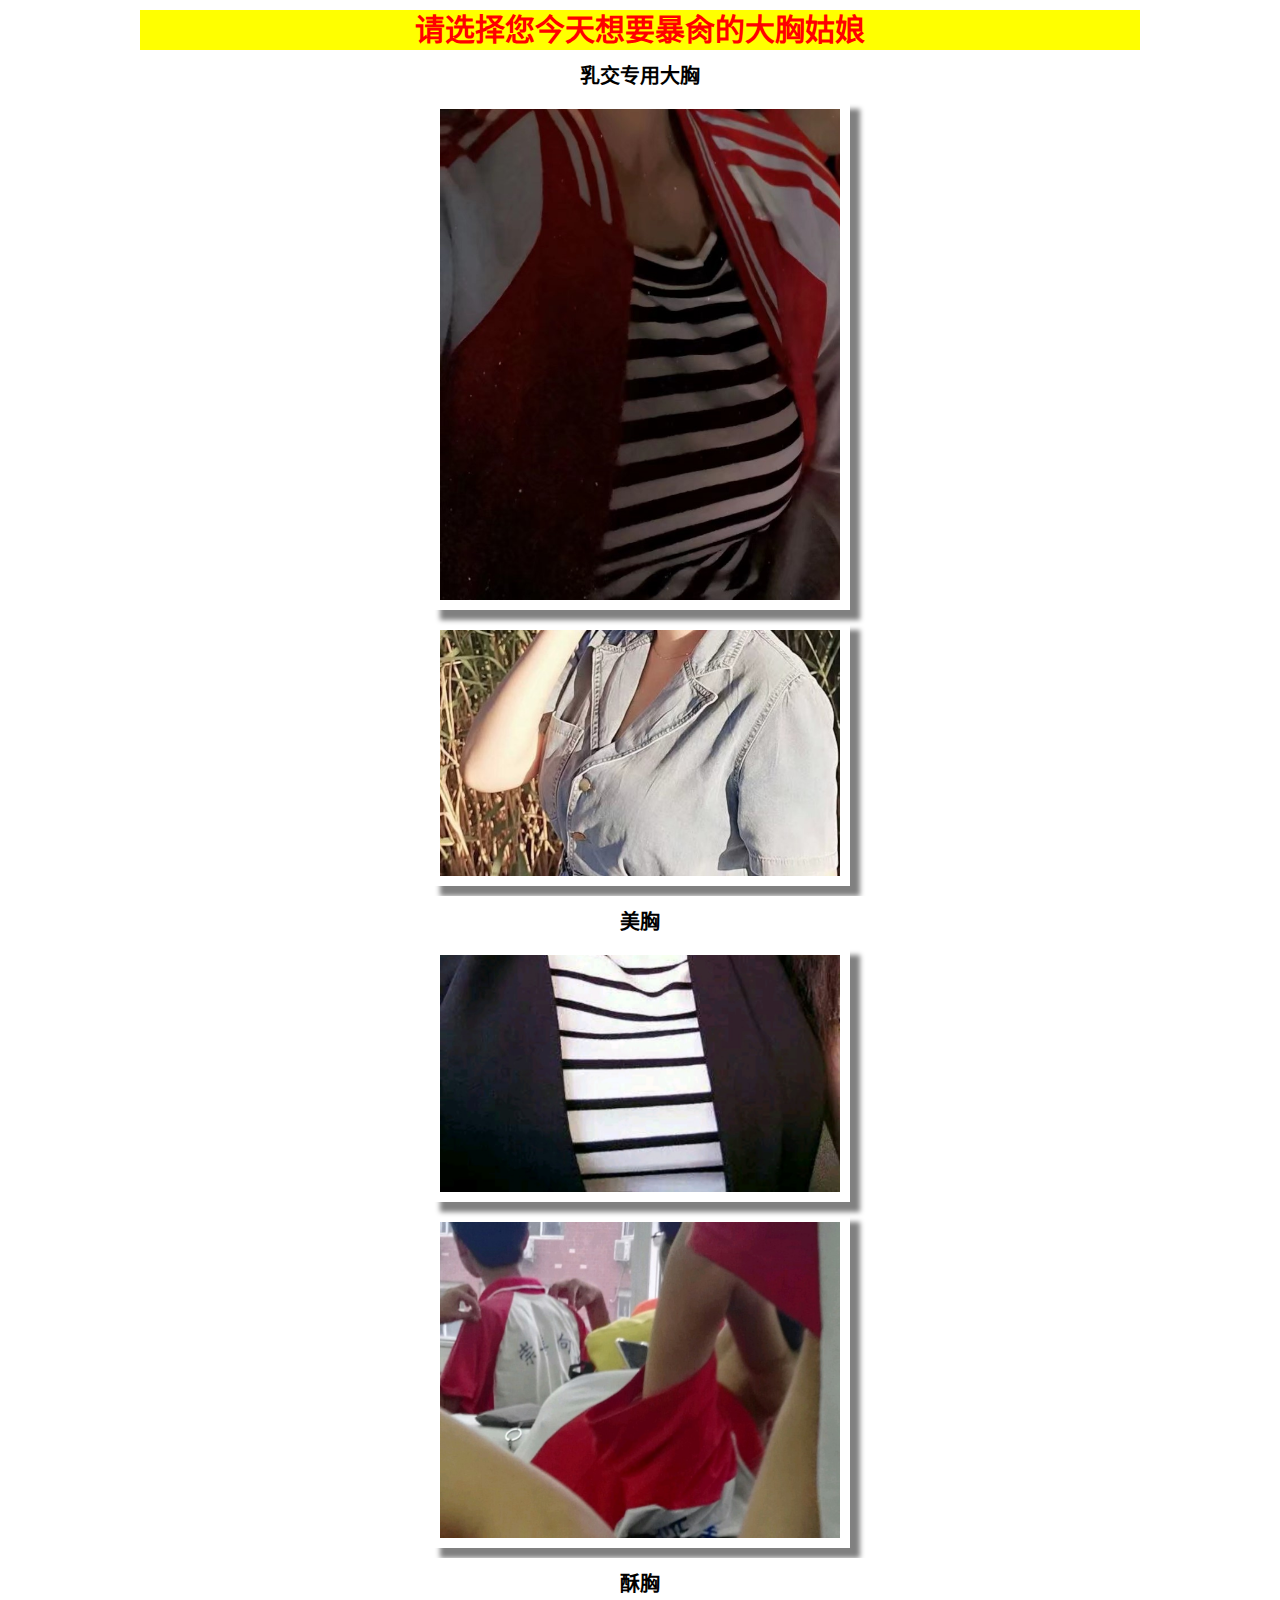
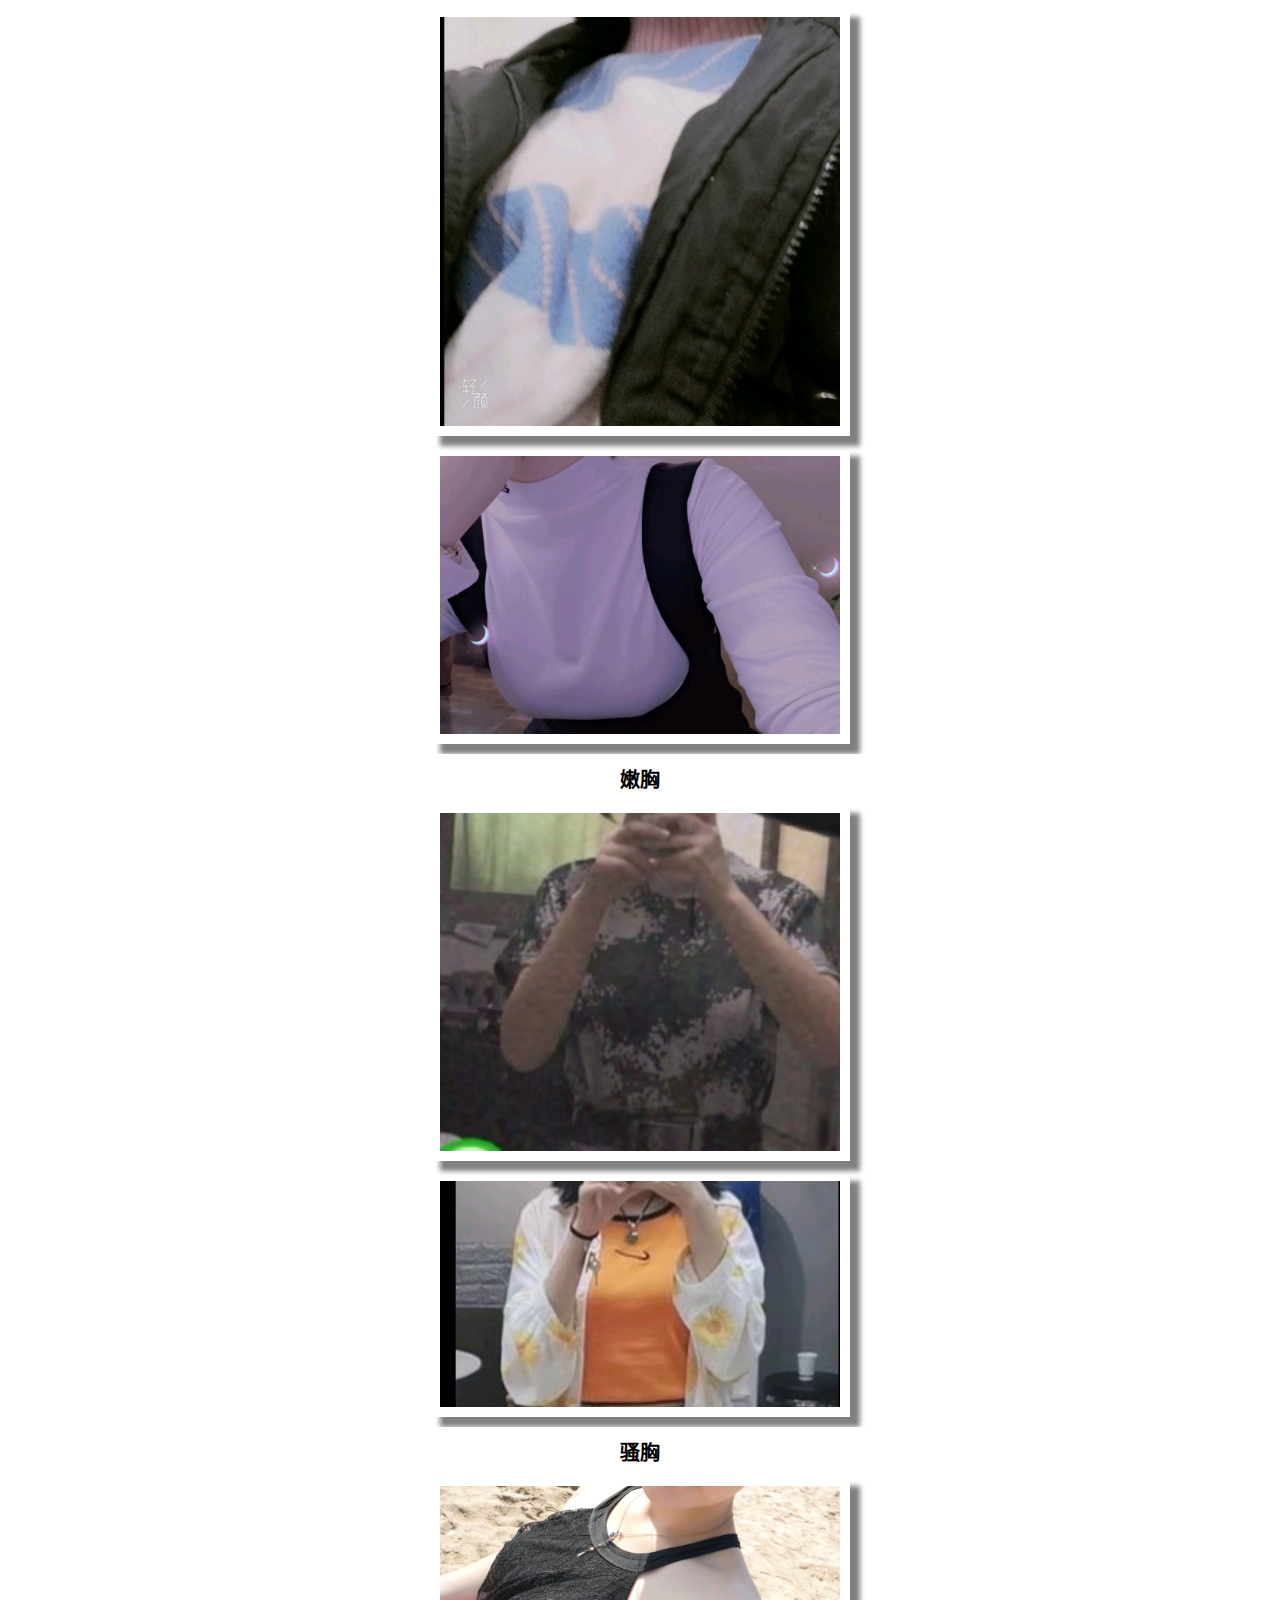
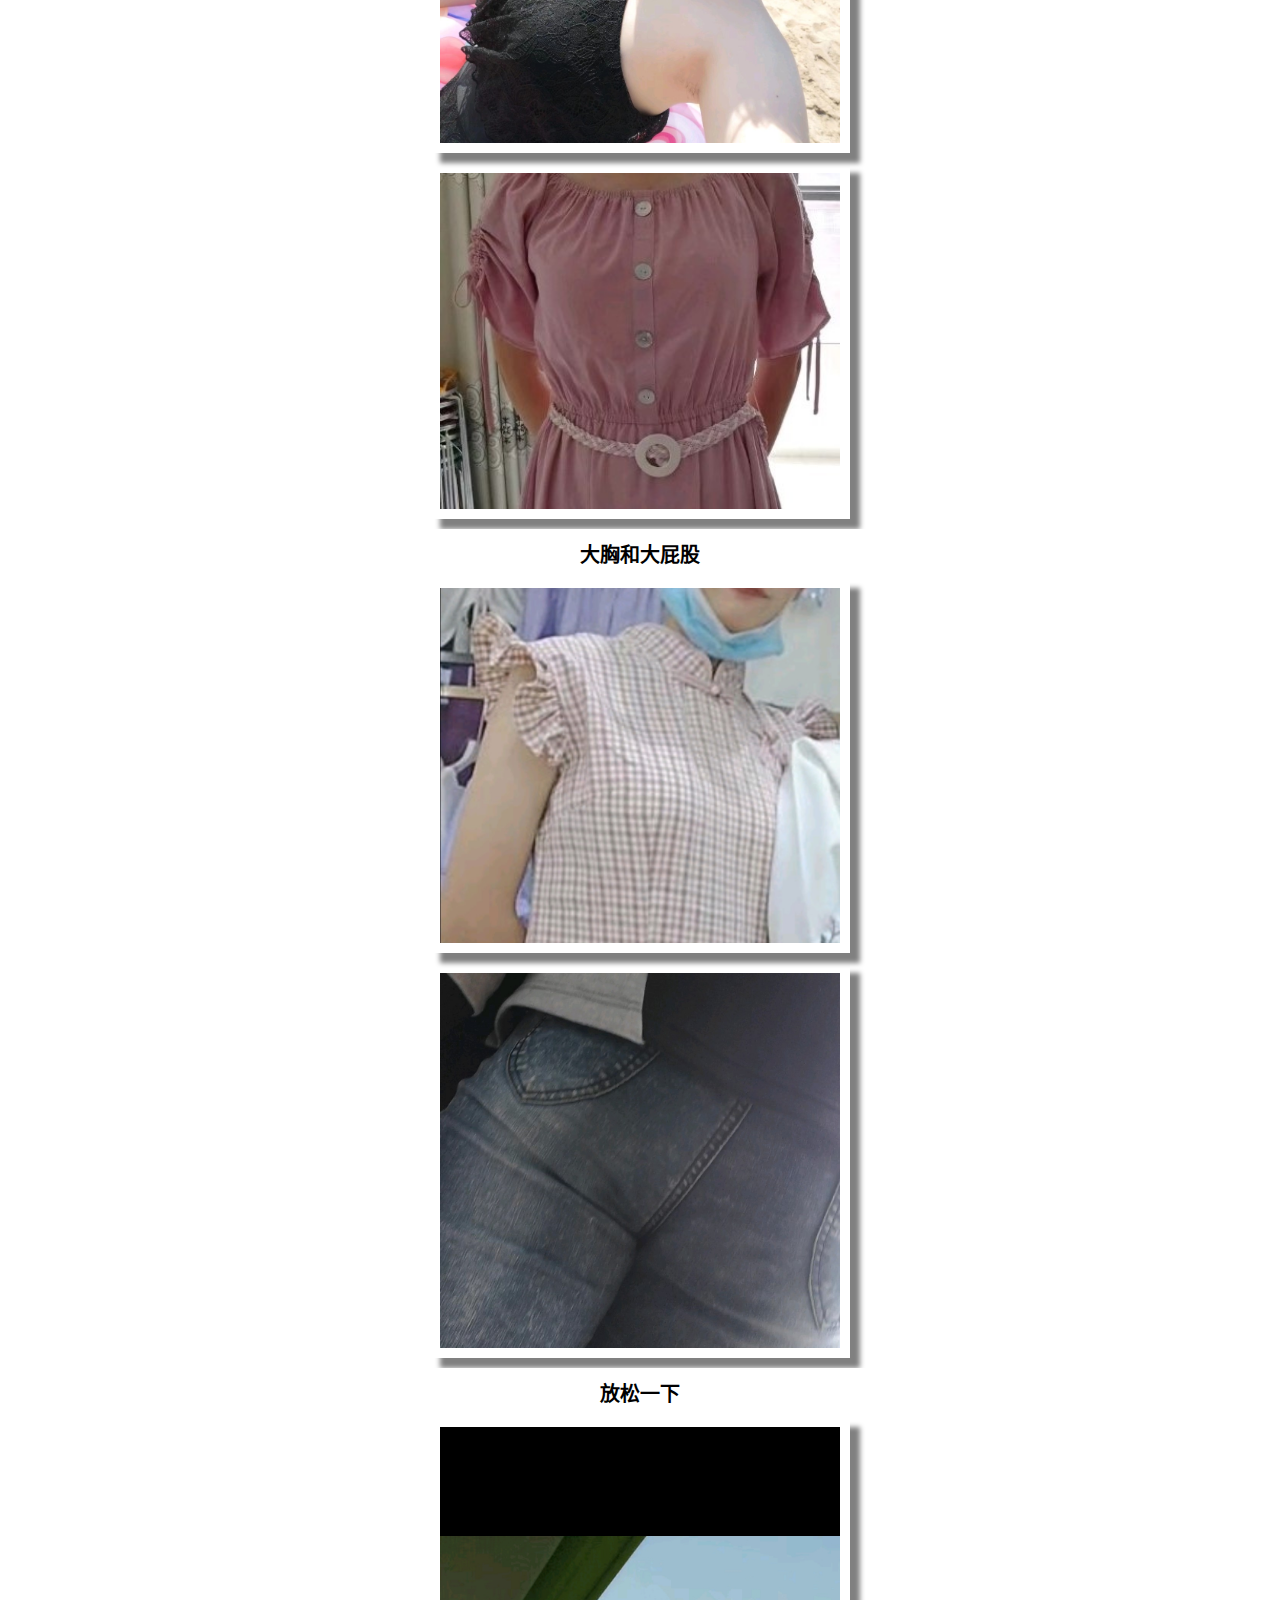
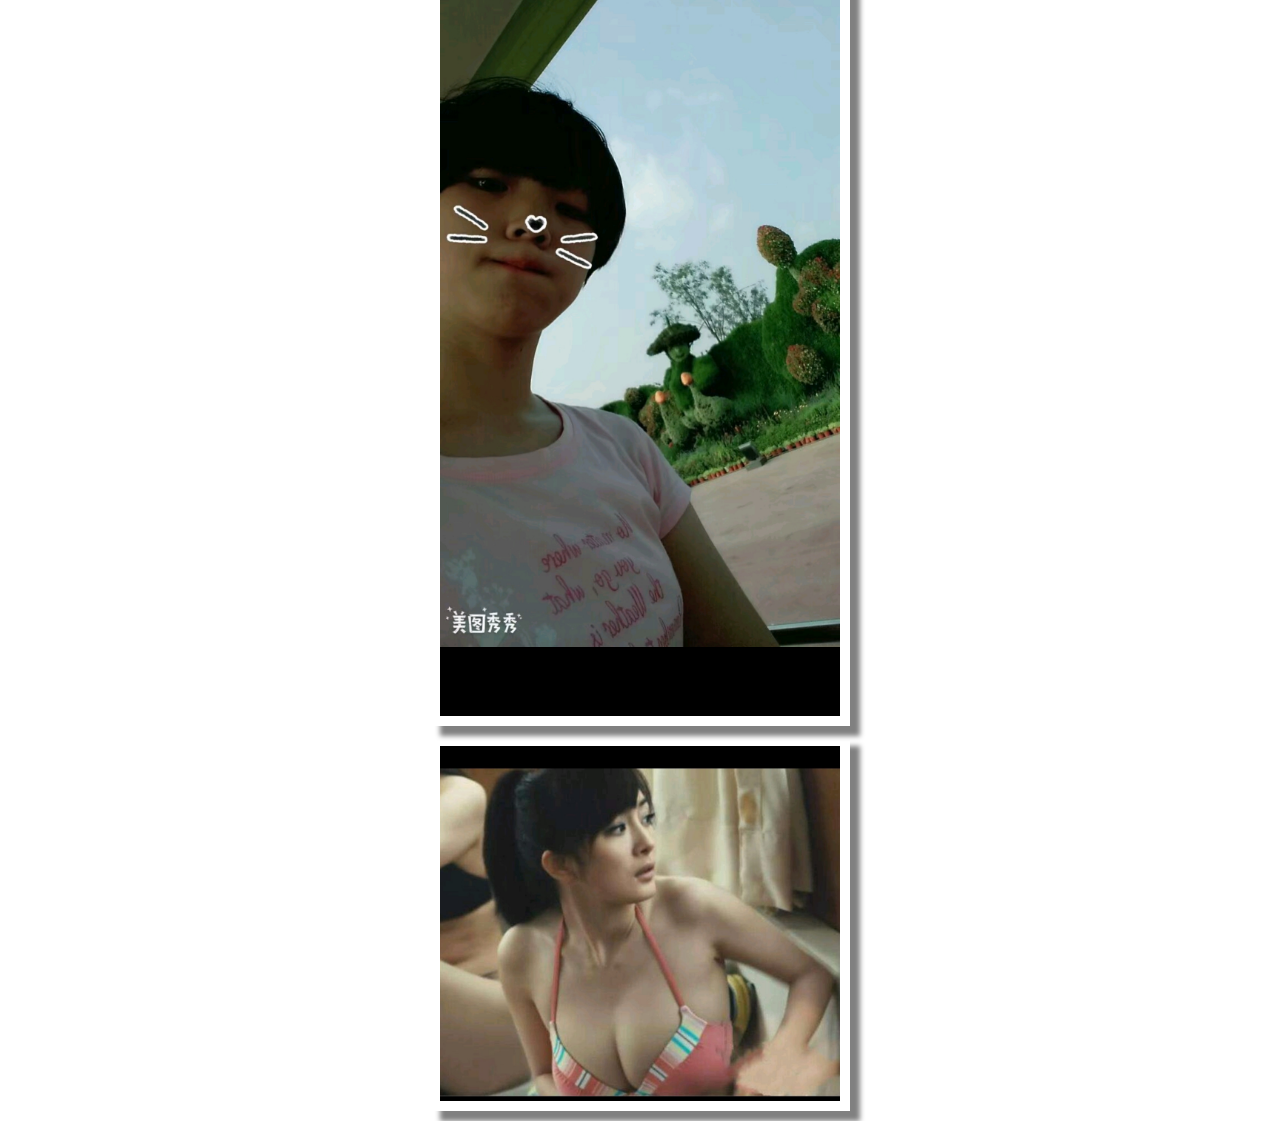
<file: index.html>
<!--
 * @Description: 
 * @version: 1.0
 * @Author: 
 * @Date: 2021-01-10 12:43:28
 * @LastEditors: Please set LastEditors
 * @LastEditTime: 2021-01-21 15:56:22
-->

<!DOCTYPE html>
<html lang="zh-CN">

<head>
    <meta charset="UTF-8">
    <meta name="viewport" content="width=device-width, initial-scale=1.0">
    <meta name="keywords" content="冯艳新,王佳琪,齐英芳,张雅宁,柴立微,郭慧">
    <meta name="description" content="自建简易黄色小网站">
    <title>大胸选择页面-自建颜色小网站</title>
    <link rel="stylesheet" href="style.css">
</head>

<body>
    <div class="header w">
        请选择您今天想要暴肏的大胸姑娘
    </div>

    <div class="rol w">
        <h4>乳交专用大胸</h4>
        <a href="1.html" target="_blank"><img class="left" src="images/冯艳新/index.webp" alt="大胸冯艳新 乳交专用" title="大胸冯艳新"></a>
        <a href="2.html" target="_blank"><img class="right" src="images/王佳琪/index.webp" alt="大胸王佳琪 乳交专用" title="大胸王佳琪"></a>
    </div>
    <div class="rol w">
        <h4>美胸</h4>
        <a href="3.html" target="_blank"><img class="left" src="images/齐英芳/inde.webp" alt="美胸齐英芳" title="美胸齐英芳"></a>
        <a href="4.html" target="_blank"><img class="right" src="images/郭晓洁/inde.webp" alt="美胸郭晓洁" title="美胸郭晓洁"></a>
    </div>
    <div class="rol w">
        <h4>酥胸</h4>
        <a href="5.html" target="_blank"><img class="left" src="images/张雅宁/inde.webp" alt="酥胸张雅宁" title="酥胸张雅宁"></a>
        <a href="6.html" target="_blank"><img class="right" src="images/路坤月/inde.webp" alt="酥胸路坤月" title="酥胸路坤月"></a>
    </div>
    <div class="rol w">
        <h4>嫩胸</h4>
        <a href="7.html" target="_blank"><img class="left" src="images/柴立微/inde.webp" alt="嫩胸柴立微"></a>
        <a href="8.html" target="_blank"><img class="right" src="images/张珈童/inde.webp" alt="嫩胸张珈童"></a>
    </div>
    <div class="rol w">
        <h4>骚胸</h4>
        <a href="9.html" target="_blank"><img class="left" src="images/郭慧/inde.webp" alt="骚胸郭慧"></a>
        <a href="10.html" target="_blank"><img class="right" src="images/张玉琪/inde.webp" alt="骚胸张宇琪"></a>
    </div>
    <div class="rol w">
        <h4>大胸和大屁股</h4>
        <a href="11.html" target="_blank"><img class="left" src="images/张晓楠/inde.webp" alt="大胸张晓楠"></a>
        <a href="12.html" target="_blank"><img class="right" src="images/吴珊垿/inde.webp" alt="大屁股吴珊垿"></a>
    </div>
    <div class="rol w">
        <h4>放松一下</h4>
        <a href="13.html" target="_blank"><img class="left" src="images/李清铄/index.webp" alt=""></a>
        <a href="14.html" target="_blank"><img class="right" src="images/明星/inde.webp" alt=""></a>
    </div>
</body>

</html>
</file>
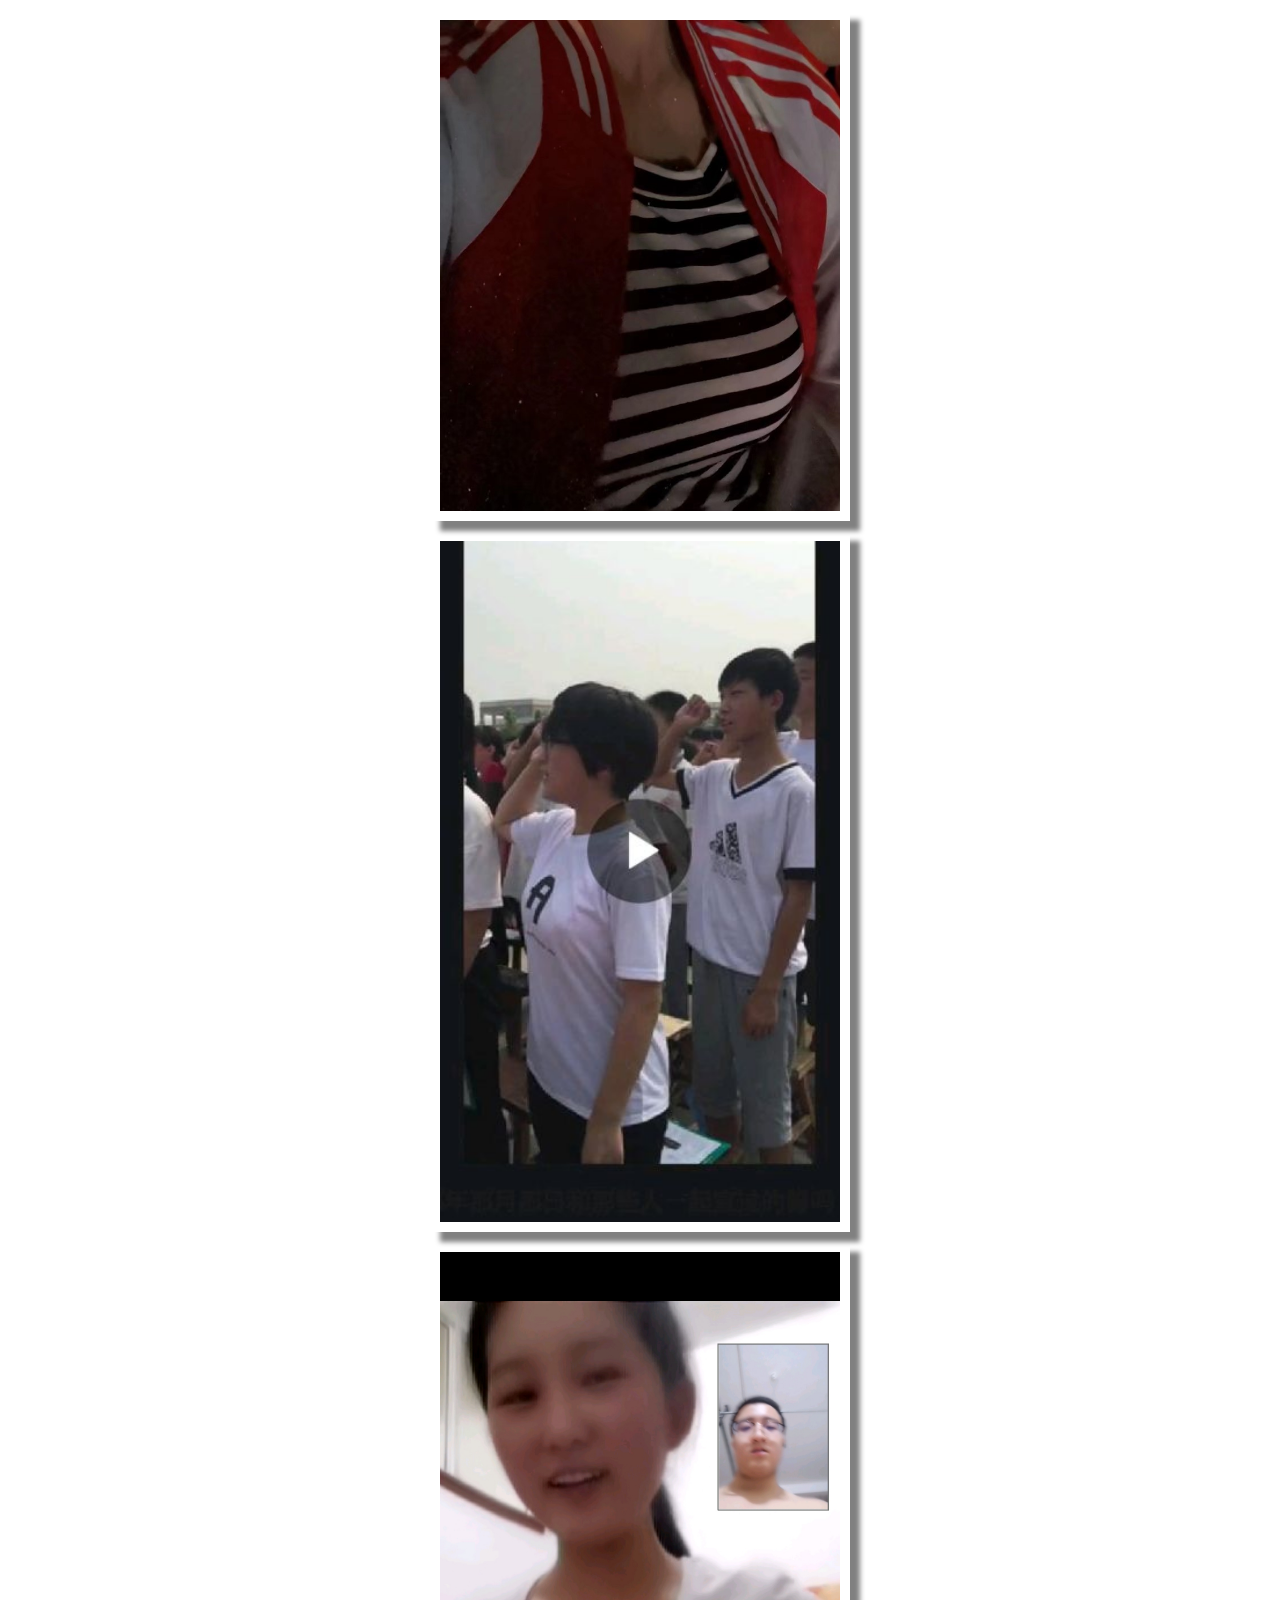
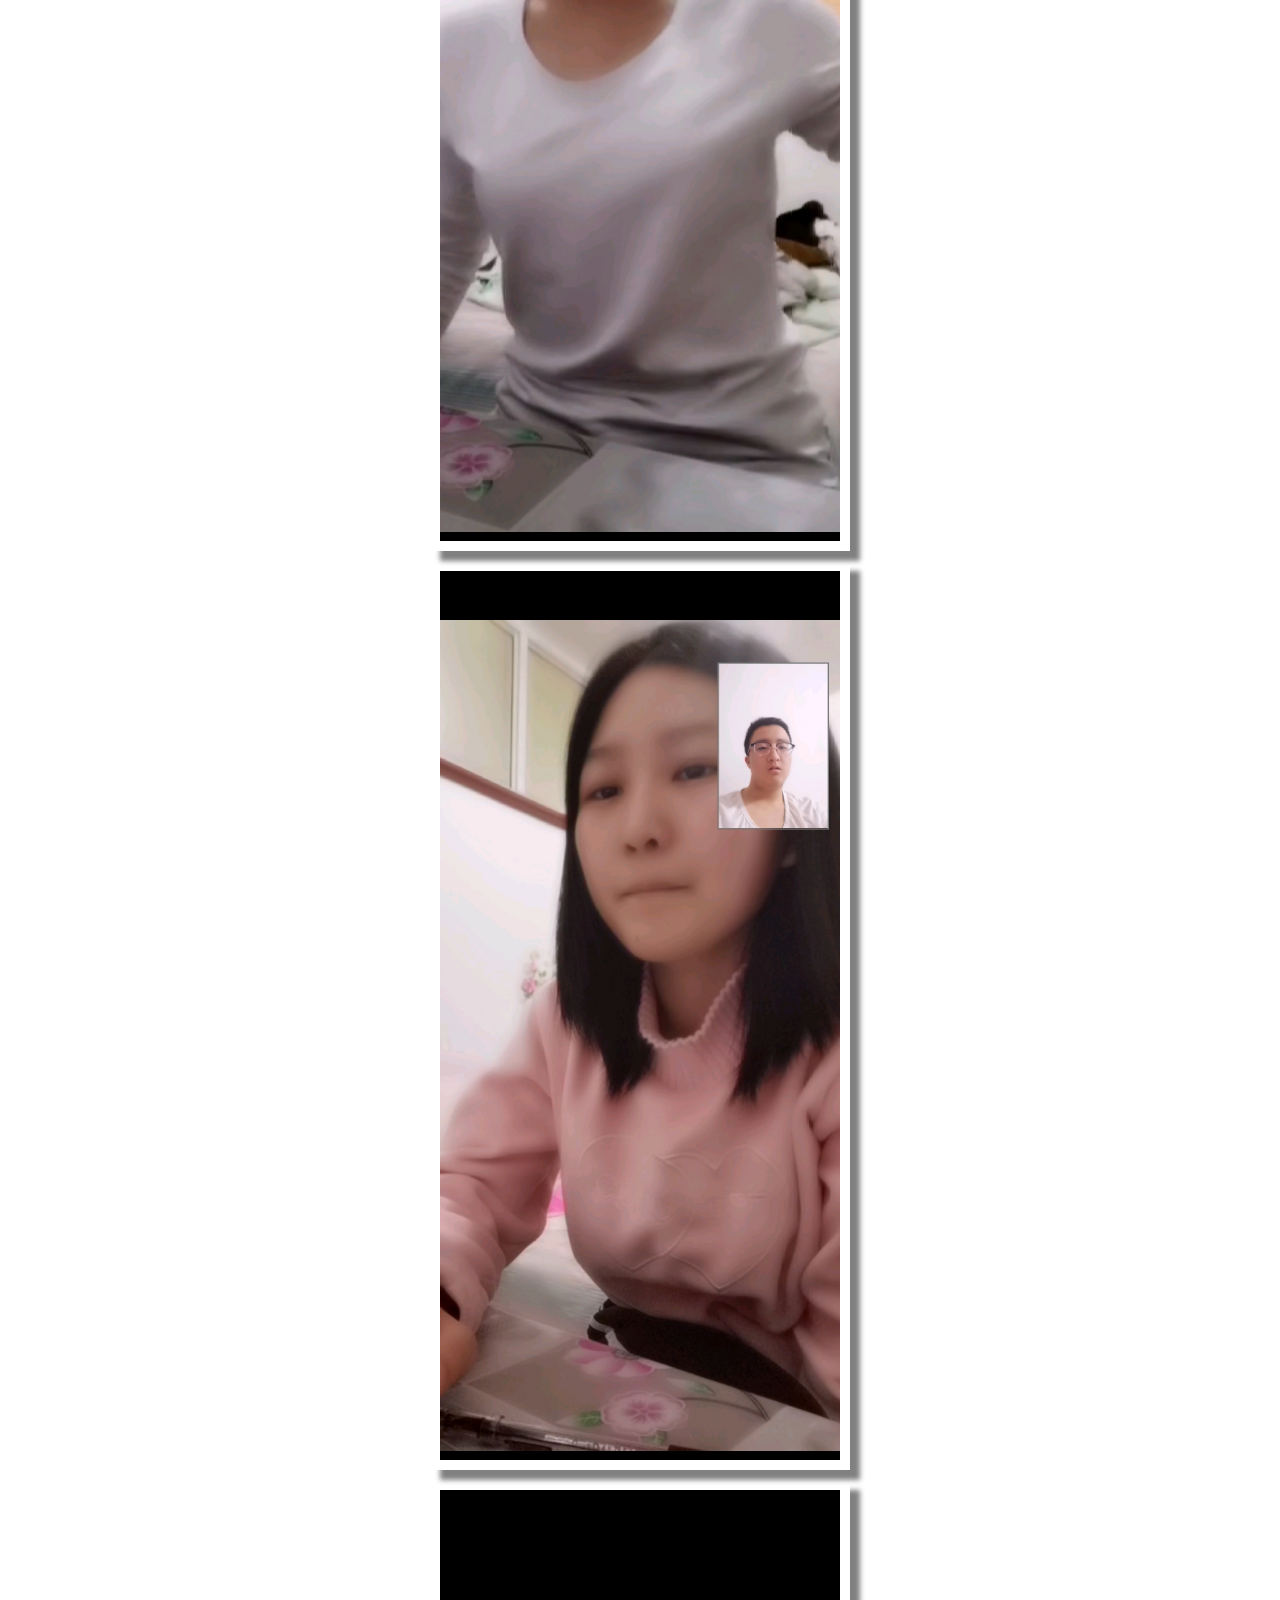
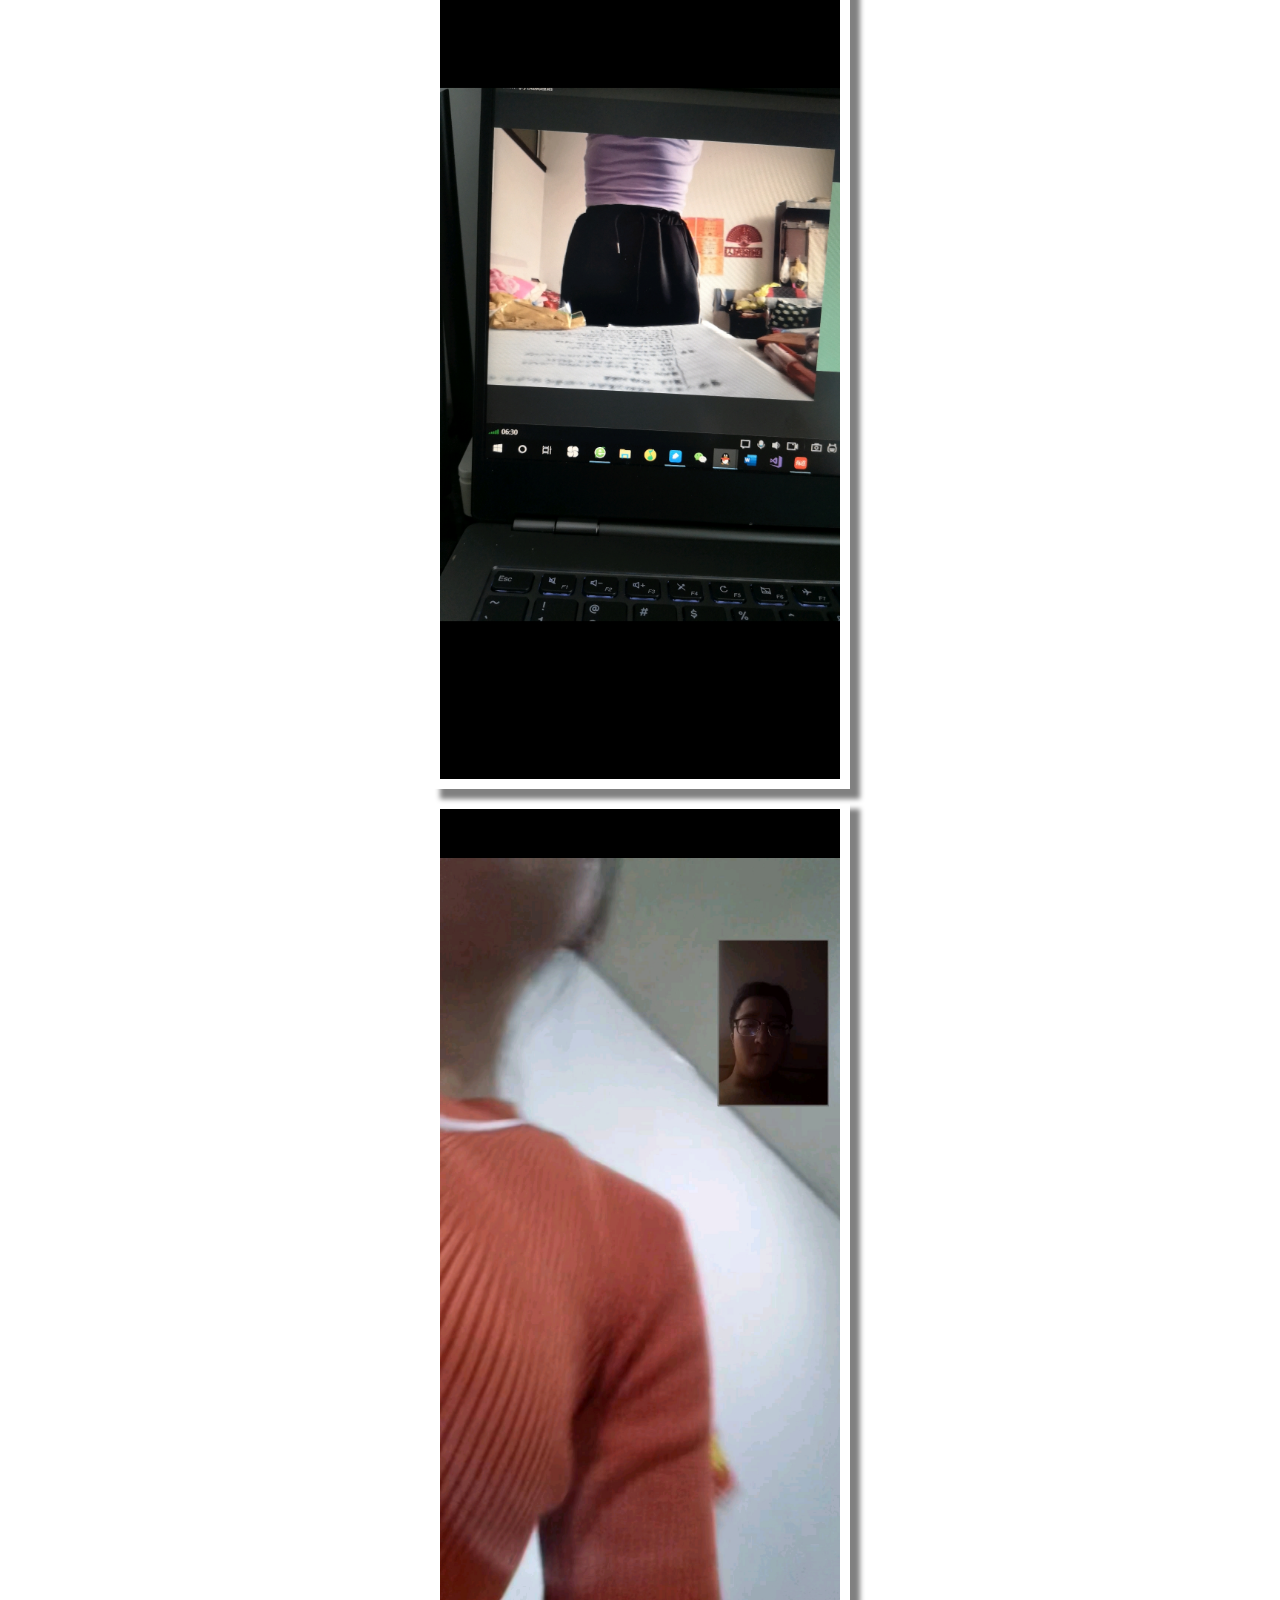
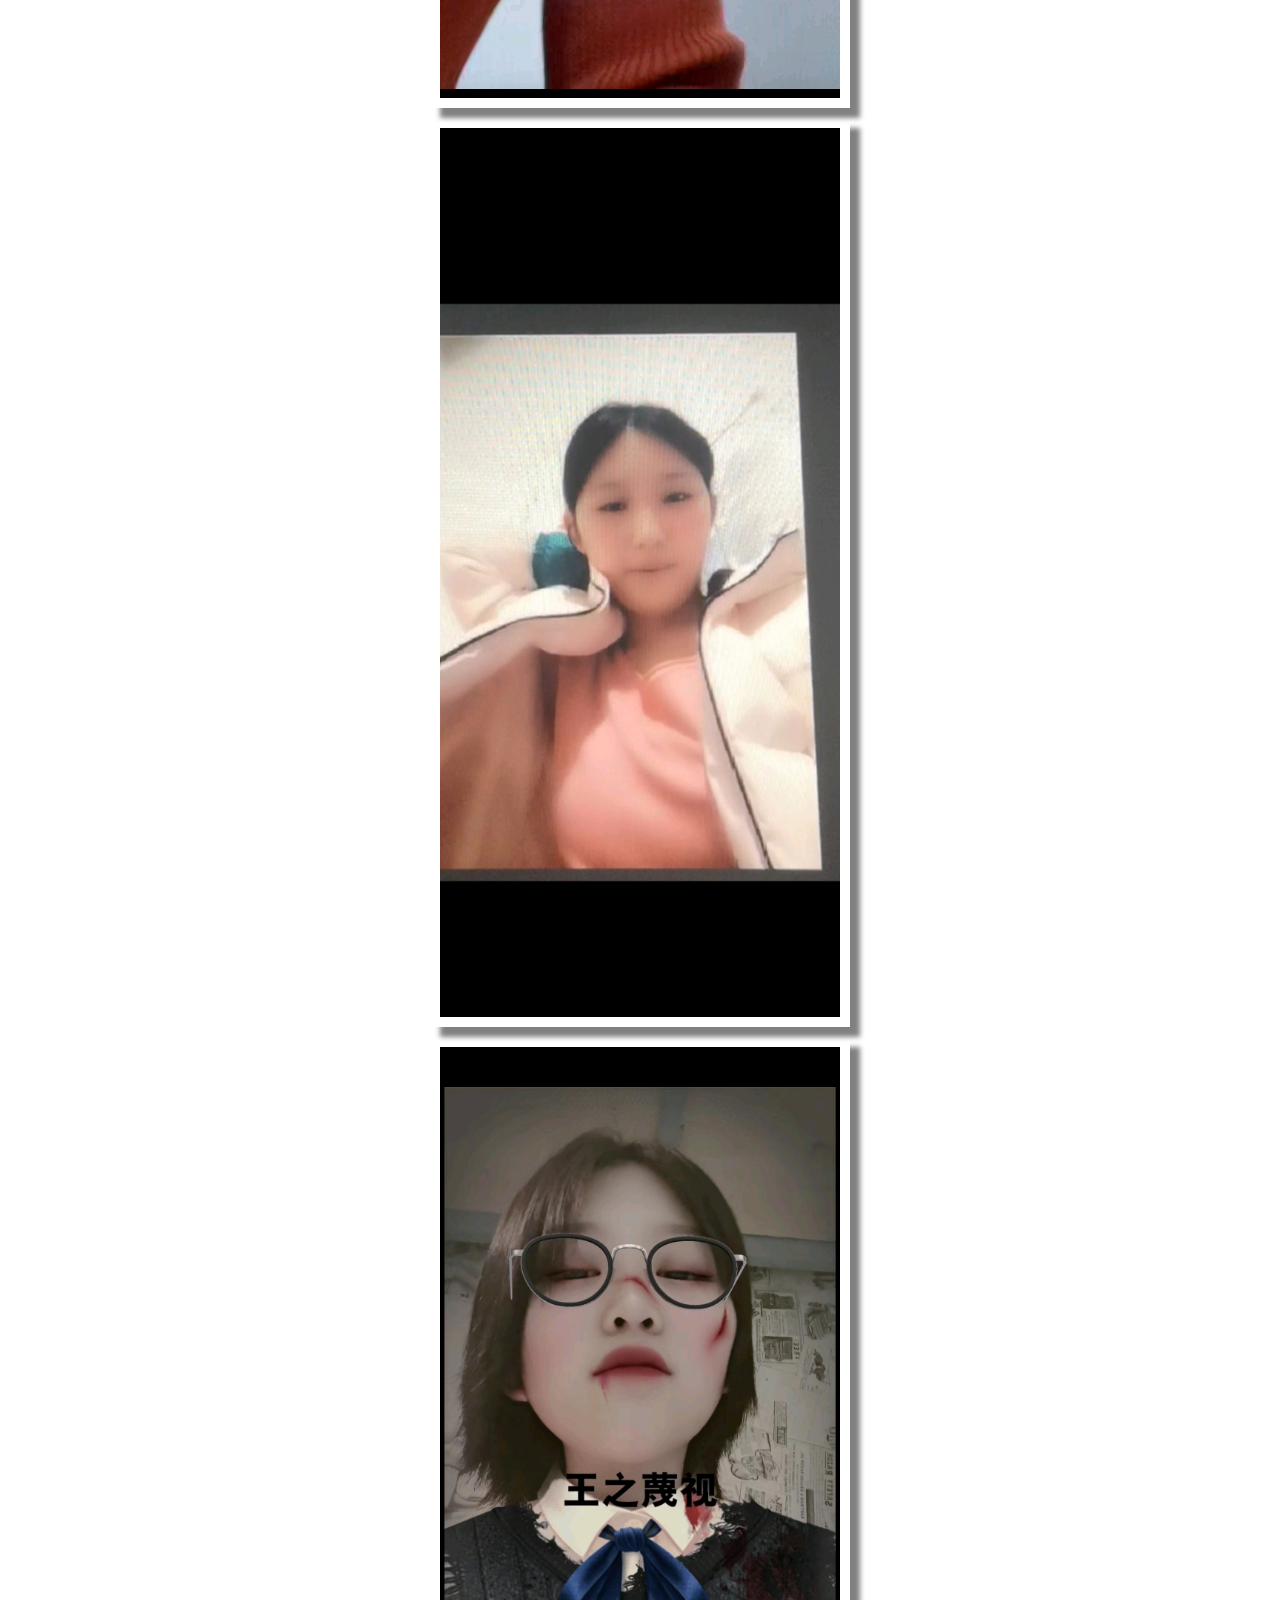
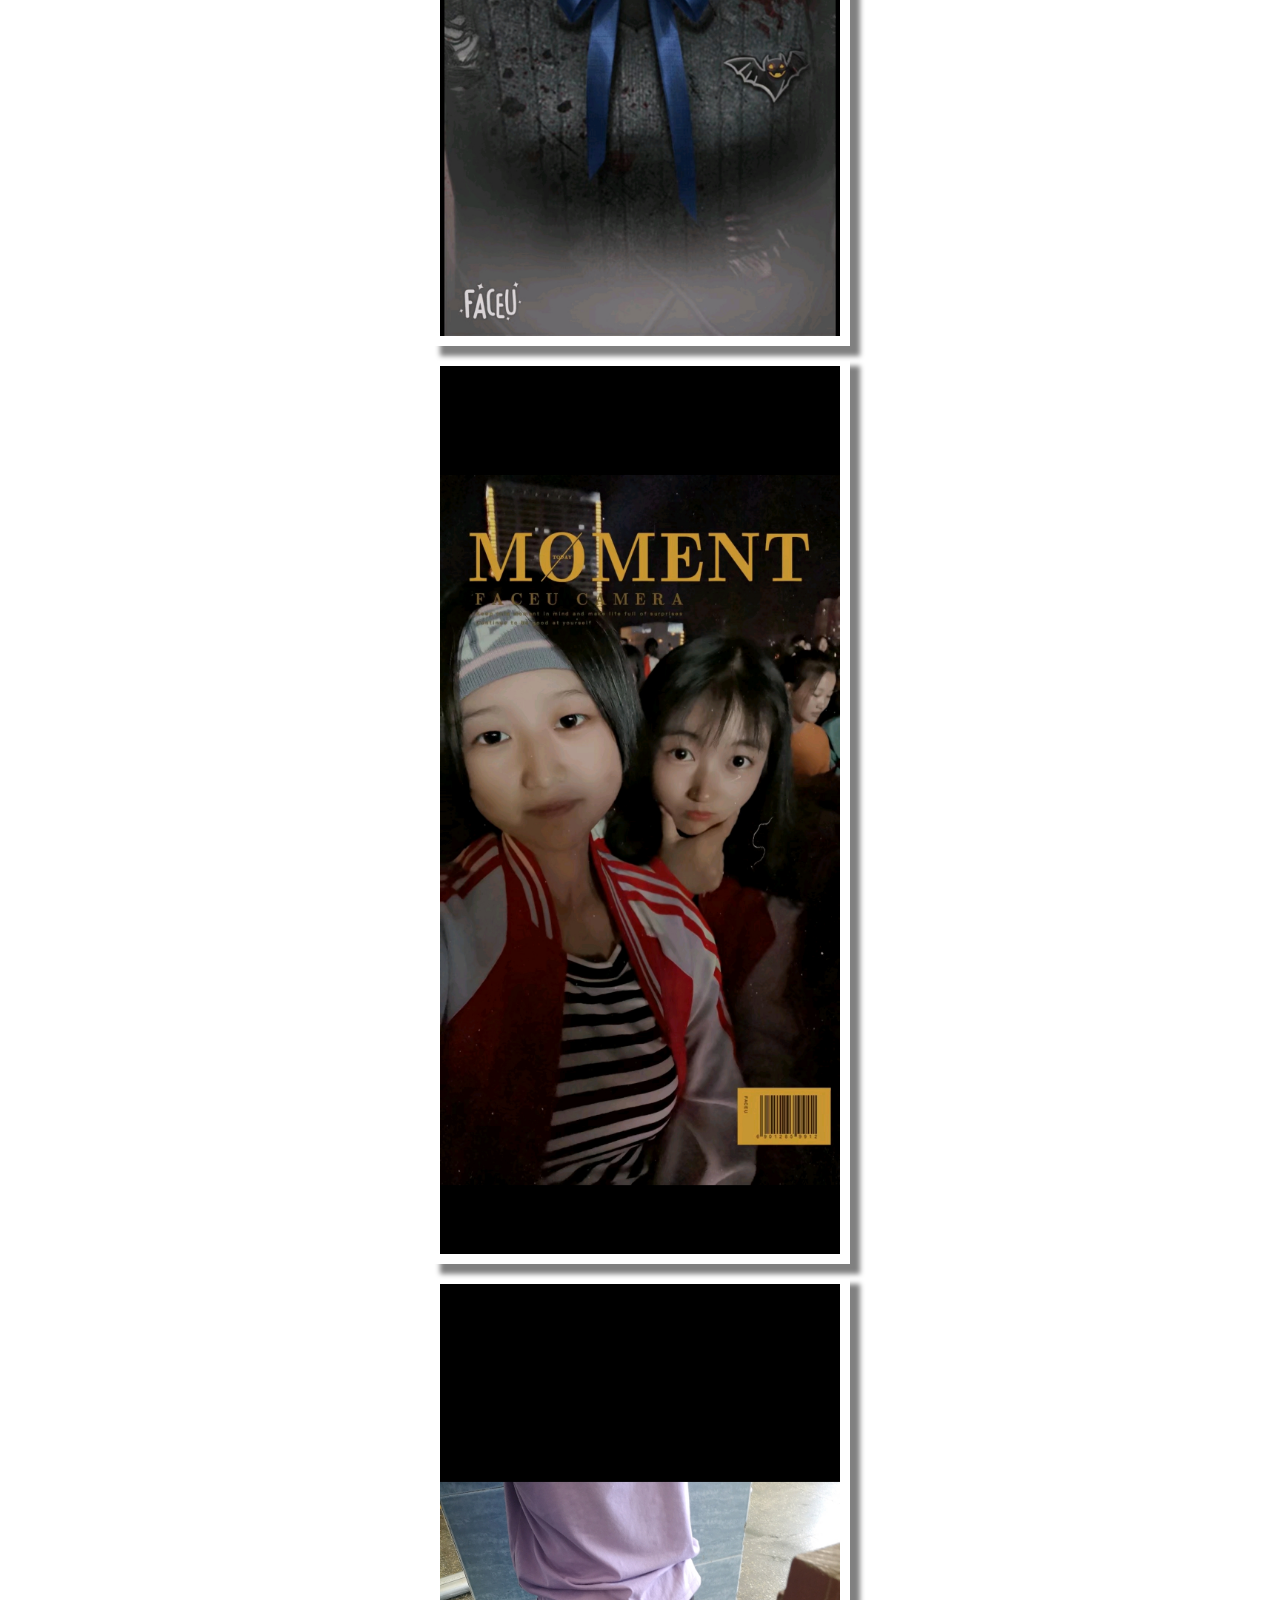
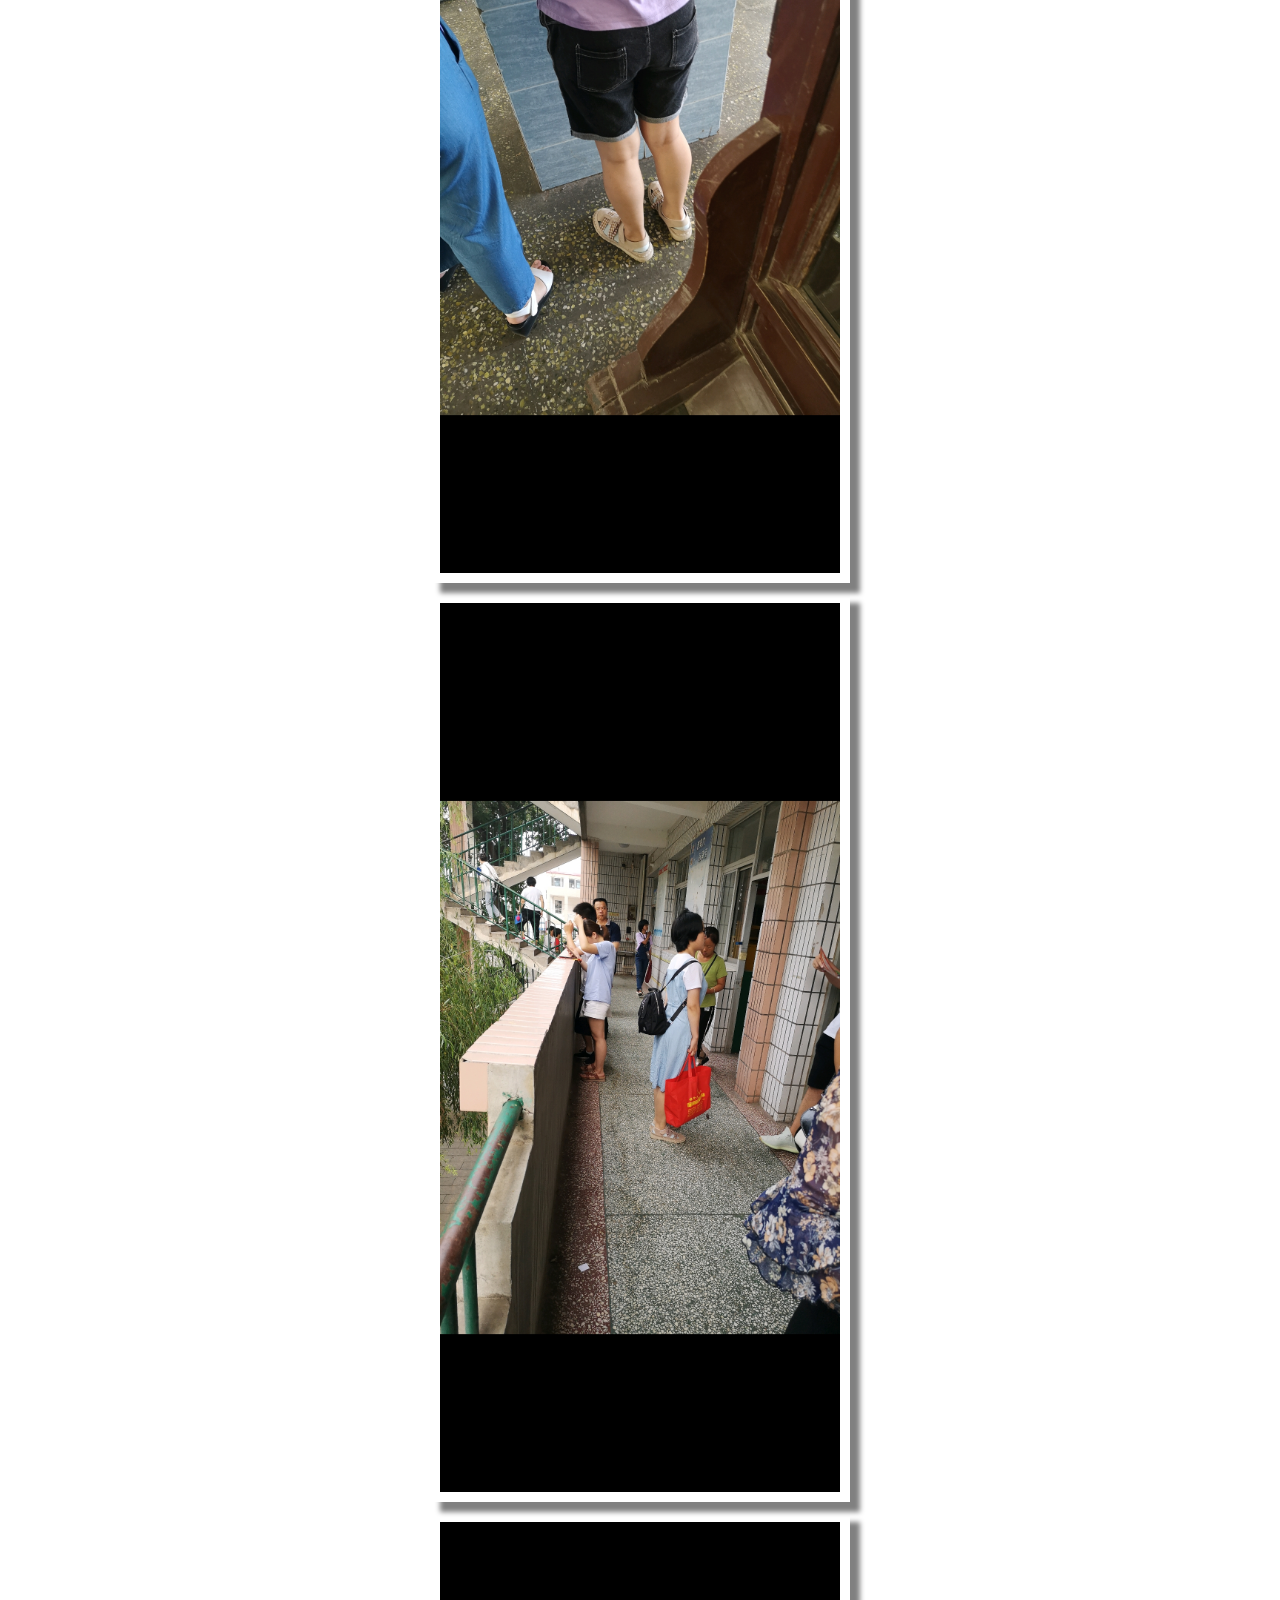
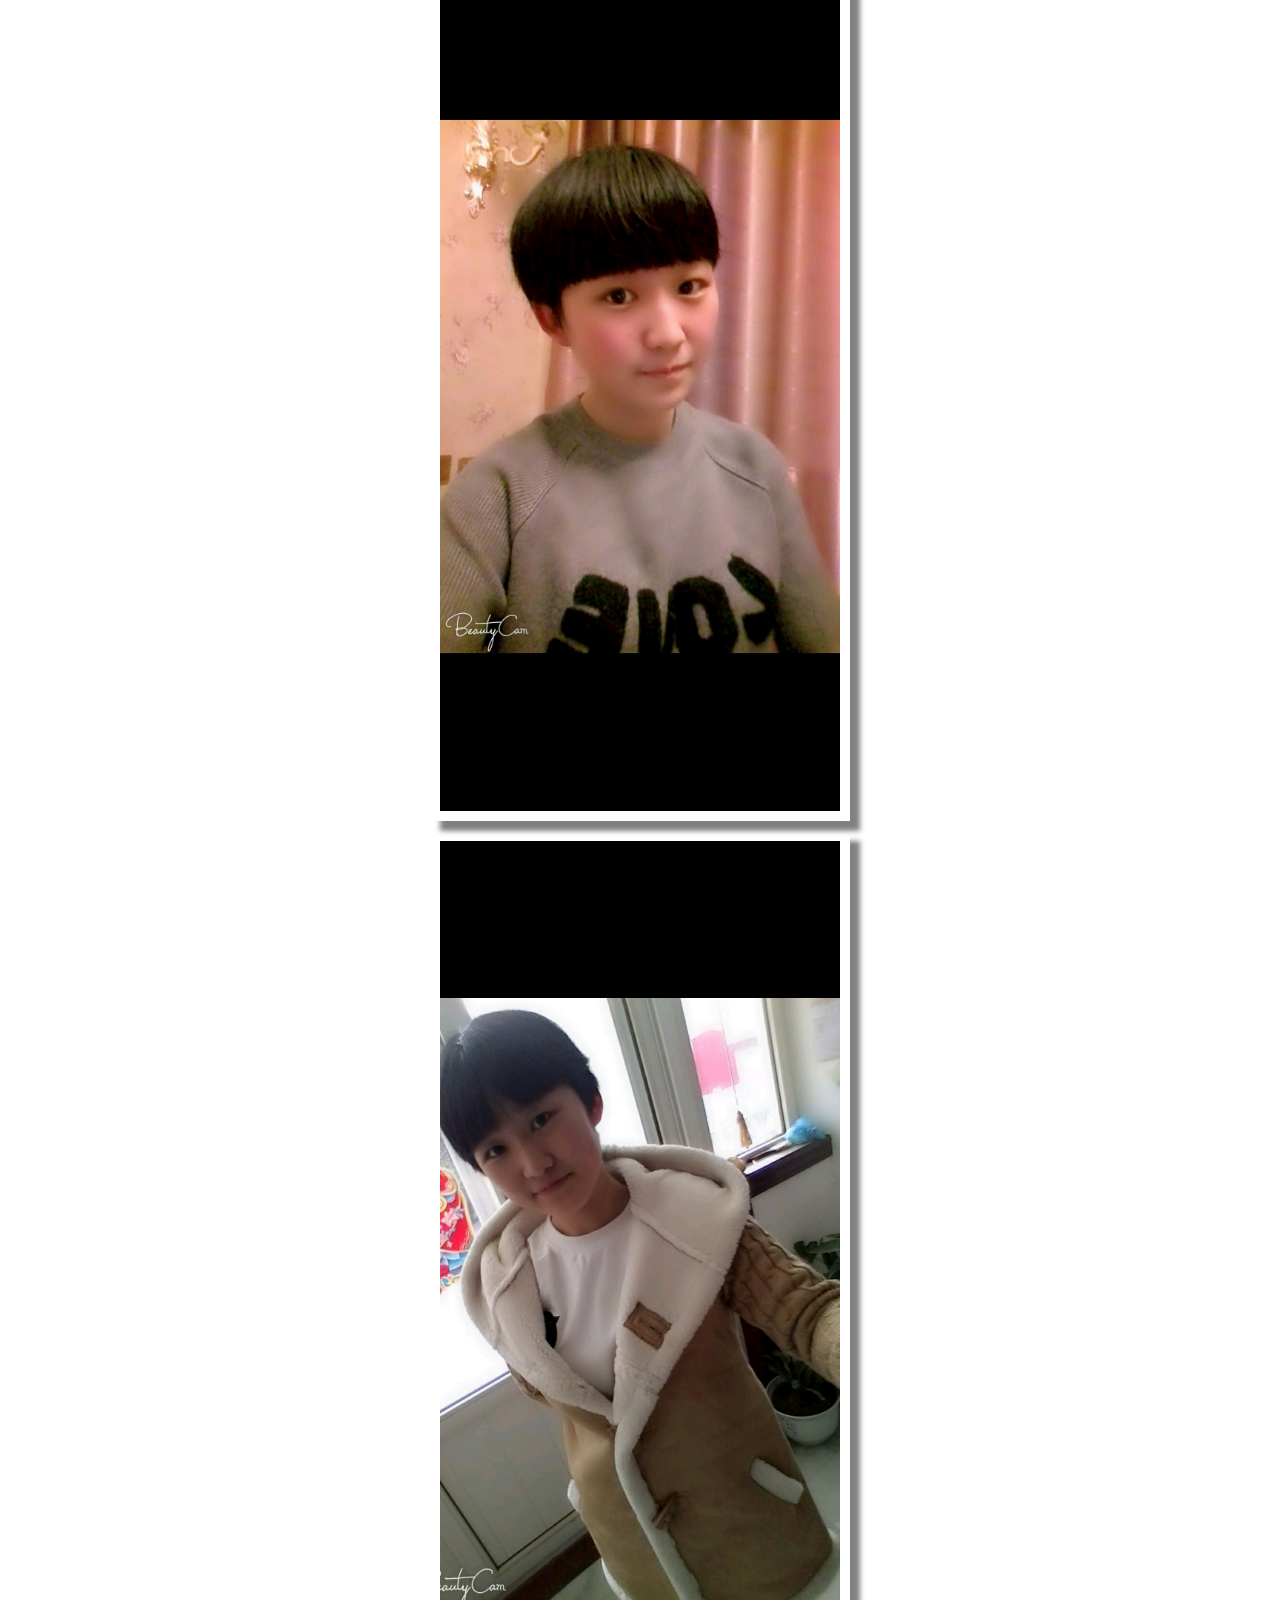
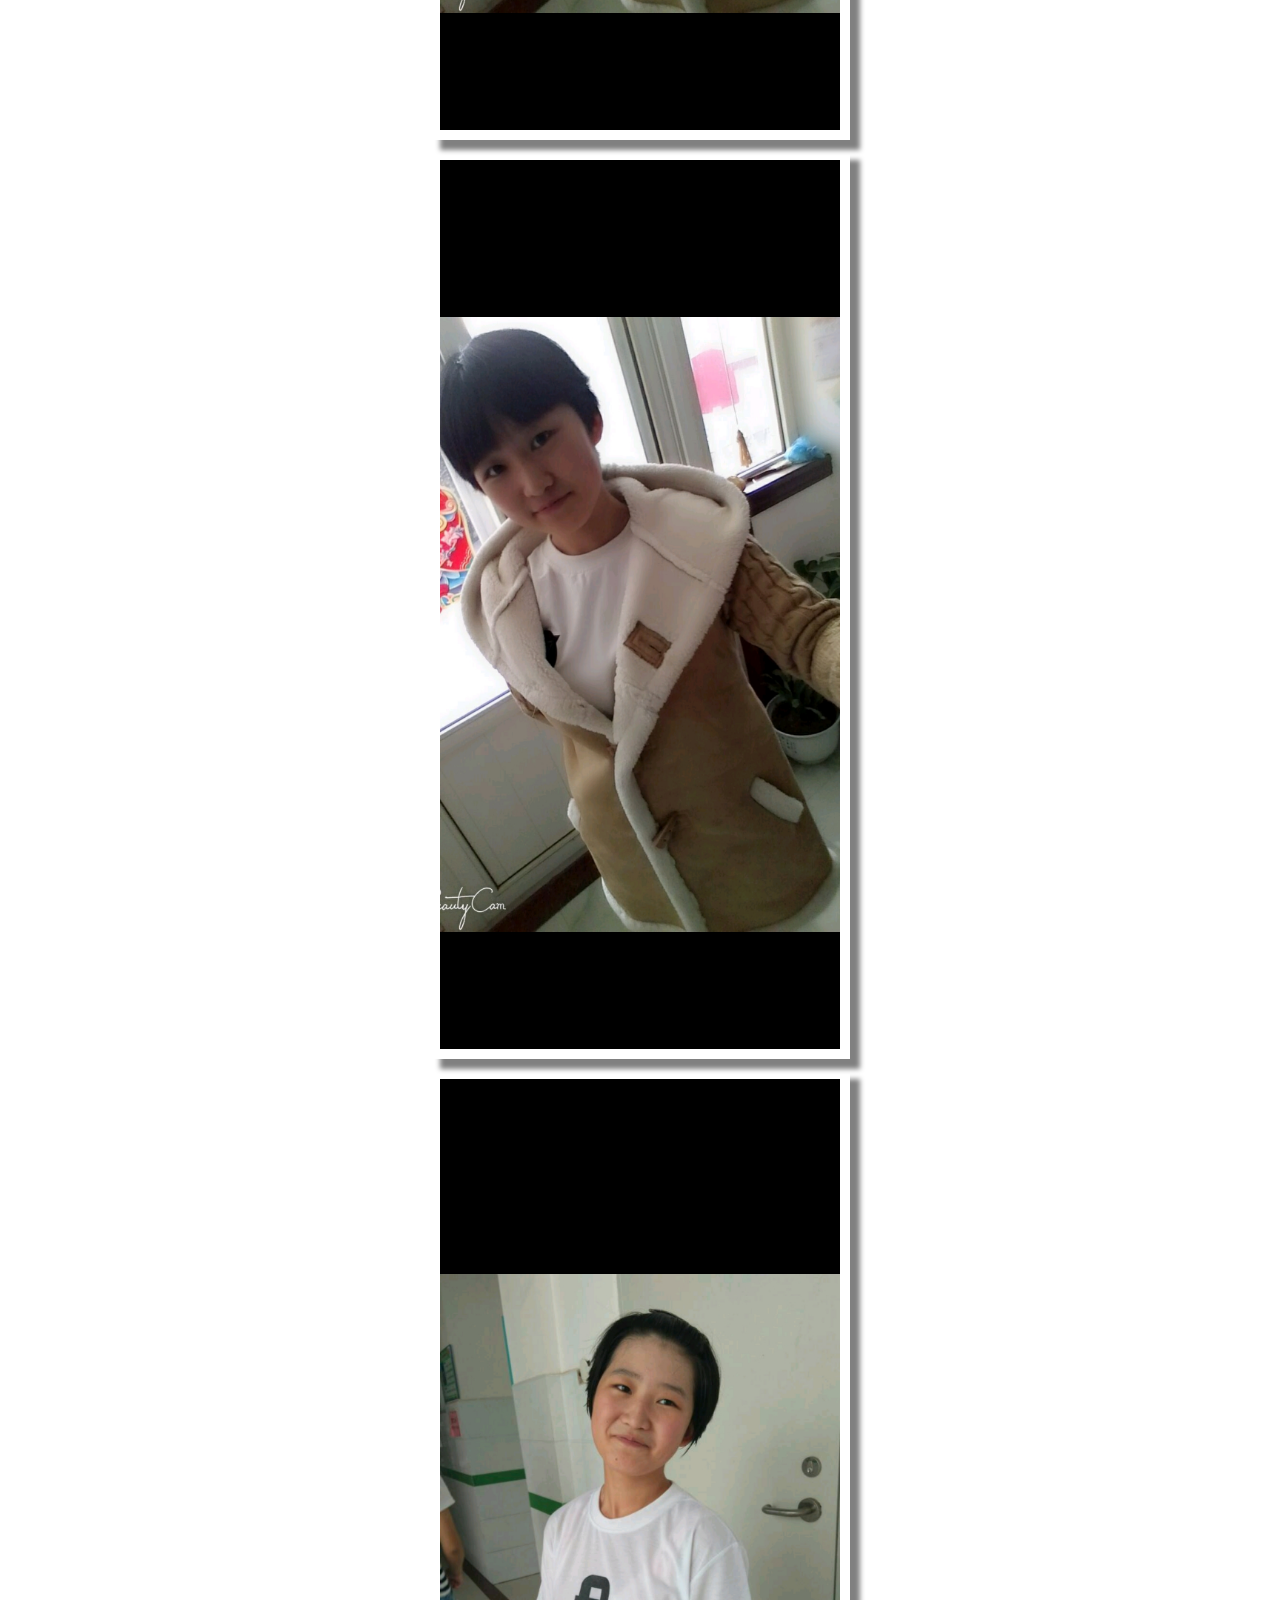
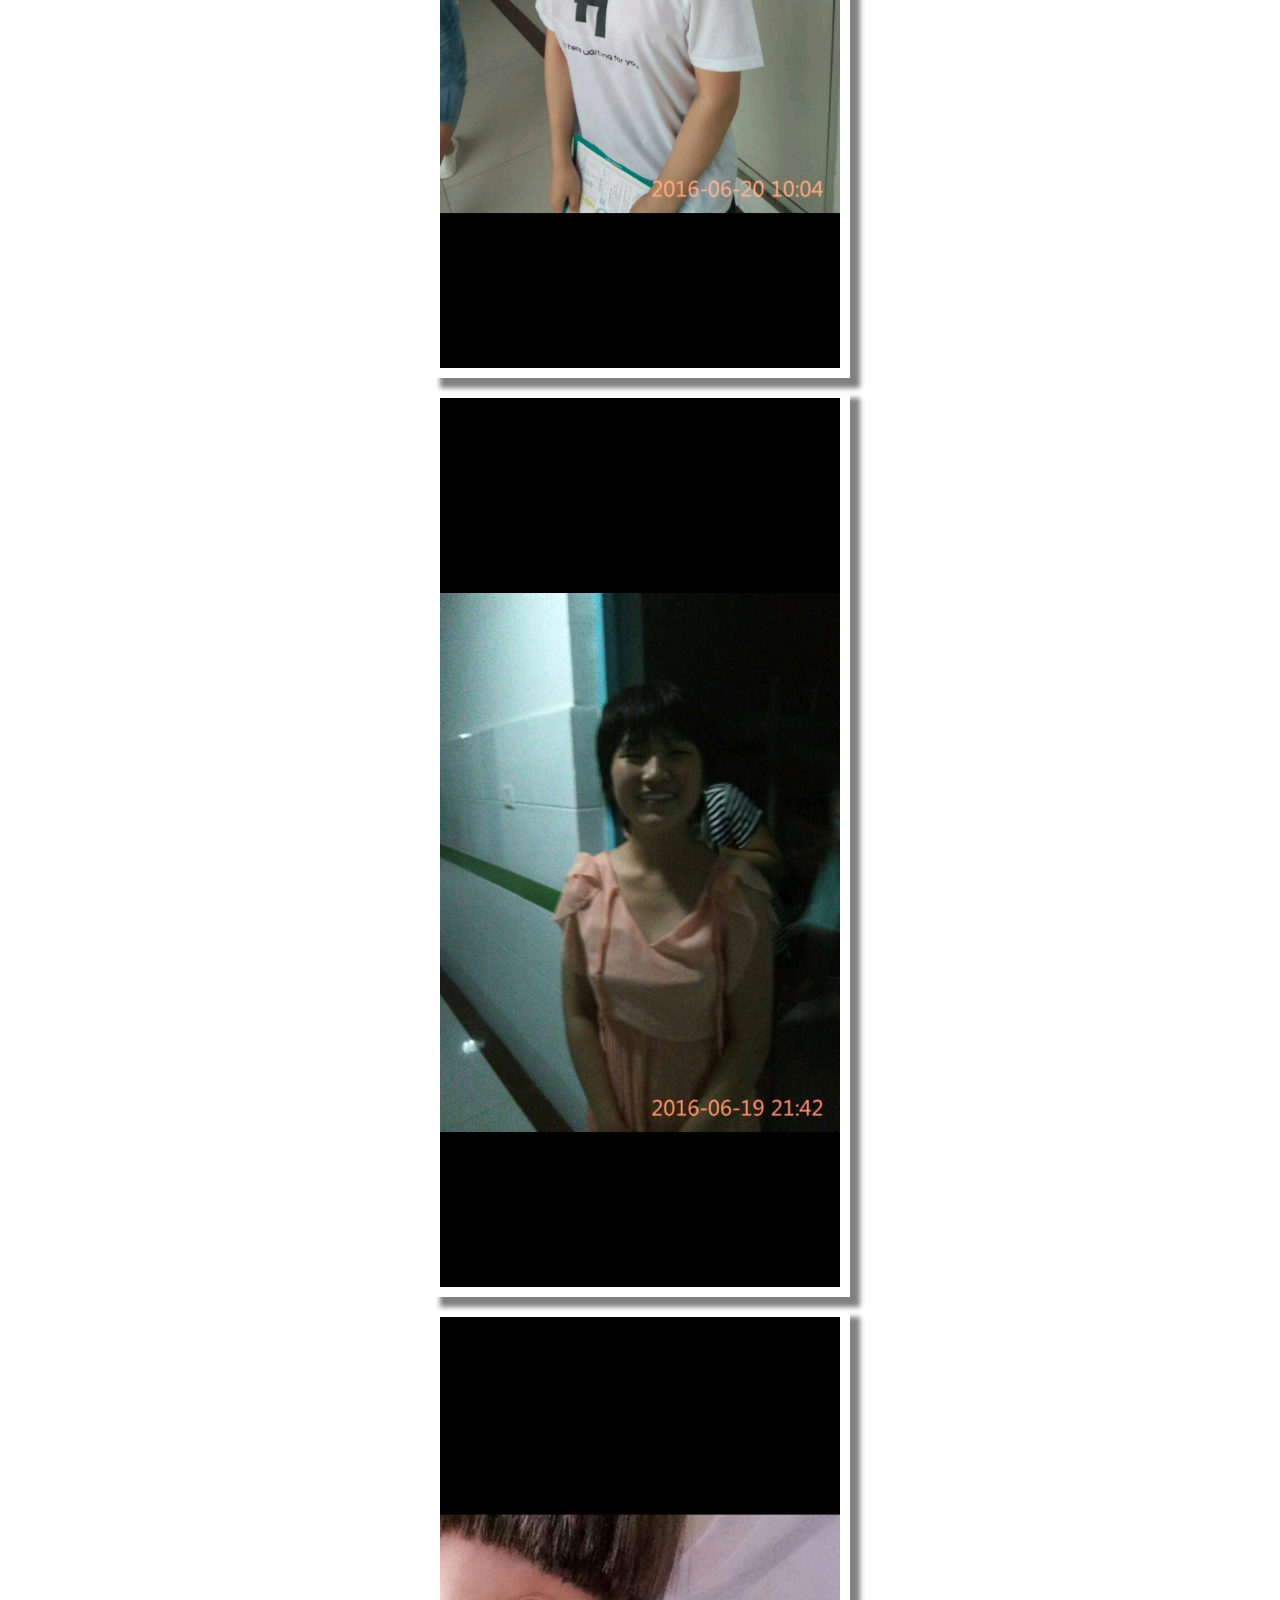
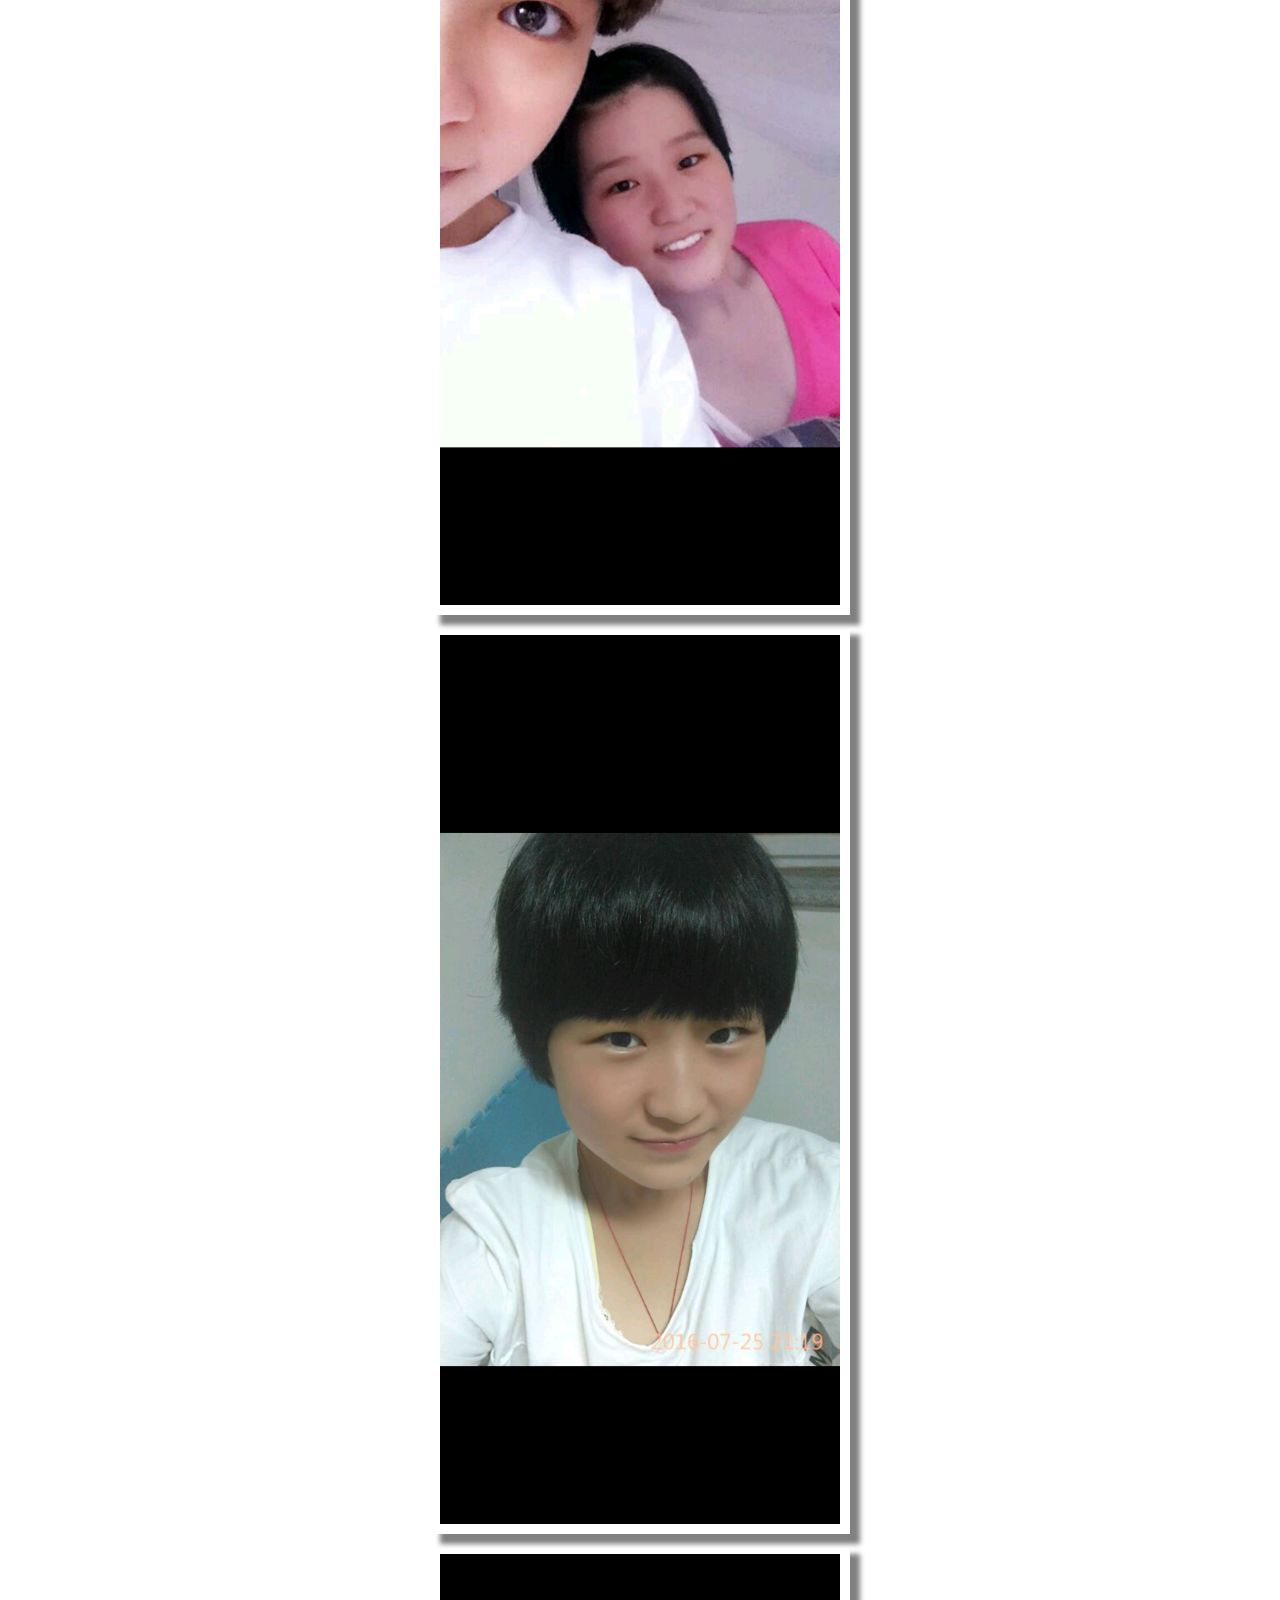
<file: 1.html>
<!--
 * @Description: 冯艳新
 * @version: 1.0
 * @Author: 
 * @Date: 2021-01-19 15:03:49
 * @LastEditors: Please set LastEditors
 * @LastEditTime: 2021-01-19 15:06:26
-->

<!DOCTYPE html>
<html lang="zh-CN">
<head>
    <meta charset="UTF-8">
    <meta name="viewport" content="width=device-width, initial-scale=1.0">
    <title>大胸冯艳新 乳交专用</title>
    <link rel="stylesheet" href="style.css">
</head>
<body>
    <img src="images/冯艳新/index.webp" alt="">
    <img src="images/冯艳新/1.webp" alt="">
    <img src="images/冯艳新/2.webp" alt="">
    <img src="images/冯艳新/3.webp" alt="">
    <img src="images/冯艳新/4.webp" alt="">
    <img src="images/冯艳新/5.webp" alt="">
    <img src="images/冯艳新/6.webp" alt="">
    <img src="images/冯艳新/7.webp" alt="">
    <img src="images/冯艳新/8.webp" alt="">
    <img src="images/冯艳新/9.webp" alt="">
    <img src="images/冯艳新/10.webp" alt="">
    <img src="images/冯艳新/11.webp" alt="">
    <img src="images/冯艳新/12.webp" alt="">
    <img src="images/冯艳新/12.webp" alt="">
    <img src="images/冯艳新/14.webp" alt="">
    <img src="images/冯艳新/15.webp" alt="">
    <img src="images/冯艳新/16.webp" alt="">
    <img src="images/冯艳新/17.webp" alt="">
    <img src="images/冯艳新/18.webp" alt="">
    <img src="images/冯艳新/19.webp" alt="">
    <img src="images/冯艳新/20.webp" alt="">
    <img src="images/冯艳新/21.webp" alt="">
</body>
</html>
</file>
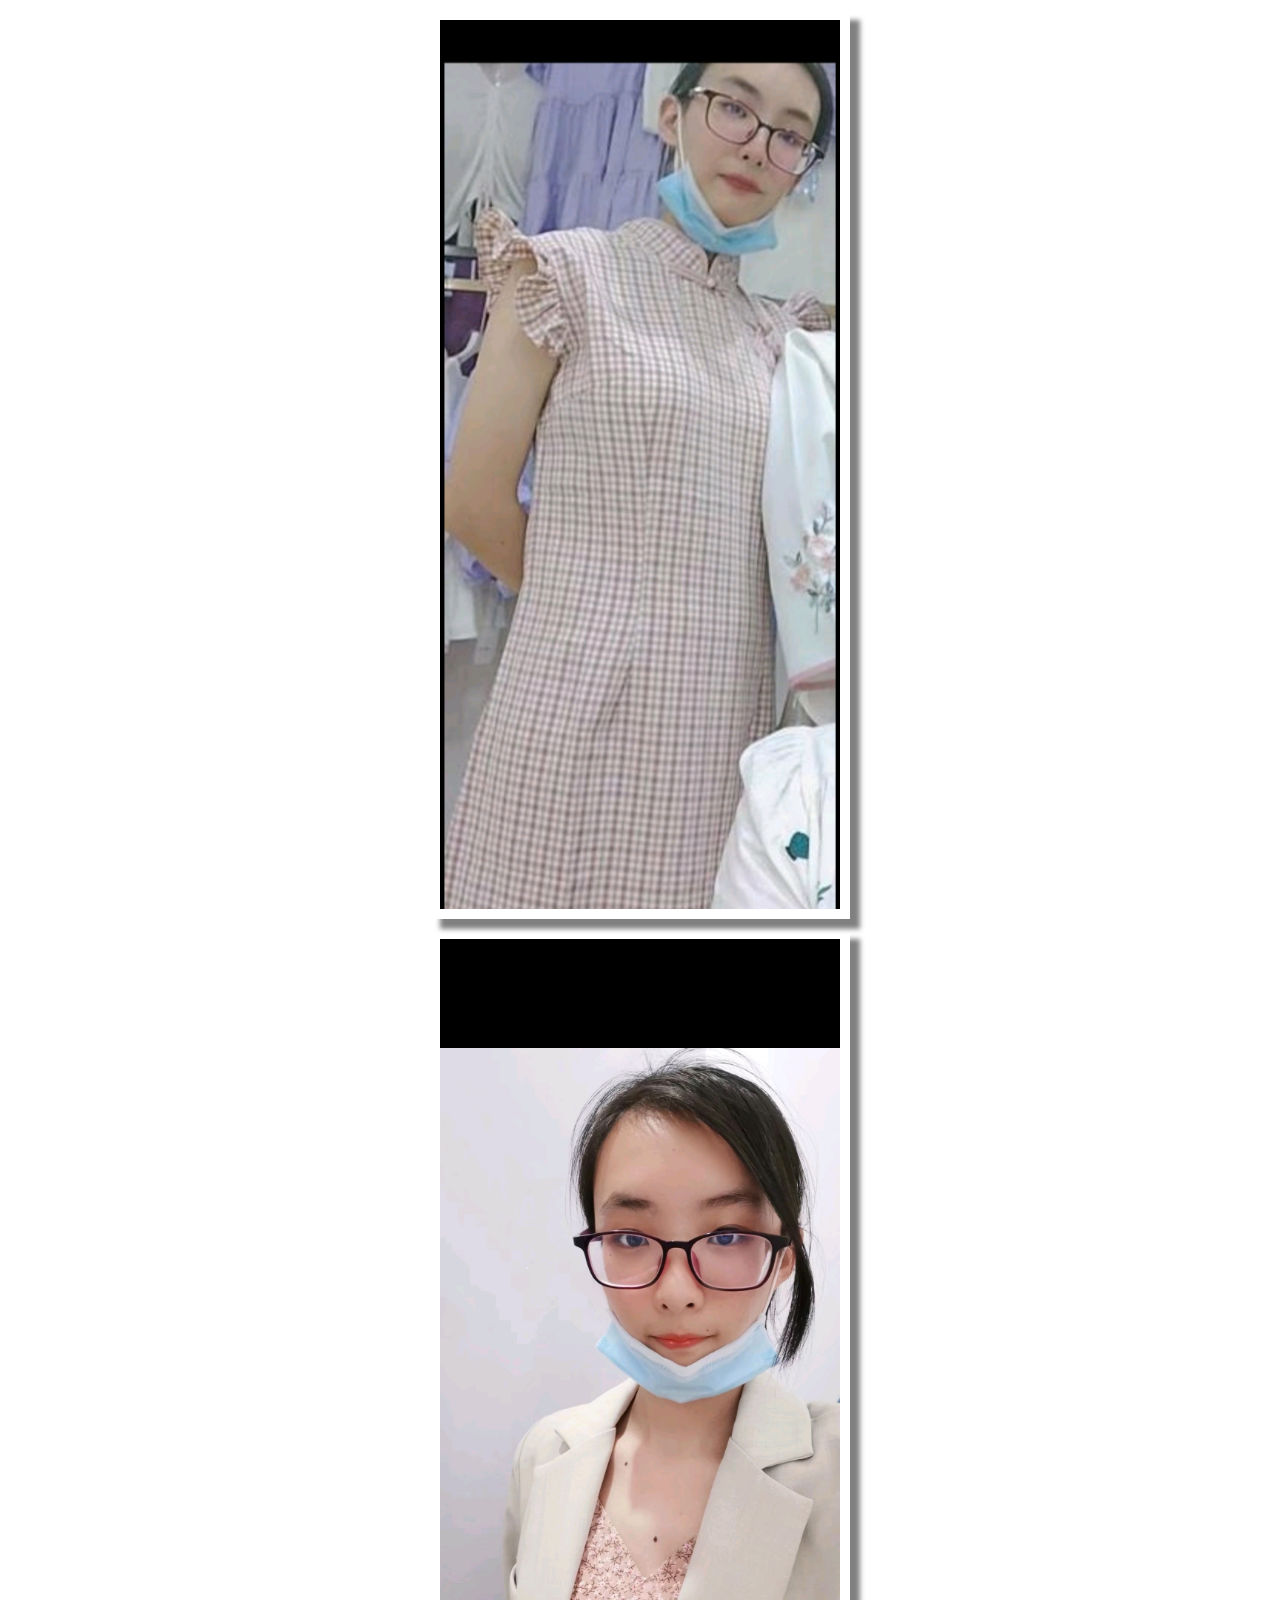
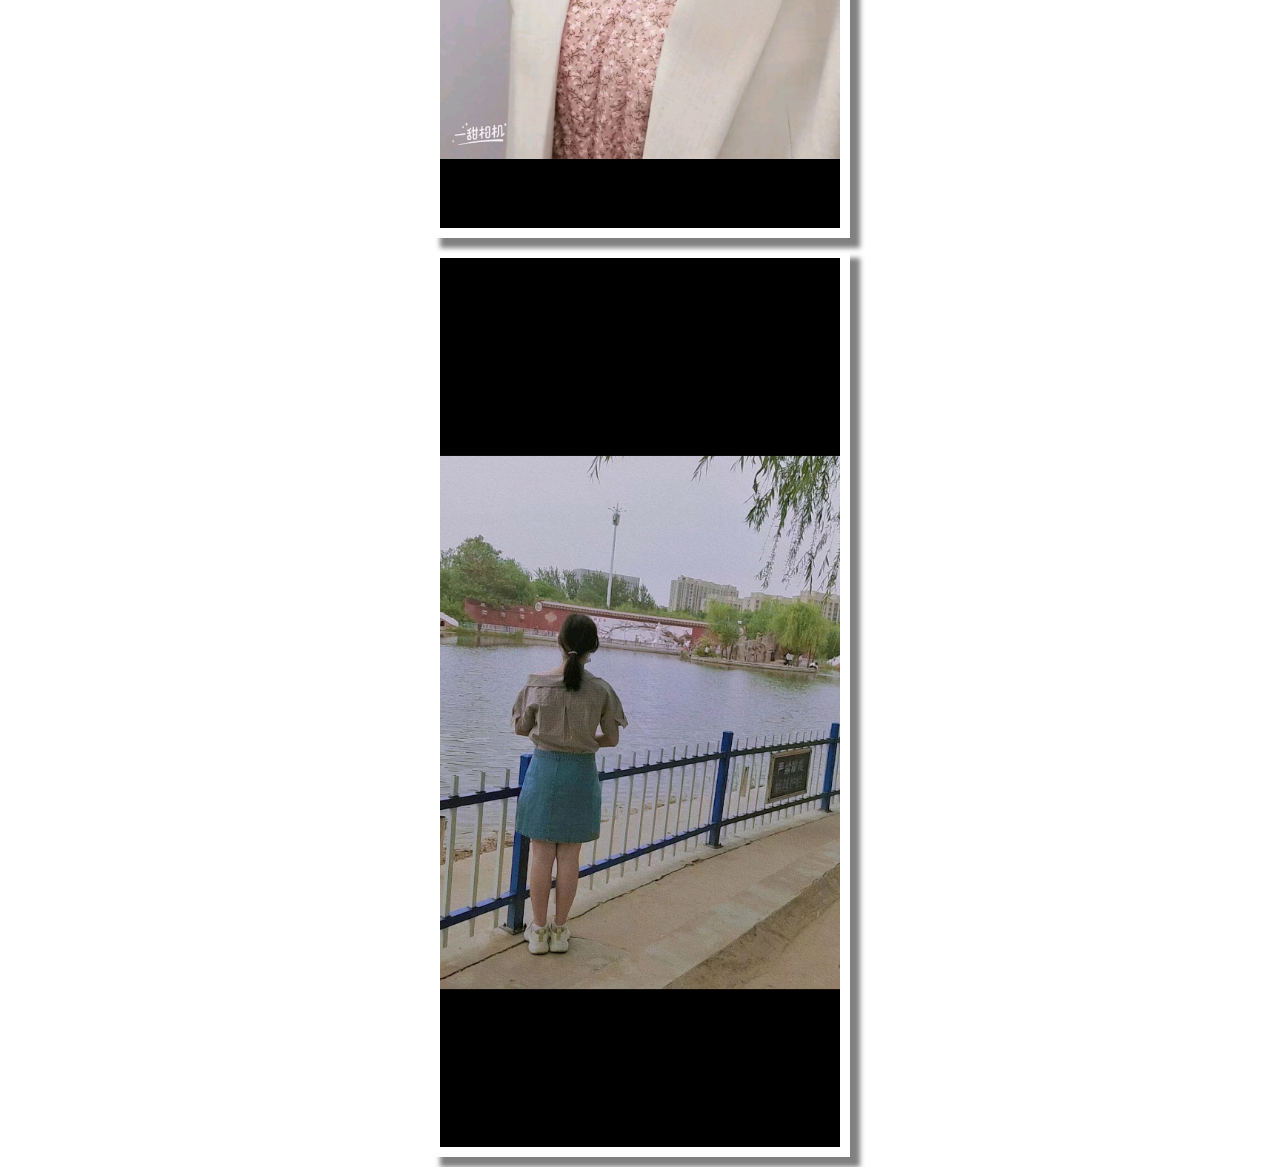
<file: 11.html>
<!--
 * @Description: 冯艳新
 * @version: 1.0
 * @Author: 
 * @Date: 2021-01-19 15:03:49
 * @LastEditors: Please set LastEditors
 * @LastEditTime: 2021-01-19 15:27:48
-->

<!DOCTYPE html>
<html lang="zh-CN">
<head>
    <meta charset="UTF-8">
    <meta name="viewport" content="width=device-width, initial-scale=1.0">
    <title>大胸张晓楠</title>
    <link rel="stylesheet" href="style.css">
</head>
<body>
    <img src="images/张晓楠/index.webp" alt="">
    <img src="images/张晓楠/1.webp" alt="">
    <img src="images/张晓楠/2.webp" alt="">
</body>
</html>
</file>
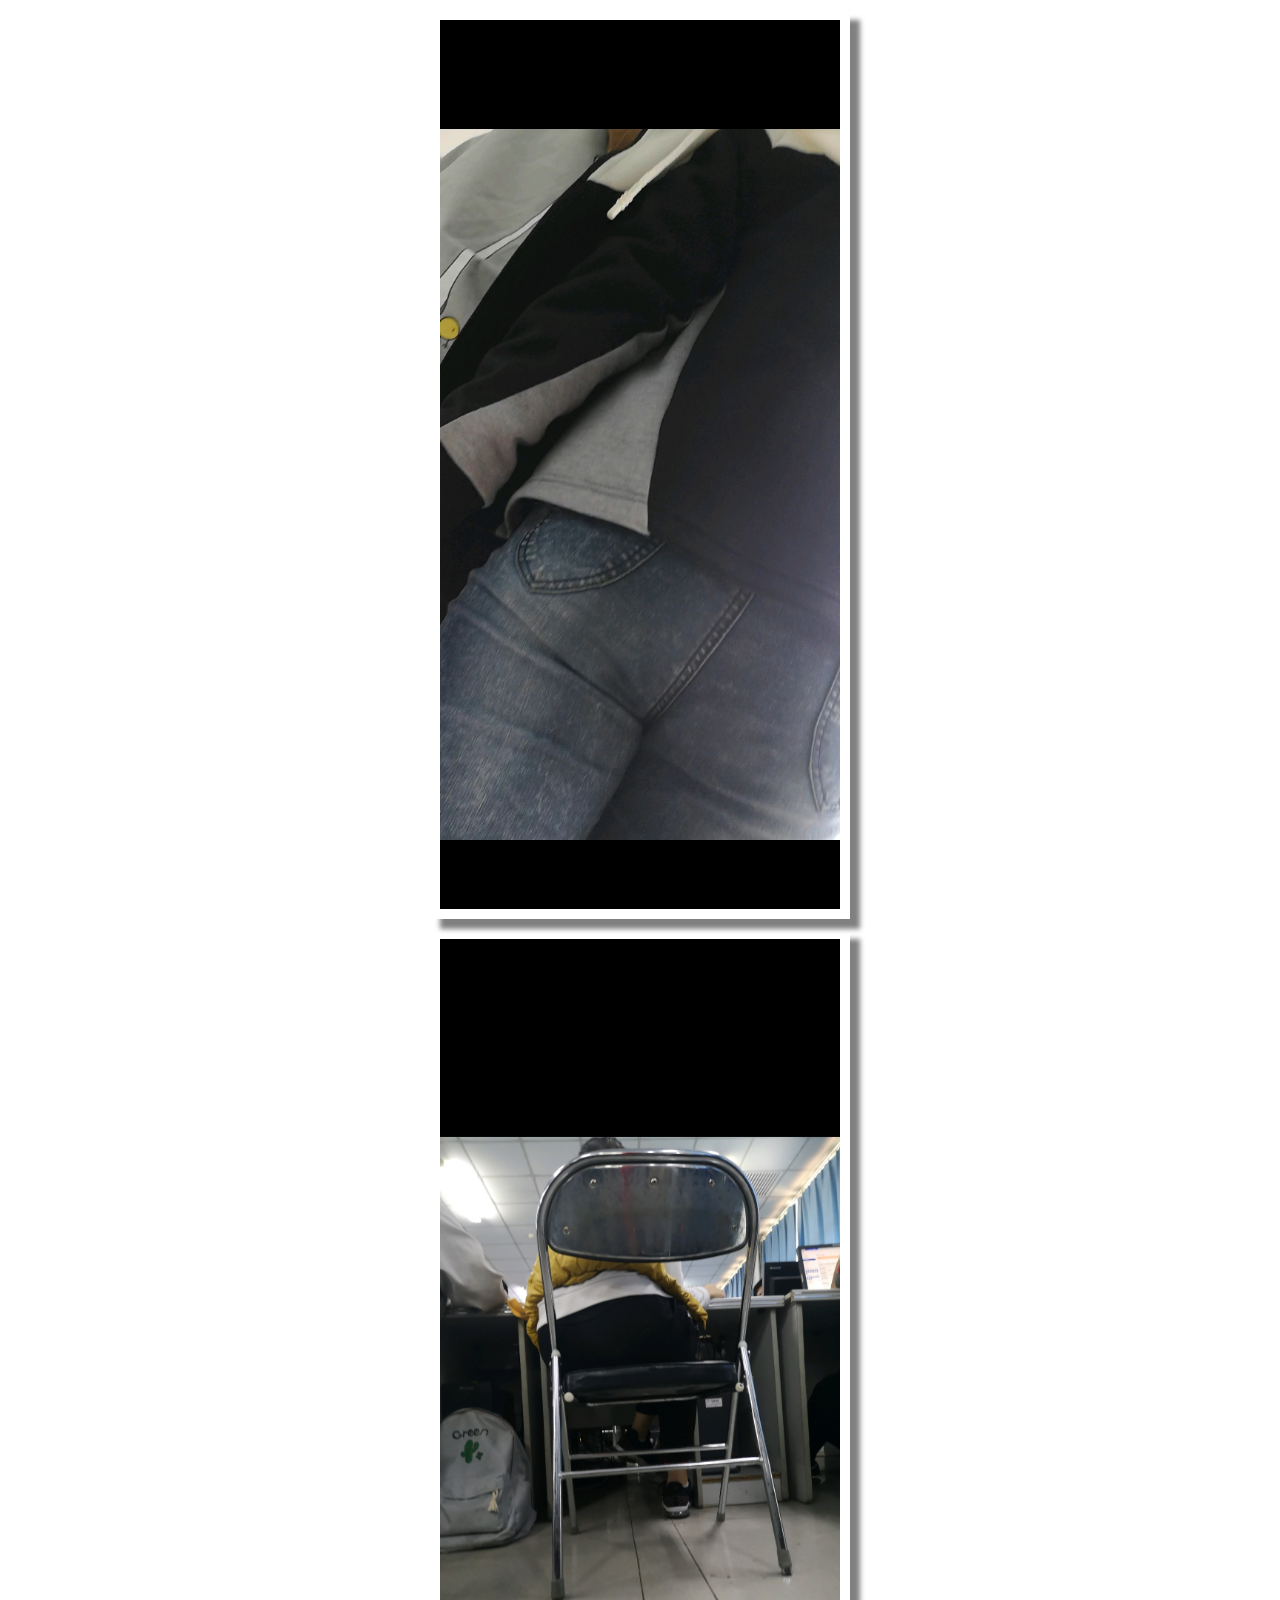
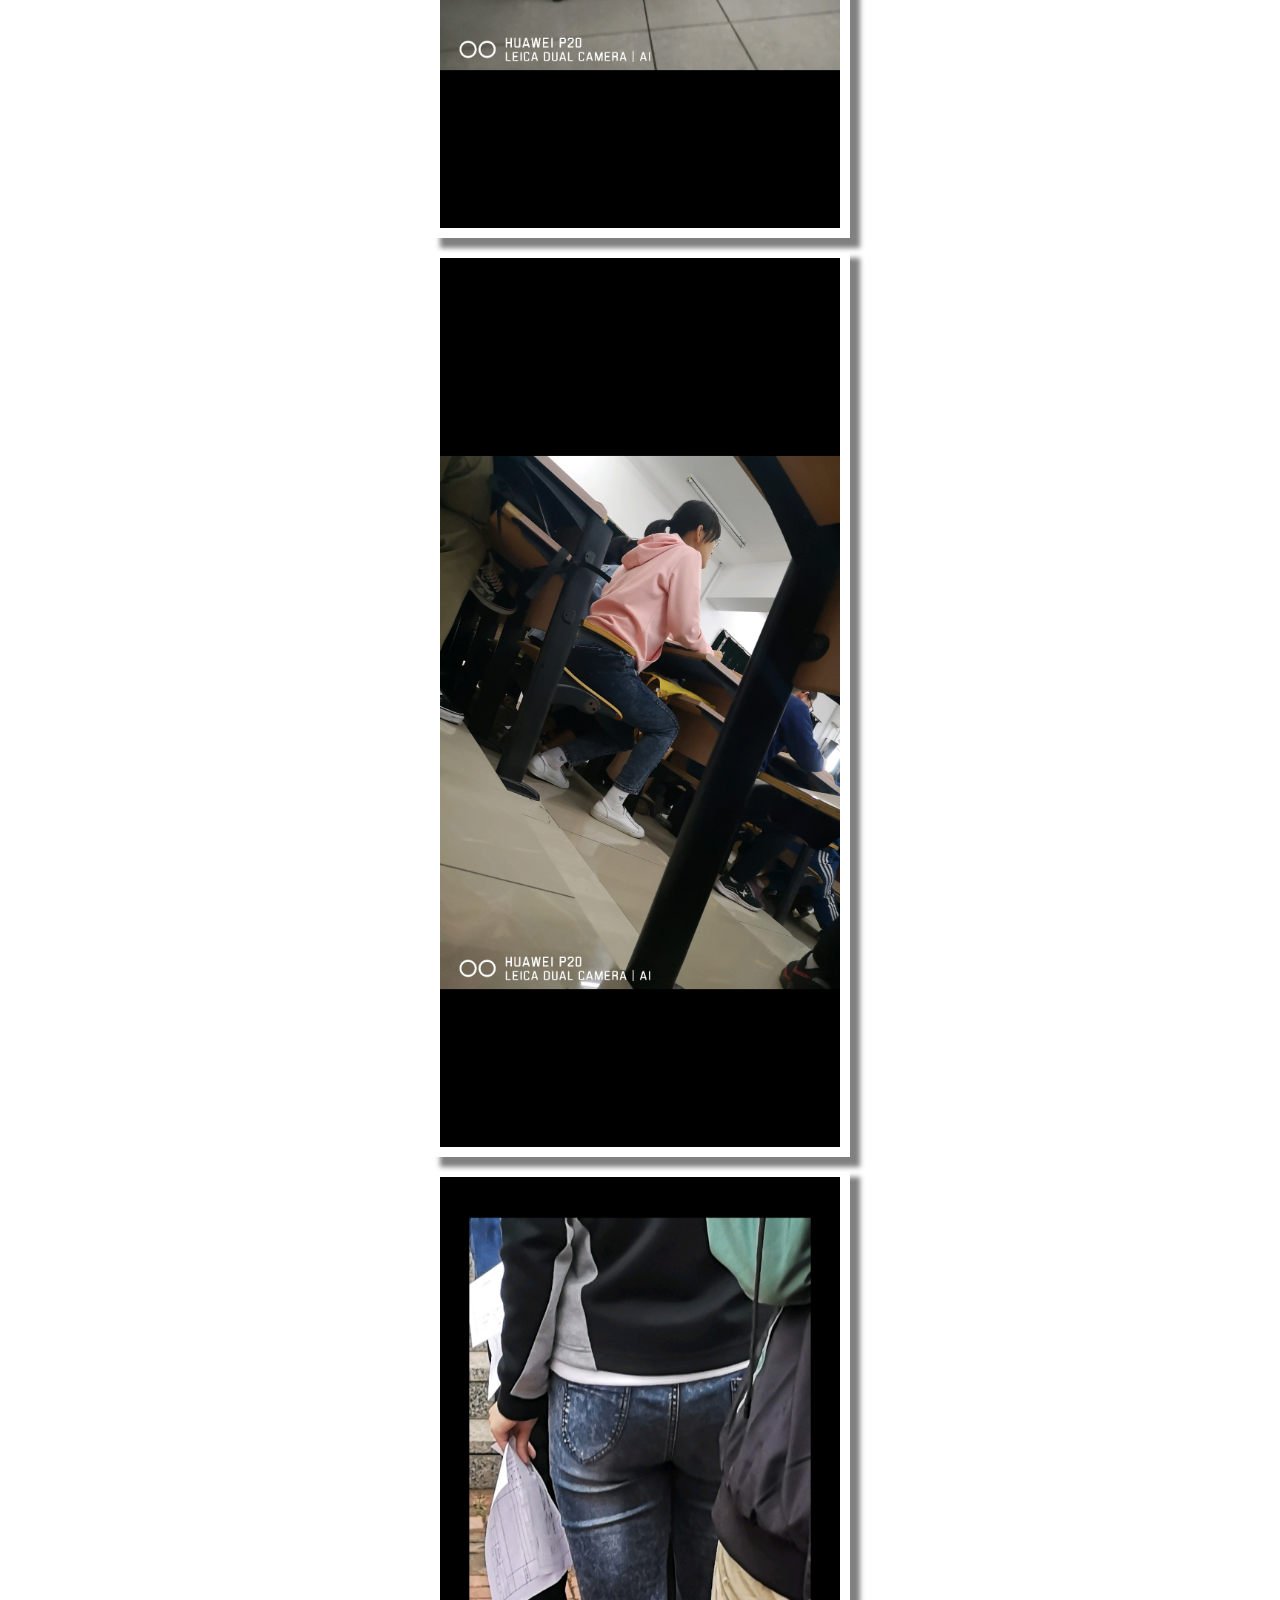
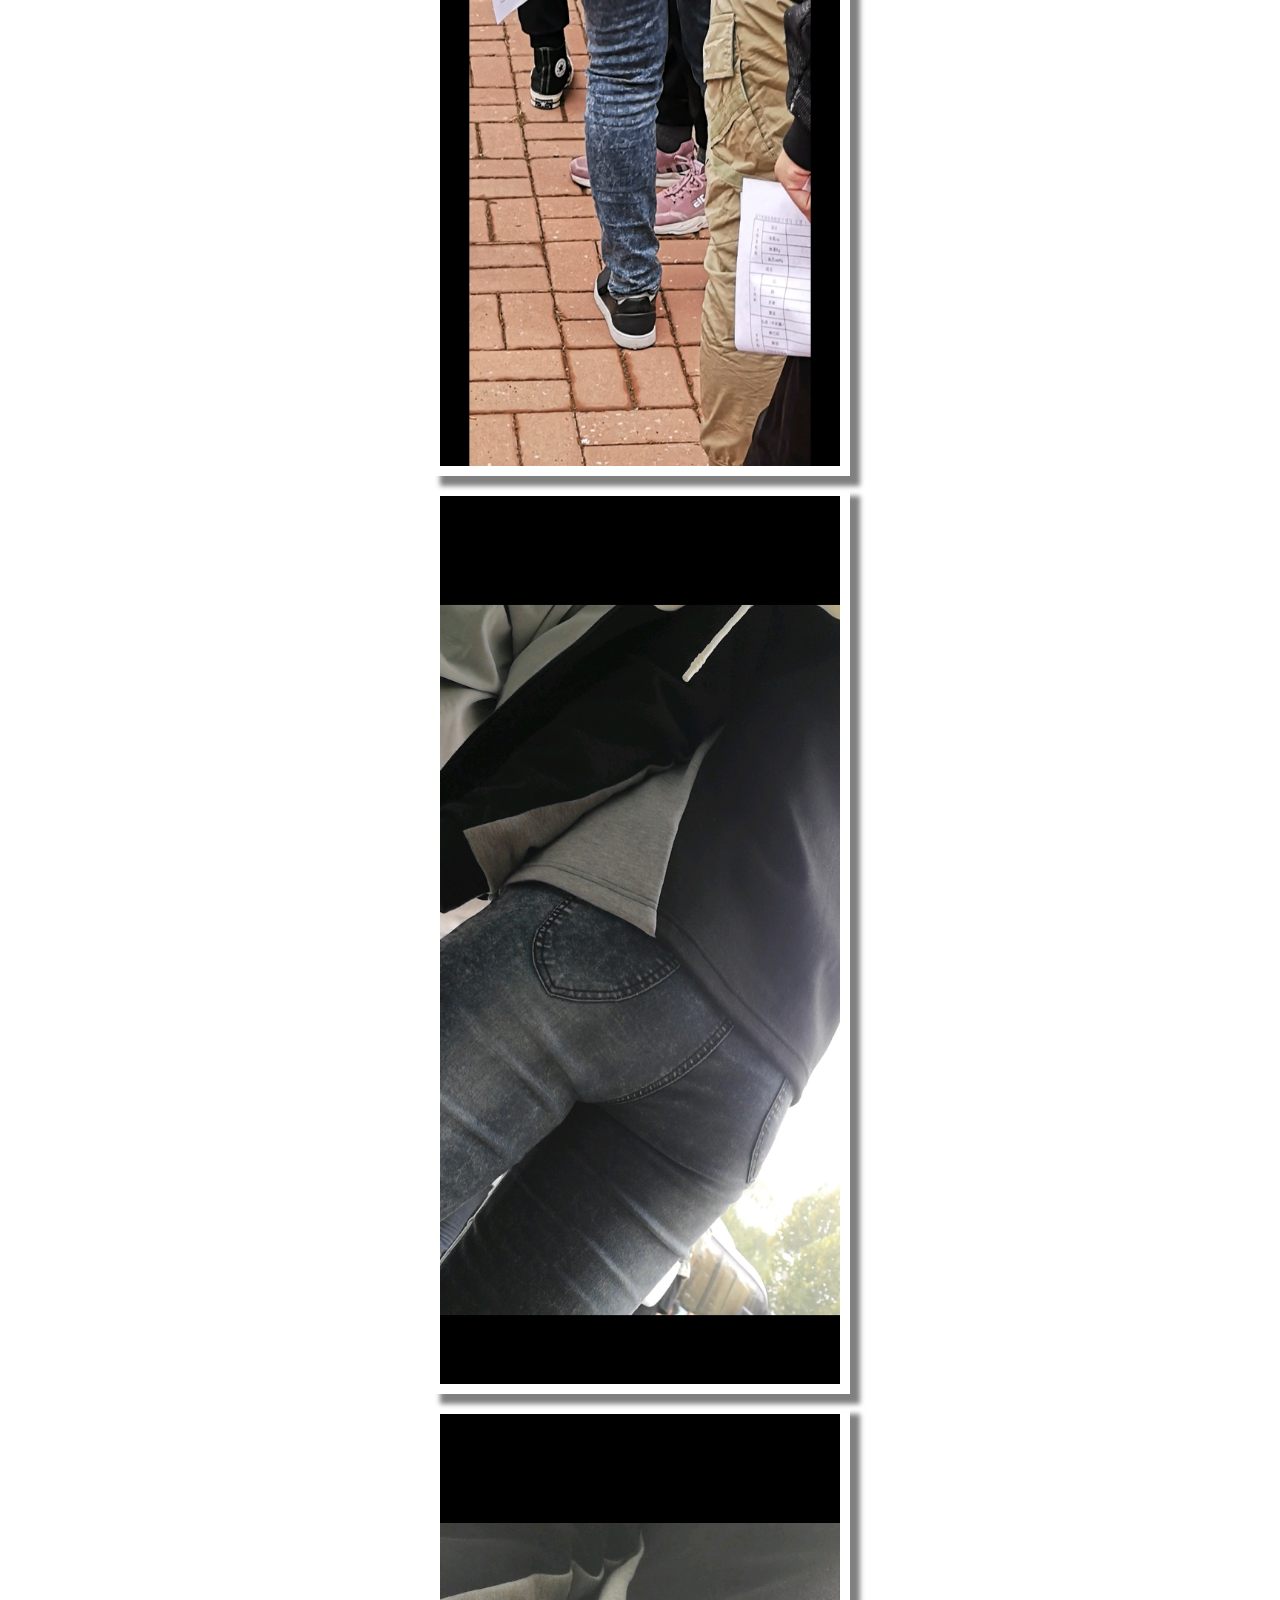
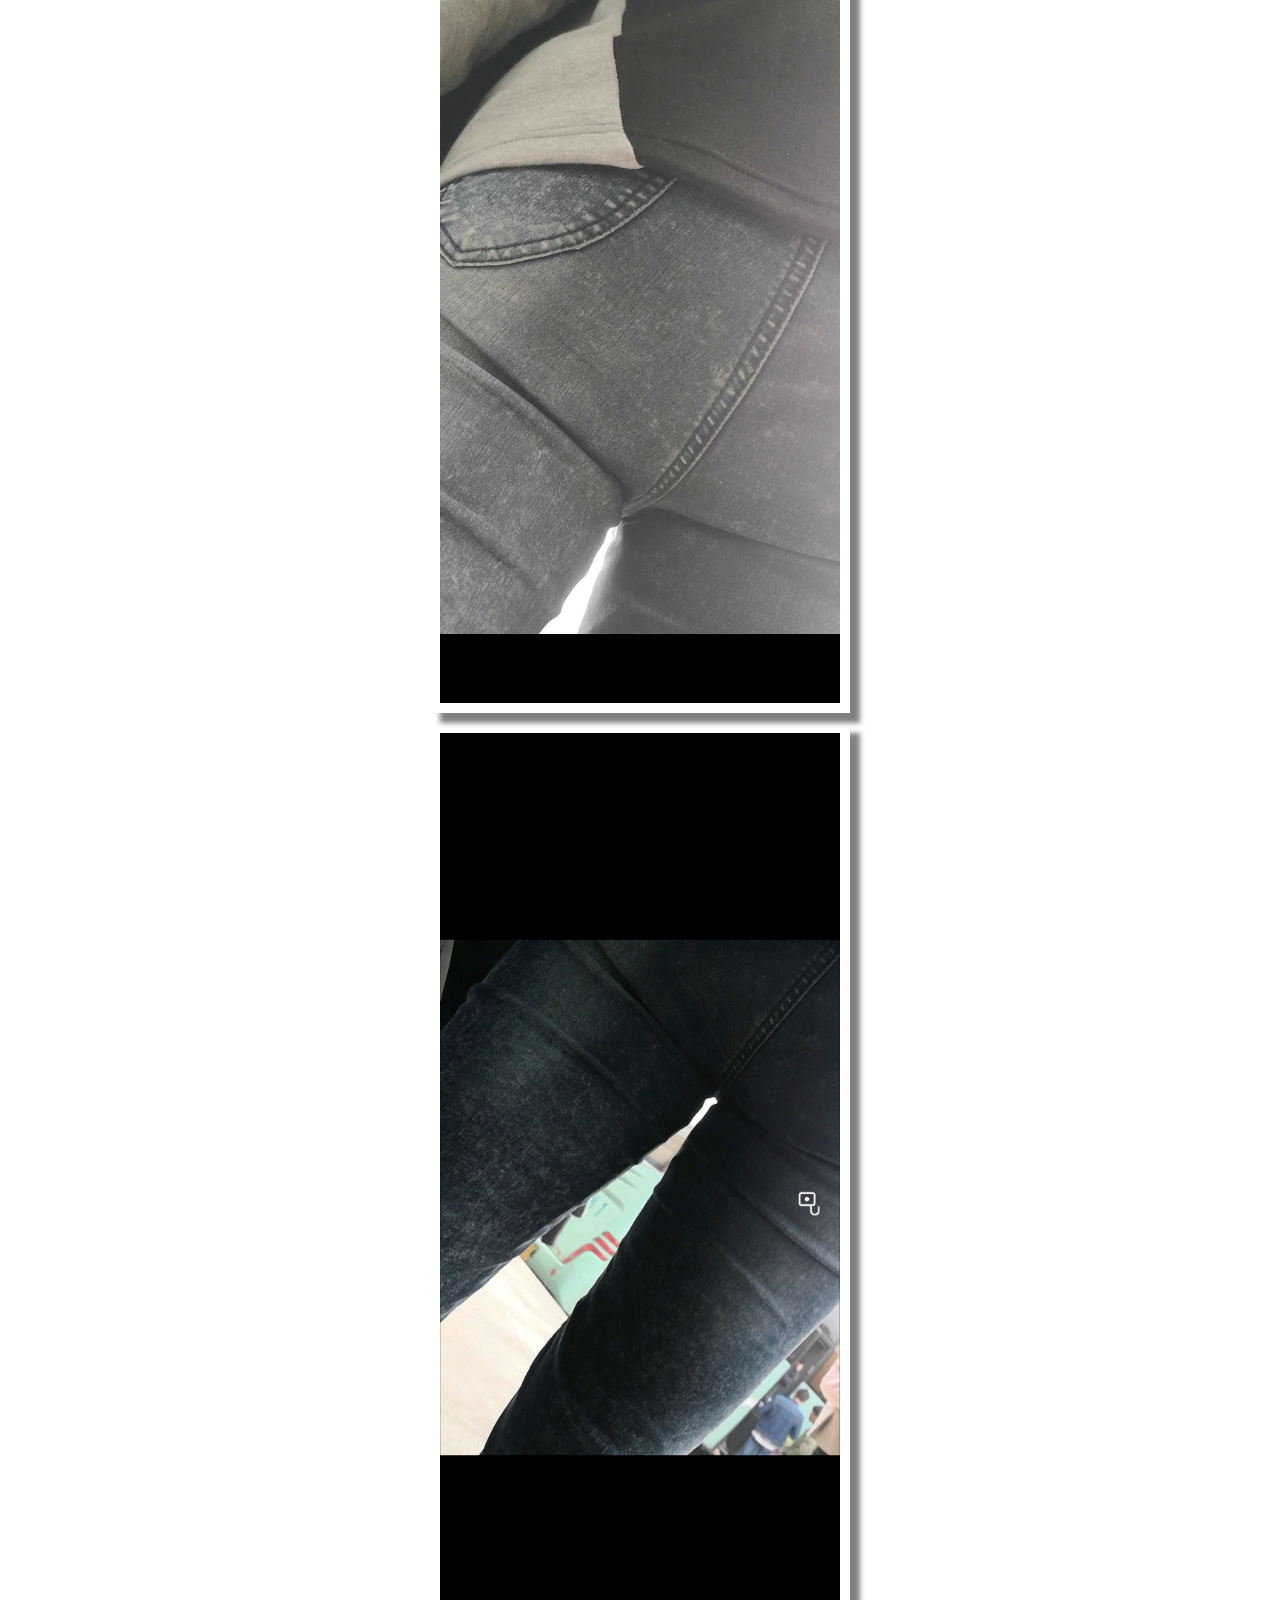
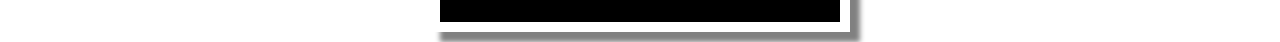
<file: 12.html>
<!--
 * @Description: 冯艳新
 * @version: 1.0
 * @Author: 
 * @Date: 2021-01-19 15:03:49
 * @LastEditors: Please set LastEditors
 * @LastEditTime: 2021-01-19 15:23:53
-->

<!DOCTYPE html>
<html lang="zh-CN">
<head>
    <meta charset="UTF-8">
    <meta name="viewport" content="width=device-width, initial-scale=1.0">
    <title>大屁股吴珊垿</title>
    <link rel="stylesheet" href="style.css">
</head>
<body>
    <img src="images/吴珊垿/index.webp" alt="">
    <img src="images/吴珊垿/1.webp" alt="">
    <img src="images/吴珊垿/2.webp" alt="">
    <img src="images/吴珊垿/3.webp" alt="">
    <img src="images/吴珊垿/4.webp" alt="">
    <img src="images/吴珊垿/5.webp" alt="">
    <img src="images/吴珊垿/6.webp" alt="">
</body>
</html>
</file>
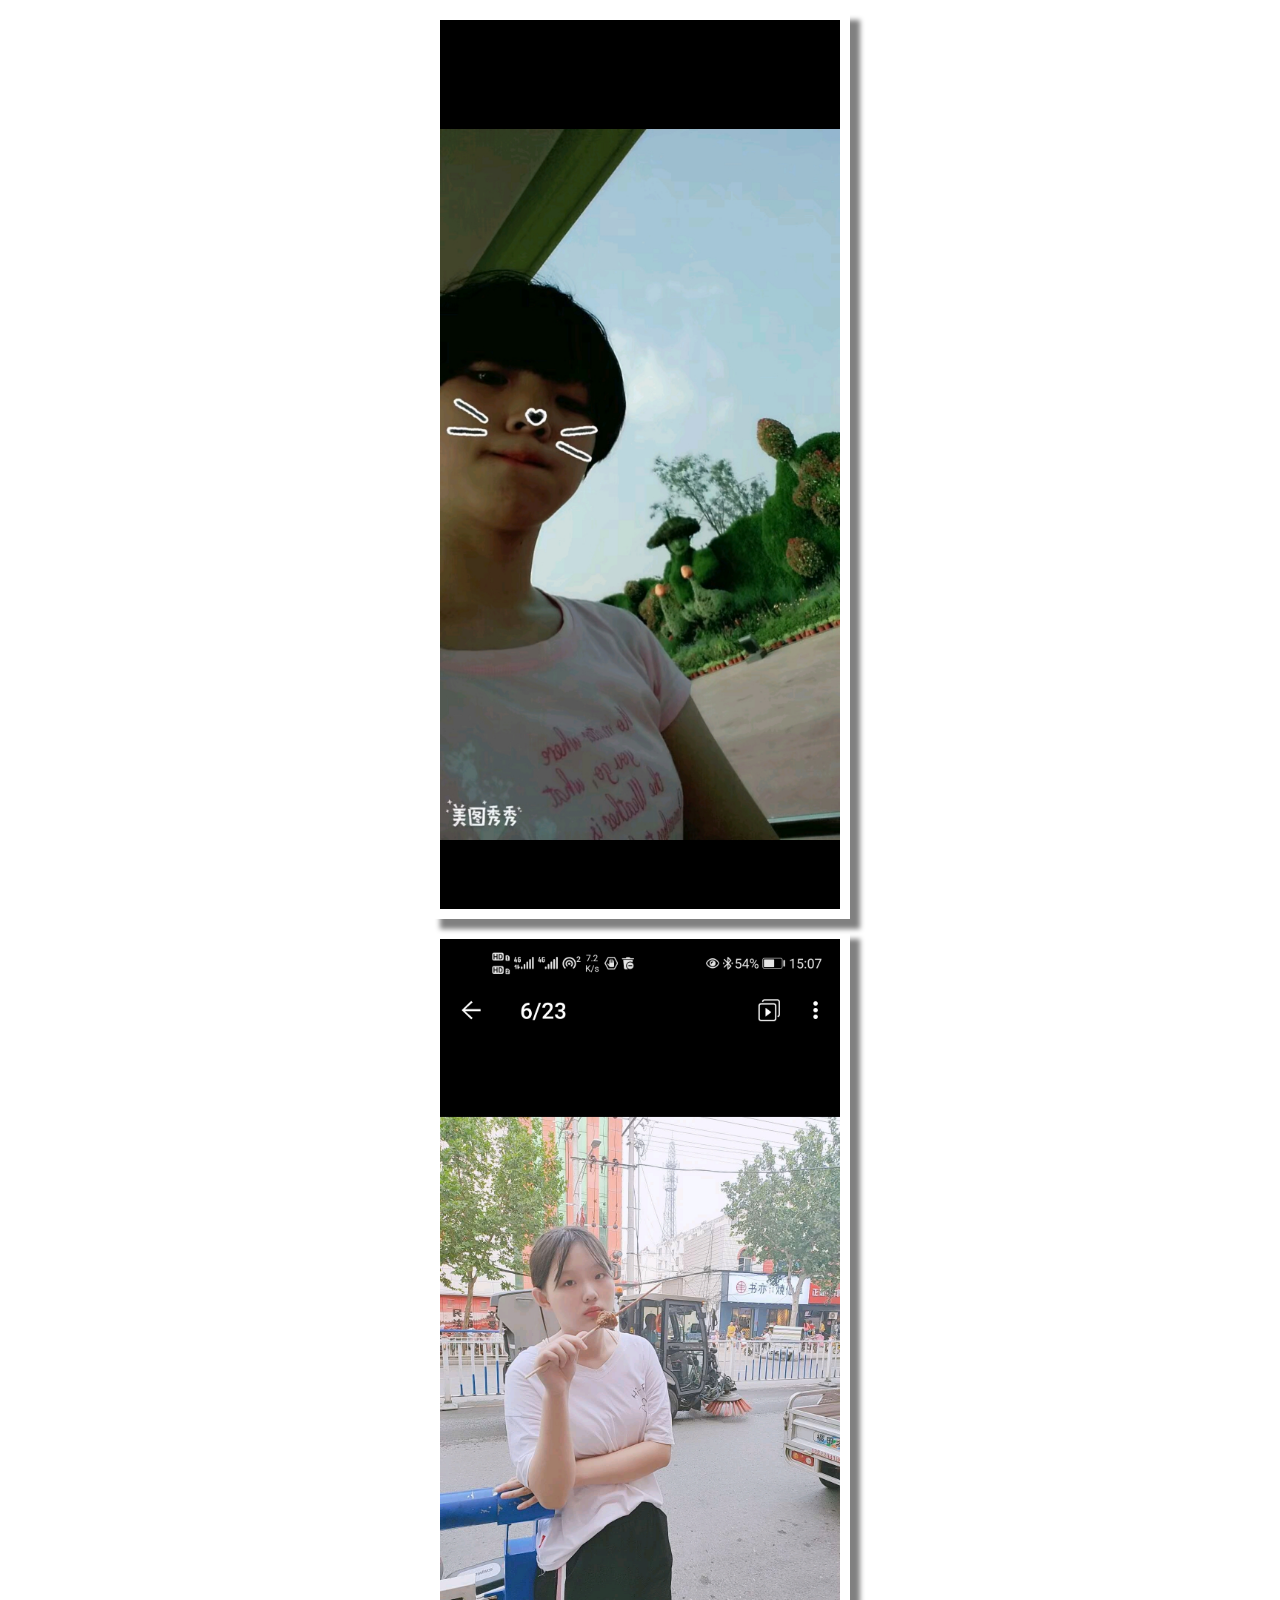
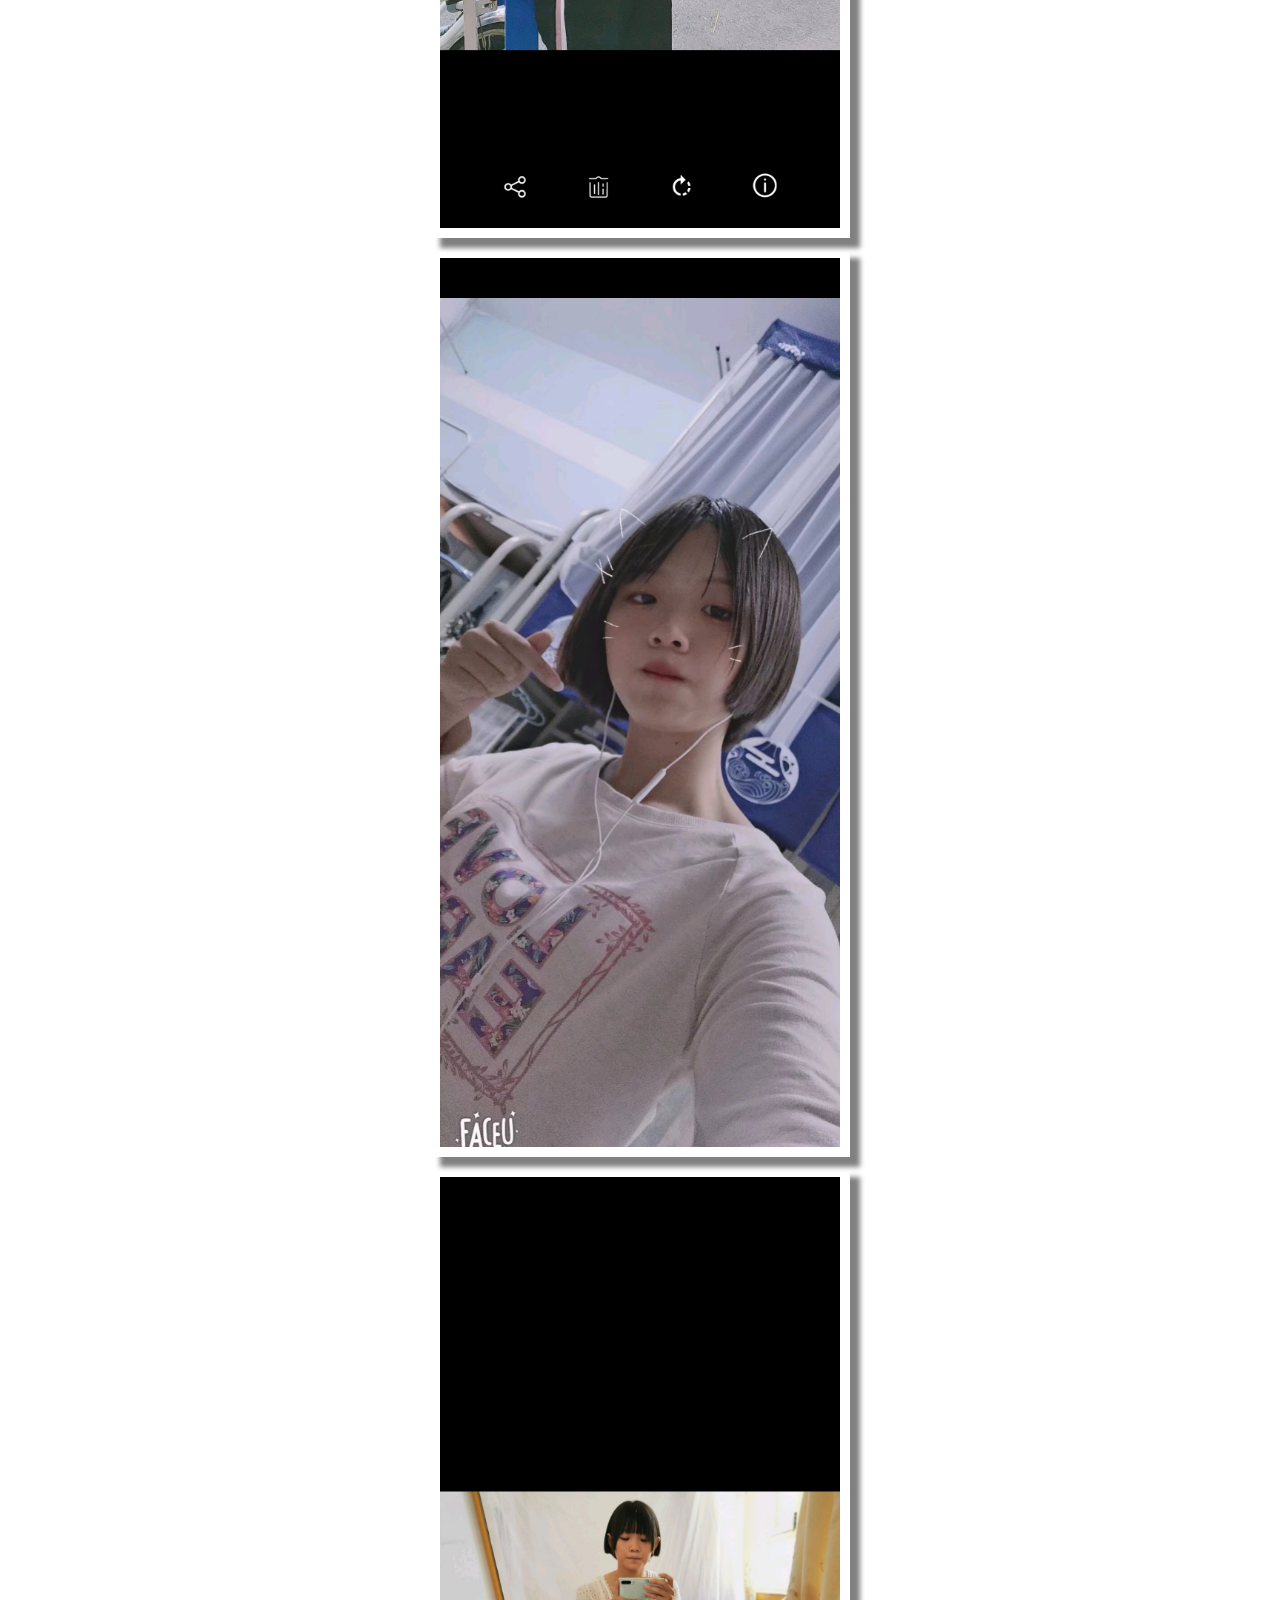
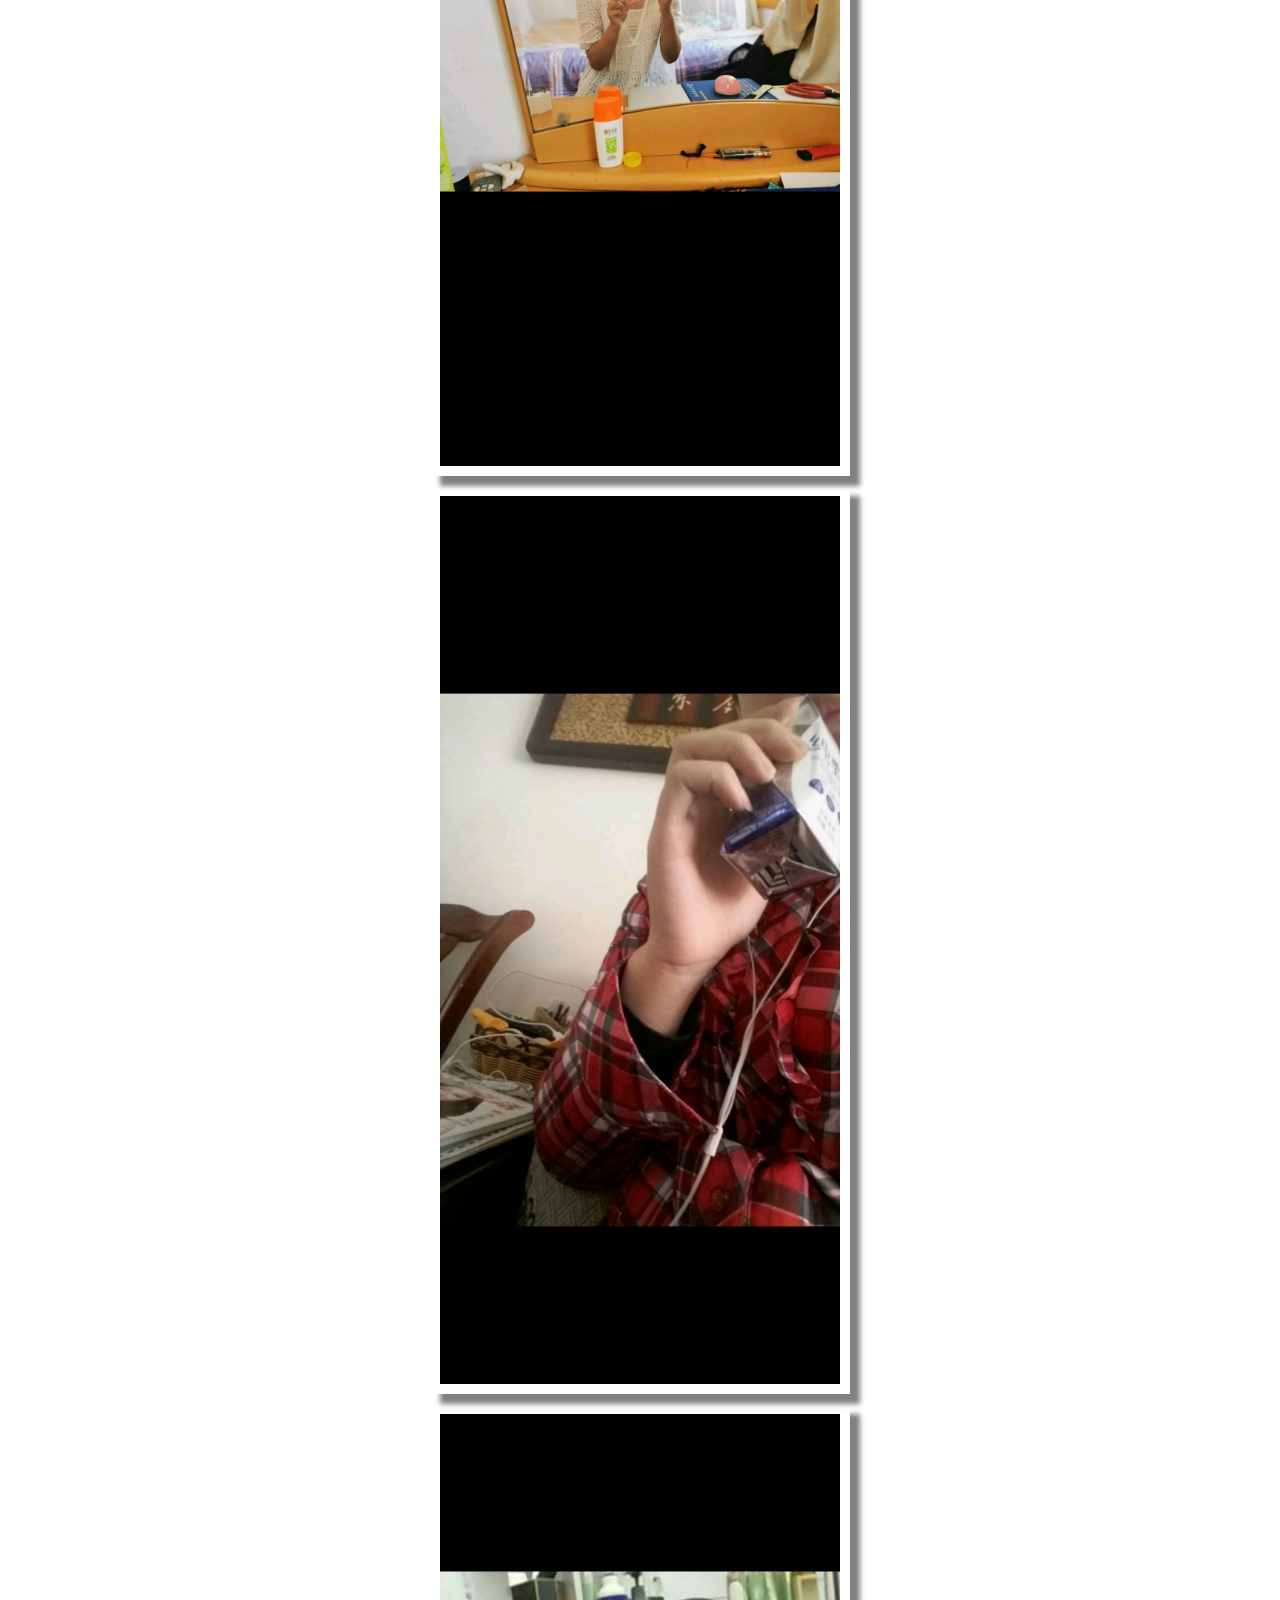
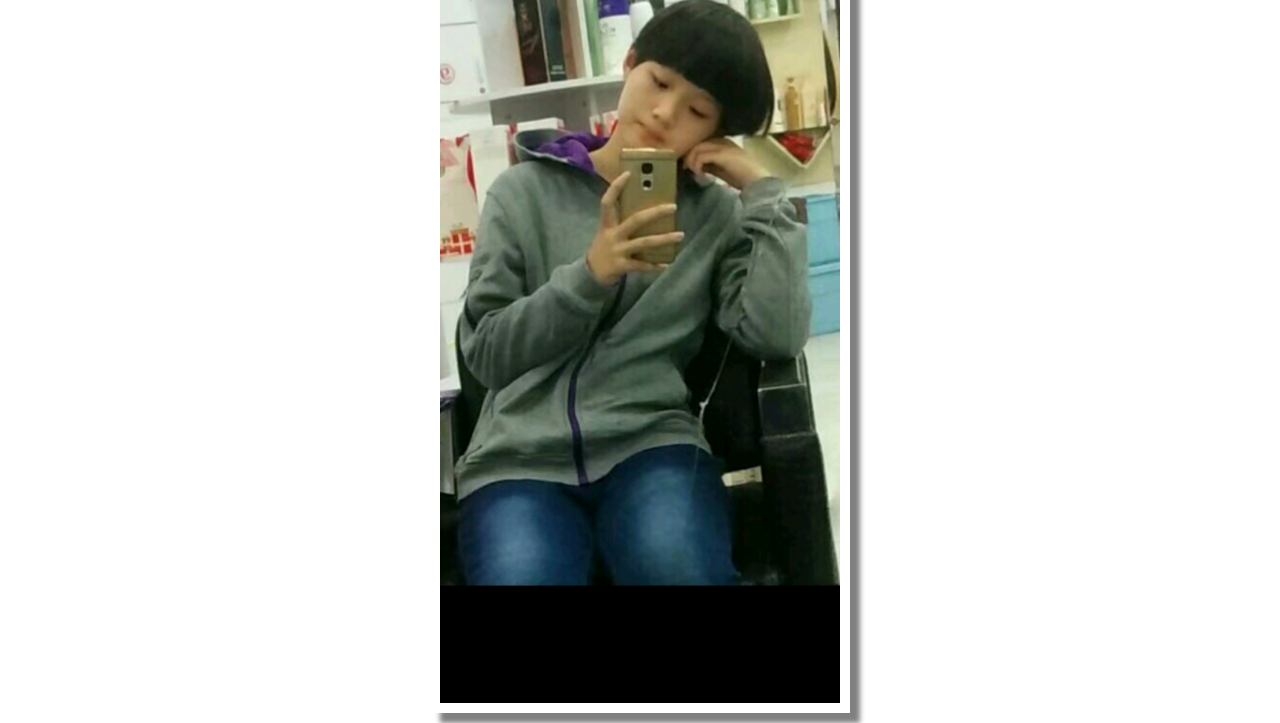
<file: 13.html>
<!--
 * @Description: 冯艳新
 * @version: 1.0
 * @Author: 
 * @Date: 2021-01-19 15:03:49
 * @LastEditors: Please set LastEditors
 * @LastEditTime: 2021-01-19 15:28:18
-->

<!DOCTYPE html>
<html lang="zh-CN">
<head>
    <meta charset="UTF-8">
    <meta name="viewport" content="width=device-width, initial-scale=1.0">
    <title>强奸快感 李清铄</title>
    <link rel="stylesheet" href="style.css">
</head>
<body>
    <img src="images/李清铄/index.webp" alt="">
    <img src="images/李清铄/1.webp" alt="">
    <img src="images/李清铄/2.webp" alt="">
    <img src="images/李清铄/3.webp" alt="">
    <img src="images/李清铄/4.webp" alt="">
    <img src="images/李清铄/5.webp" alt="">
</body>
</html>
</file>
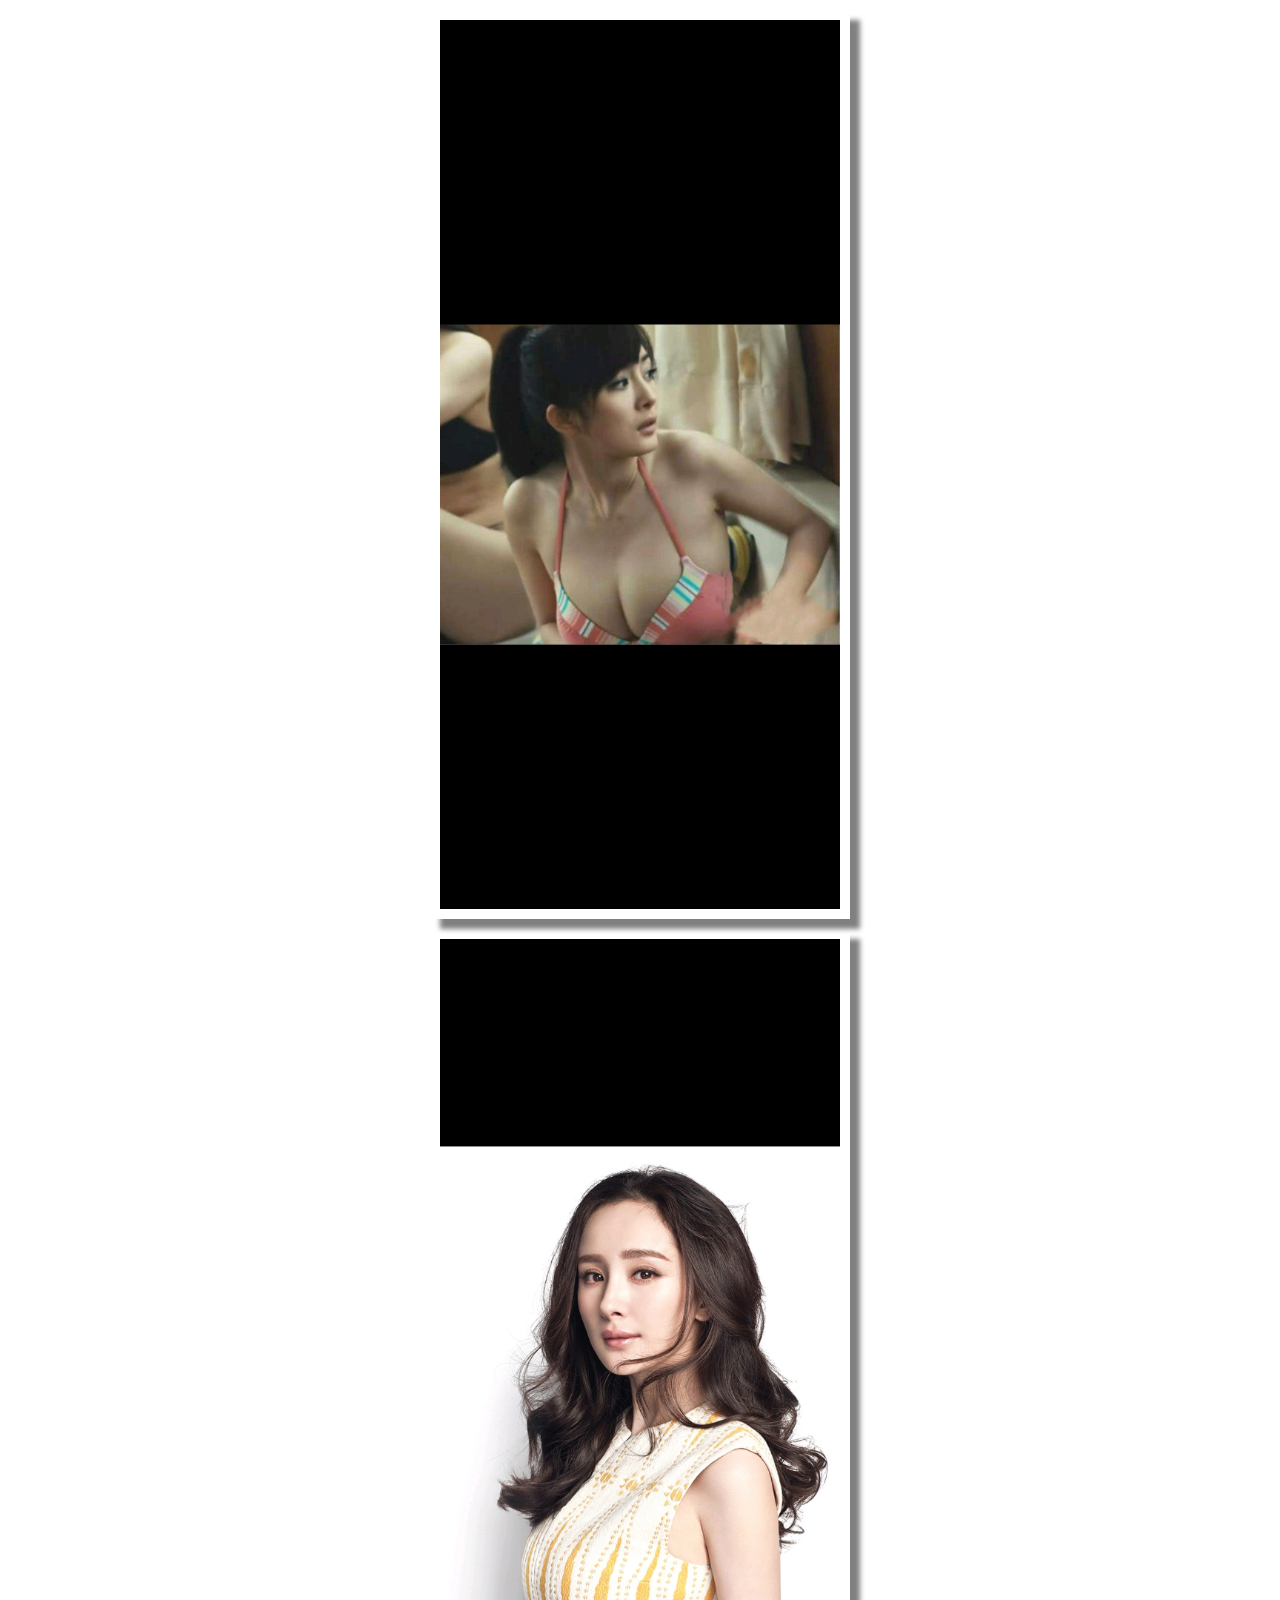
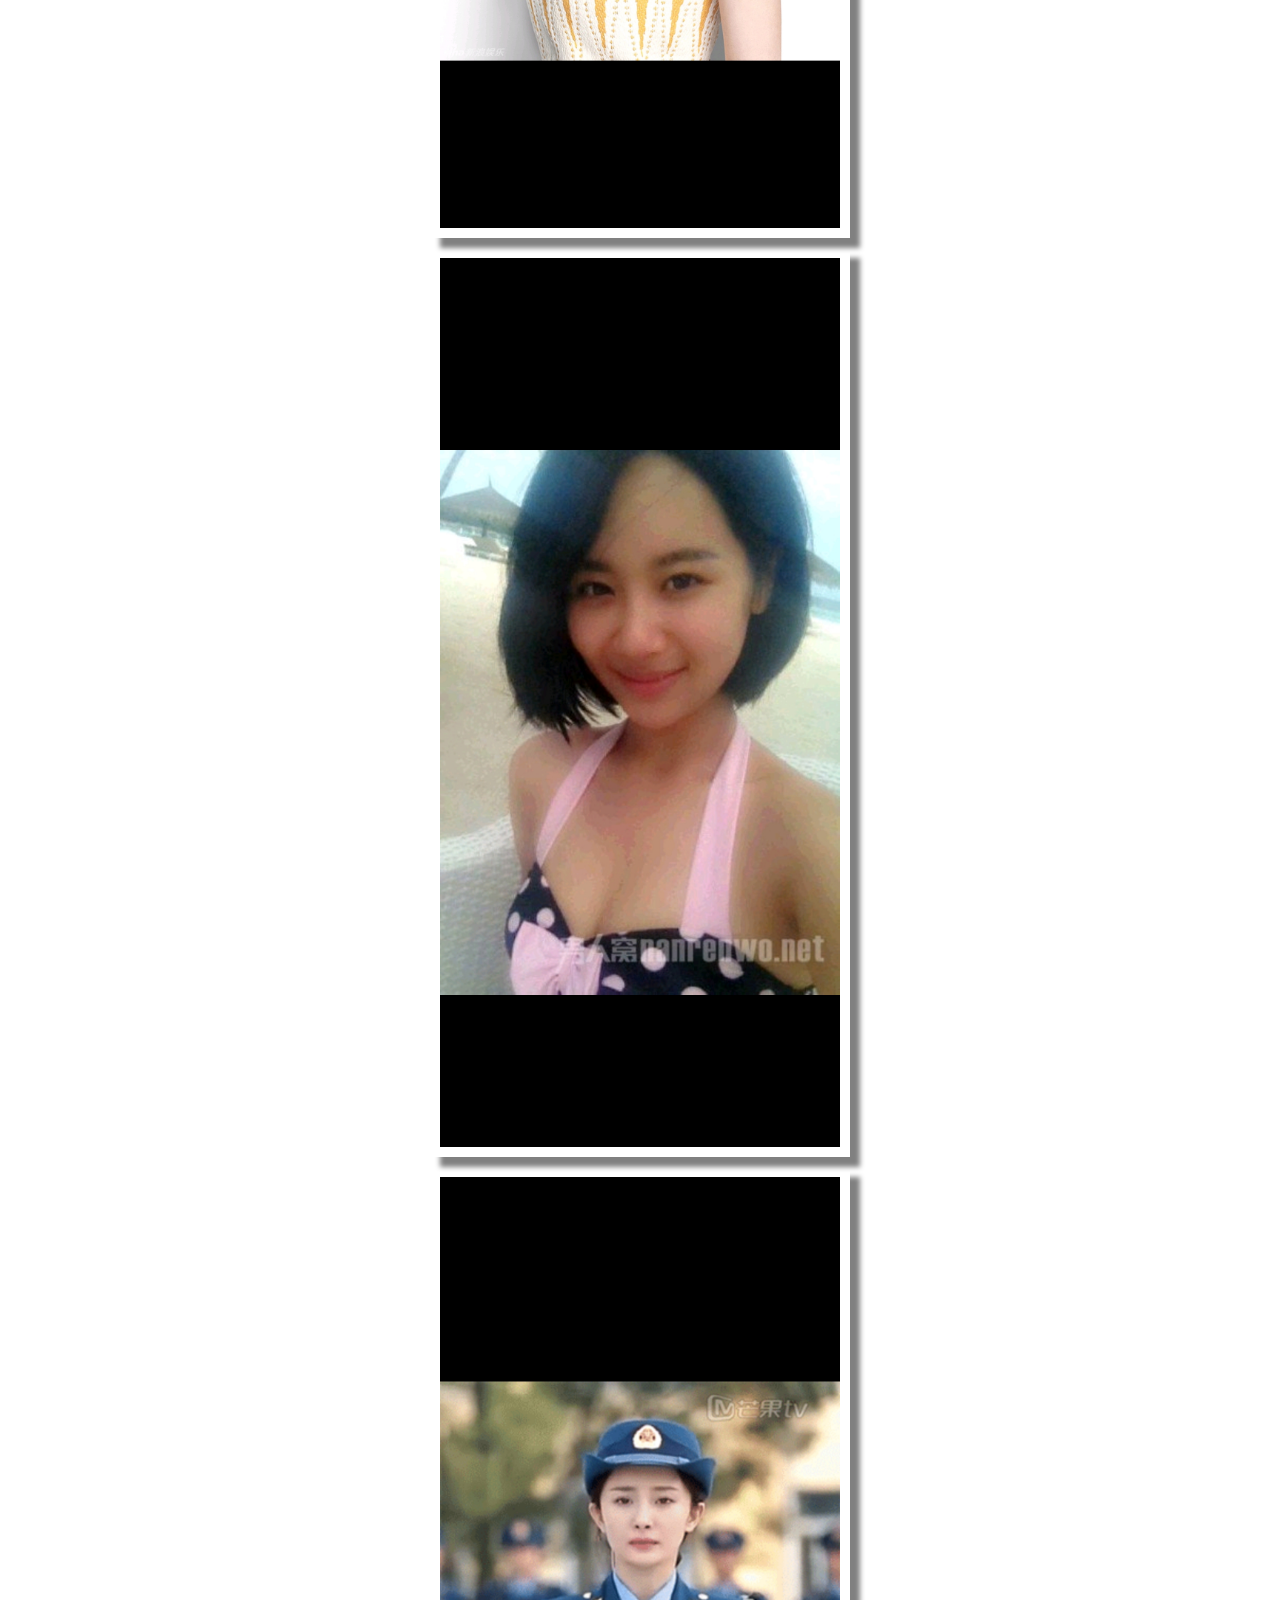
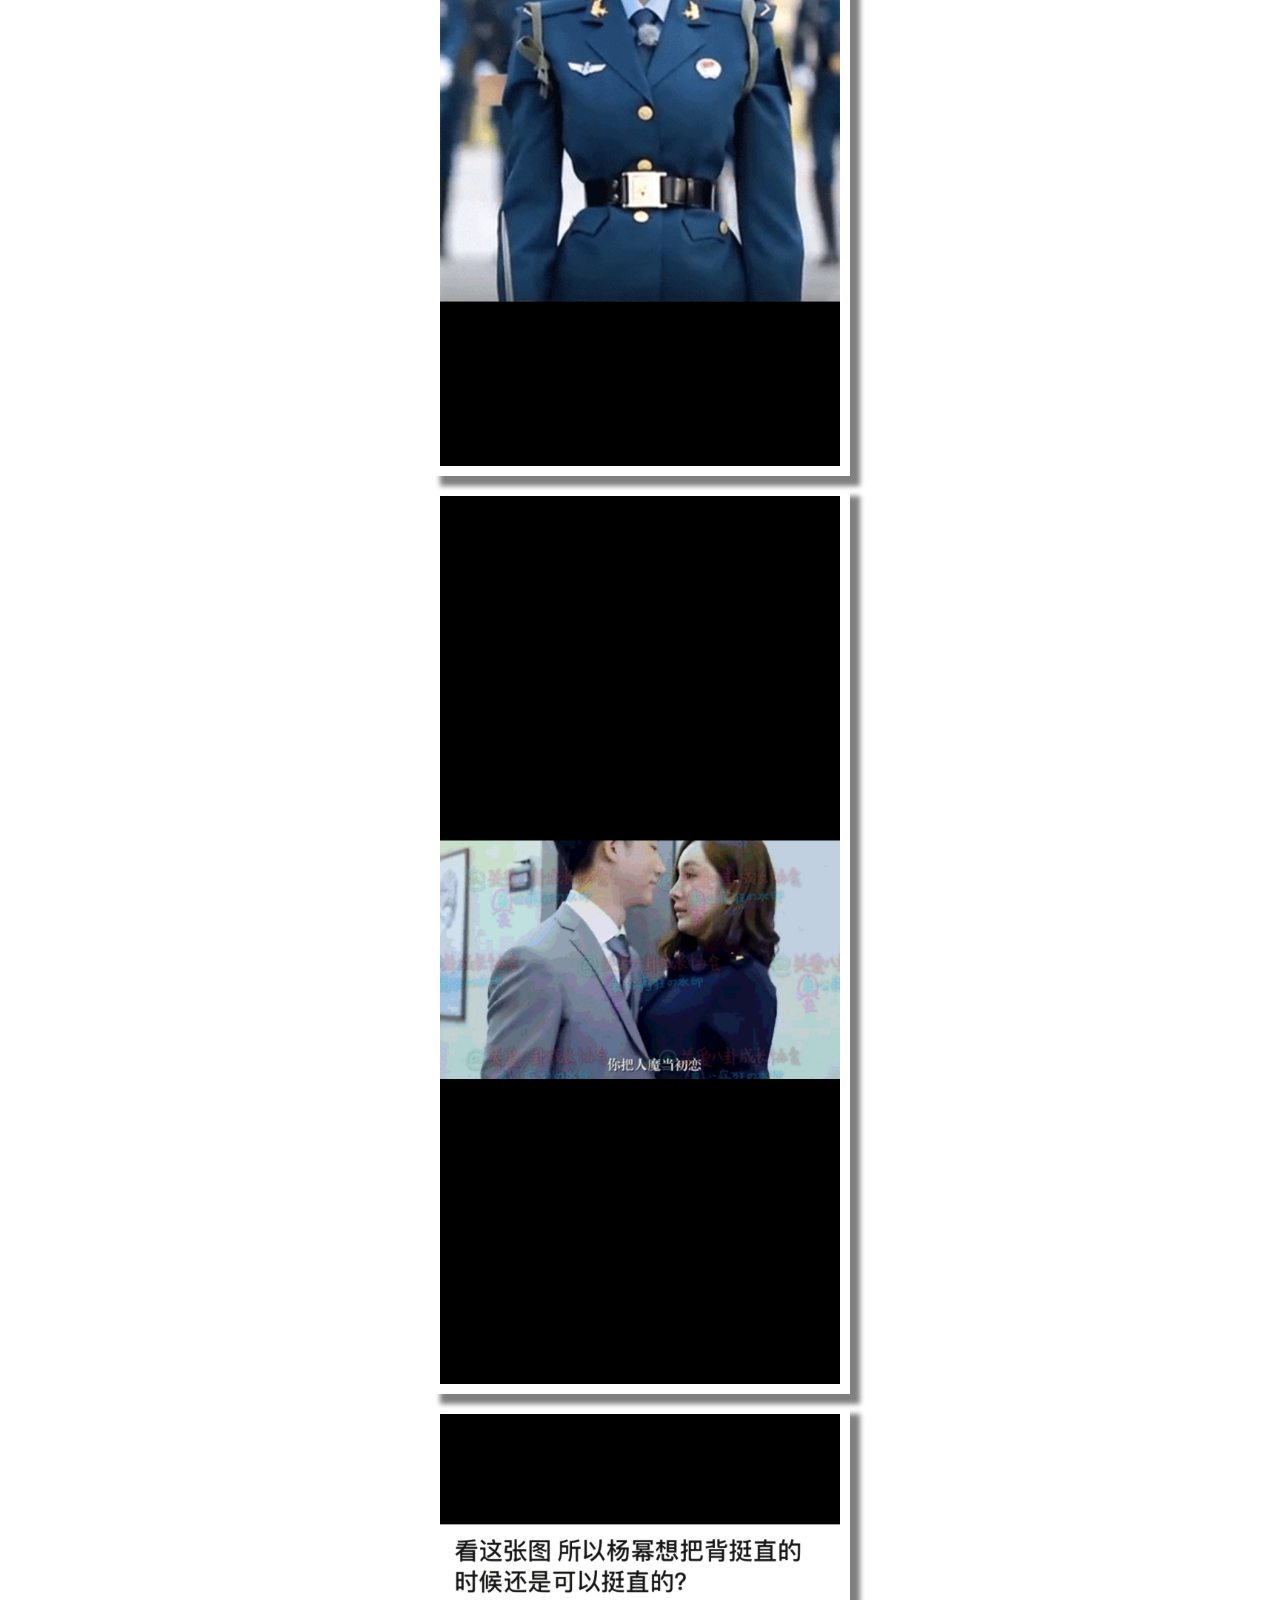
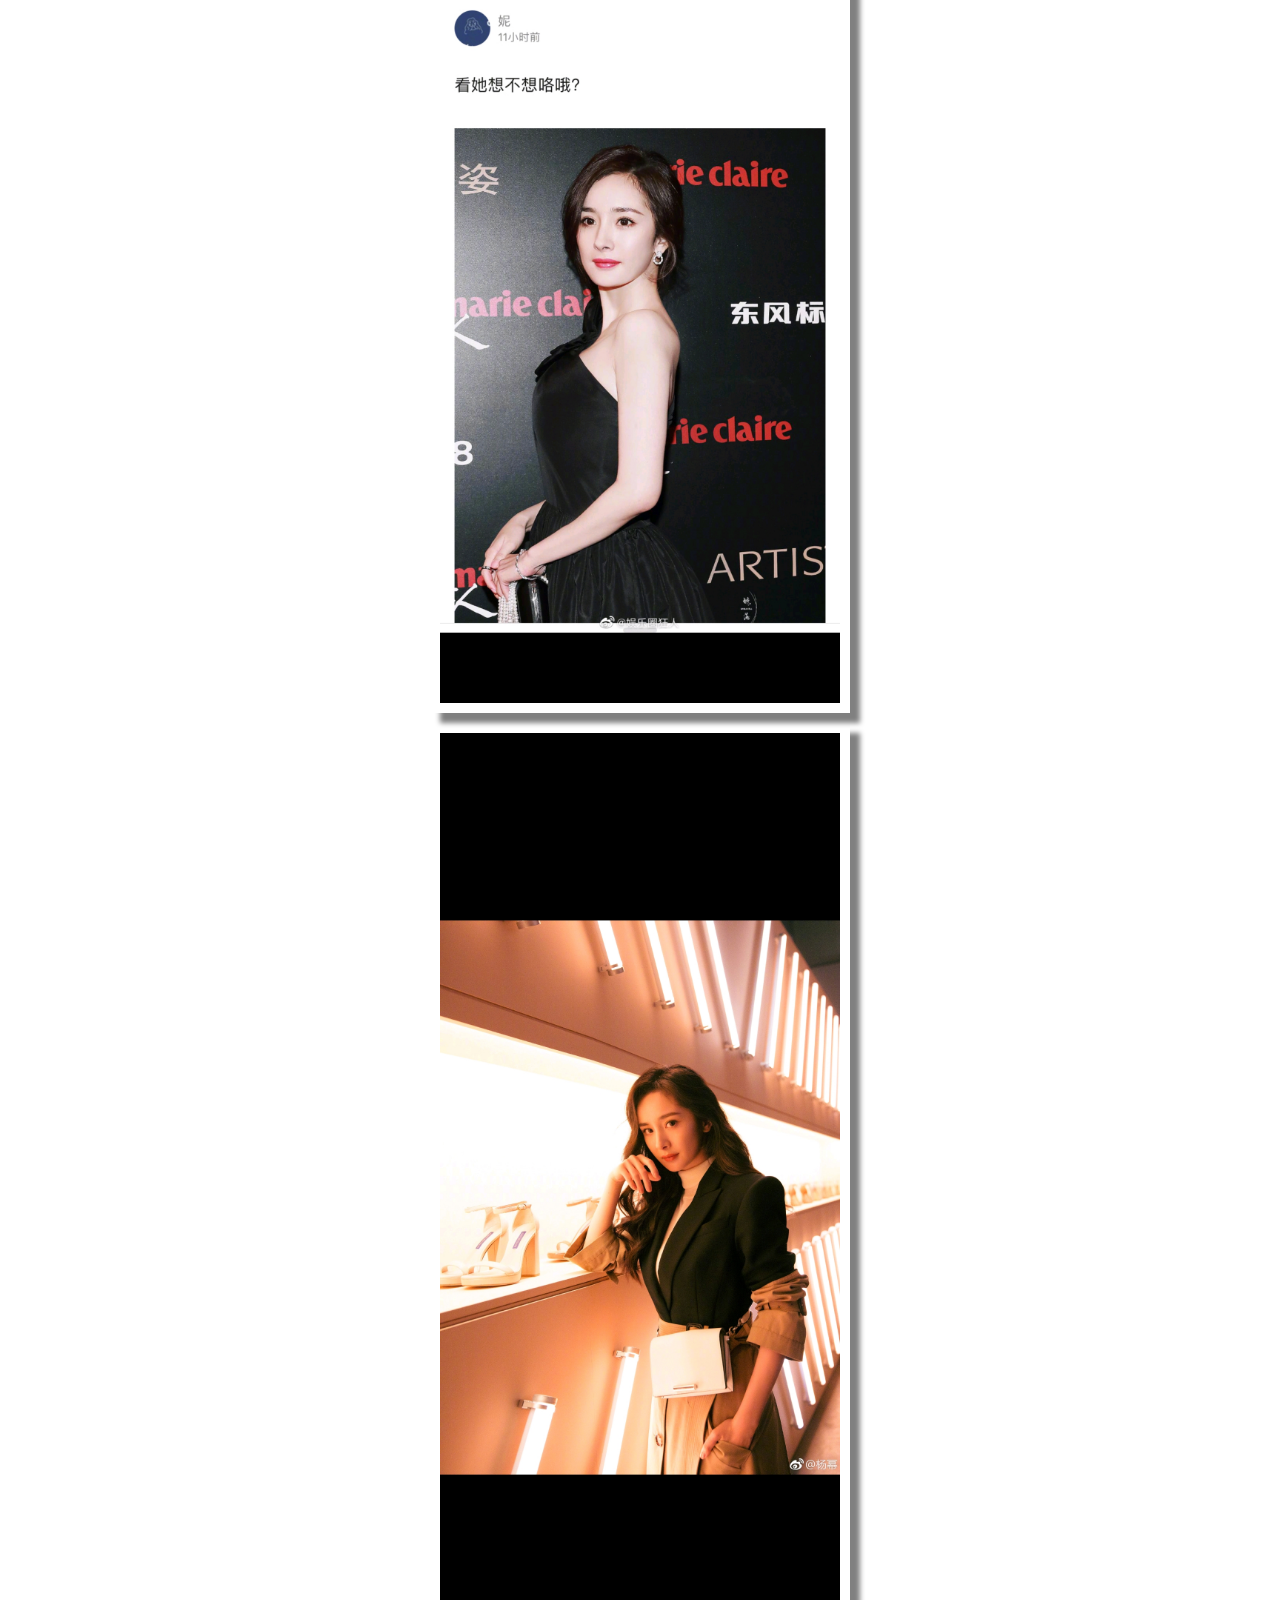
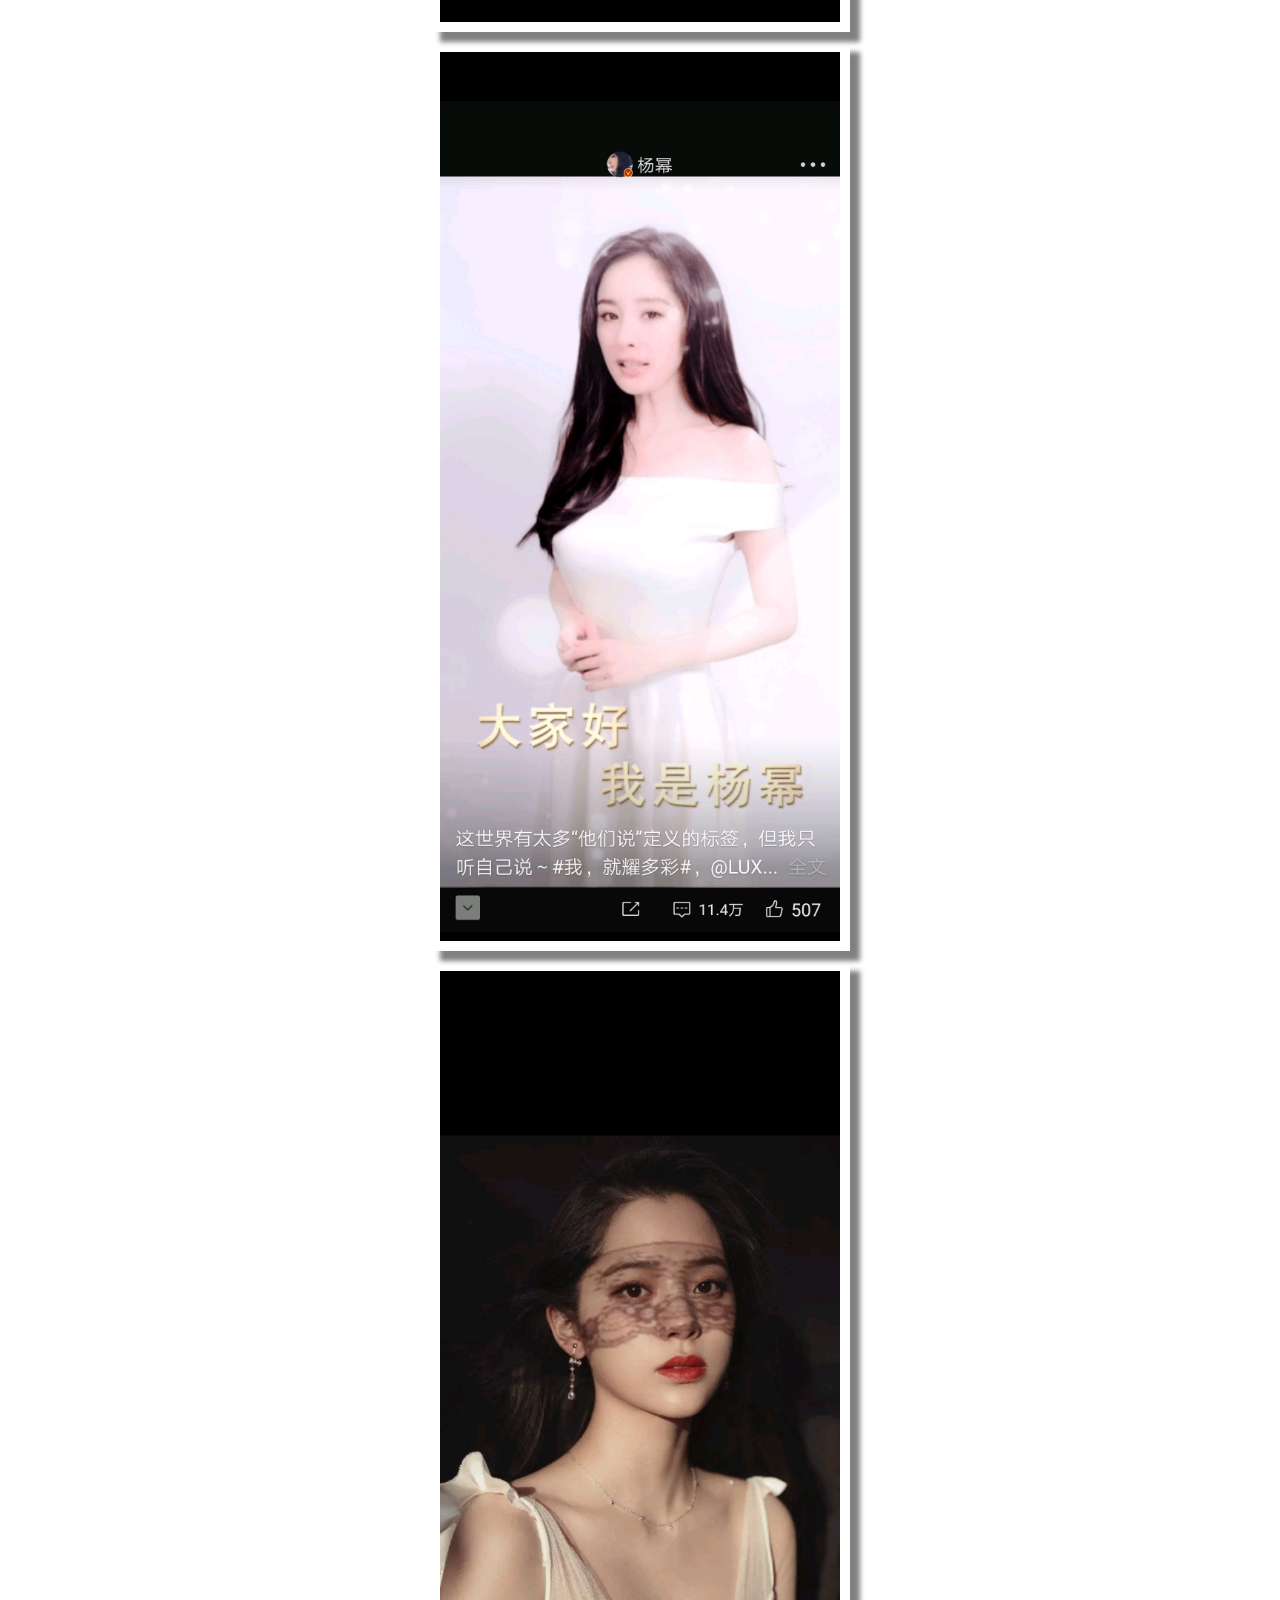
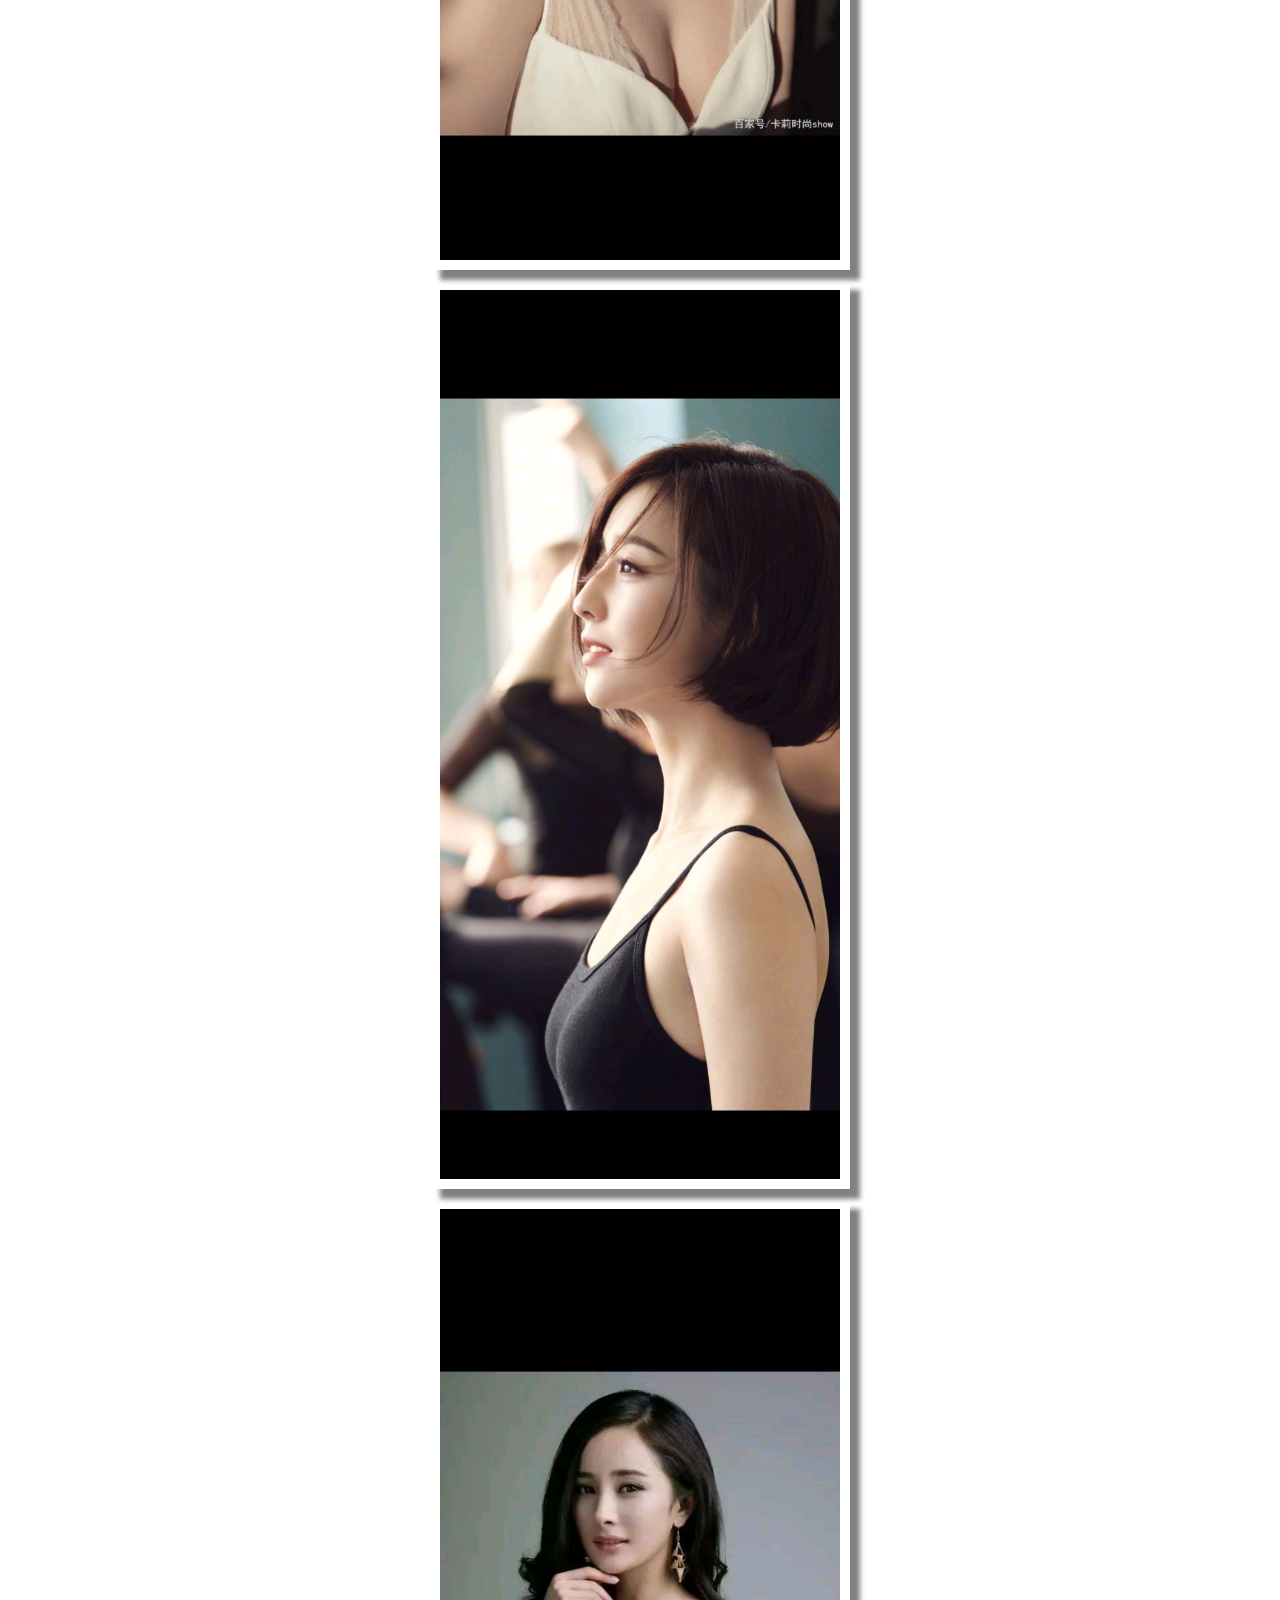
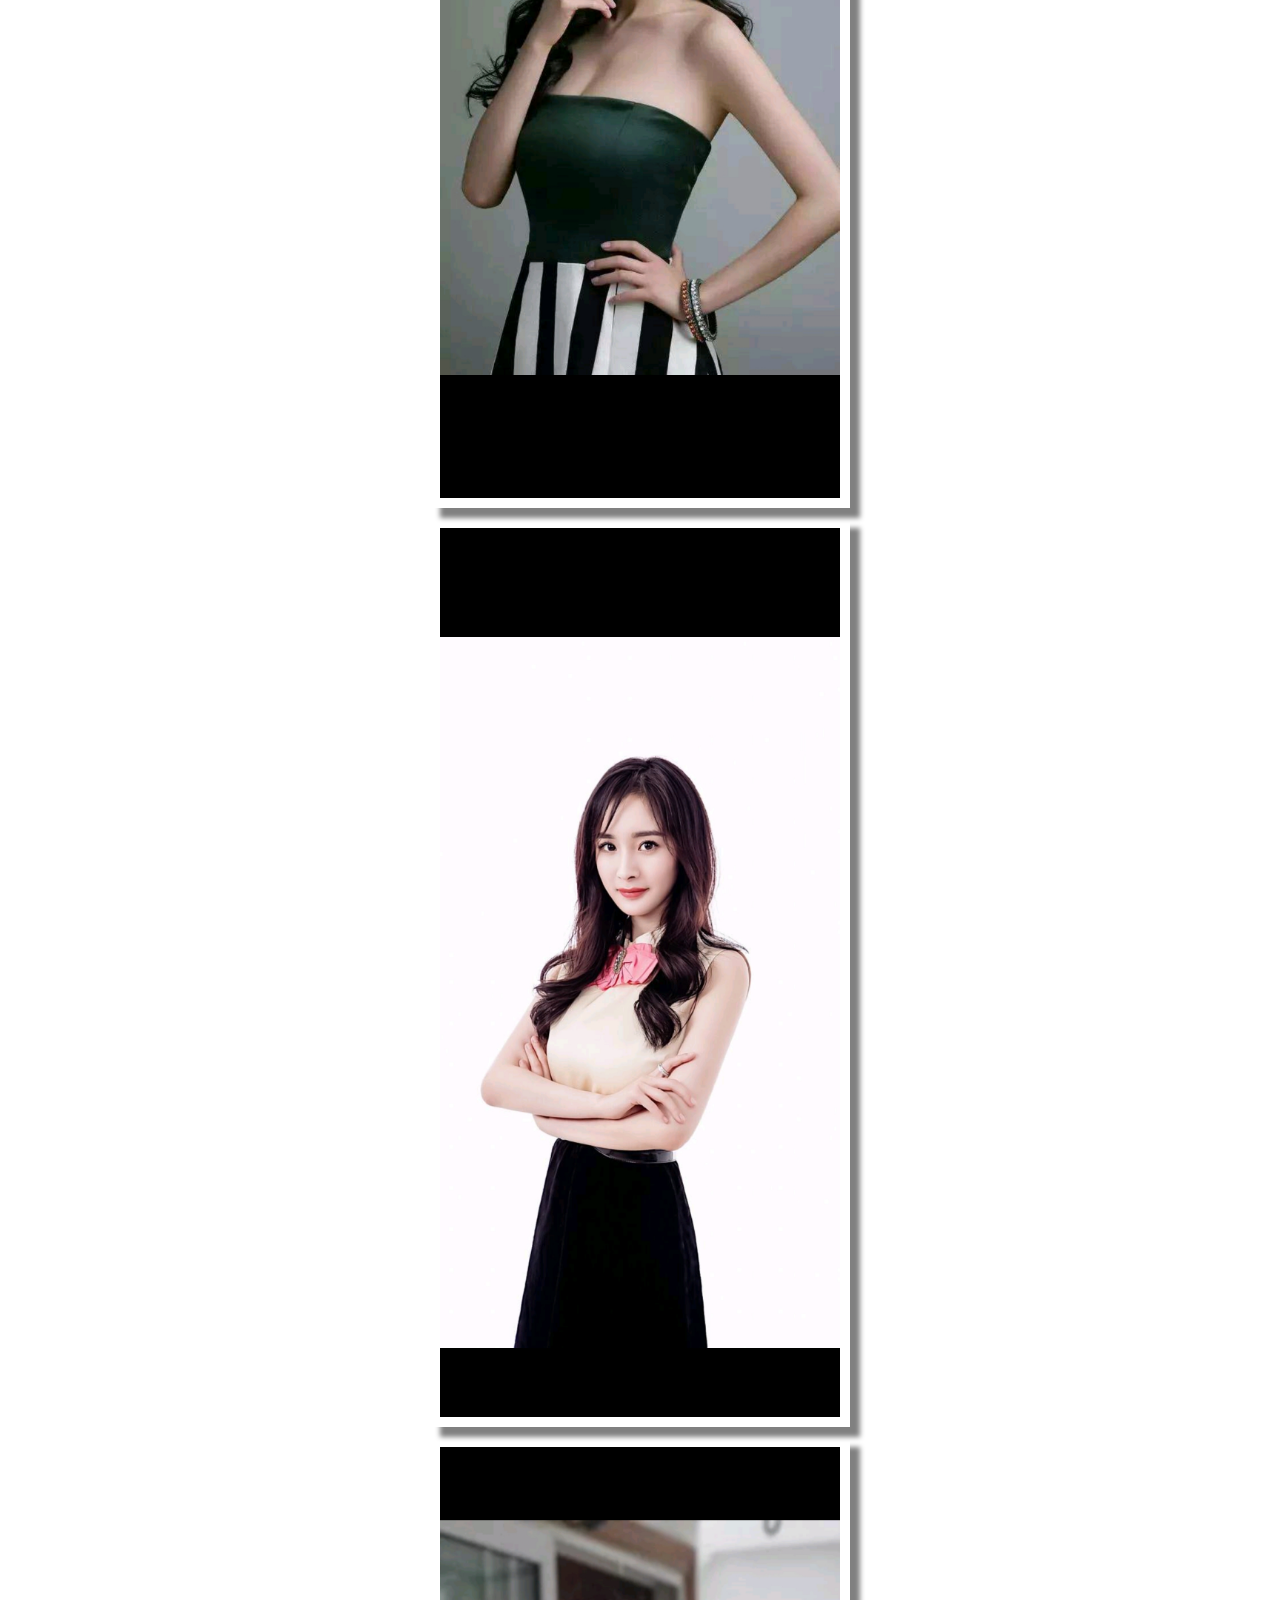
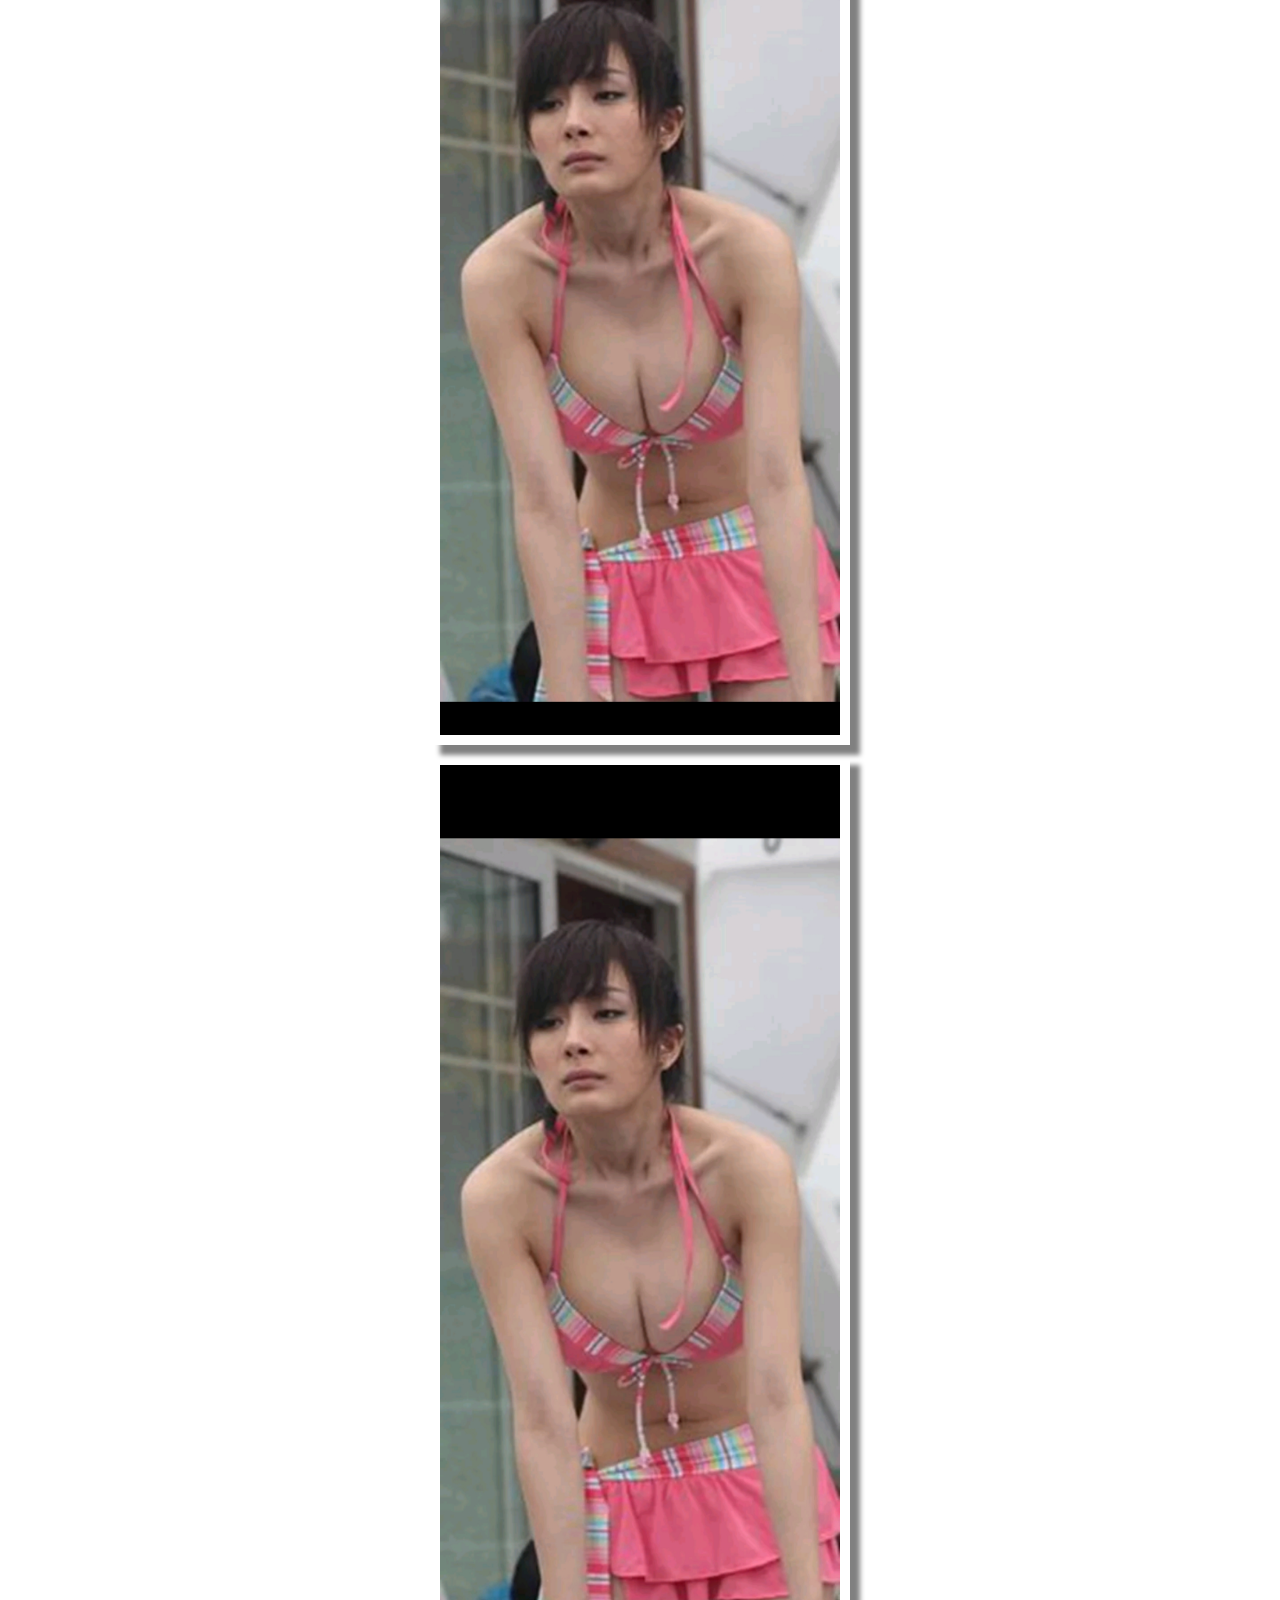
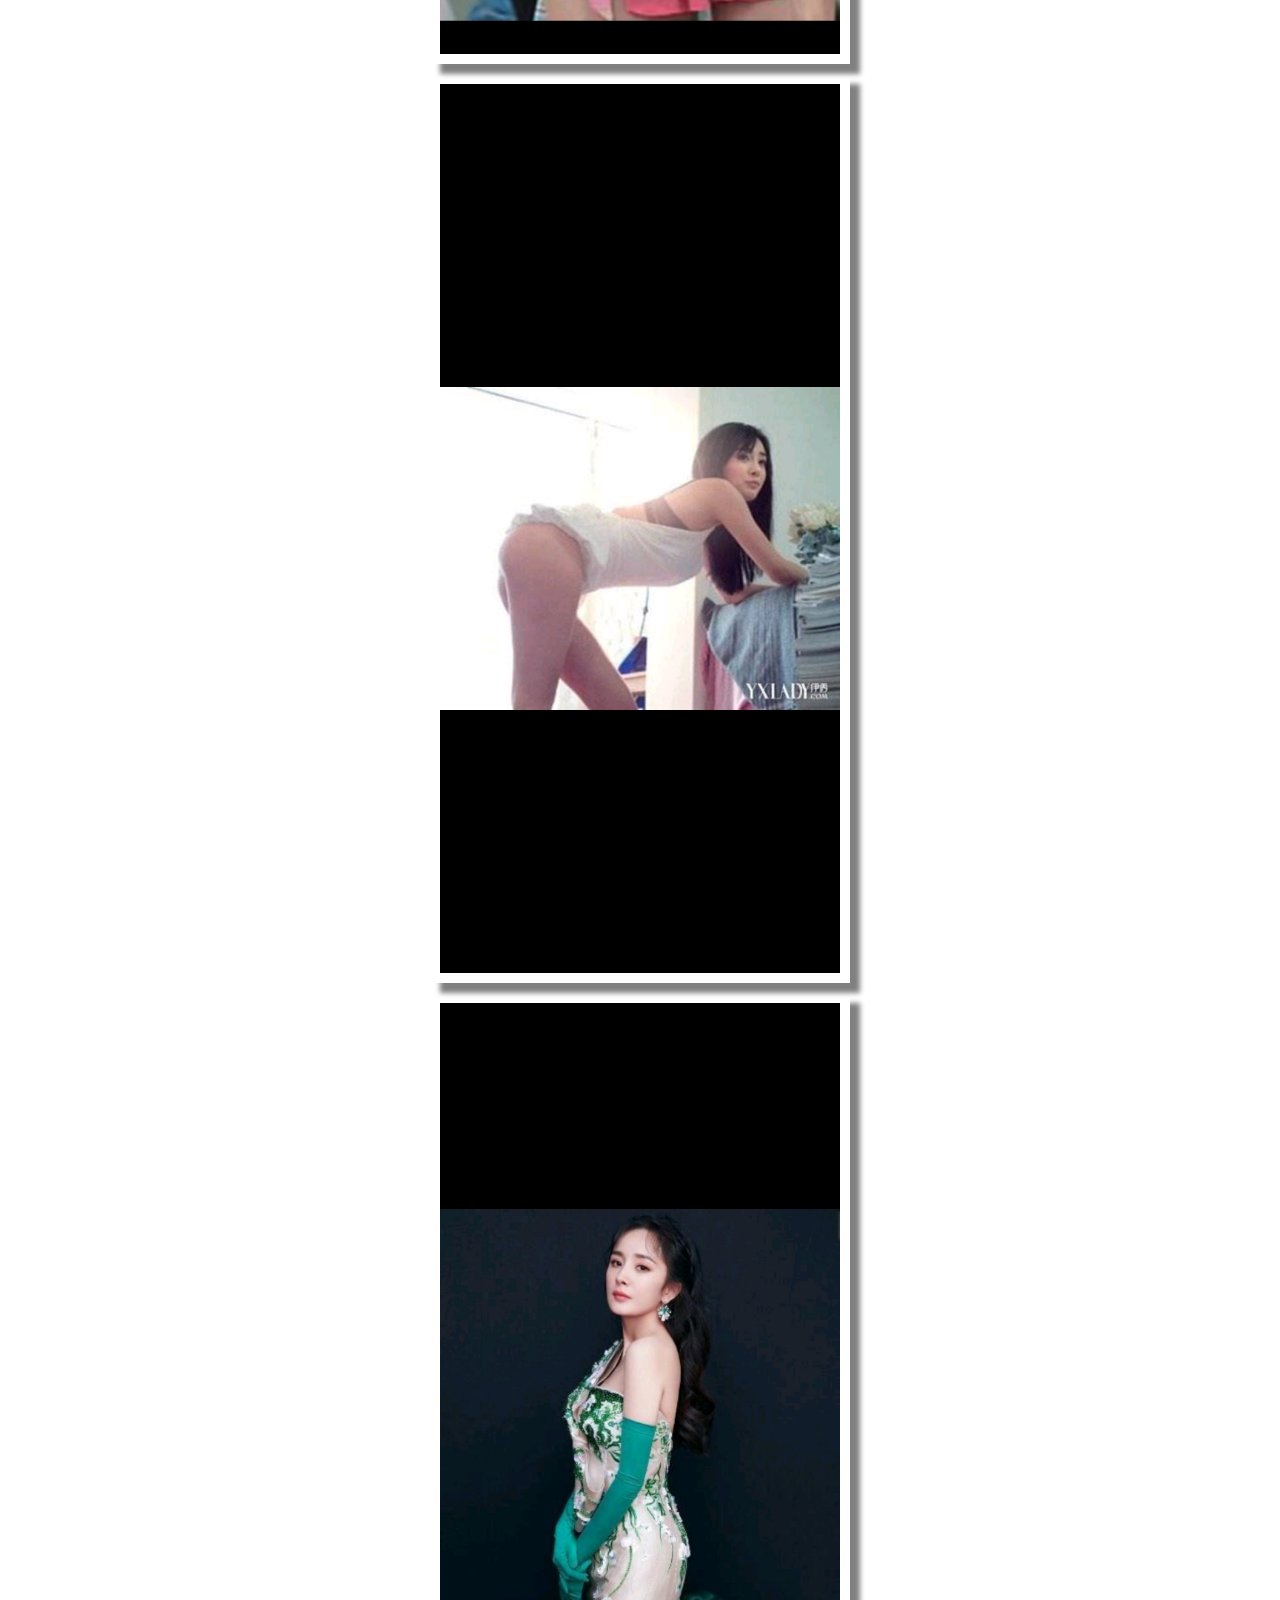
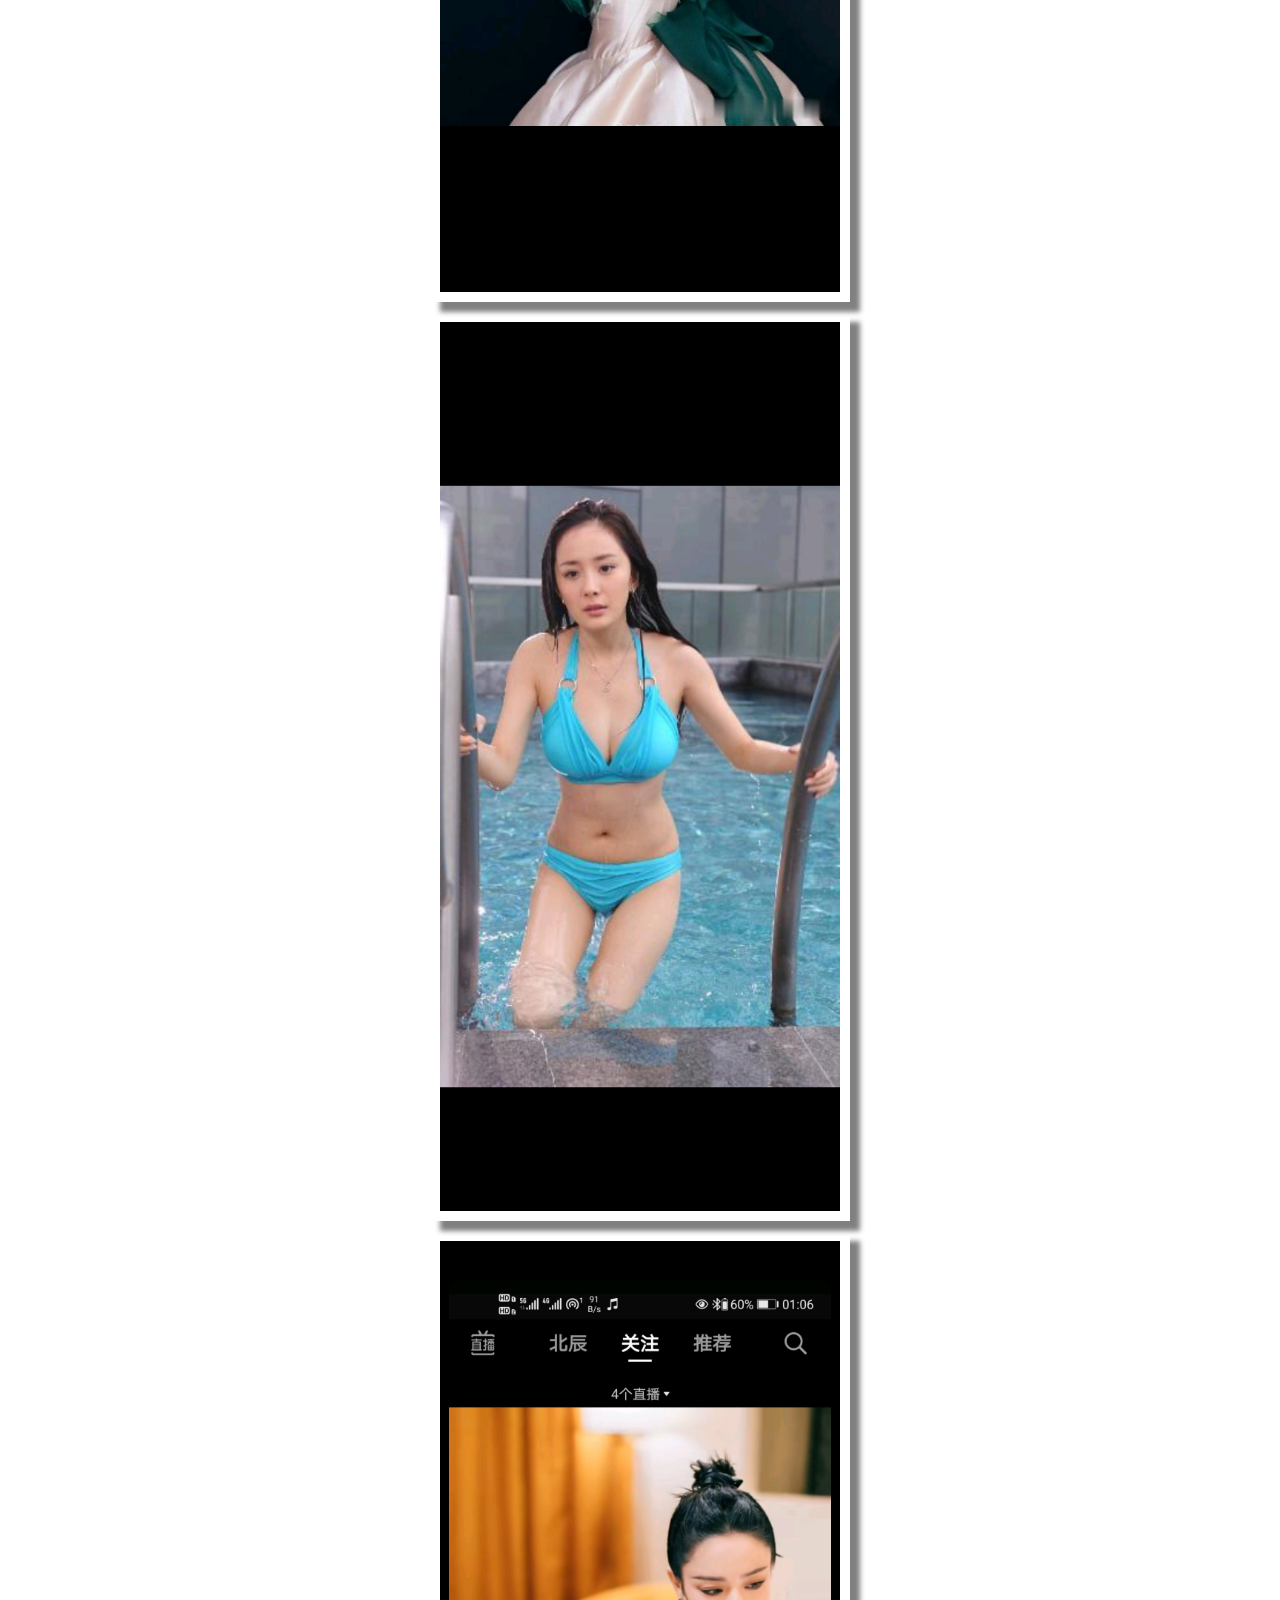
<file: 14.html>
<!--
 * @Description: 冯艳新
 * @version: 1.0
 * @Author: 
 * @Date: 2021-01-19 15:03:49
 * @LastEditors: Please set LastEditors
 * @LastEditTime: 2021-01-19 15:25:29
-->

<!DOCTYPE html>
<html lang="zh-CN">
<head>
    <meta charset="UTF-8">
    <meta name="viewport" content="width=device-width, initial-scale=1.0">
    <title>大胸明星</title>
    <link rel="stylesheet" href="style.css">
</head>
<body>
    <img src="images/明星/index.webp" alt="">
    <img src="images/明星/1.webp" alt="">
    <img src="images/明星/2.webp" alt="">
    <img src="images/明星/3.webp" alt="">
    <img src="images/明星/4.webp" alt="">
    <img src="images/明星/5.webp" alt="">
    <img src="images/明星/6.webp" alt="">
    <img src="images/明星/7.webp" alt="">
    <img src="images/明星/8.webp" alt="">
    <img src="images/明星/9.webp" alt="">
    <img src="images/明星/10.webp" alt="">
    <img src="images/明星/11.webp" alt="">
    <img src="images/明星/12.webp" alt="">
    <img src="images/明星/12.webp" alt="">
    <img src="images/明星/14.webp" alt="">
    <img src="images/明星/15.webp" alt="">
    <img src="images/明星/16.webp" alt="">
    <img src="images/明星/17.webp" alt="">
    <img src="images/明星/18.webp" alt="">
    <img src="images/明星/19.webp" alt="">
</body>
</html>
</file>
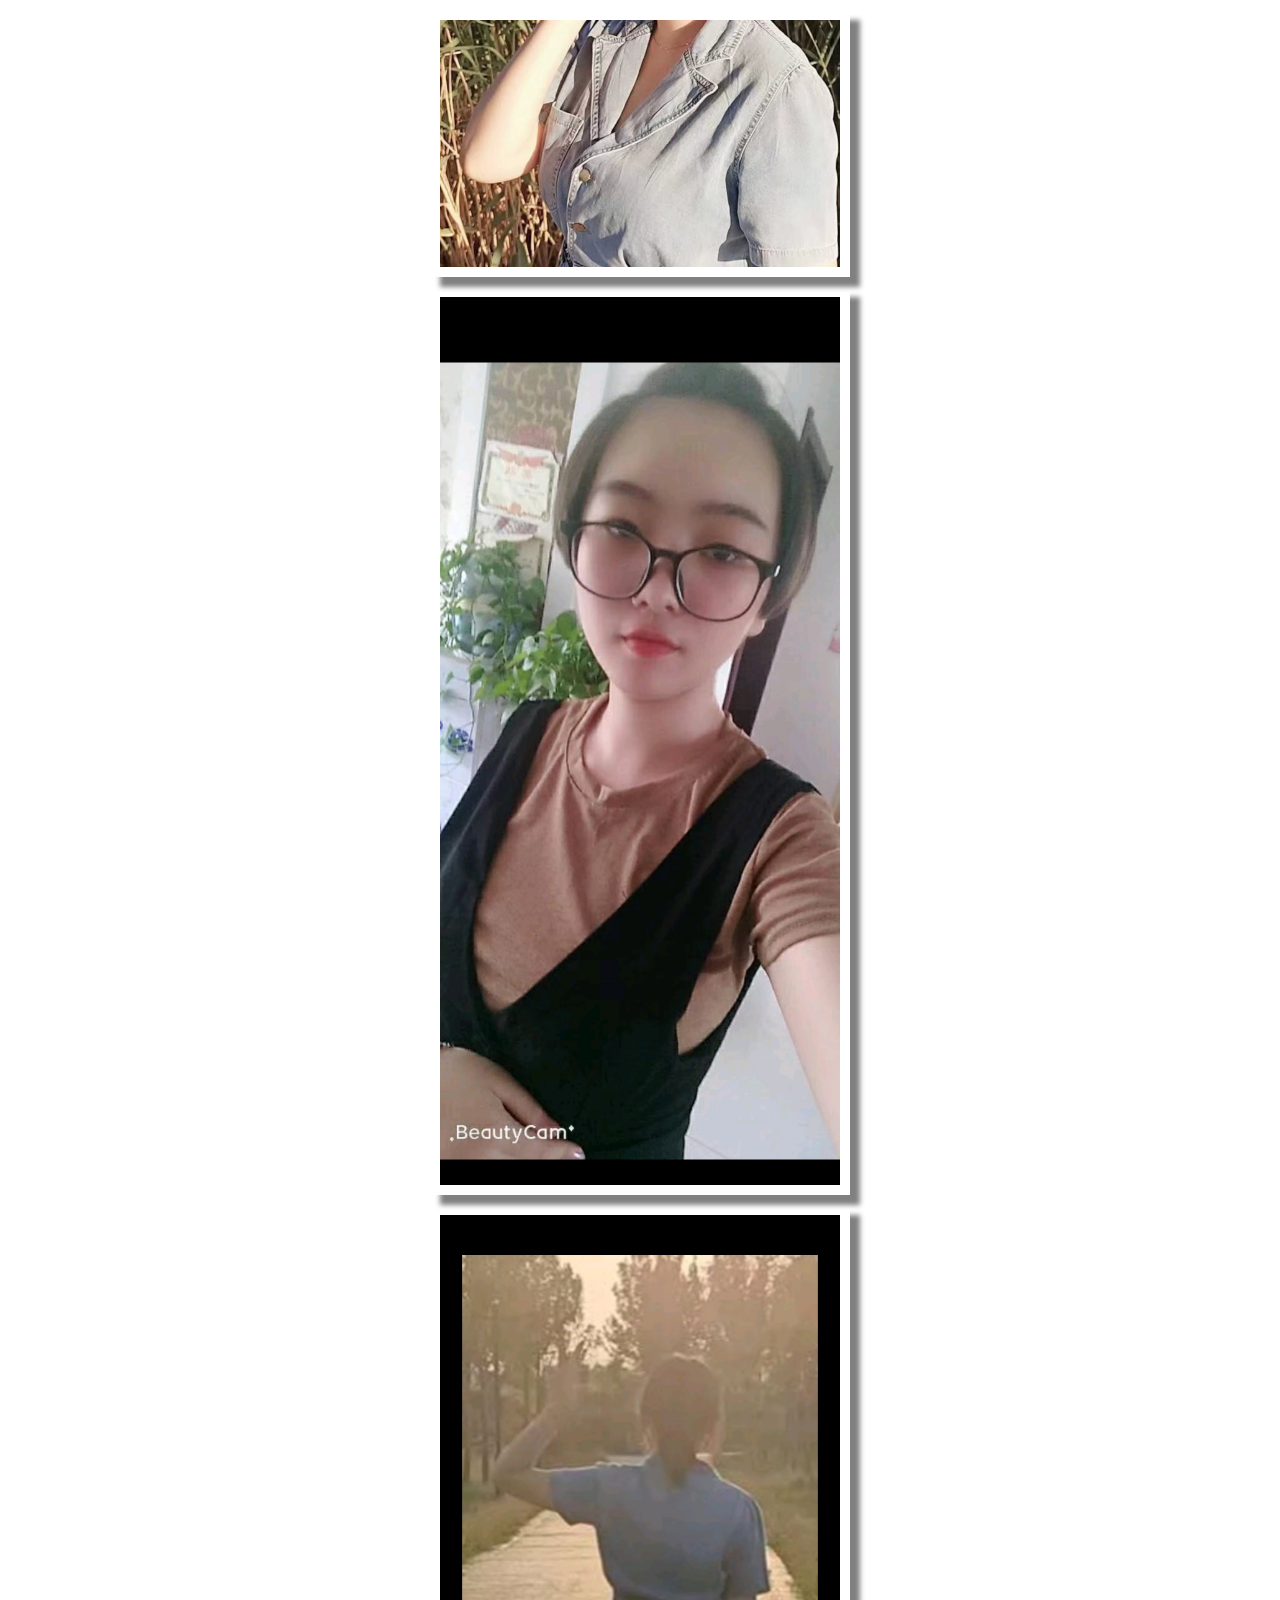
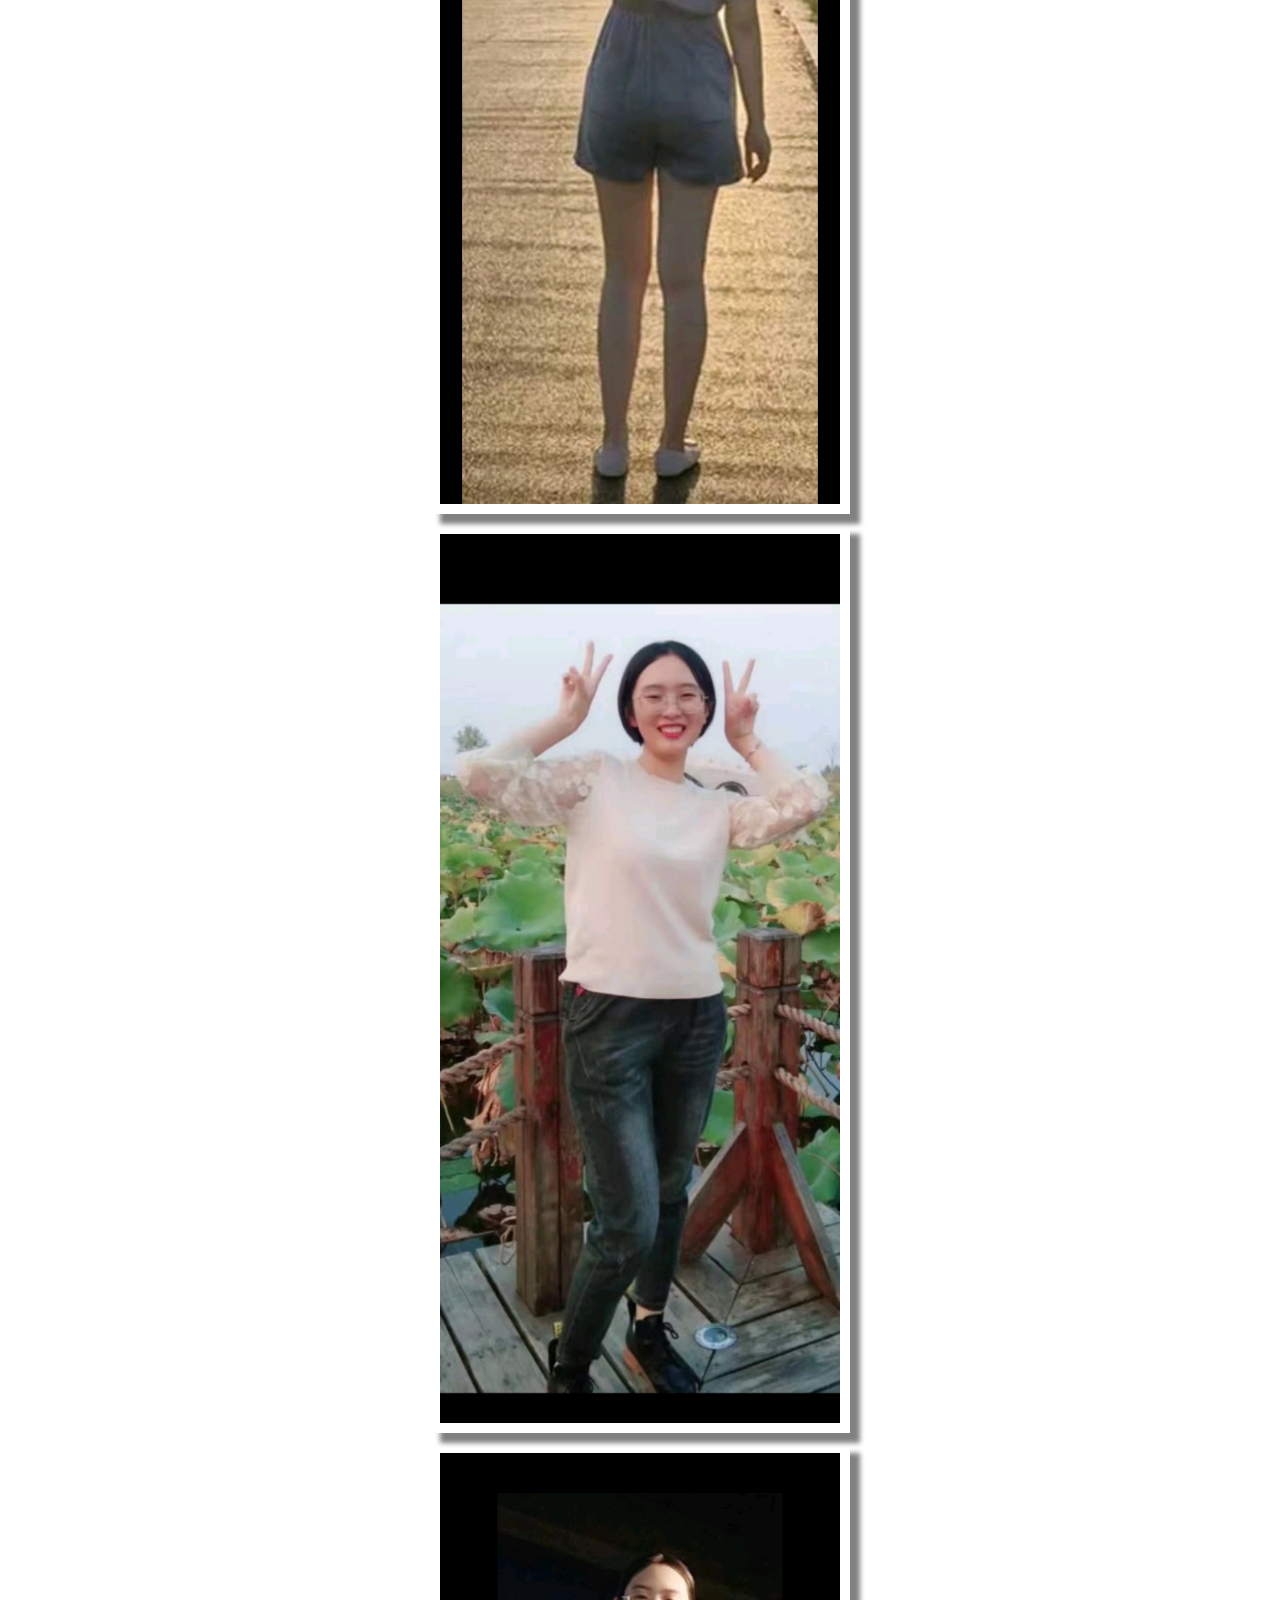
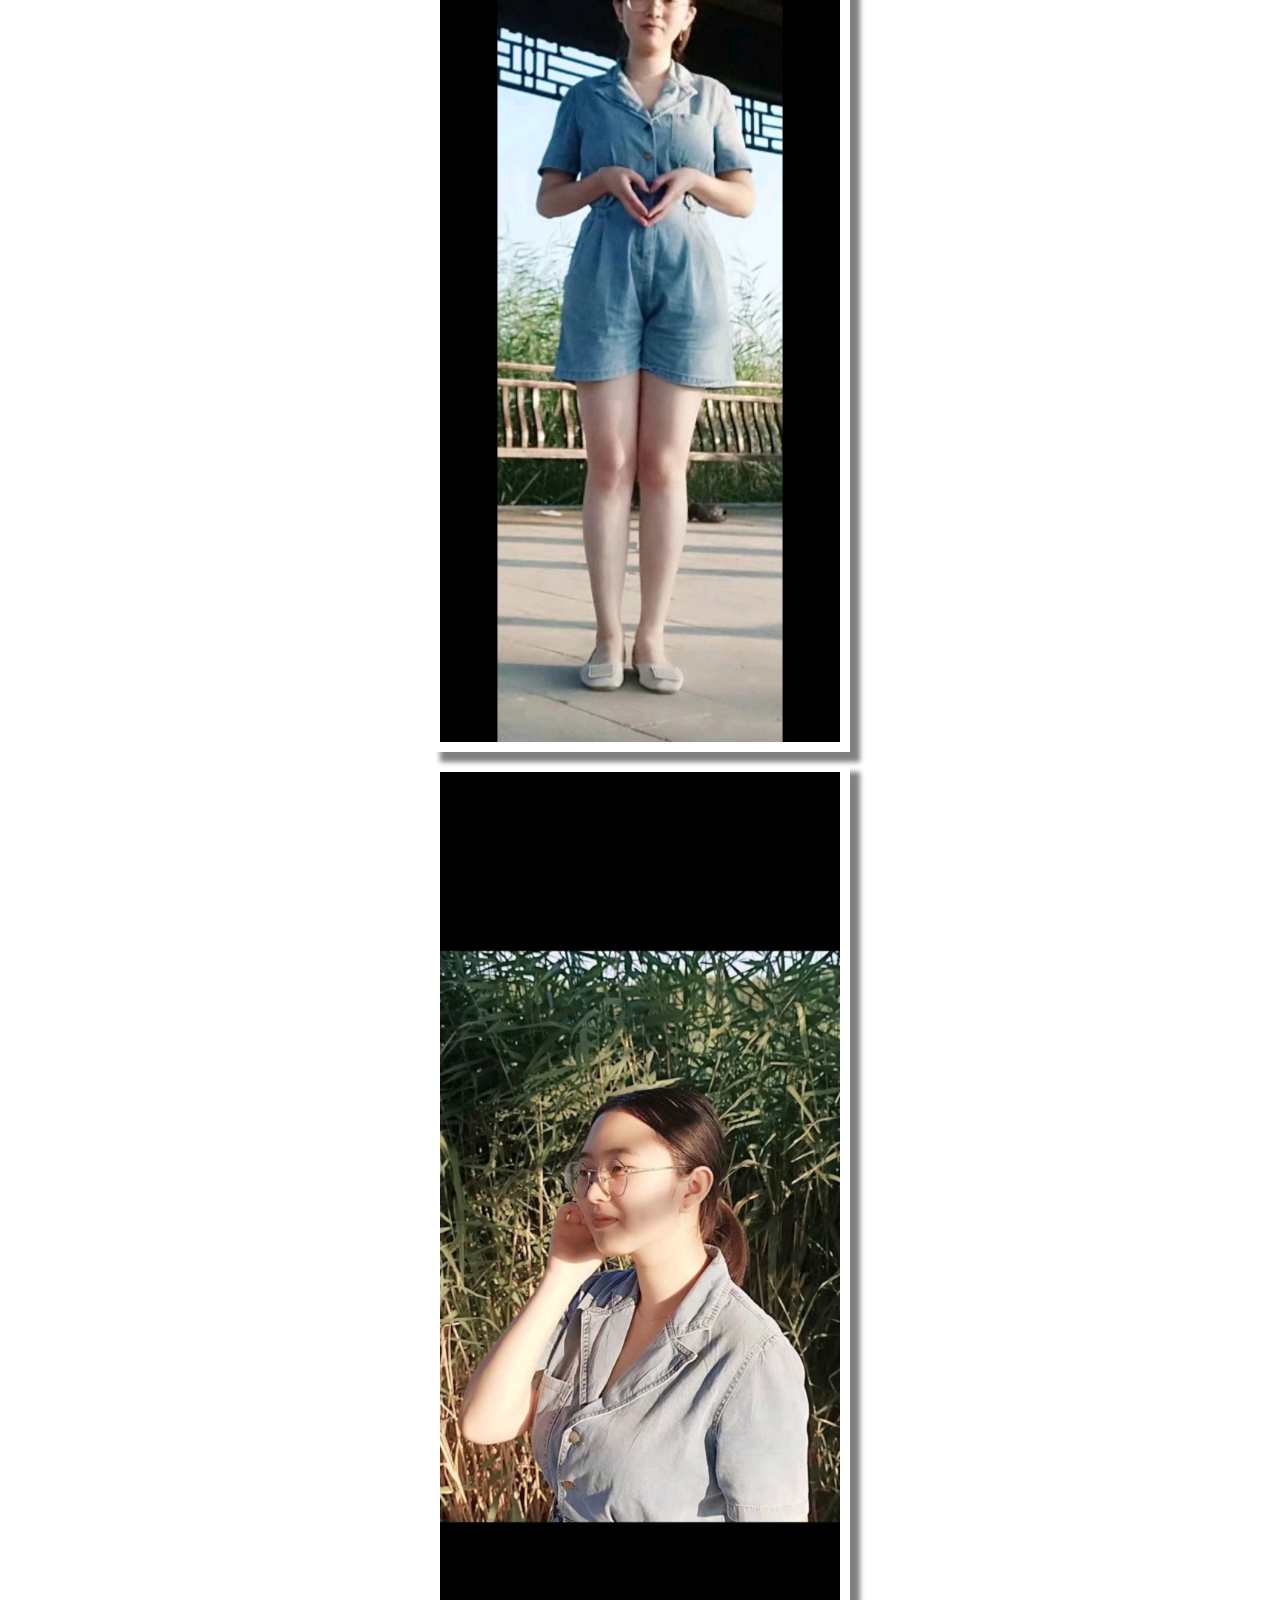
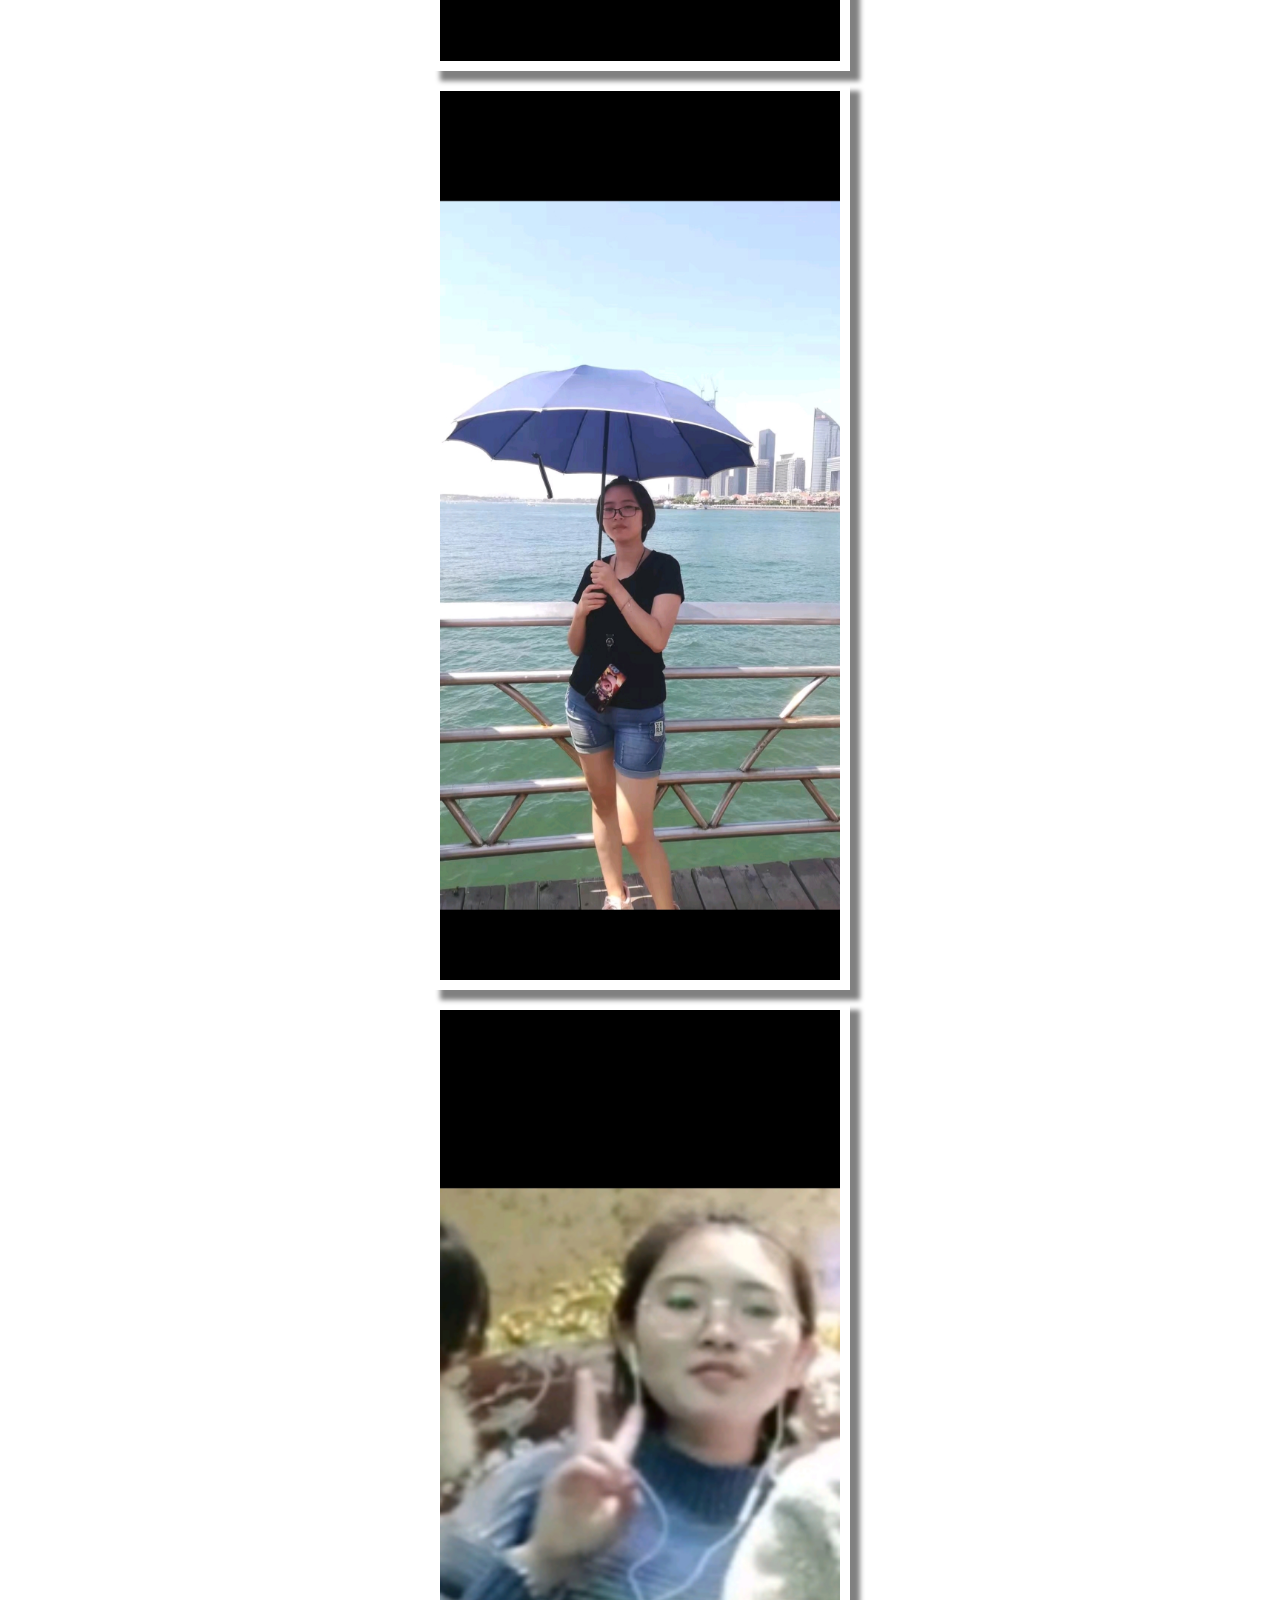
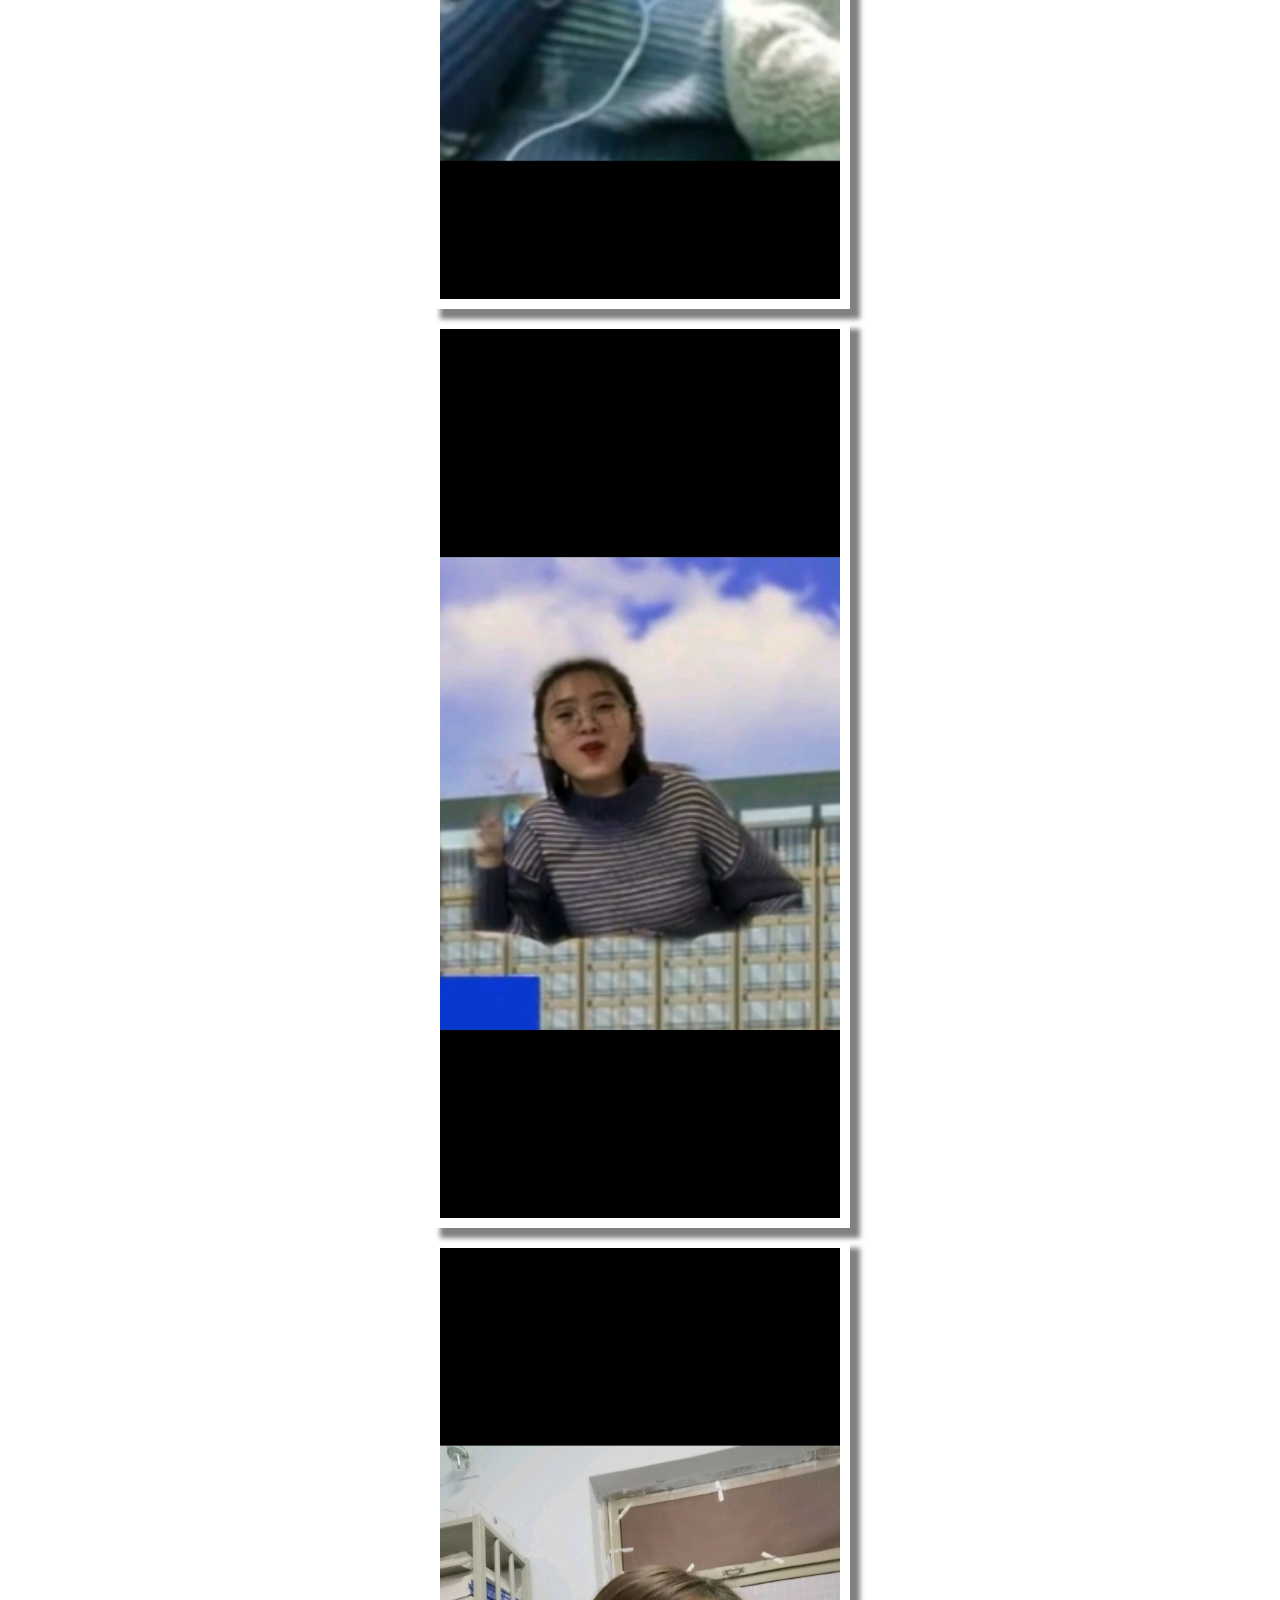
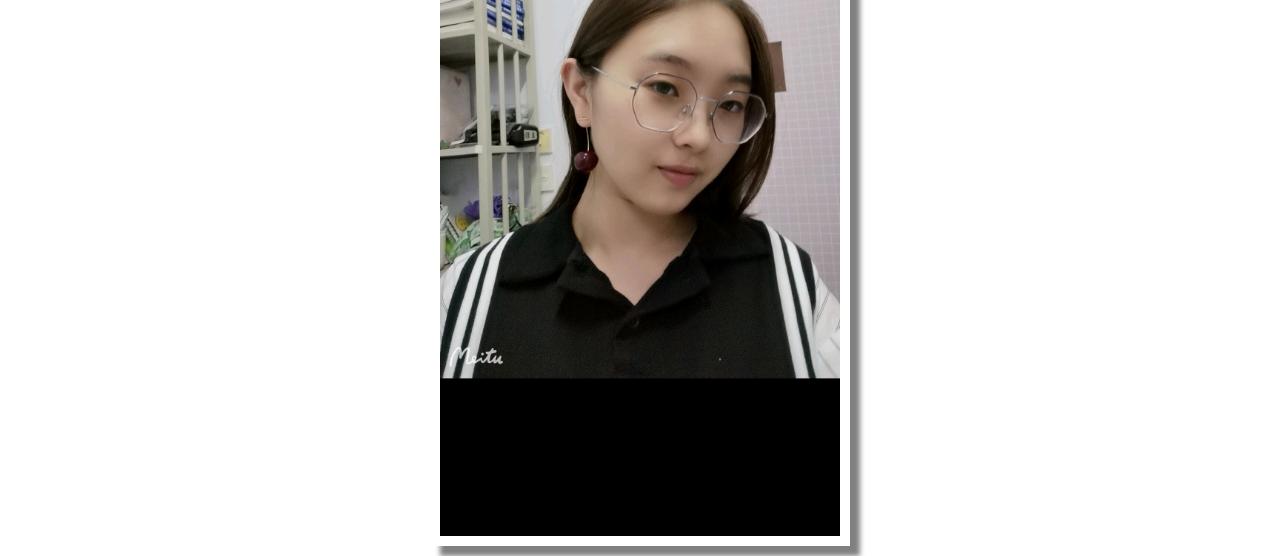
<file: 2.html>
<!--
 * @Description: 大胸王佳琪 乳交专用
 * @version: 
 * @Author: 
 * @Date: 2021-01-19 15:08:10
 * @LastEditors: Please set LastEditors
 * @LastEditTime: 2021-01-19 15:10:22
-->


<!DOCTYPE html>
<html lang="zh-CN">
<head>
    <meta charset="UTF-8">
    <meta name="viewport" content="width=device-width, initial-scale=1.0">
    <title>大胸王佳琪 乳交专用</title>
    <link rel="stylesheet" href="style.css">
</head>
<body>
    <img src="images/王佳琪/index.webp" alt="">
    <img src="images/王佳琪/1.webp" alt="">
    <img src="images/王佳琪/2.webp" alt="">
    <img src="images/王佳琪/3.webp" alt="">
    <img src="images/王佳琪/4.webp" alt="">
    <img src="images/王佳琪/5.webp" alt="">
    <img src="images/王佳琪/6.webp" alt="">
    <img src="images/王佳琪/7.webp" alt="">
    <img src="images/王佳琪/8.webp" alt="">
    <img src="images/王佳琪/9.webp" alt="">
</body>
</html>
</file>
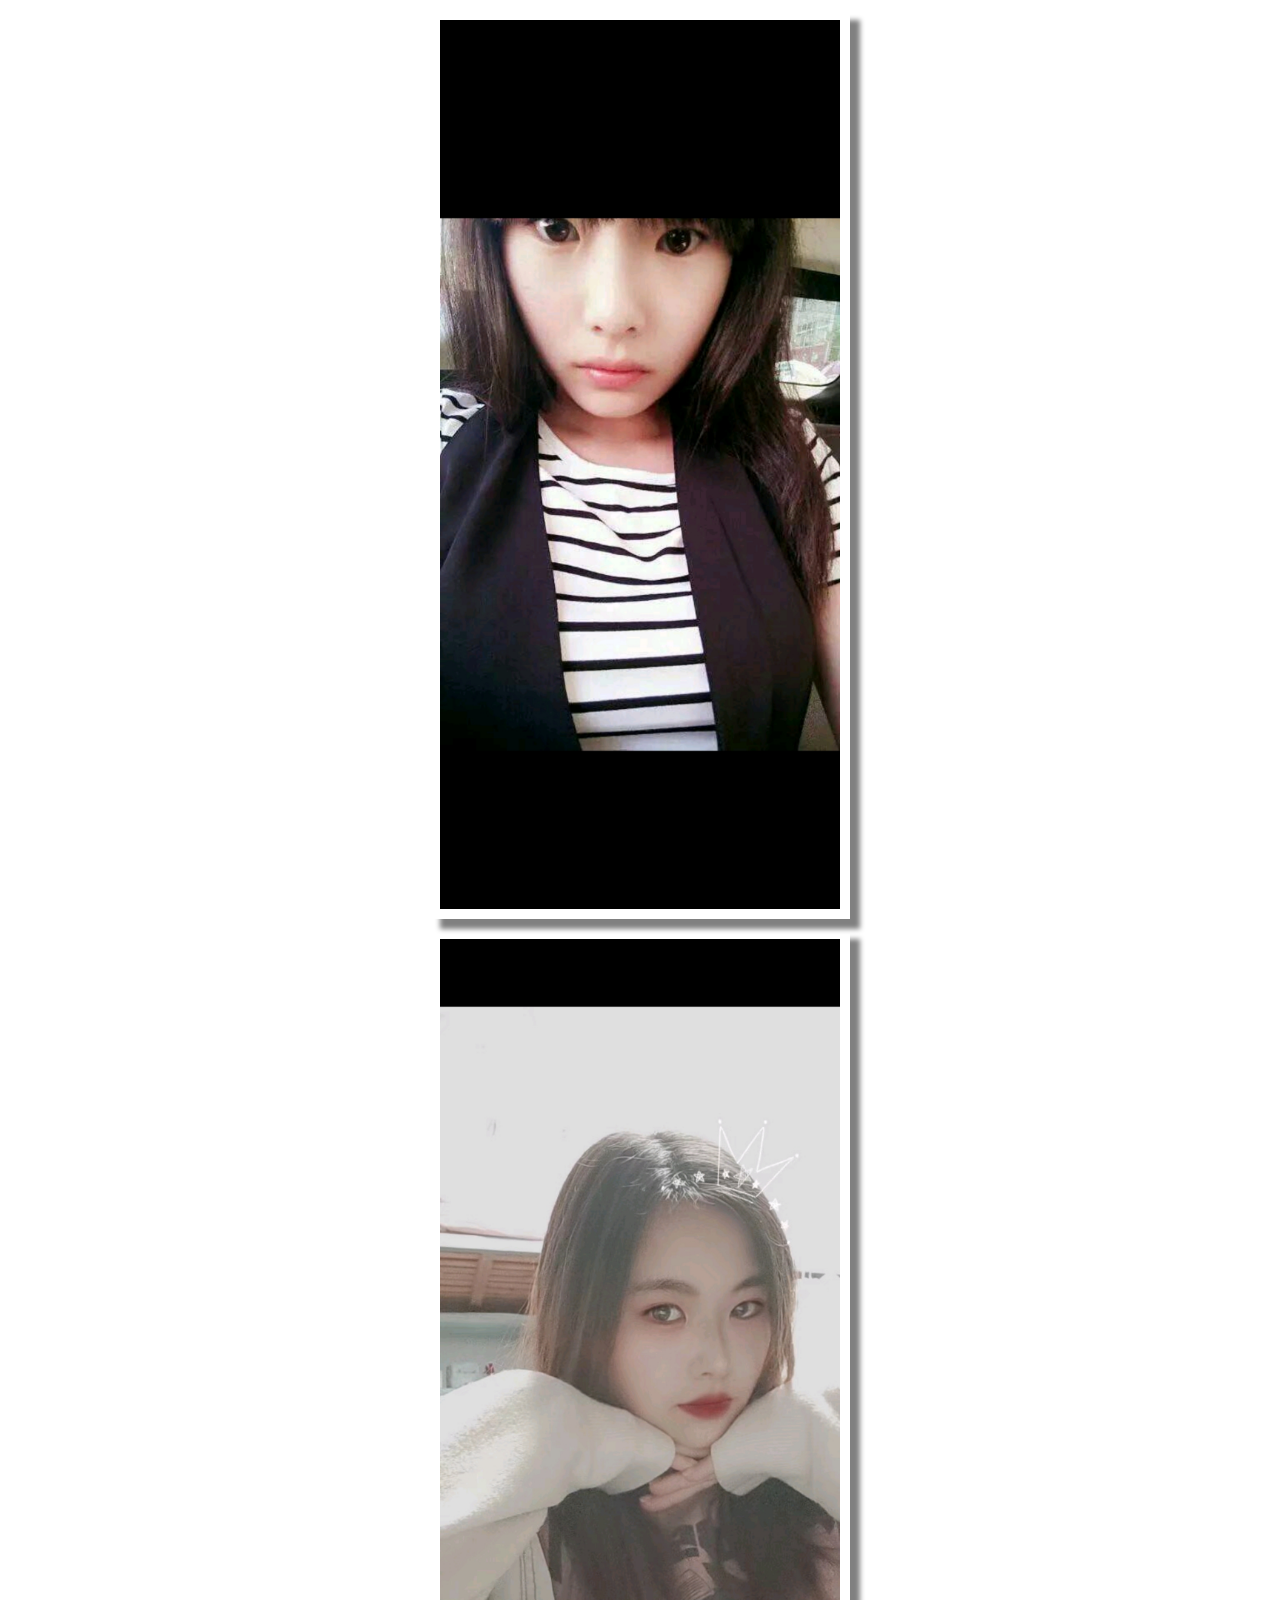
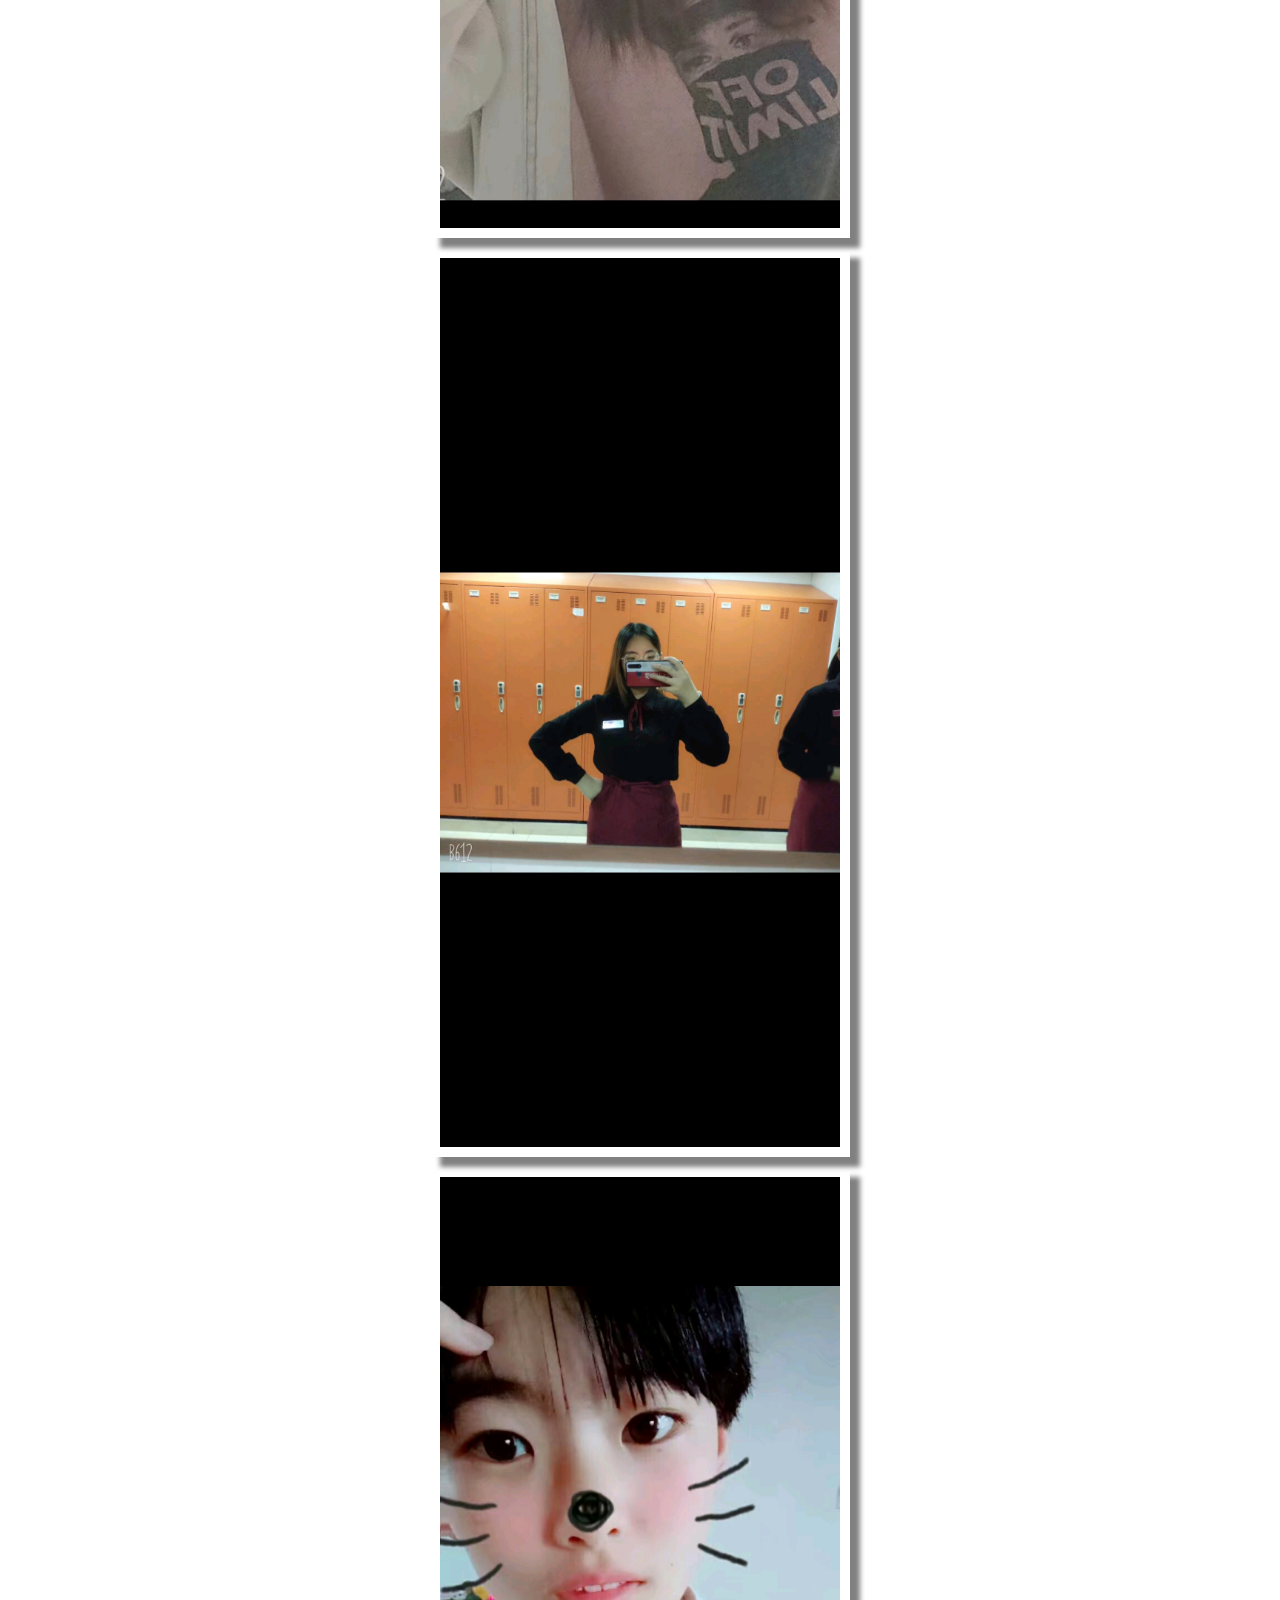
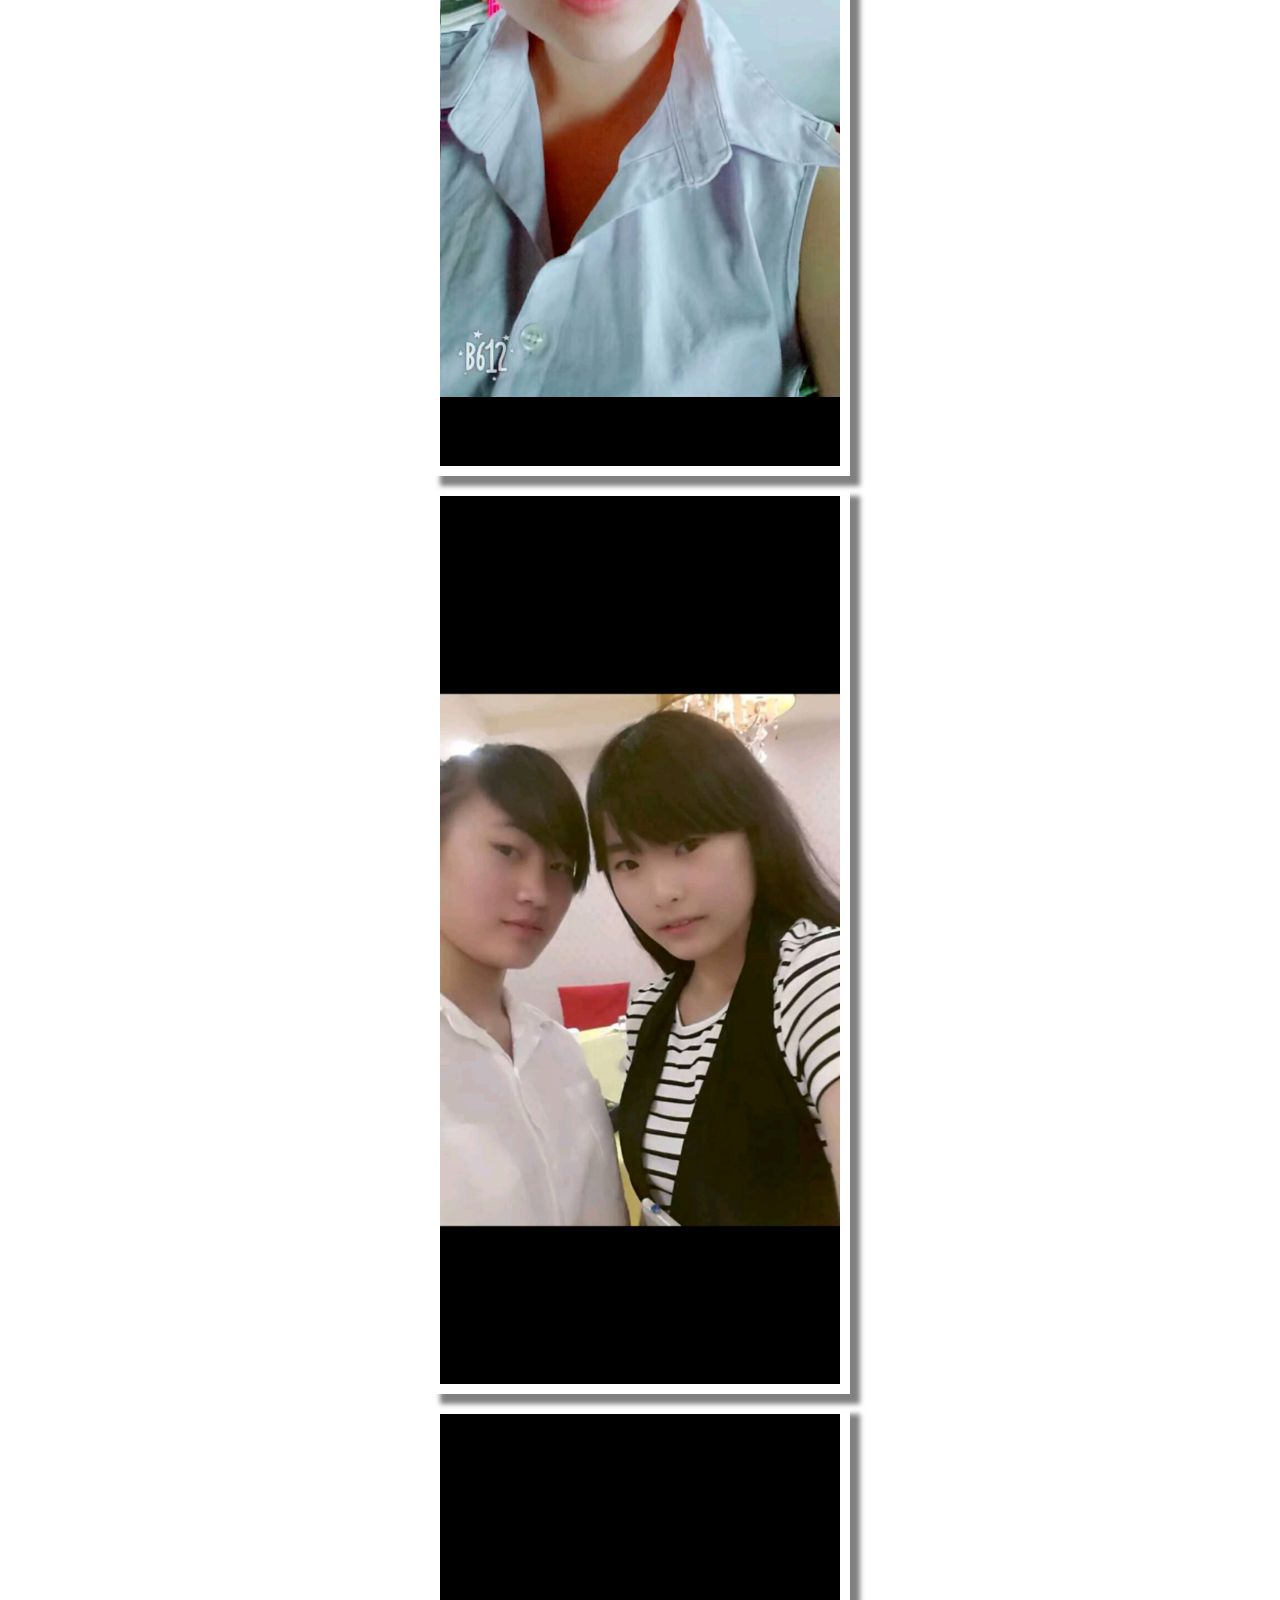
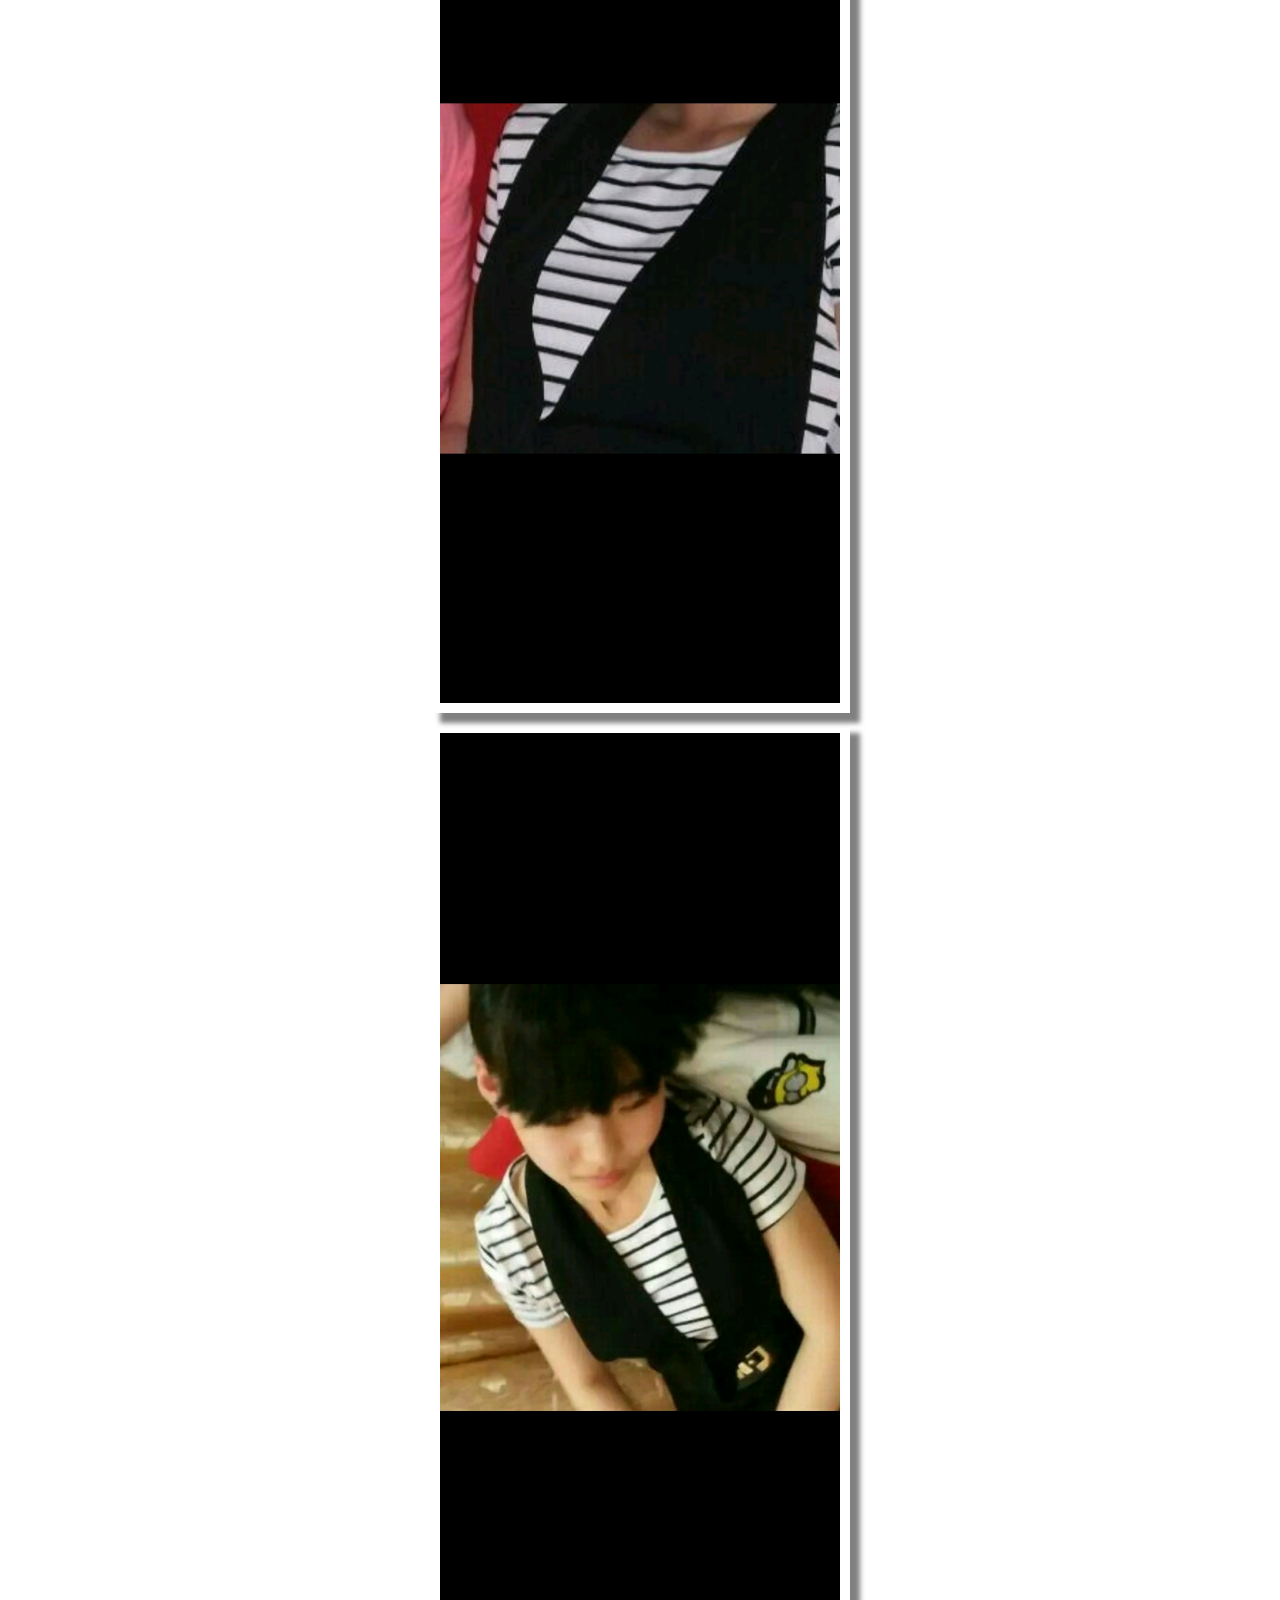
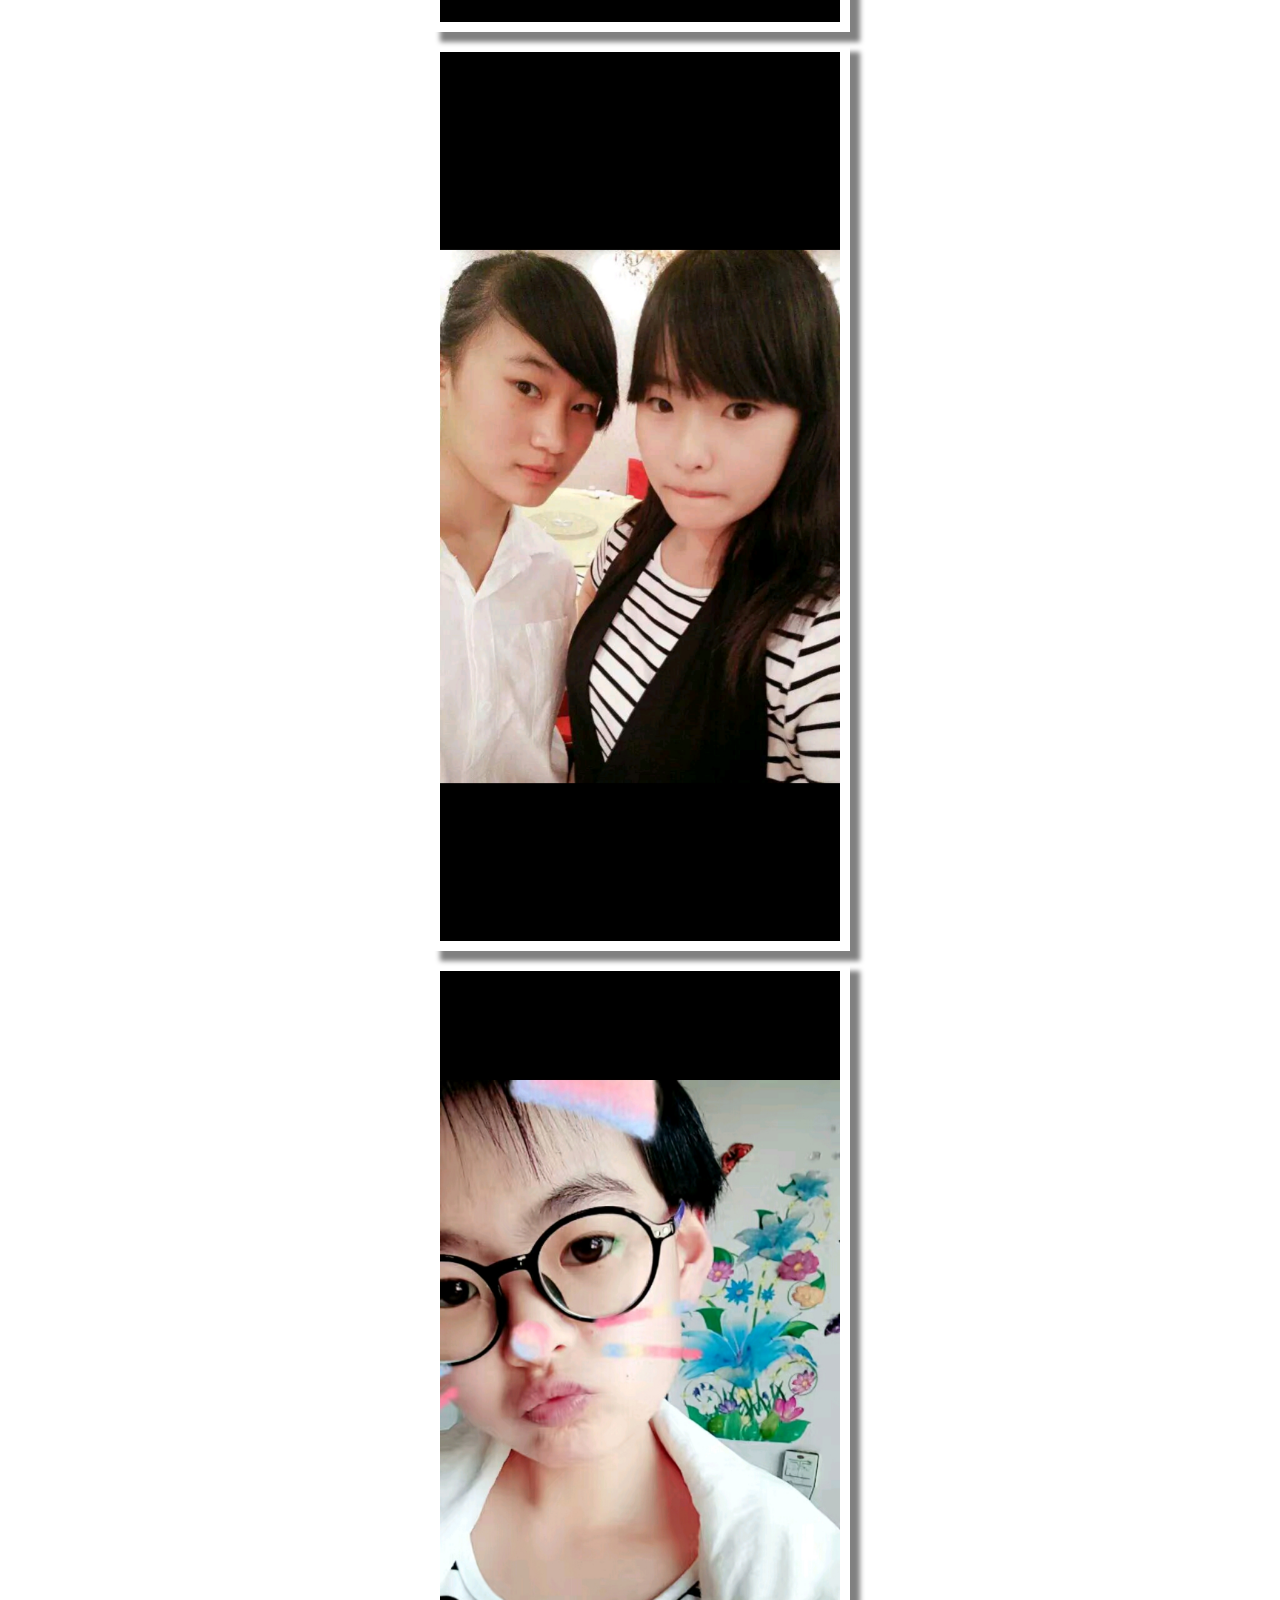
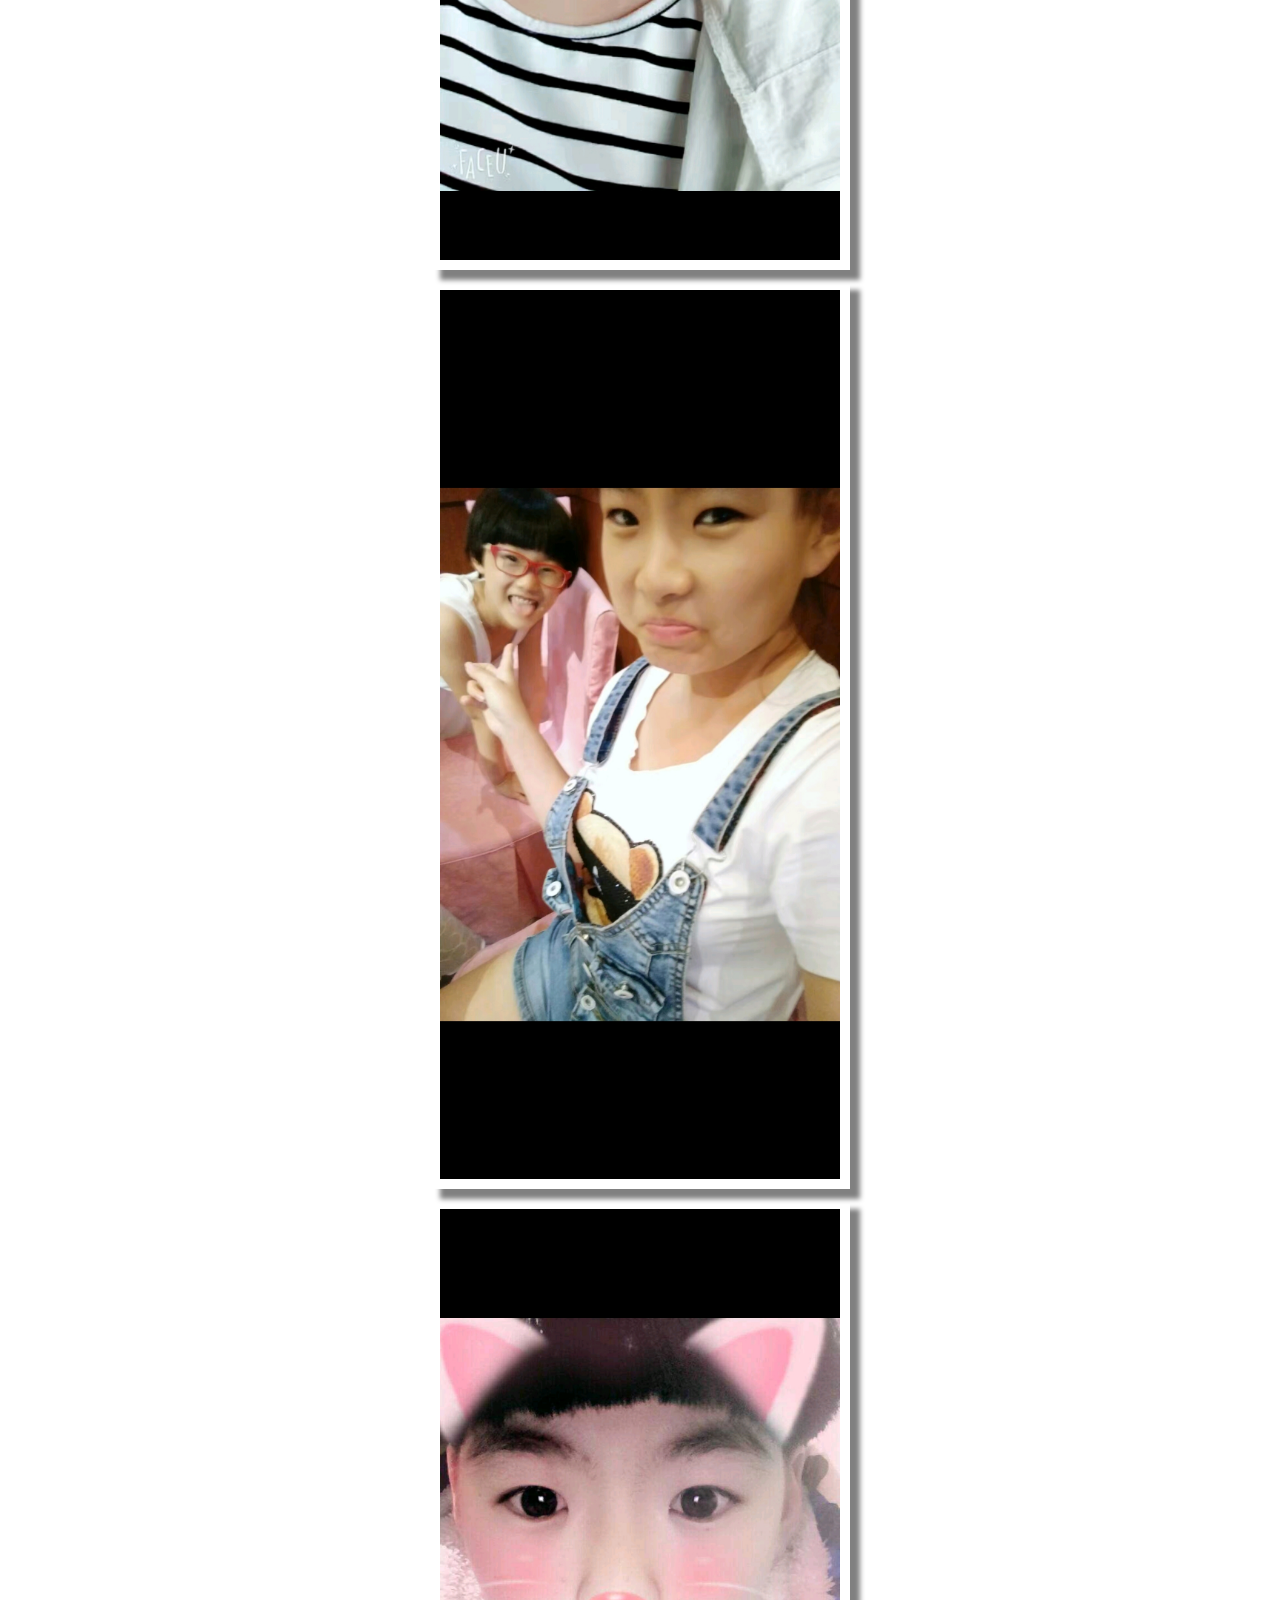
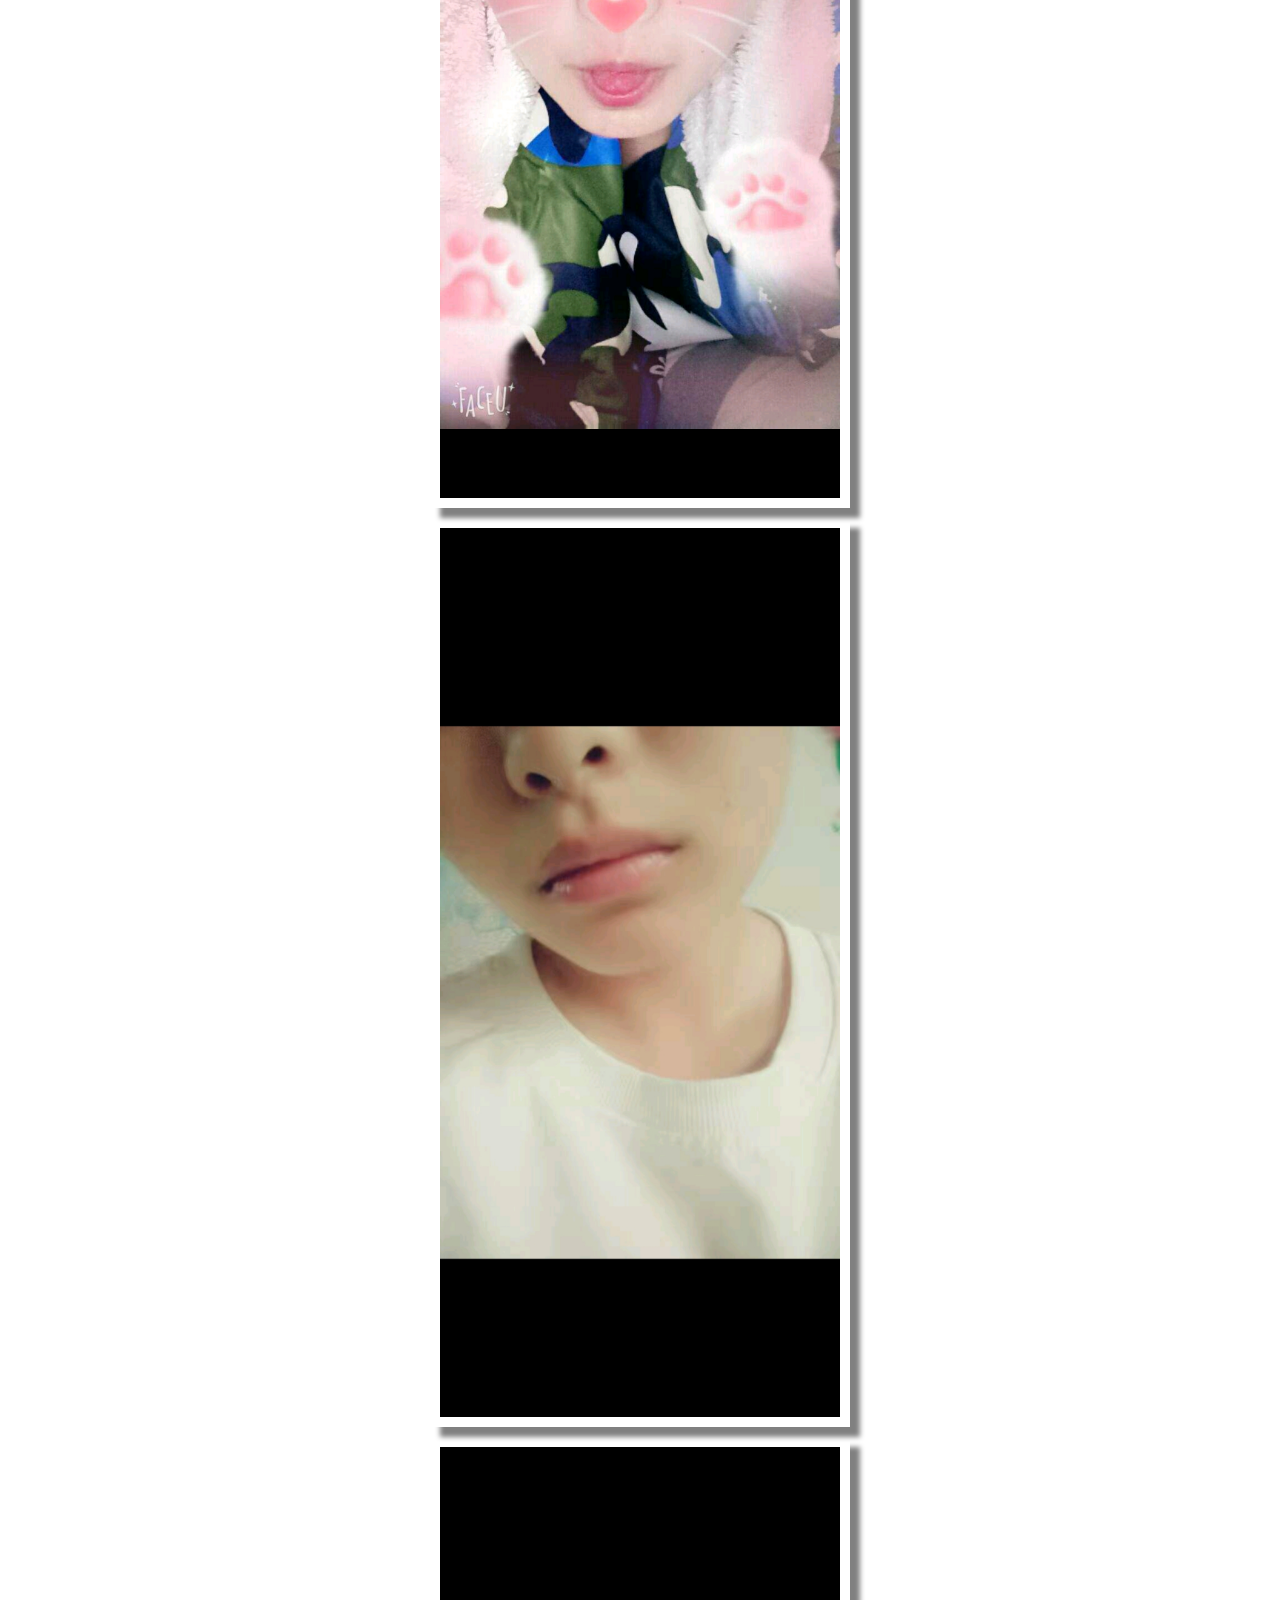
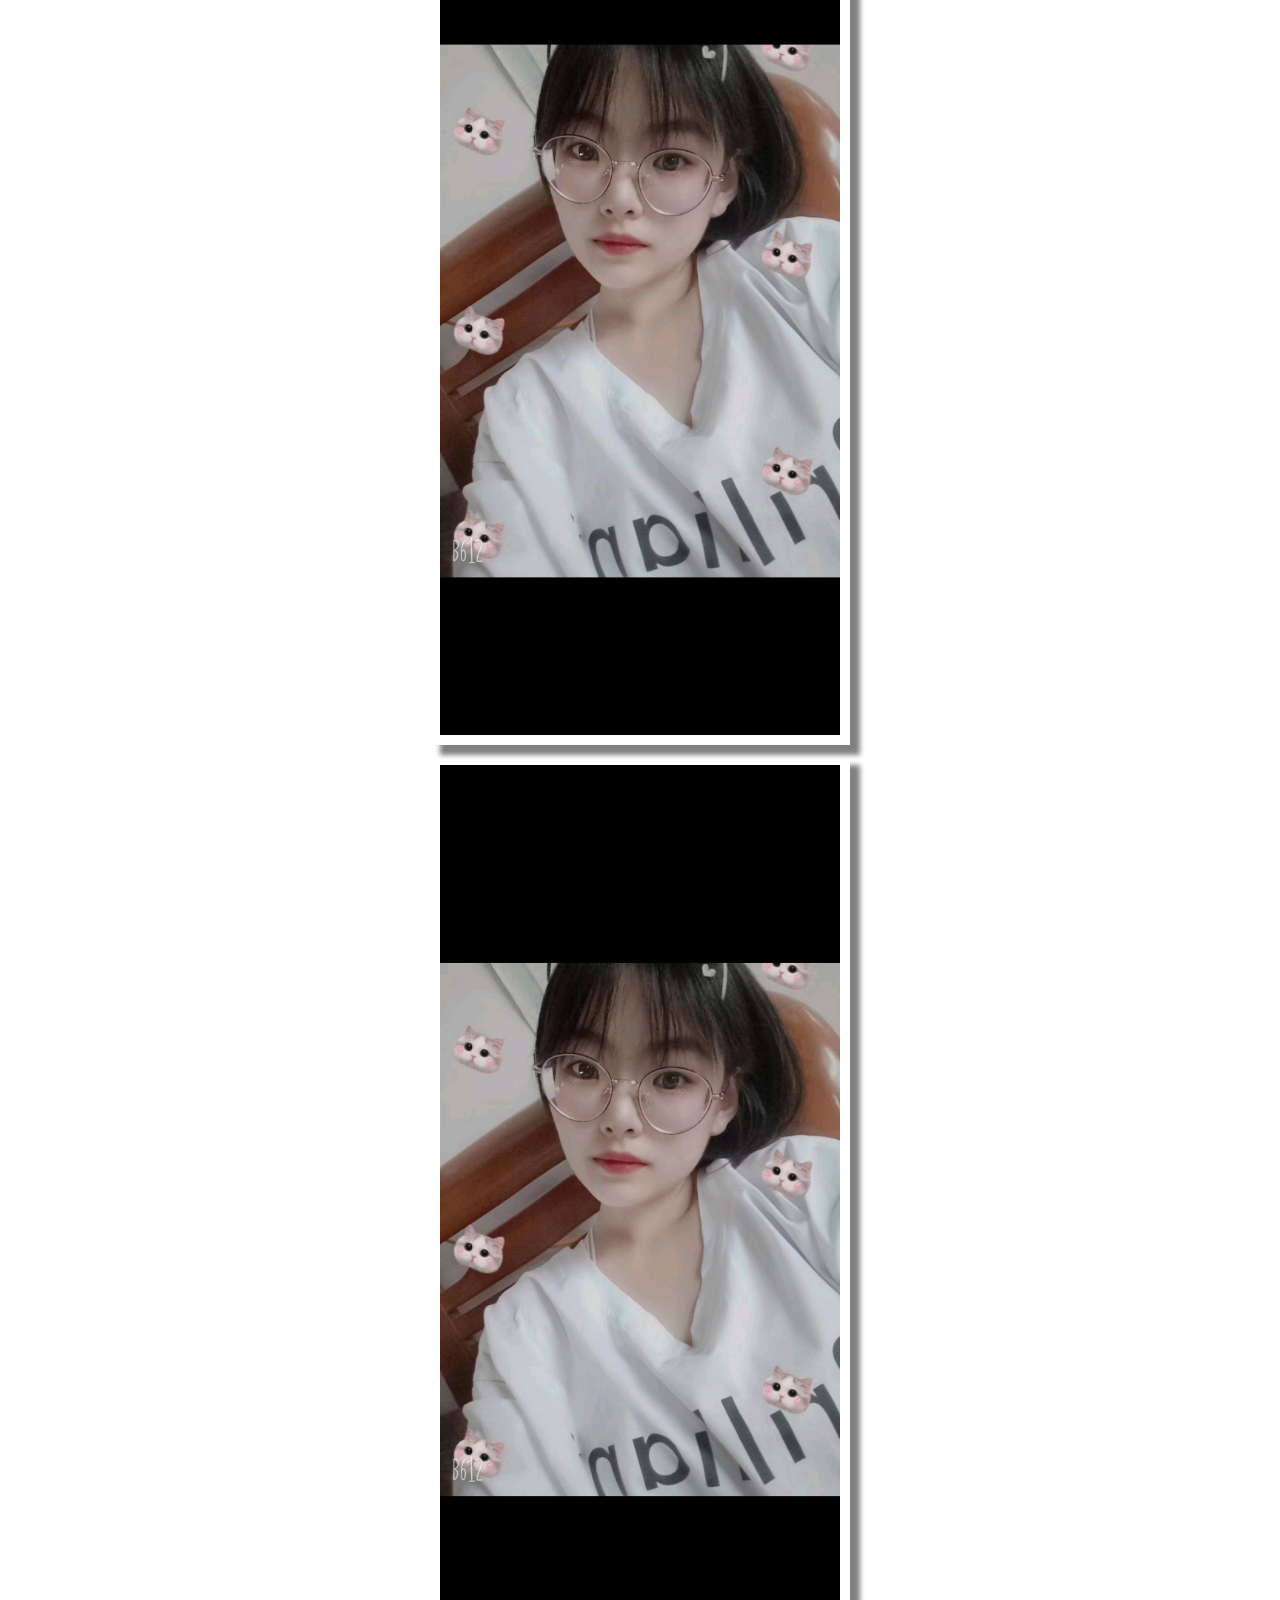
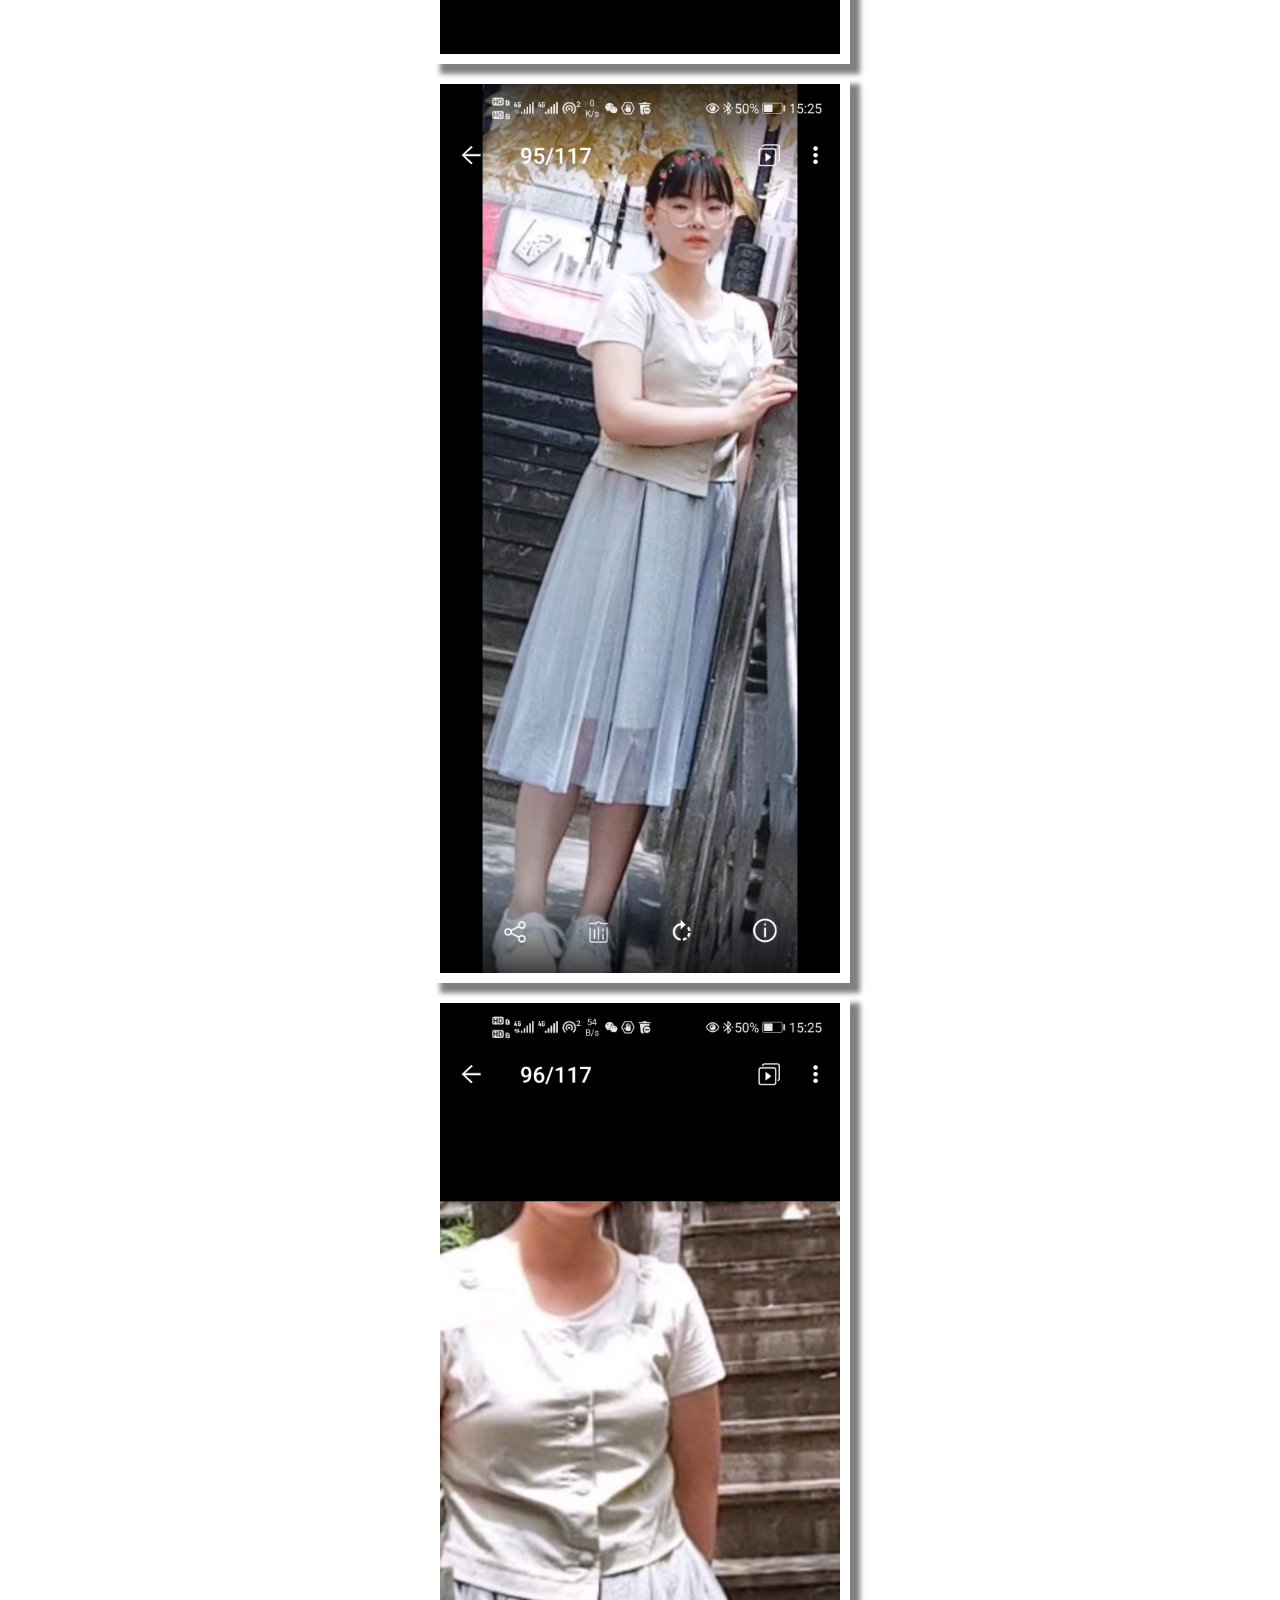
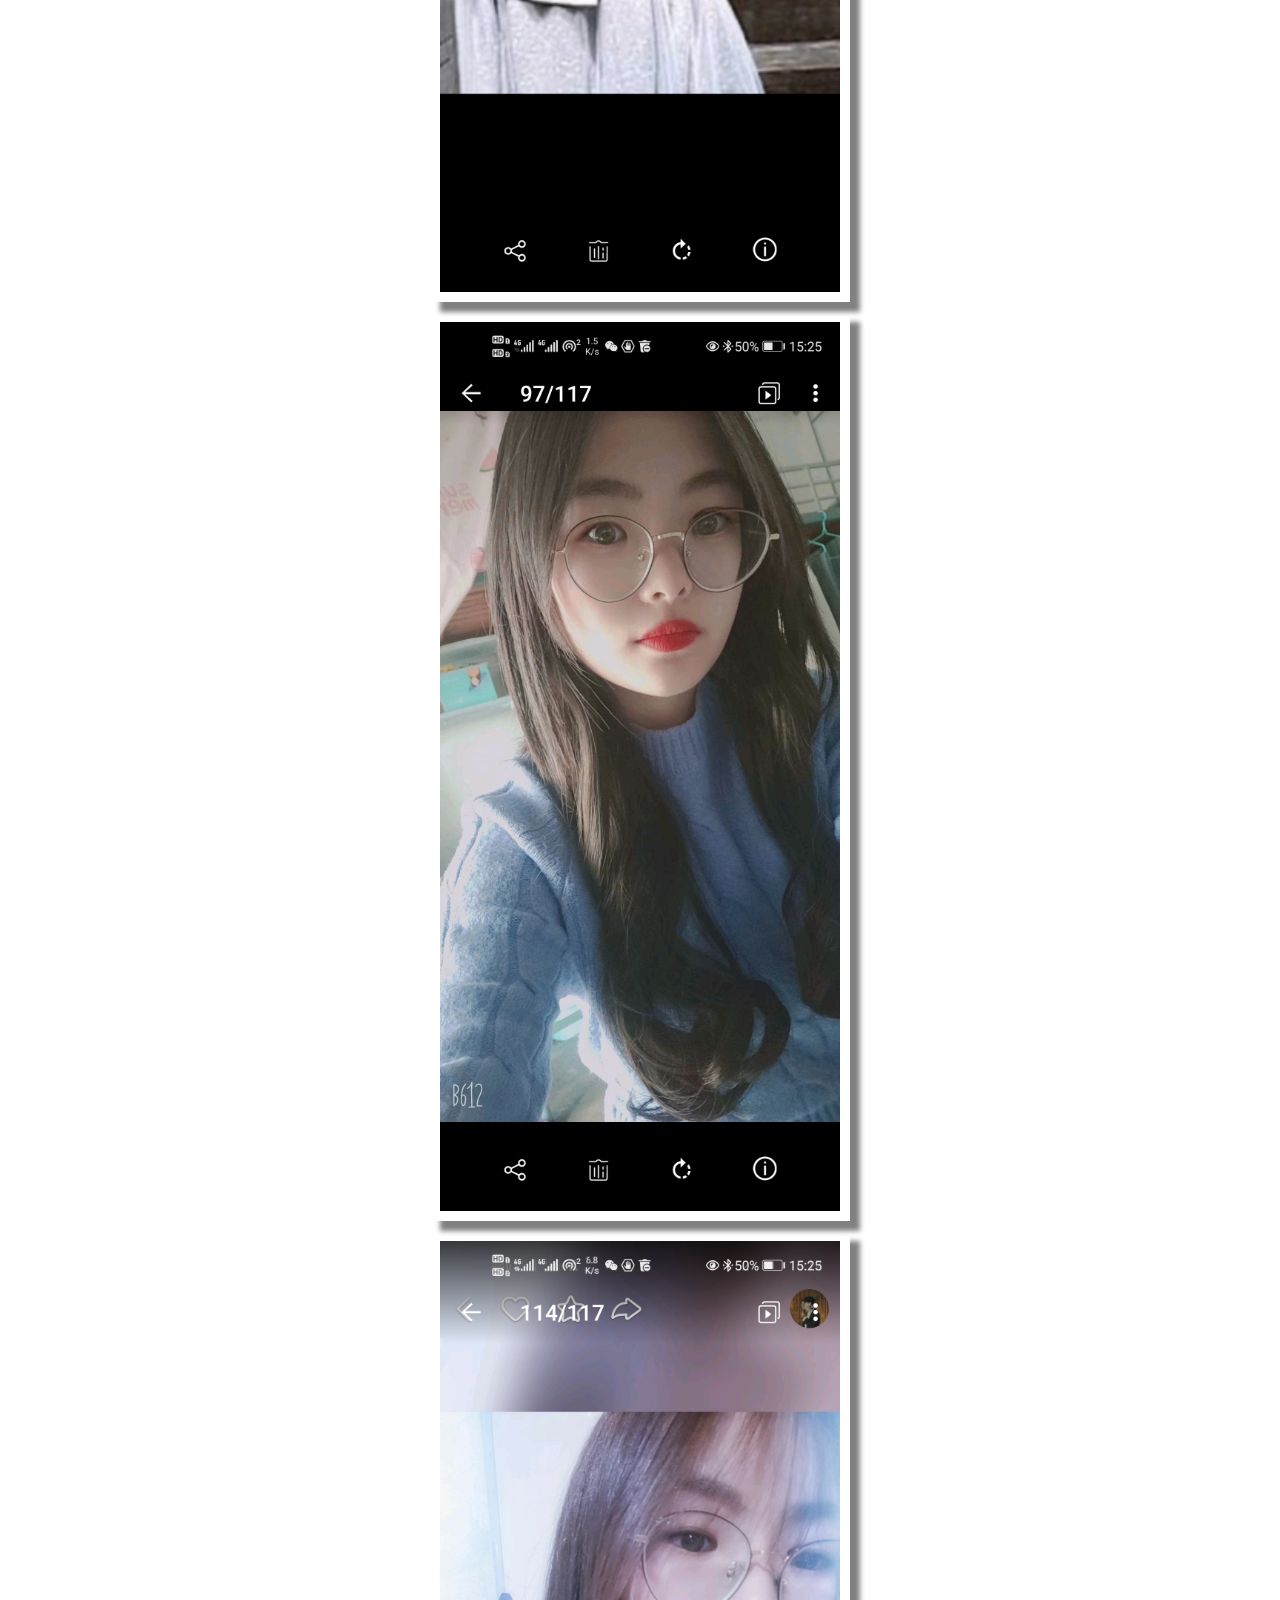
<file: 3.html>
<!--
 * @Description: 冯艳新
 * @version: 1.0
 * @Author: 
 * @Date: 2021-01-19 15:03:49
 * @LastEditors: Please set LastEditors
 * @LastEditTime: 2021-01-19 15:25:58
-->

<!DOCTYPE html>
<html lang="zh-CN">
<head>
    <meta charset="UTF-8">
    <meta name="viewport" content="width=device-width, initial-scale=1.0">
    <title>美胸齐英芳"</title>
    <link rel="stylesheet" href="style.css">
</head>
<body>
    <img src="images/齐英芳/index.webp" alt="">
    <img src="images/齐英芳/1.webp" alt="">
    <img src="images/齐英芳/2.webp" alt="">
    <img src="images/齐英芳/3.webp" alt="">
    <img src="images/齐英芳/4.webp" alt="">
    <img src="images/齐英芳/5.webp" alt="">
    <img src="images/齐英芳/6.webp" alt="">
    <img src="images/齐英芳/7.webp" alt="">
    <img src="images/齐英芳/8.webp" alt="">
    <img src="images/齐英芳/9.webp" alt="">
    <img src="images/齐英芳/10.webp" alt="">
    <img src="images/齐英芳/11.webp" alt="">
    <img src="images/齐英芳/12.webp" alt="">
    <img src="images/齐英芳/12.webp" alt="">
    <img src="images/齐英芳/14.webp" alt="">
    <img src="images/齐英芳/15.webp" alt="">
    <img src="images/齐英芳/16.webp" alt="">
    <img src="images/齐英芳/17.webp" alt="">
</body>
</html>
</file>
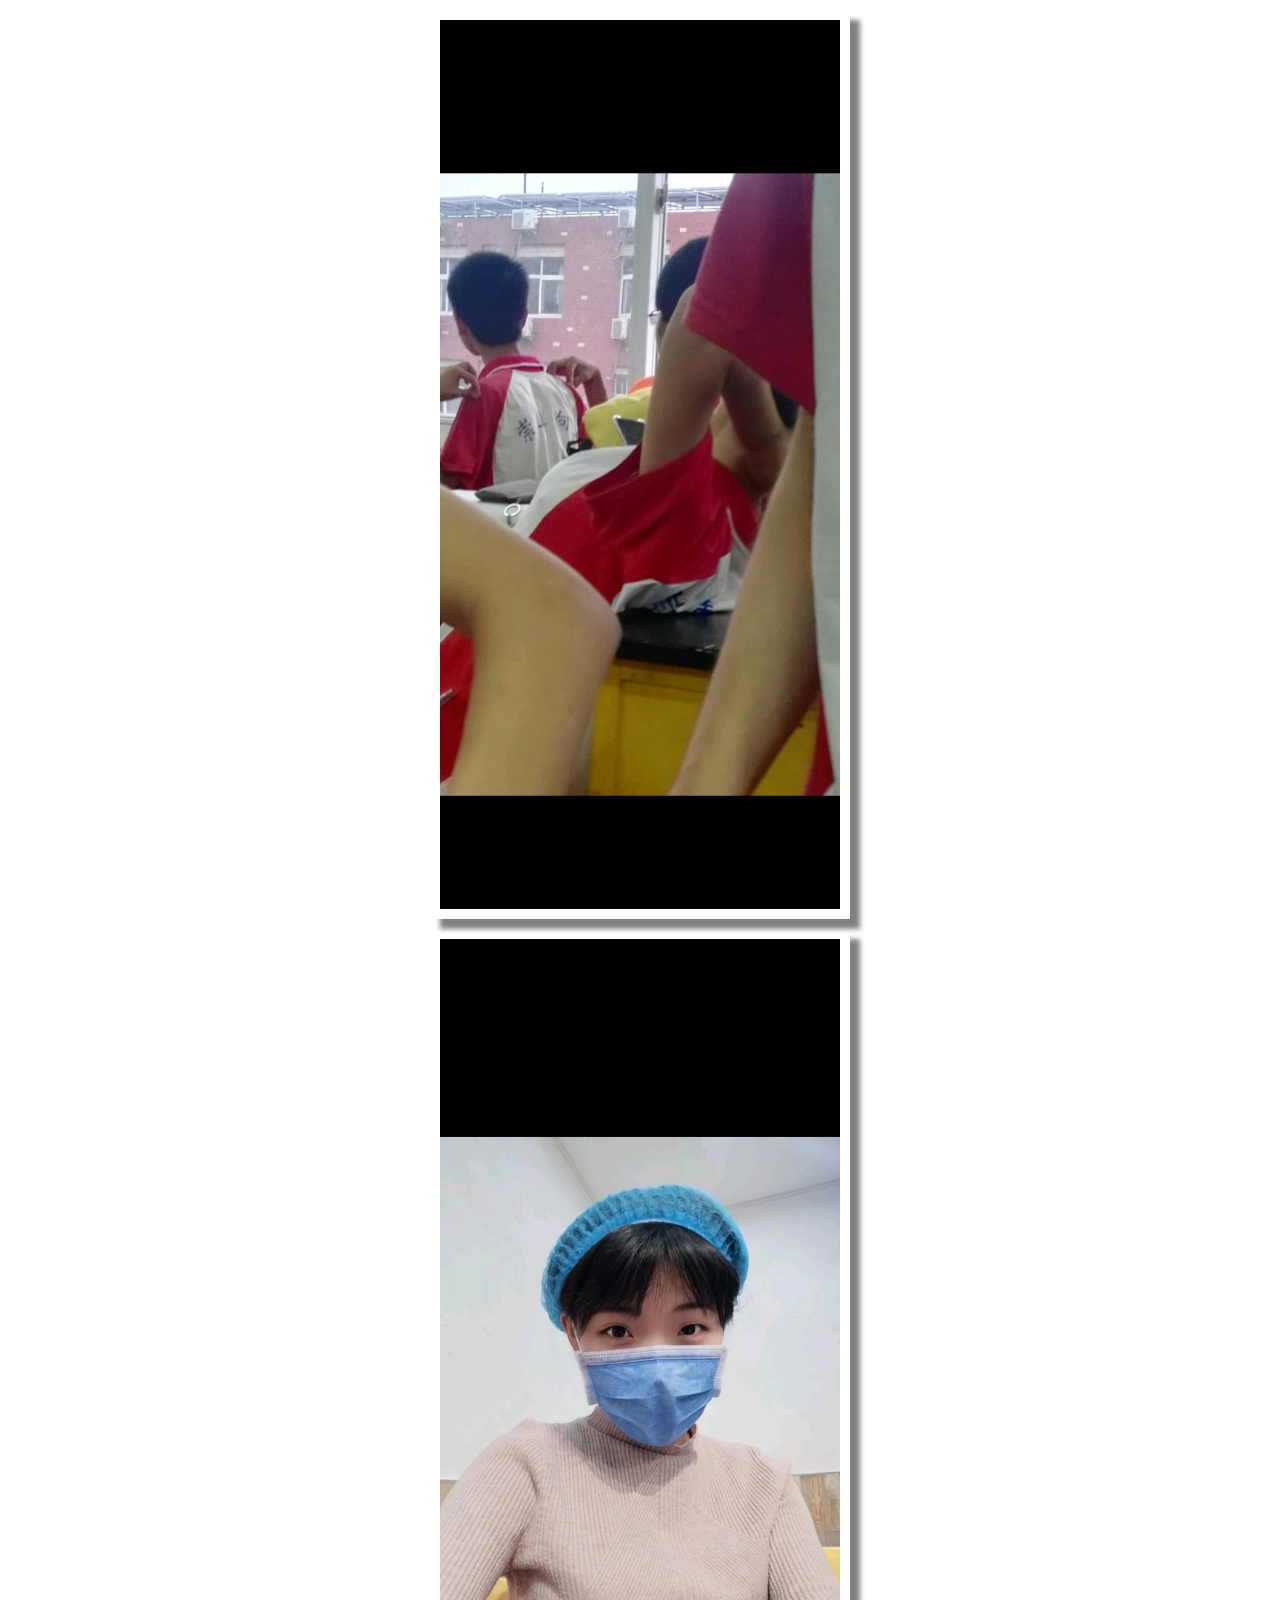
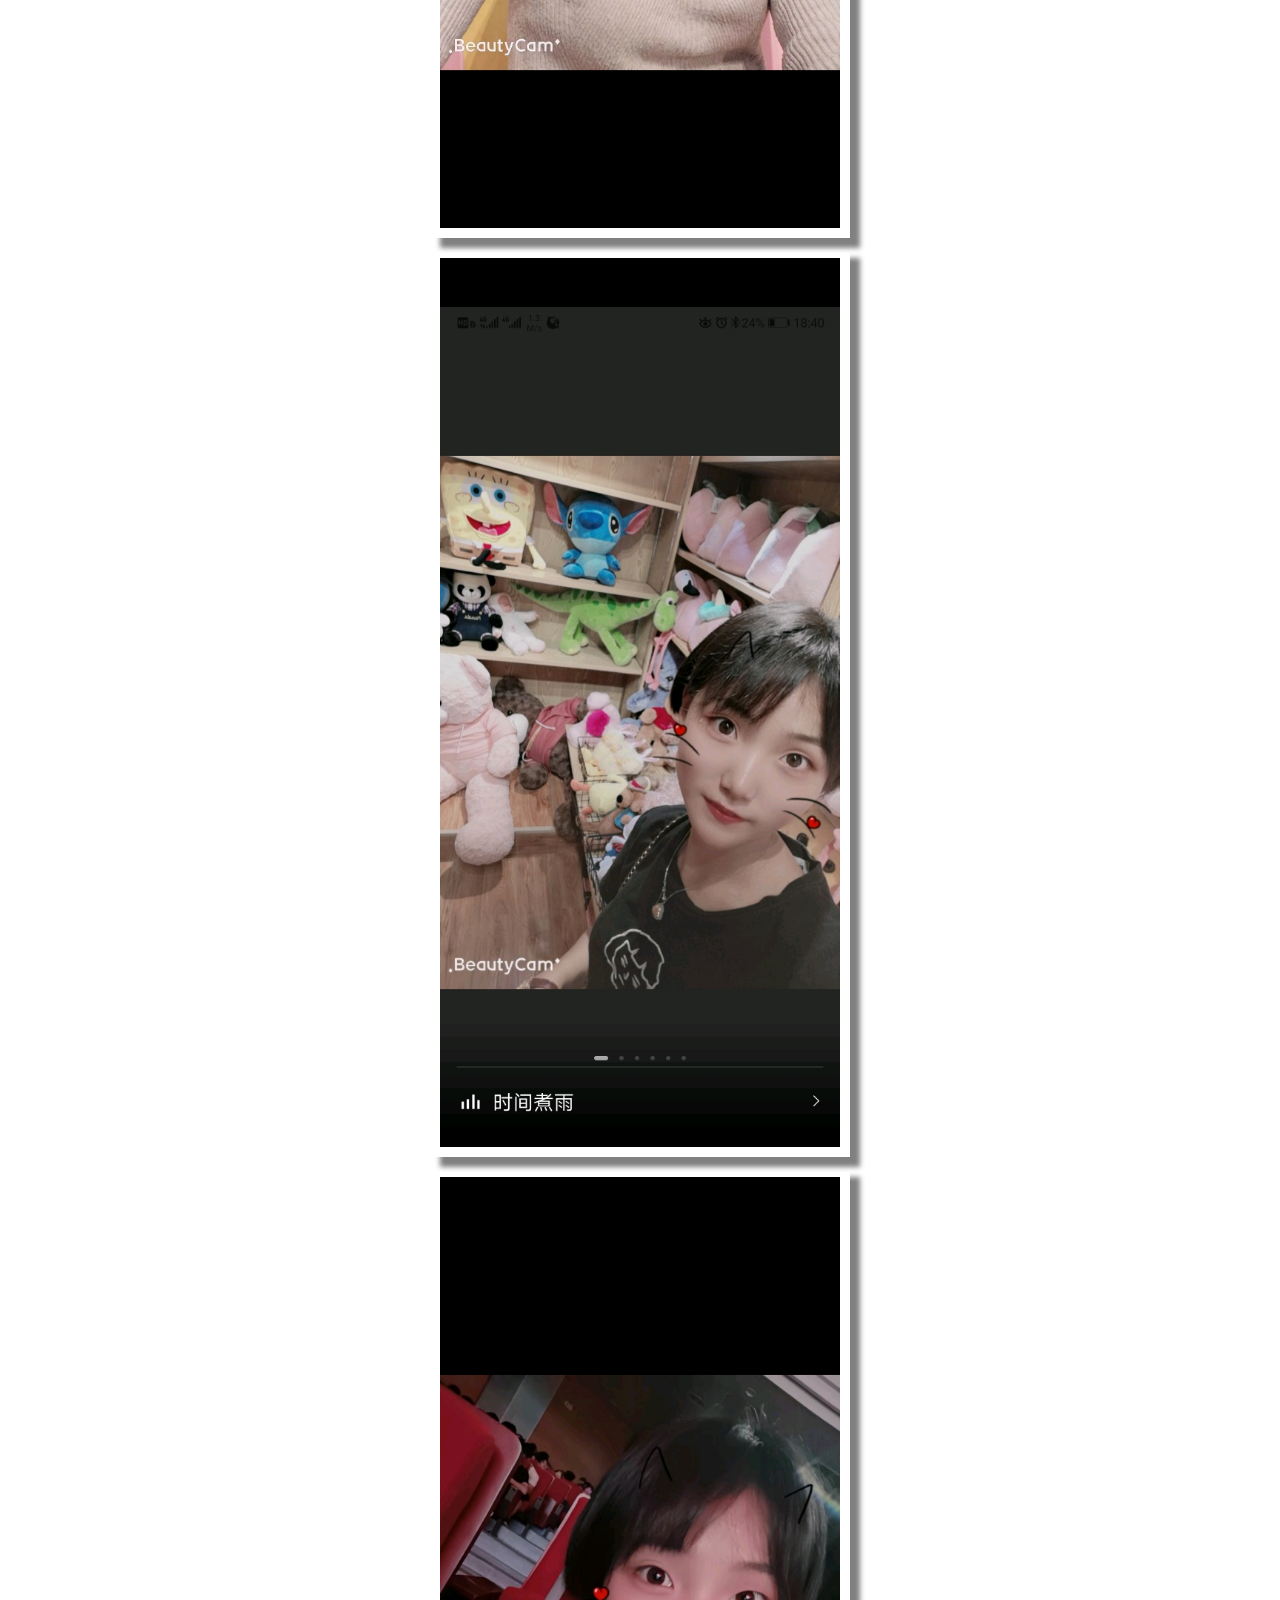
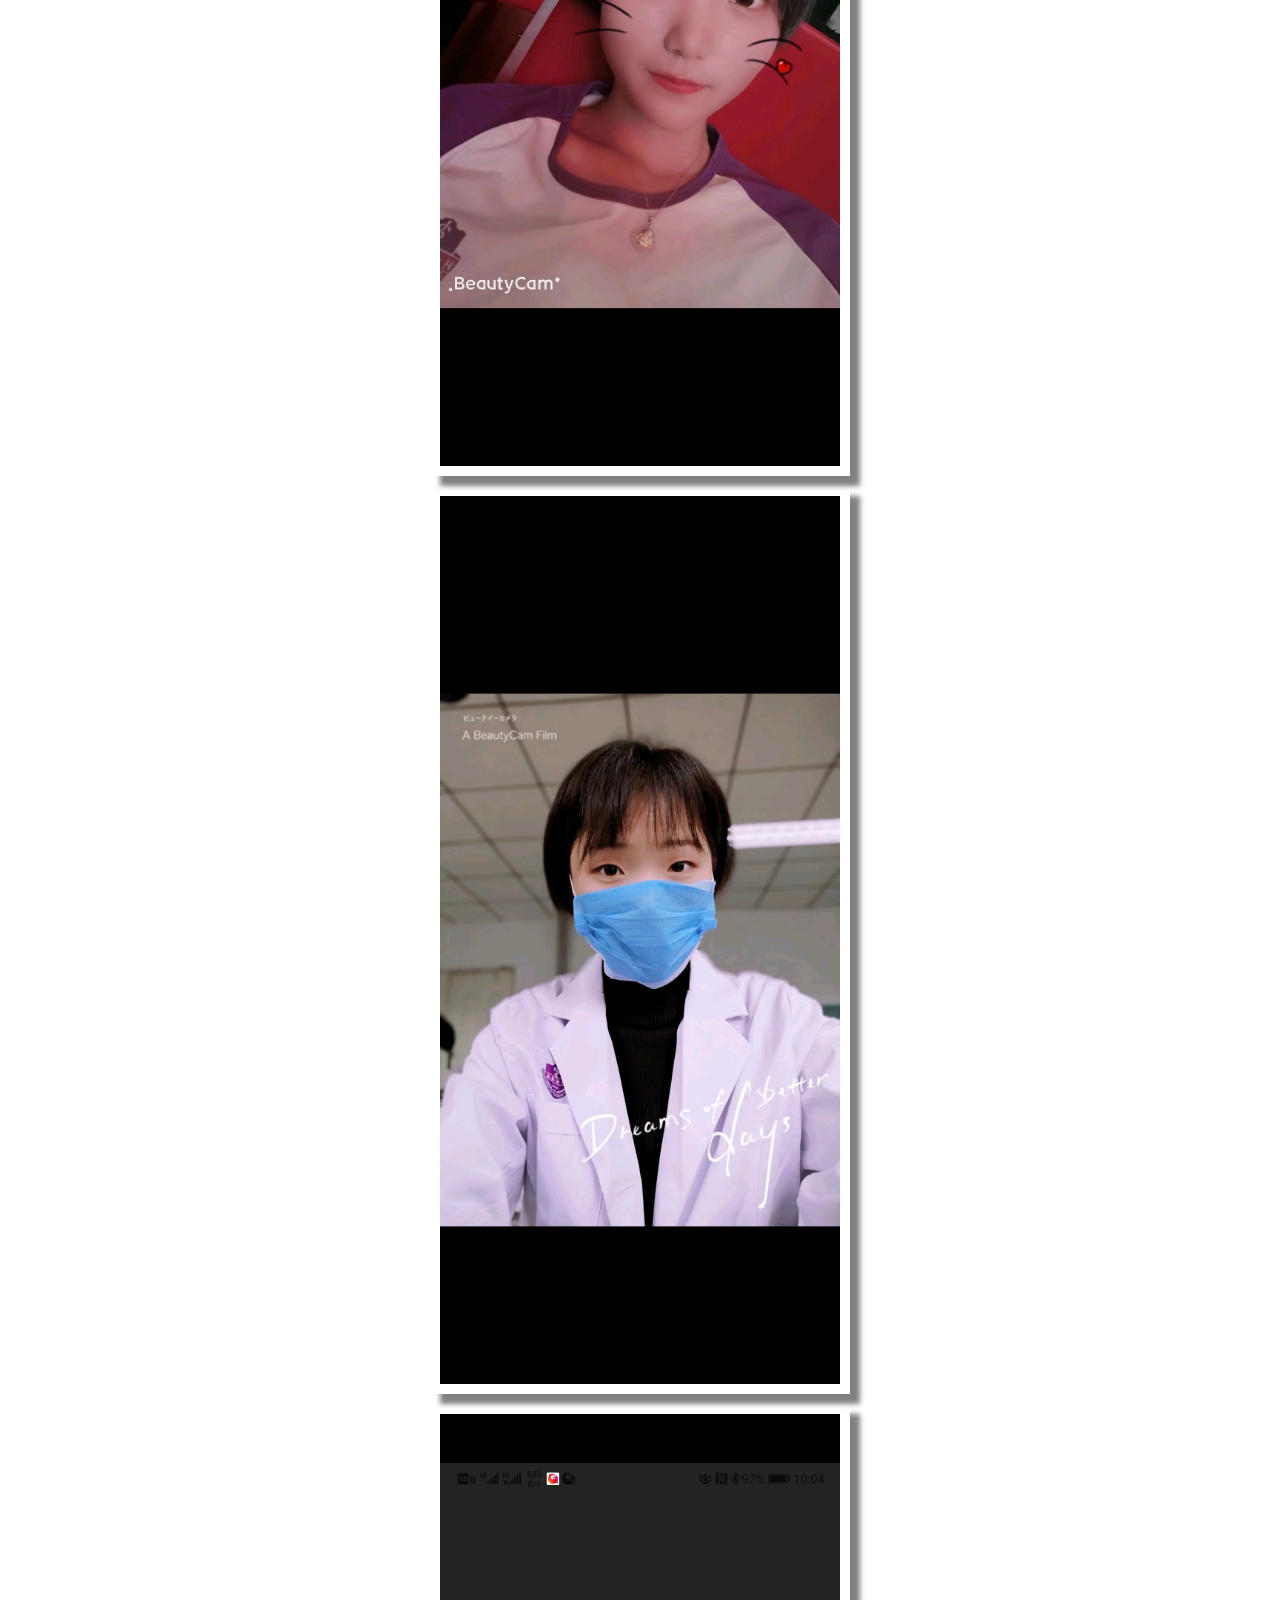
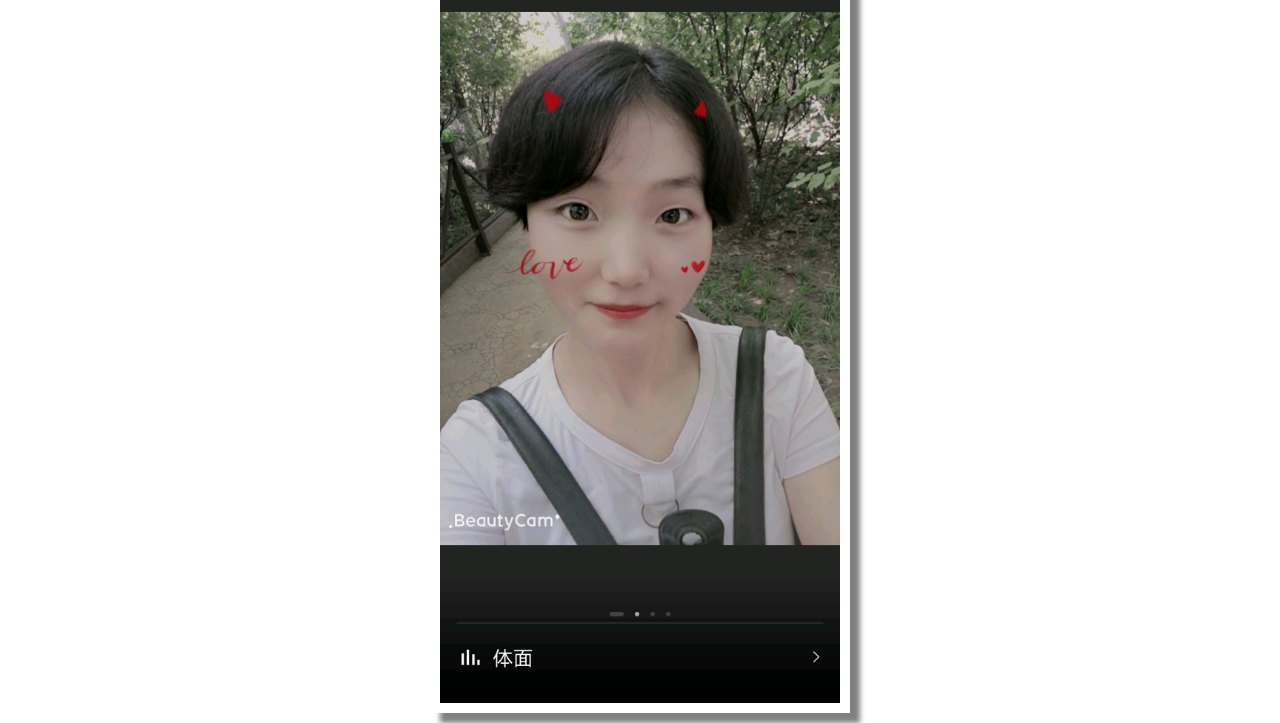
<file: 4.html>
<!--
 * @Description: 冯艳新
 * @version: 1.0
 * @Author: 
 * @Date: 2021-01-19 15:03:49
 * @LastEditors: Please set LastEditors
 * @LastEditTime: 2021-01-19 15:26:15
-->

<!DOCTYPE html>
<html lang="zh-CN">
<head>
    <meta charset="UTF-8">
    <meta name="viewport" content="width=device-width, initial-scale=1.0">
    <title>美胸郭晓洁</title>
    <link rel="stylesheet" href="style.css">
</head>
<body>
    <img src="images/郭晓洁/index.webp" alt="">
    <img src="images/郭晓洁/1.webp" alt="">
    <img src="images/郭晓洁/2.webp" alt="">
    <img src="images/郭晓洁/3.webp" alt="">
    <img src="images/郭晓洁/4.webp" alt="">
    <img src="images/郭晓洁/5.webp" alt="">
</body>
</html>
</file>
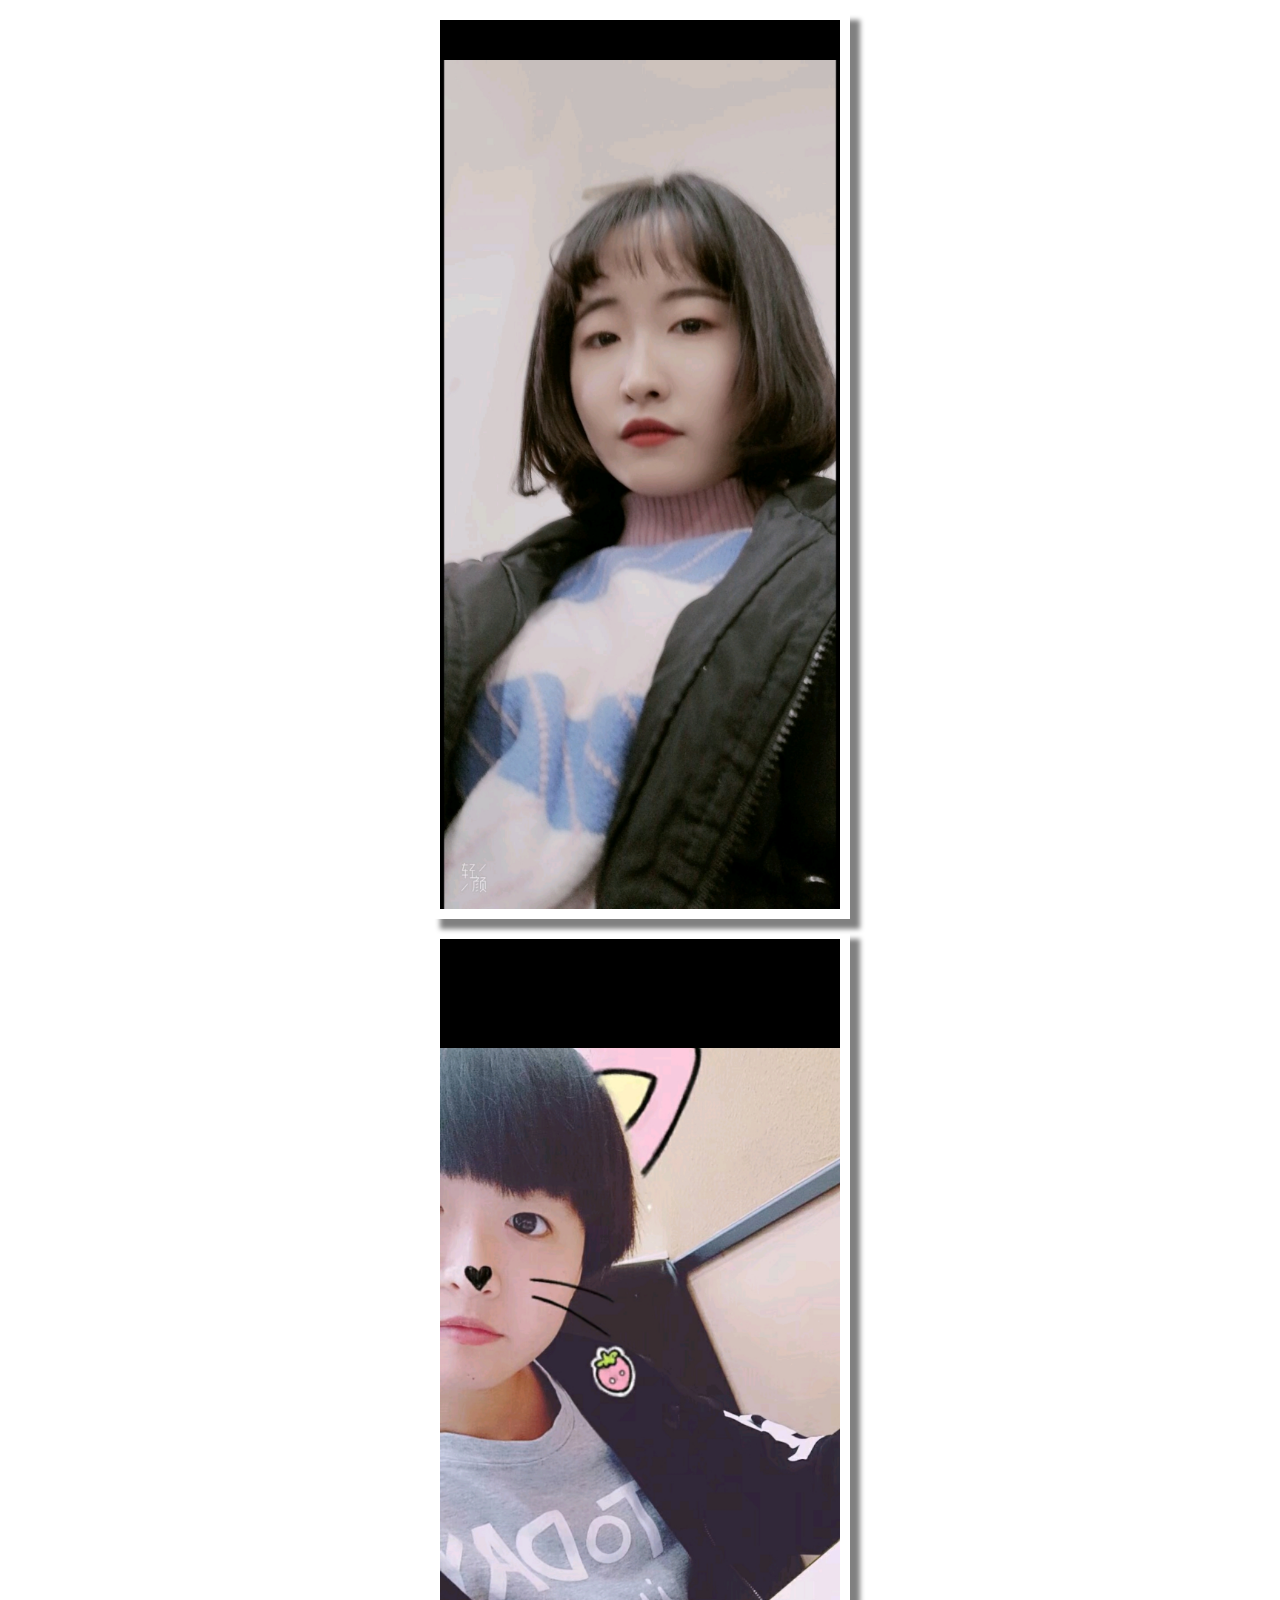
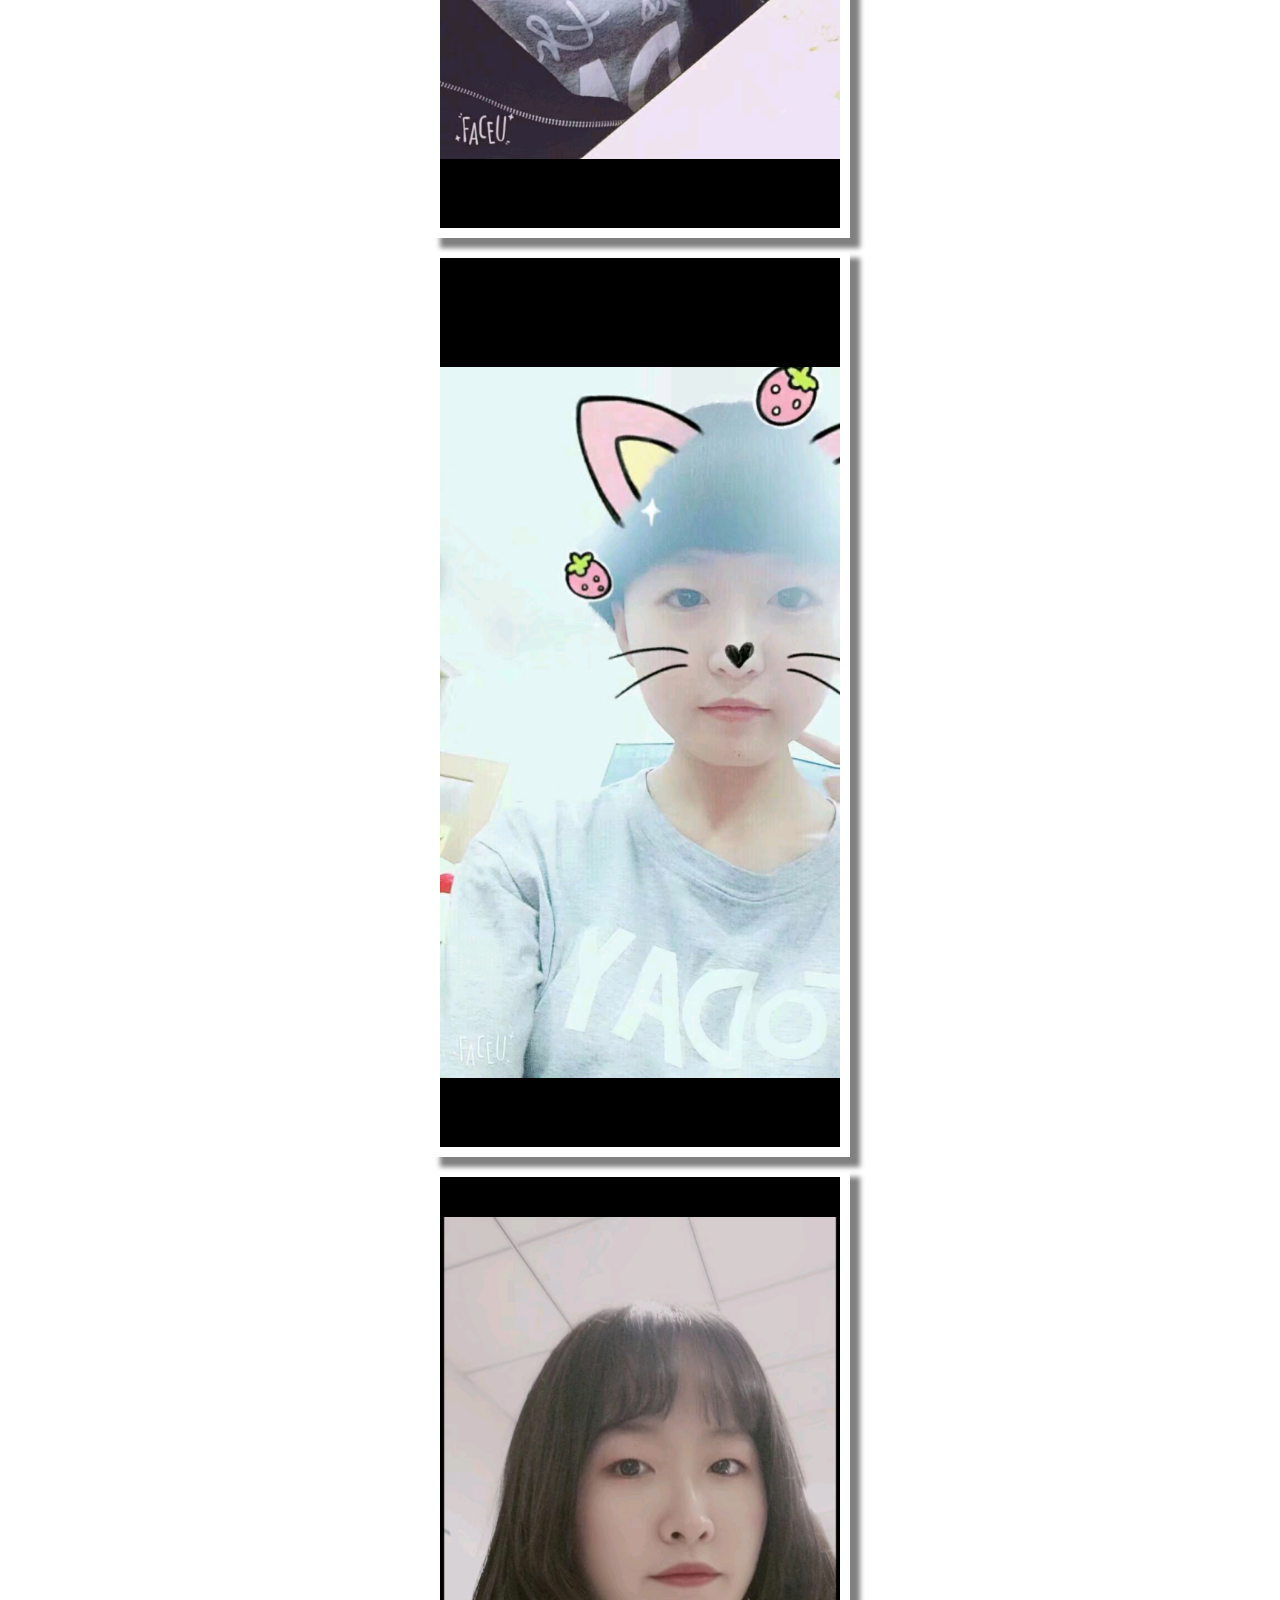
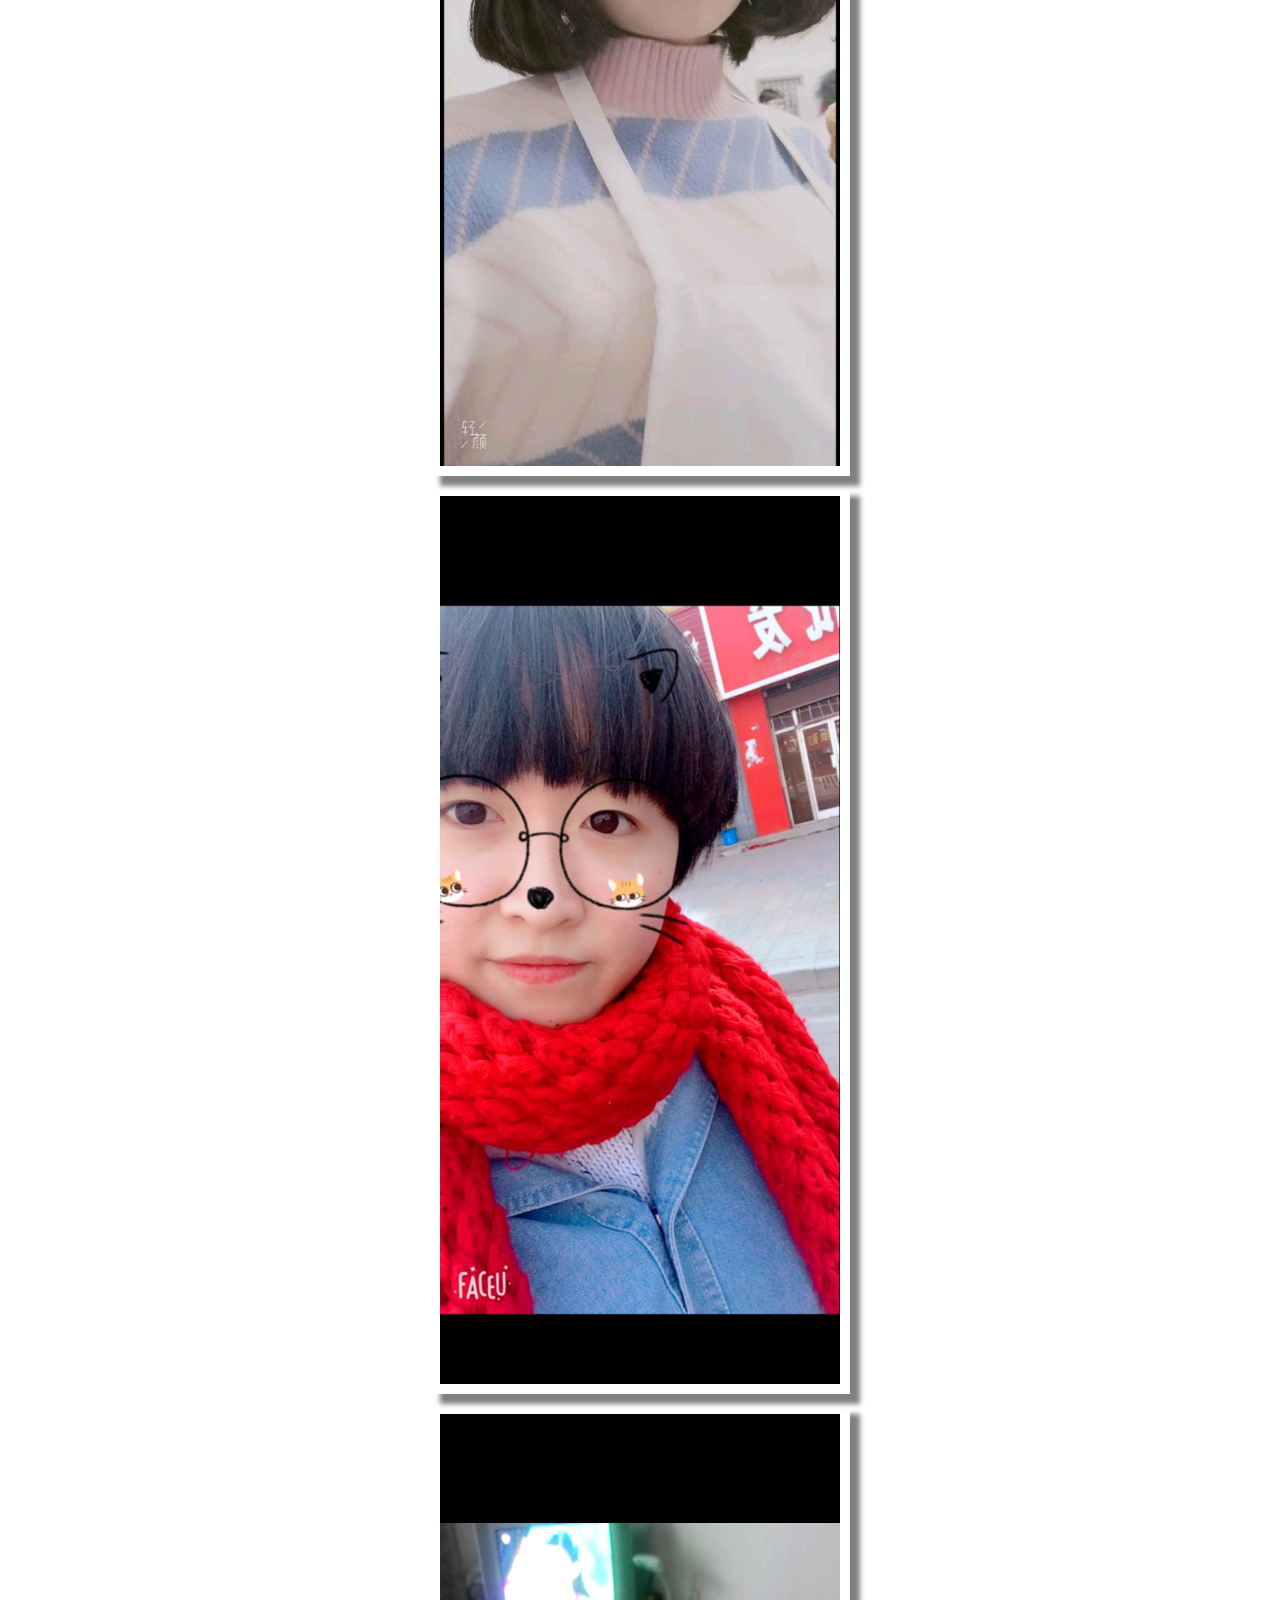
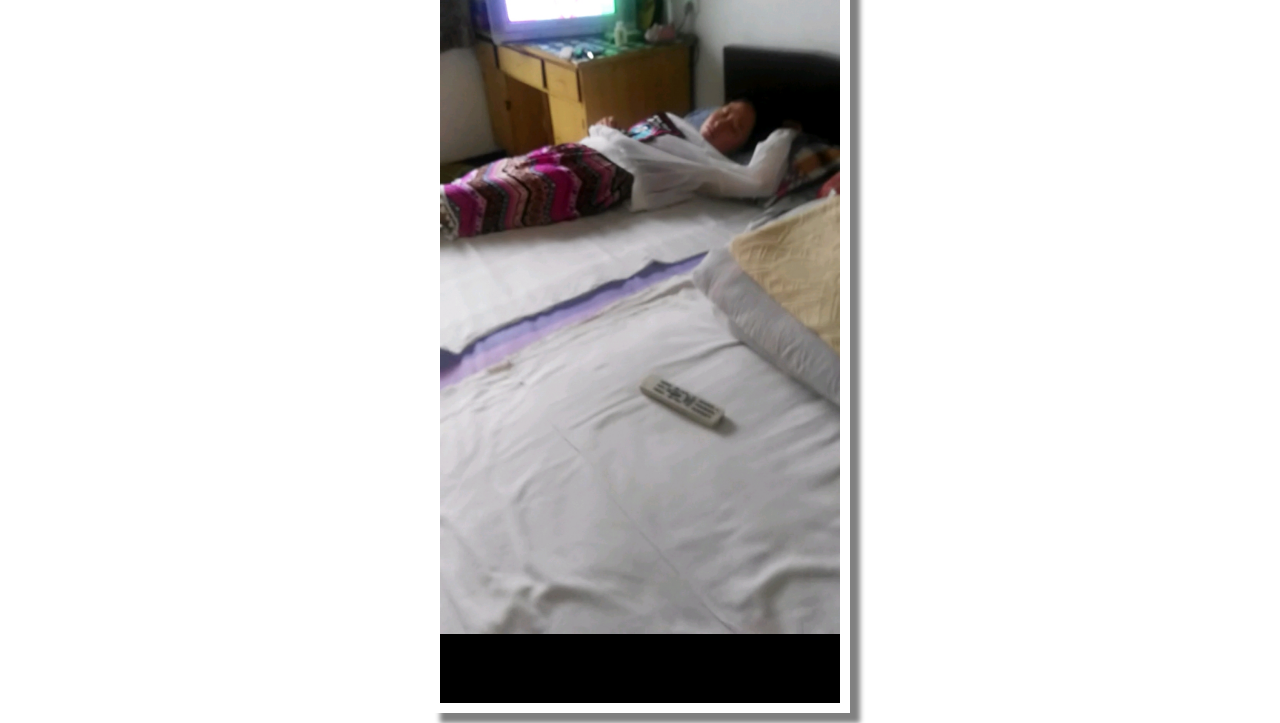
<file: 5.html>
<!--
 * @Description: 冯艳新
 * @version: 1.0
 * @Author: 
 * @Date: 2021-01-19 15:03:49
 * @LastEditors: Please set LastEditors
 * @LastEditTime: 2021-01-19 15:26:28
-->

<!DOCTYPE html>
<html lang="zh-CN">
<head>
    <meta charset="UTF-8">
    <meta name="viewport" content="width=device-width, initial-scale=1.0">
    <title>酥胸张雅宁</title>
    <link rel="stylesheet" href="style.css">
</head>
<body>
    <img src="images/张雅宁/index.webp" alt="">
    <img src="images/张雅宁/1.webp" alt="">
    <img src="images/张雅宁/2.webp" alt="">
    <img src="images/张雅宁/3.webp" alt="">
    <img src="images/张雅宁/4.webp" alt="">
    <img src="images/张雅宁/5.webp" alt="">
</body>
</html>
</file>
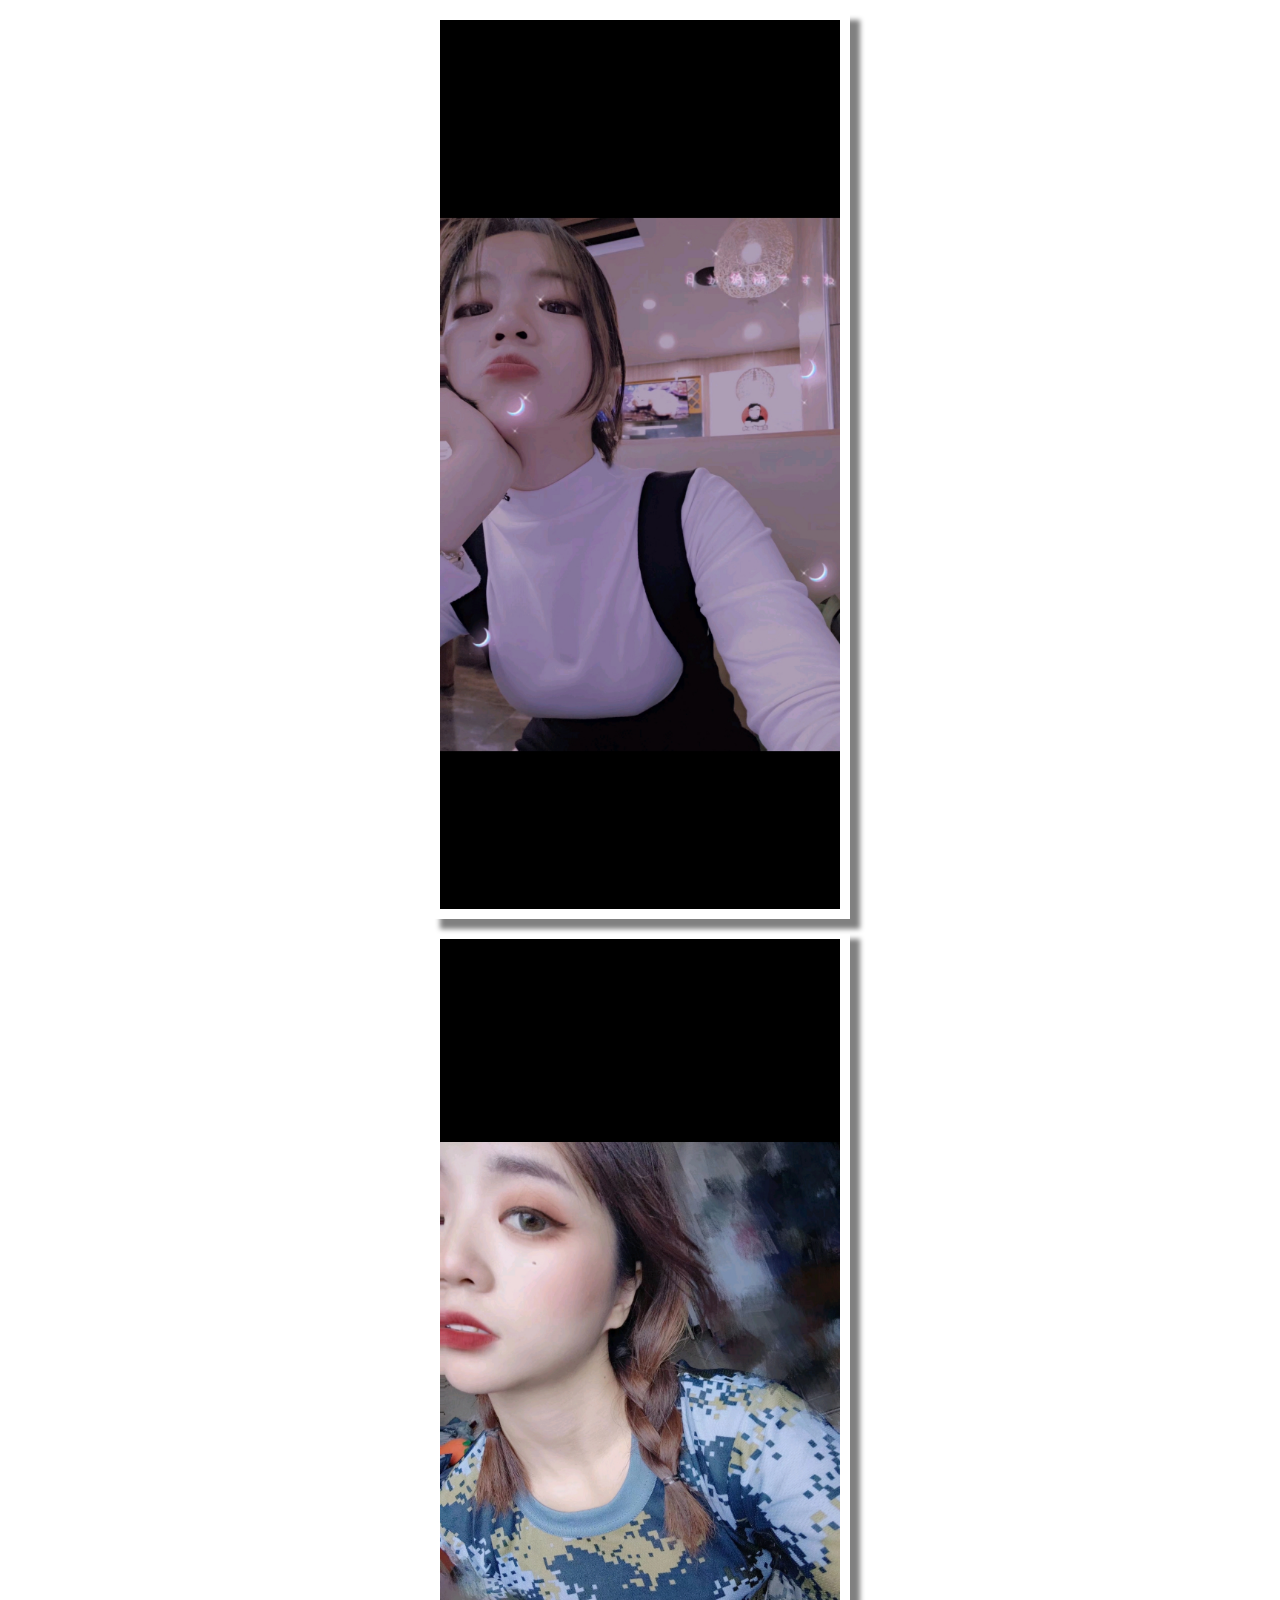
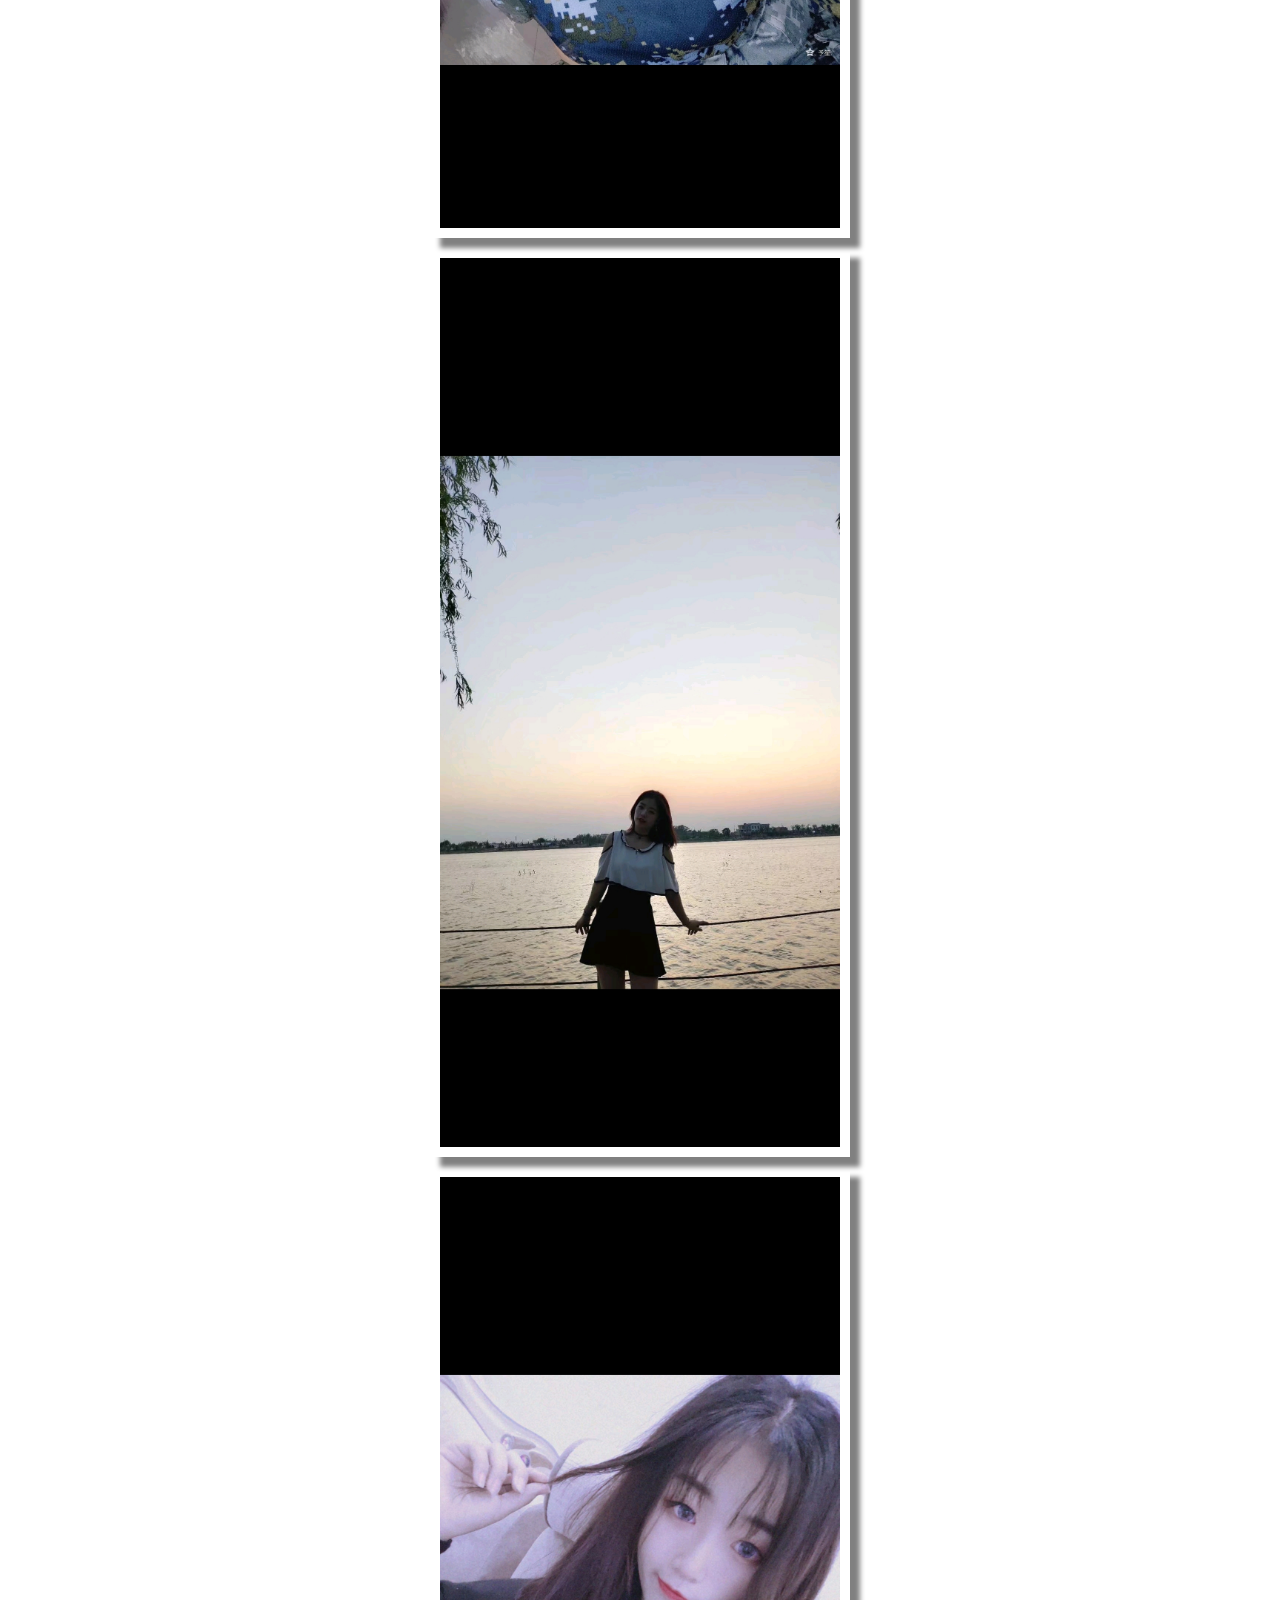
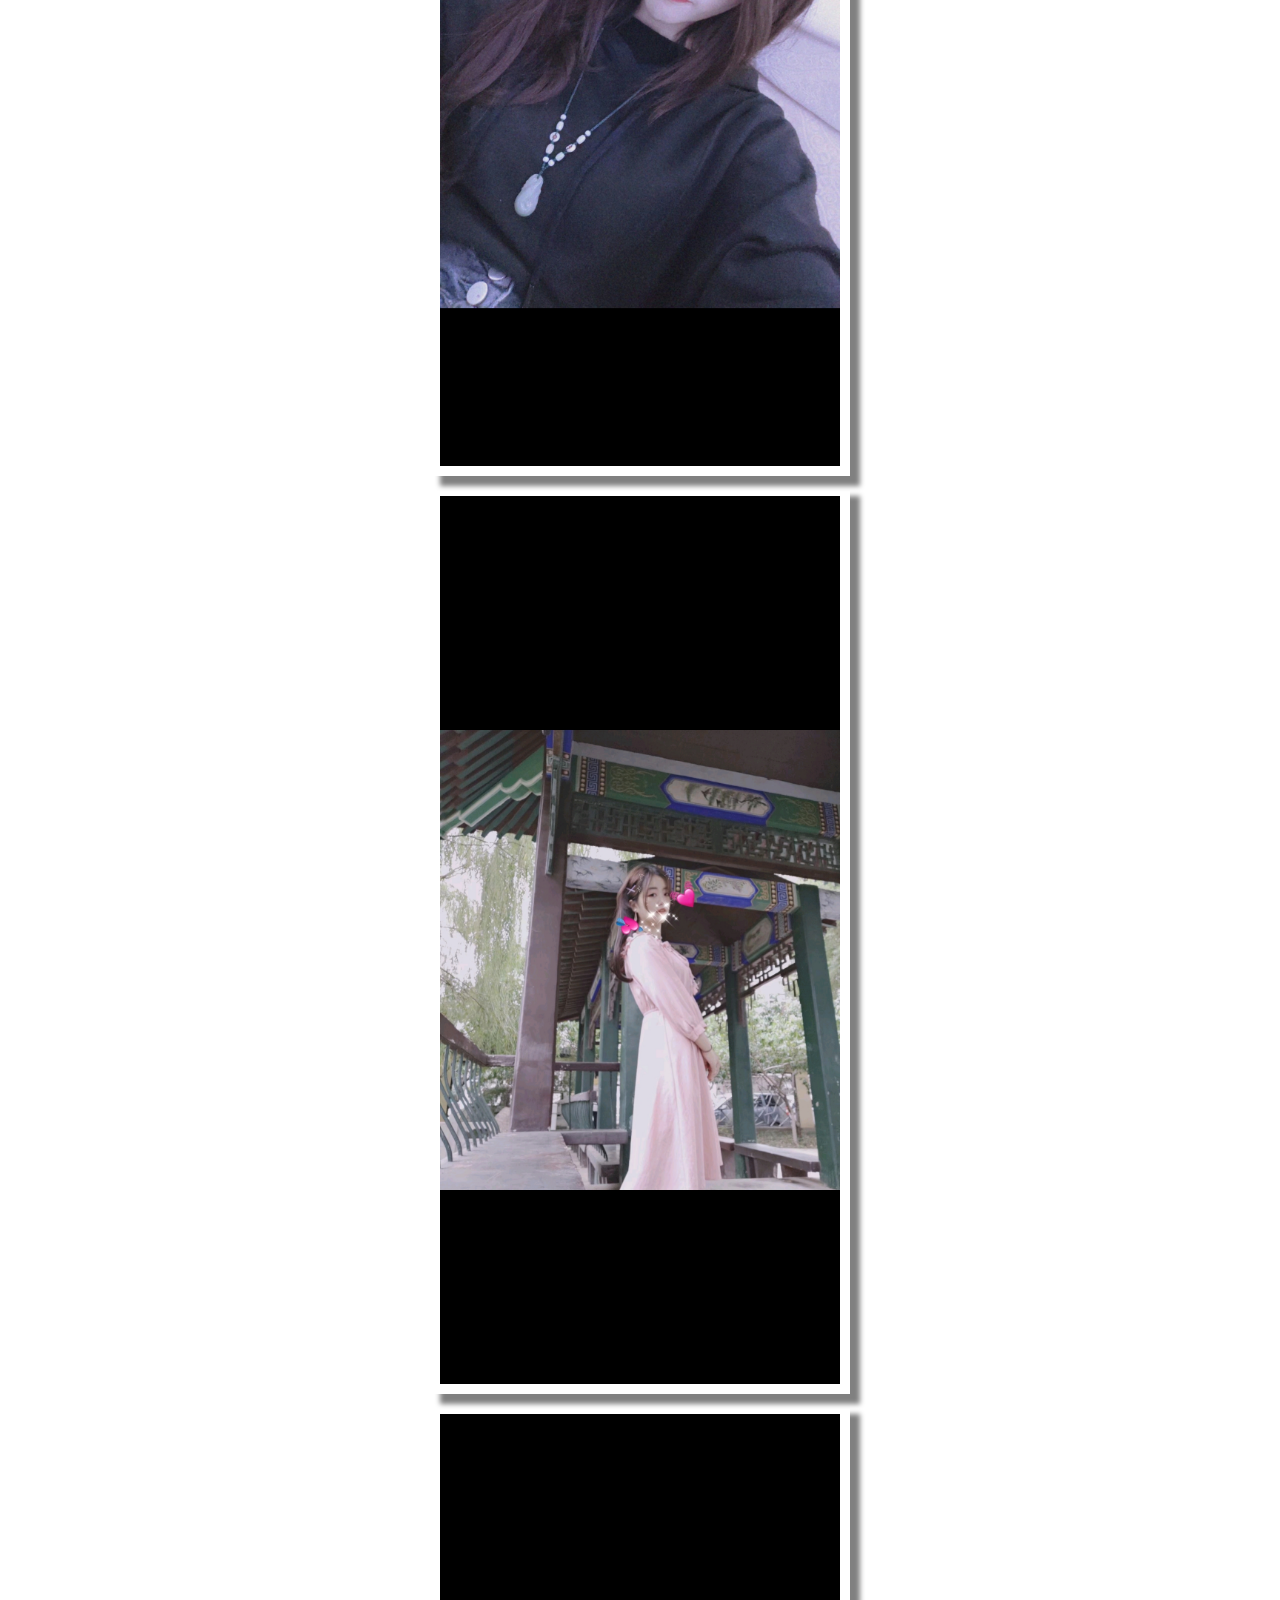
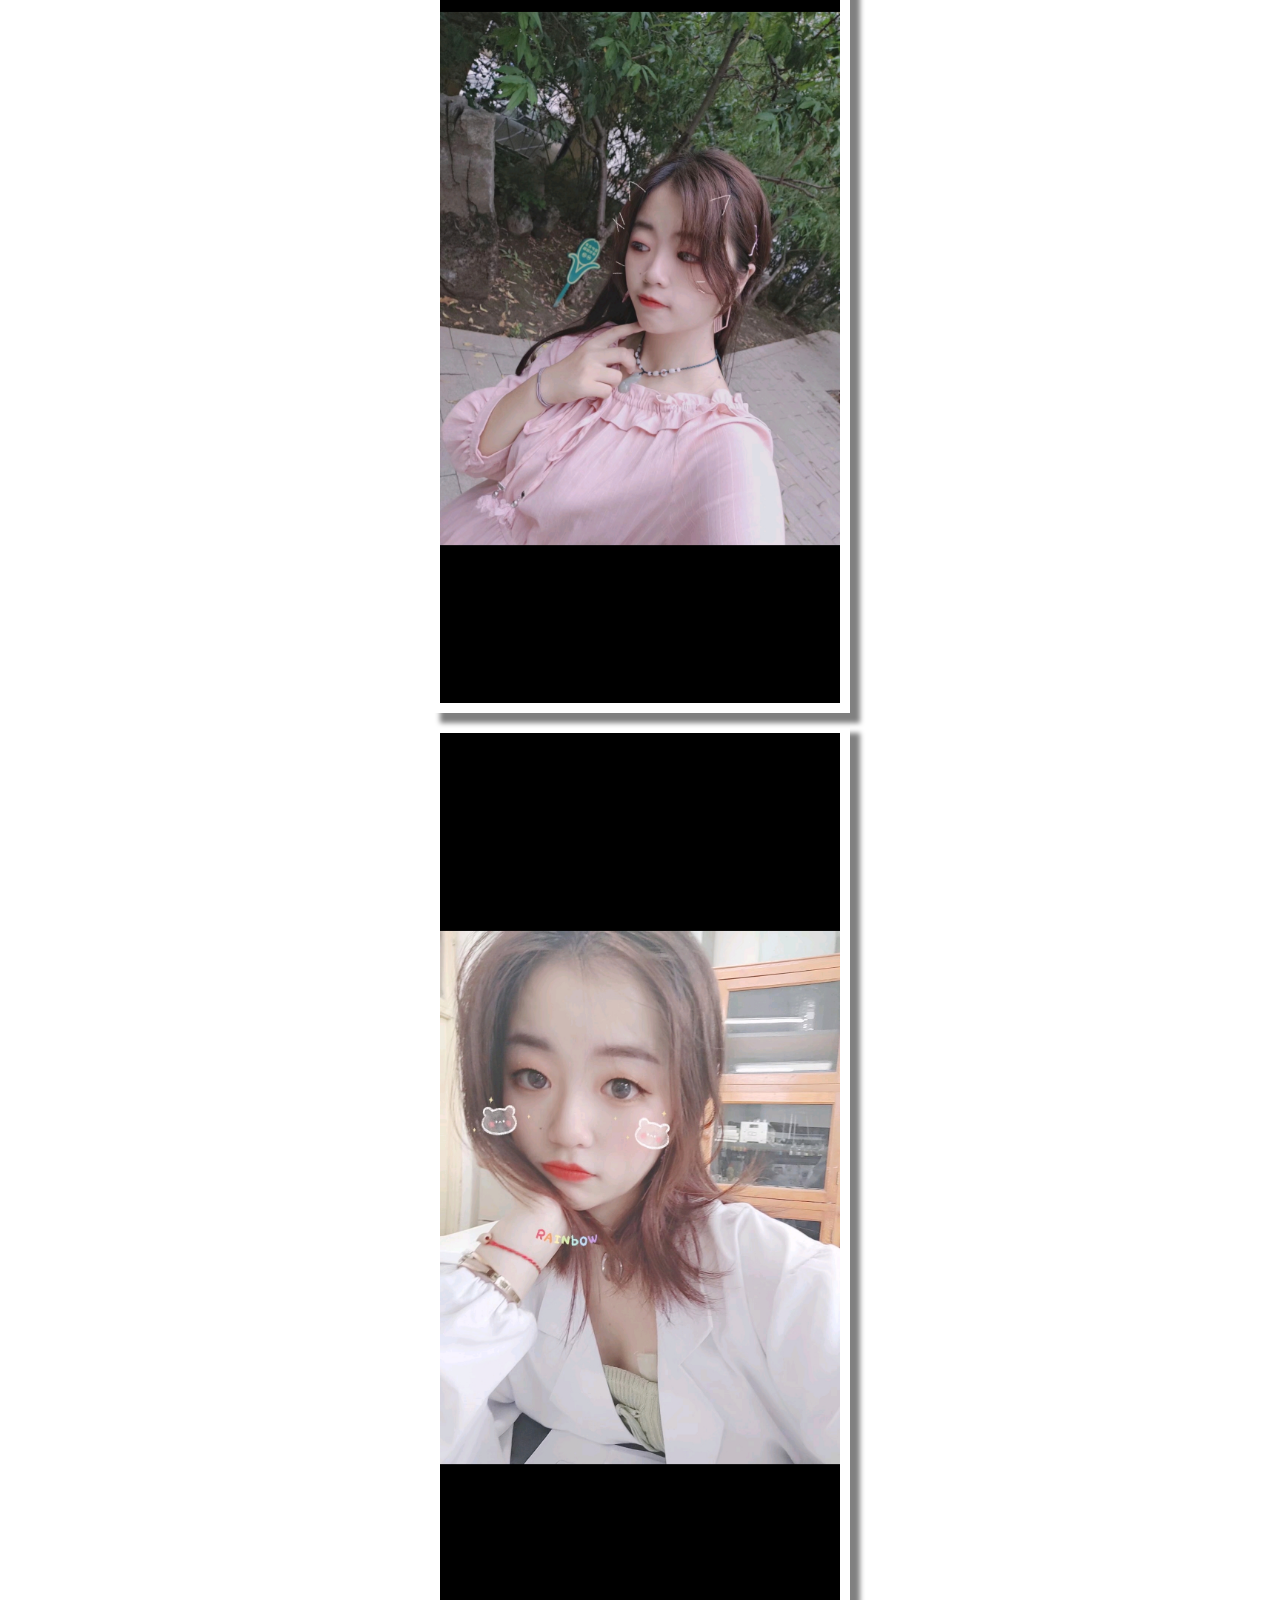
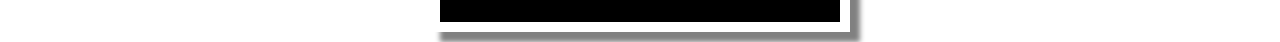
<file: 6.html>
<!--
 * @Description: 冯艳新
 * @version: 1.0
 * @Author: 
 * @Date: 2021-01-19 15:03:49
 * @LastEditors: Please set LastEditors
 * @LastEditTime: 2021-01-19 15:26:40
-->

<!DOCTYPE html>
<html lang="zh-CN">
<head>
    <meta charset="UTF-8">
    <meta name="viewport" content="width=device-width, initial-scale=1.0">
    <title>酥胸路坤月</title>
    <link rel="stylesheet" href="style.css">
</head>
<body>
    <img src="images/路坤月/index.webp" alt="">
    <img src="images/路坤月/1.webp" alt="">
    <img src="images/路坤月/2.webp" alt="">
    <img src="images/路坤月/3.webp" alt="">
    <img src="images/路坤月/4.webp" alt="">
    <img src="images/路坤月/5.webp" alt="">
    <img src="images/路坤月/6.webp" alt="">
</body>
</html>
</file>
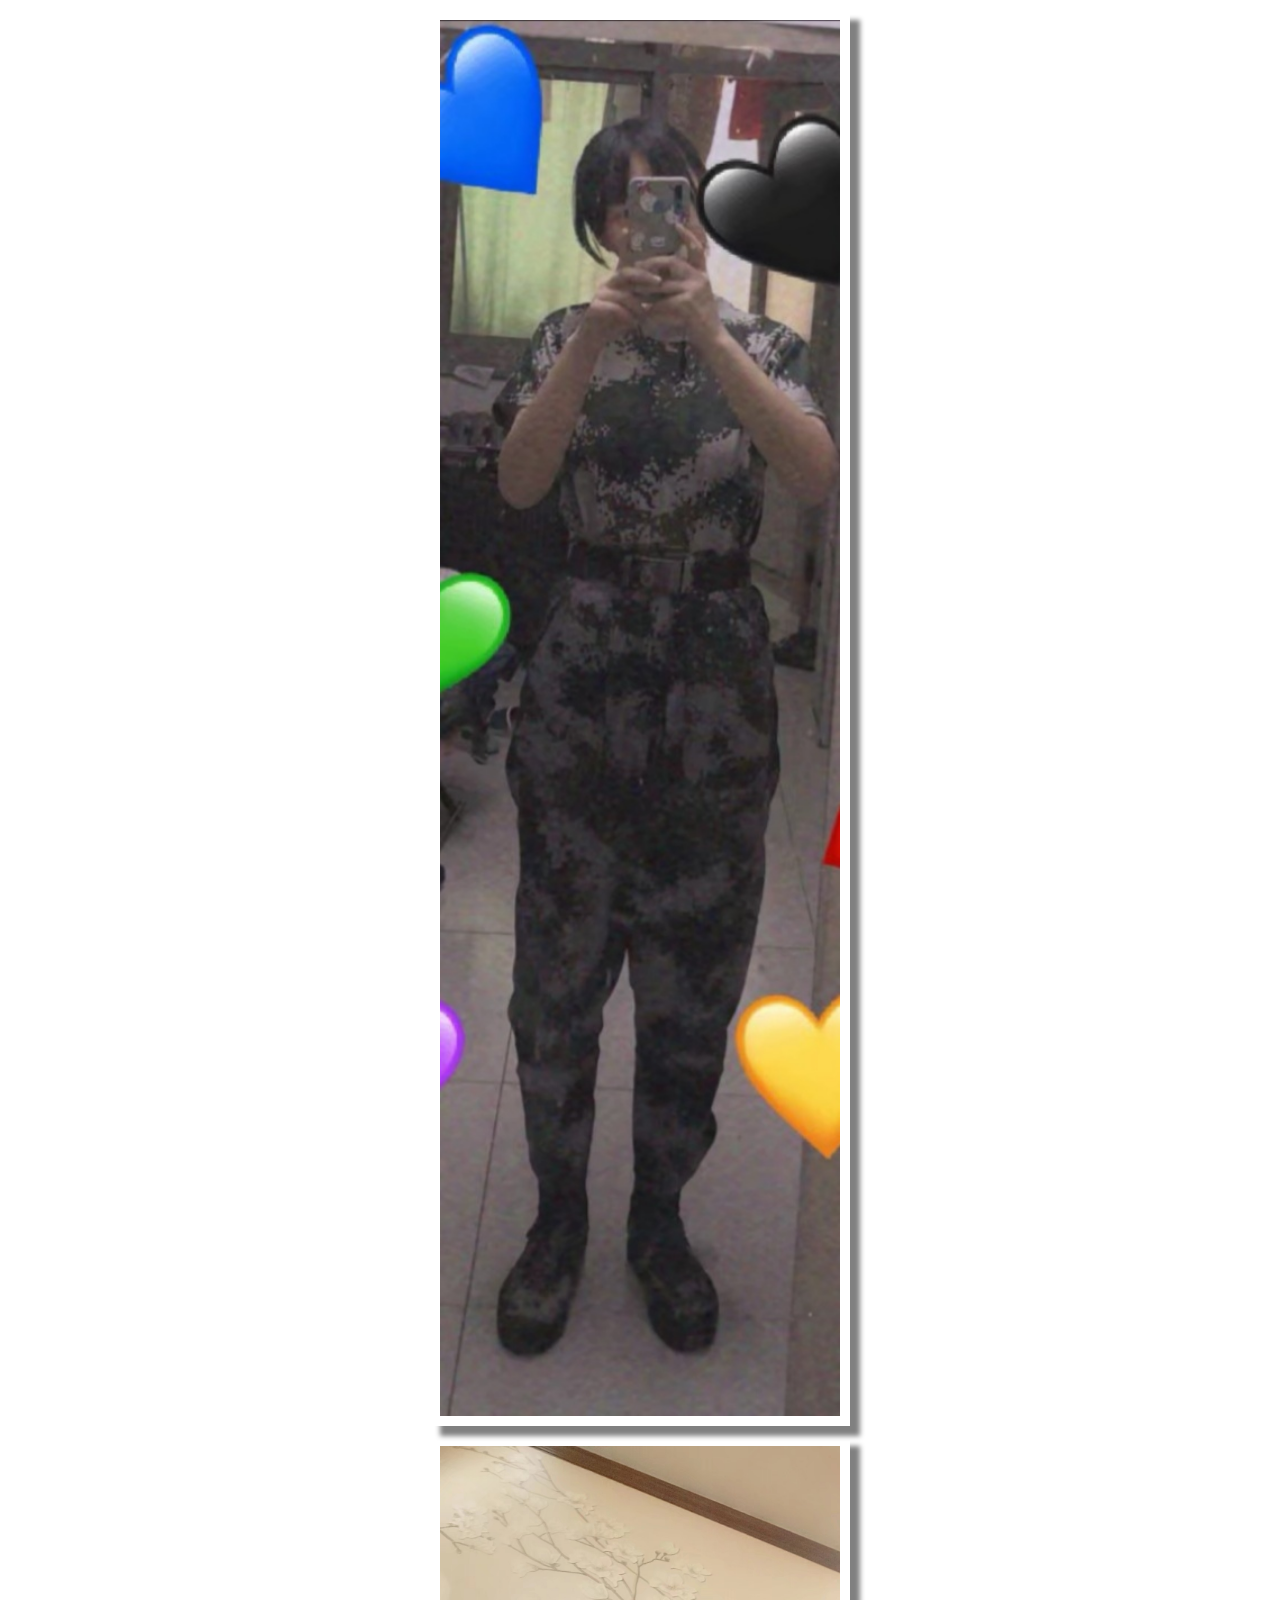
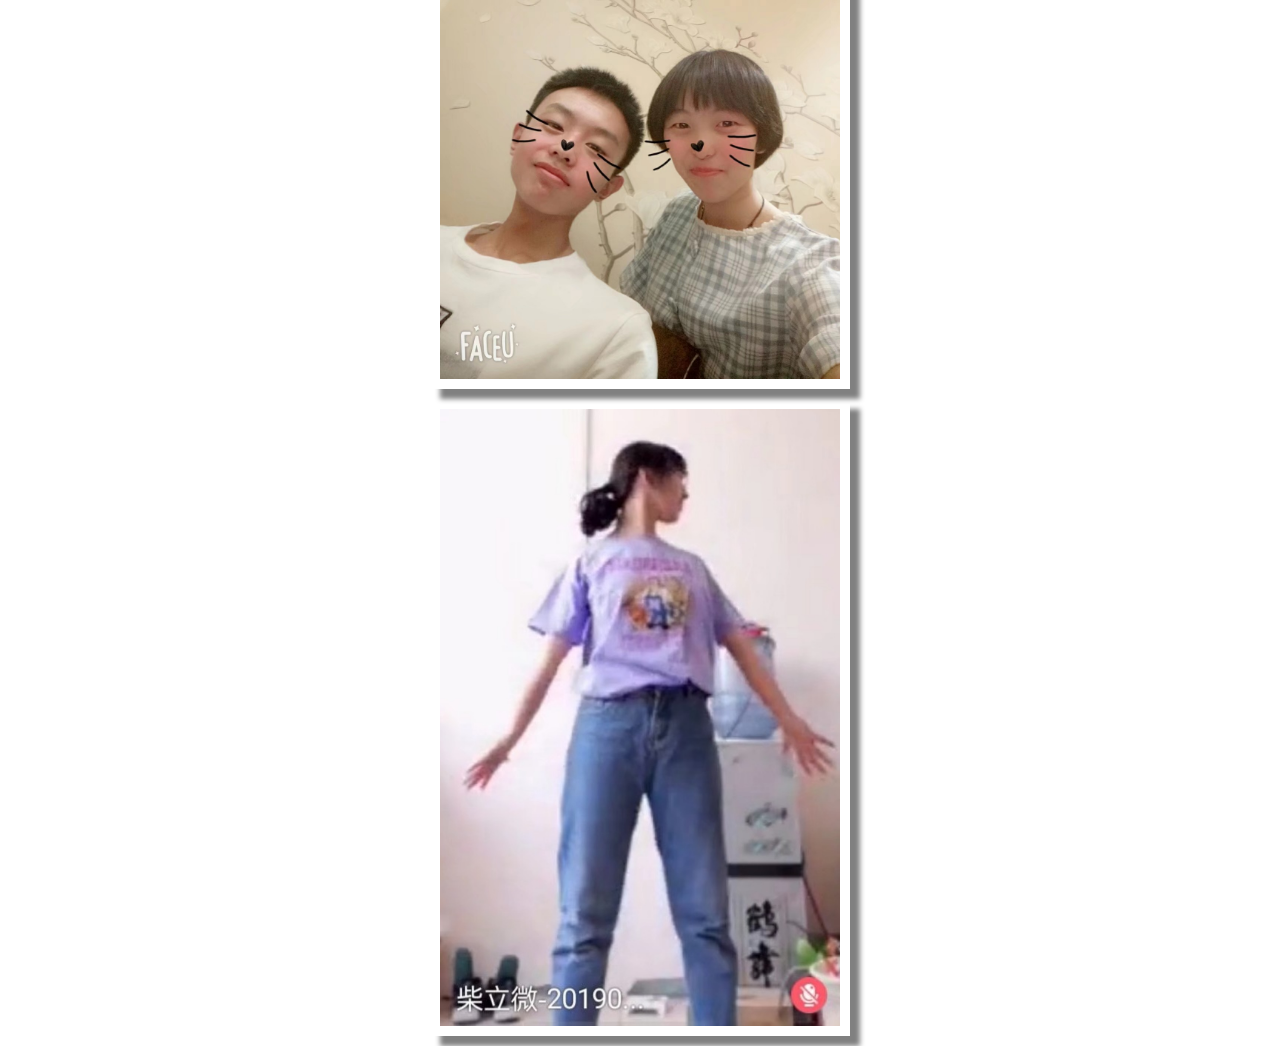
<file: 7.html>
<!--
 * @Description: 冯艳新
 * @version: 1.0
 * @Author: 
 * @Date: 2021-01-19 15:03:49
 * @LastEditors: Please set LastEditors
 * @LastEditTime: 2021-01-19 15:26:59
-->

<!DOCTYPE html>
<html lang="zh-CN">
<head>
    <meta charset="UTF-8">
    <meta name="viewport" content="width=device-width, initial-scale=1.0">
    <title>嫩胸柴立微</title>
    <link rel="stylesheet" href="style.css">
</head>
<body>
    <img src="images/柴立微/index.webp" alt="">
    <img src="images/柴立微/1.webp" alt="">
    <img src="images/柴立微/2.webp" alt="">
</body>
</html>
</file>
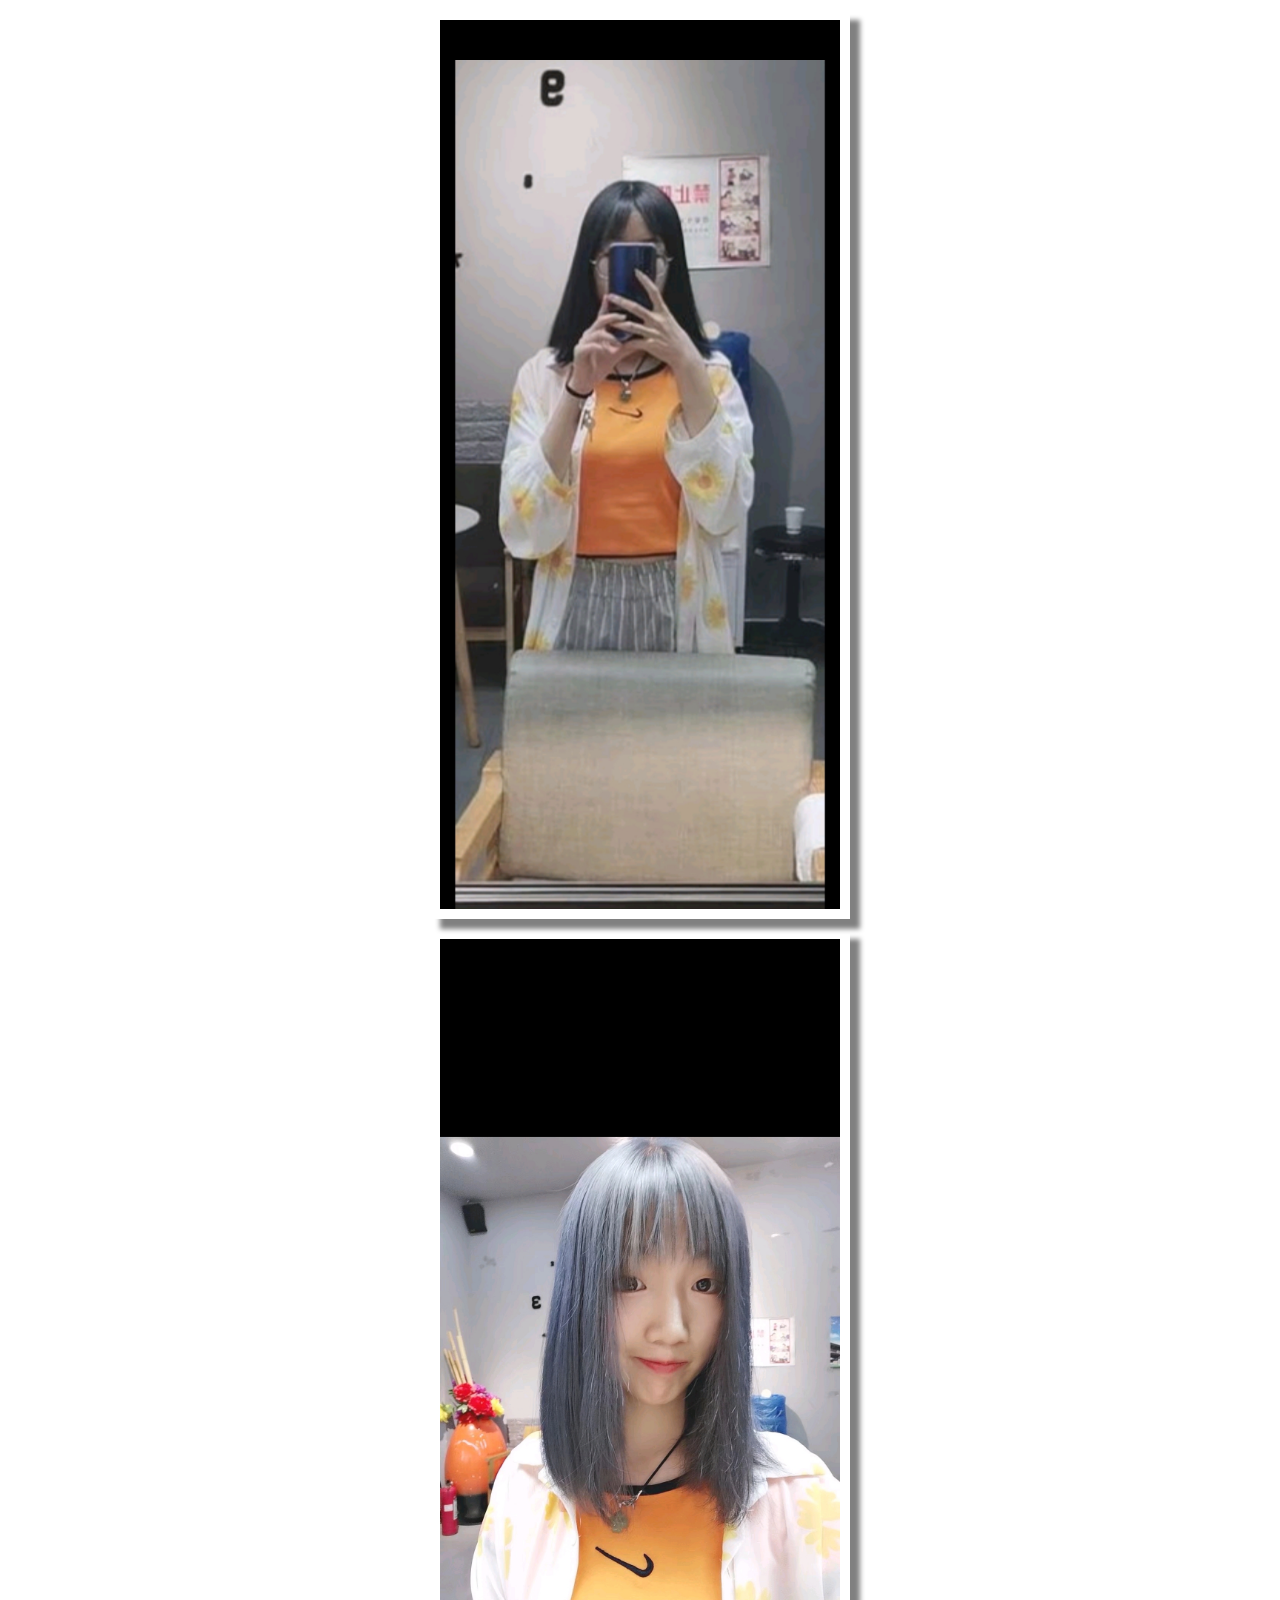
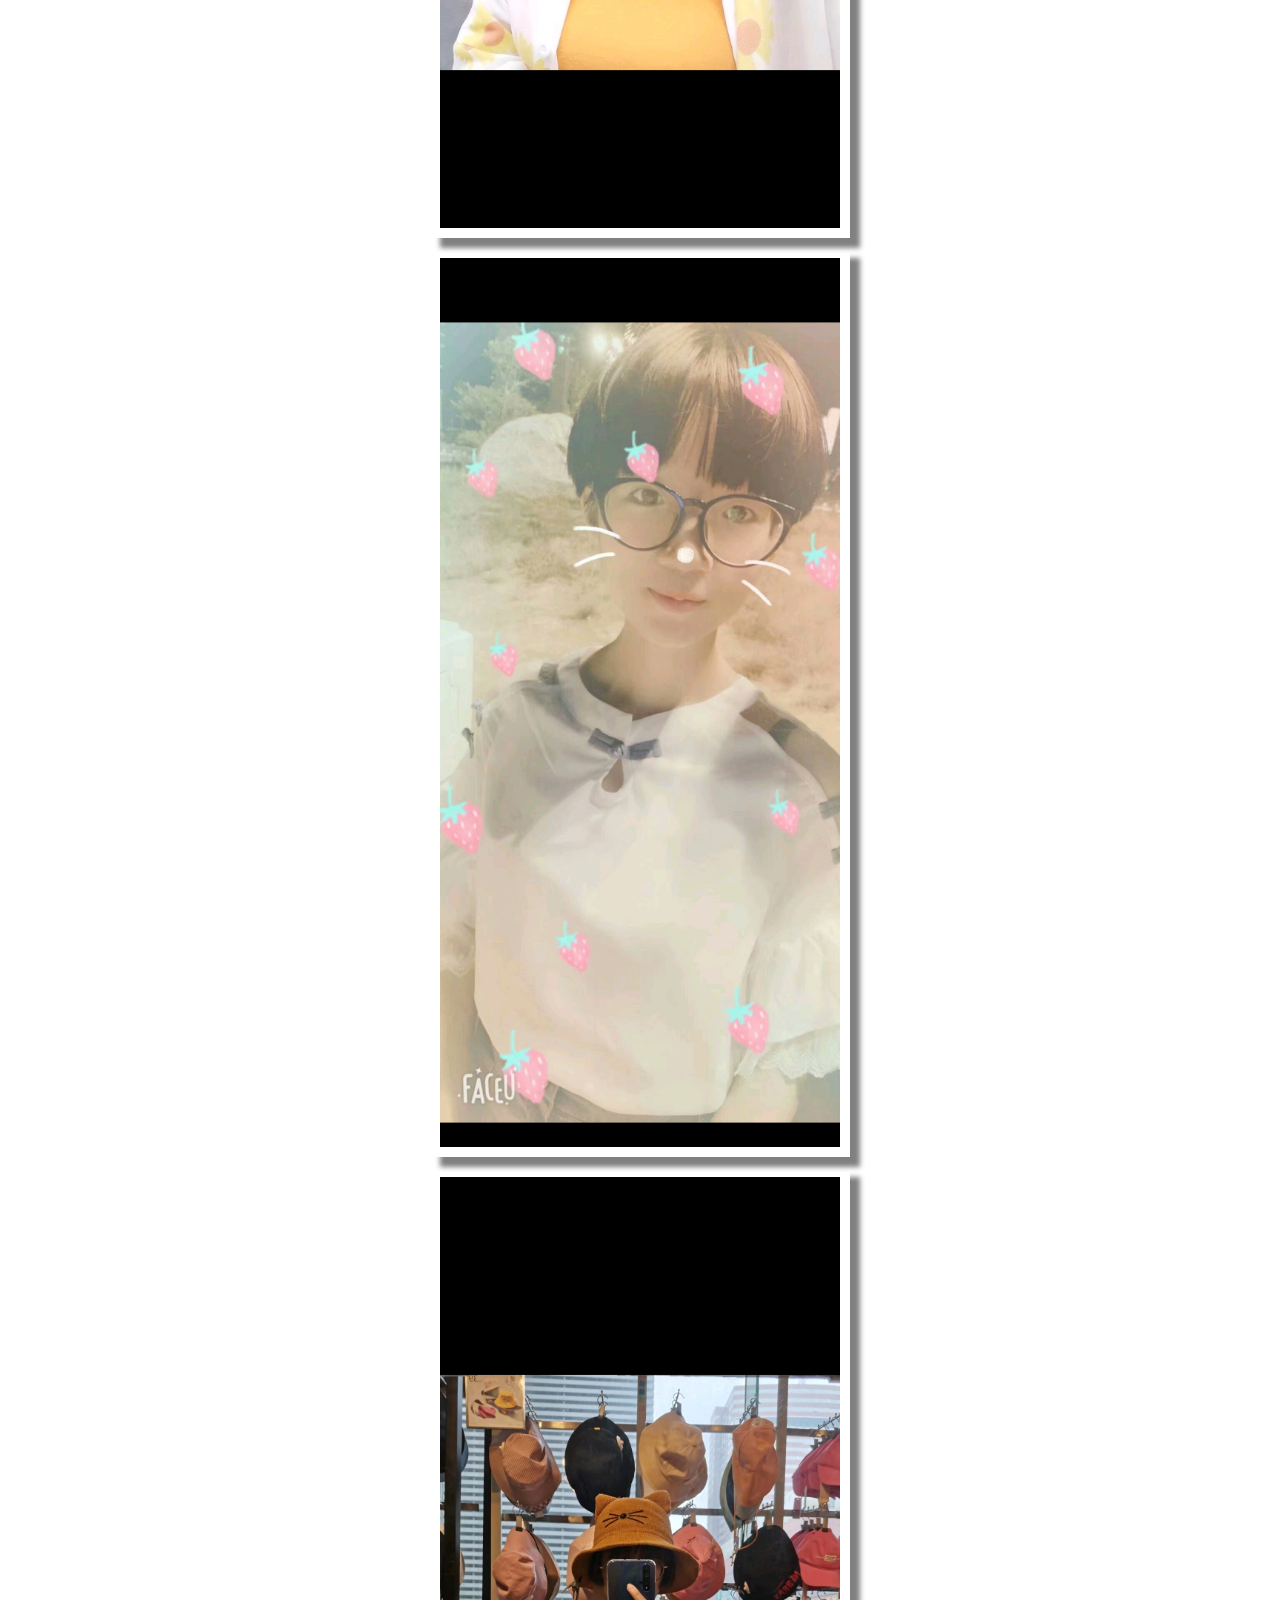
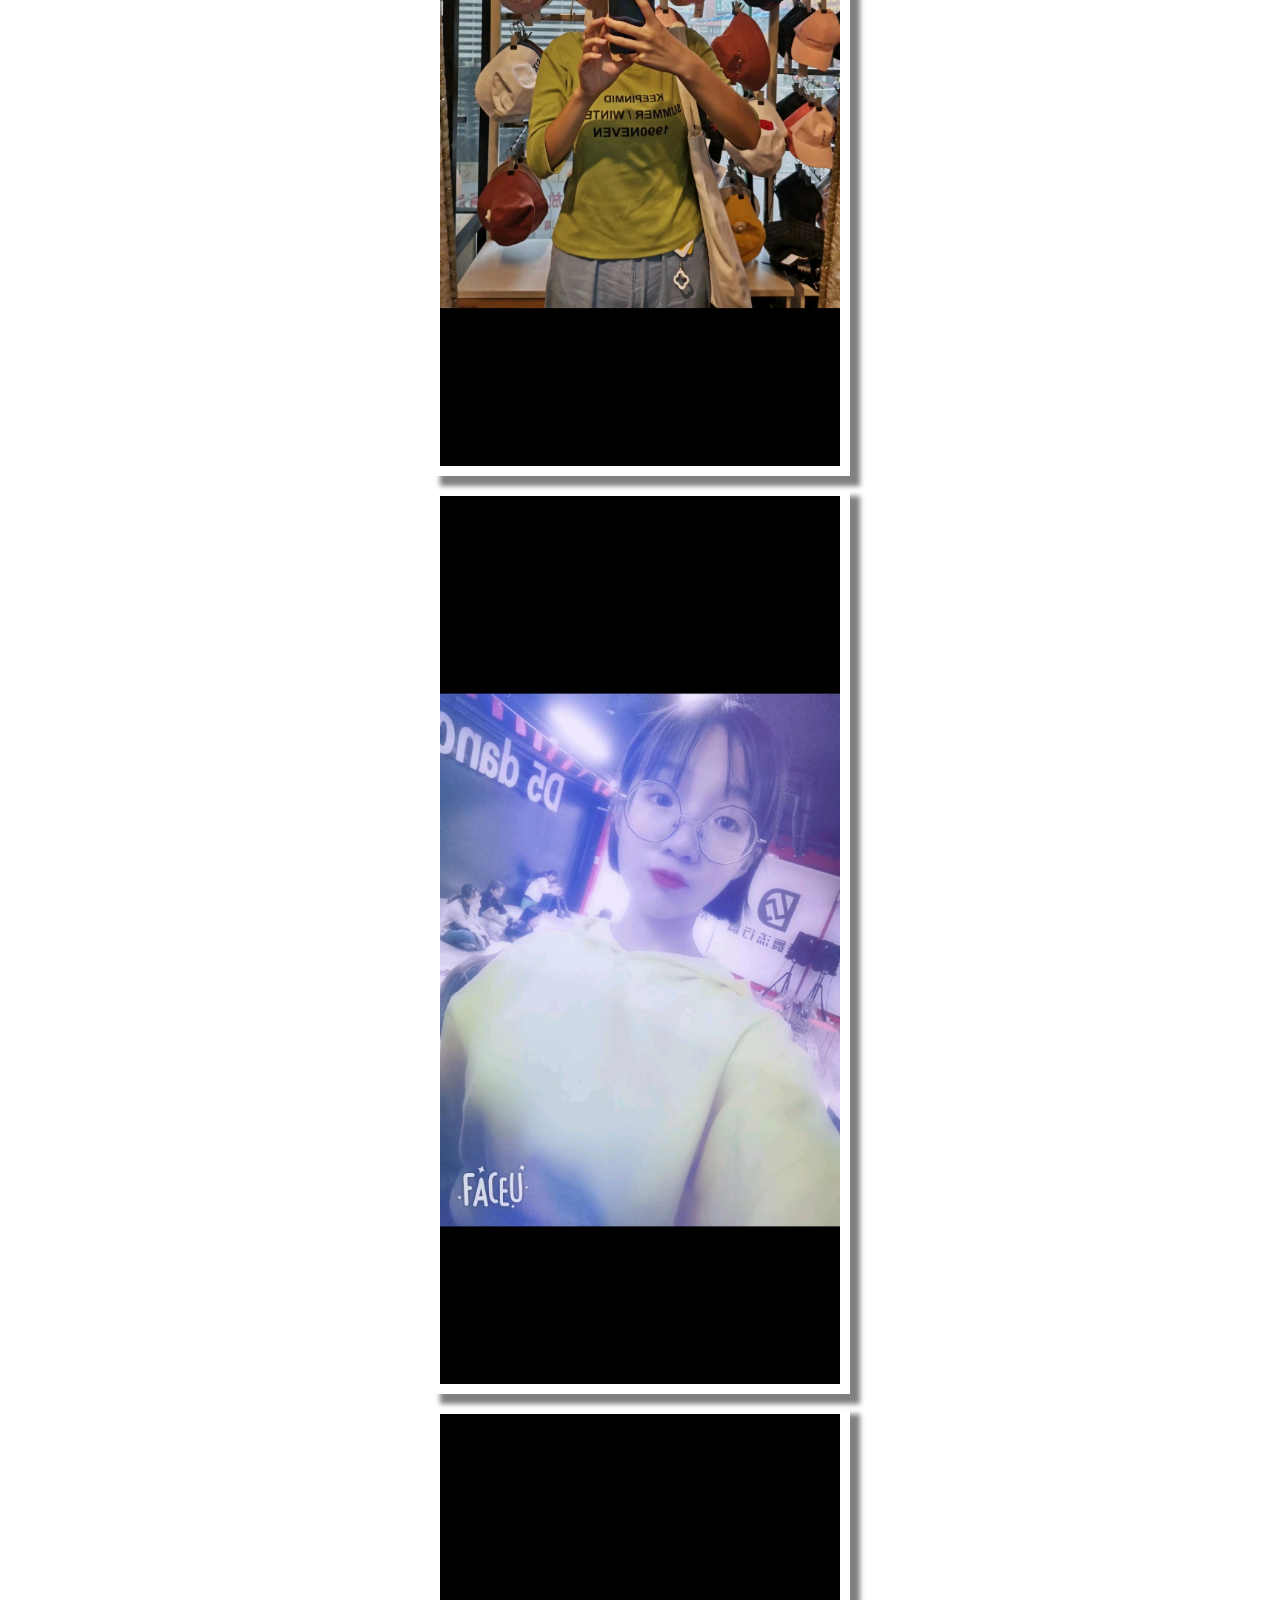
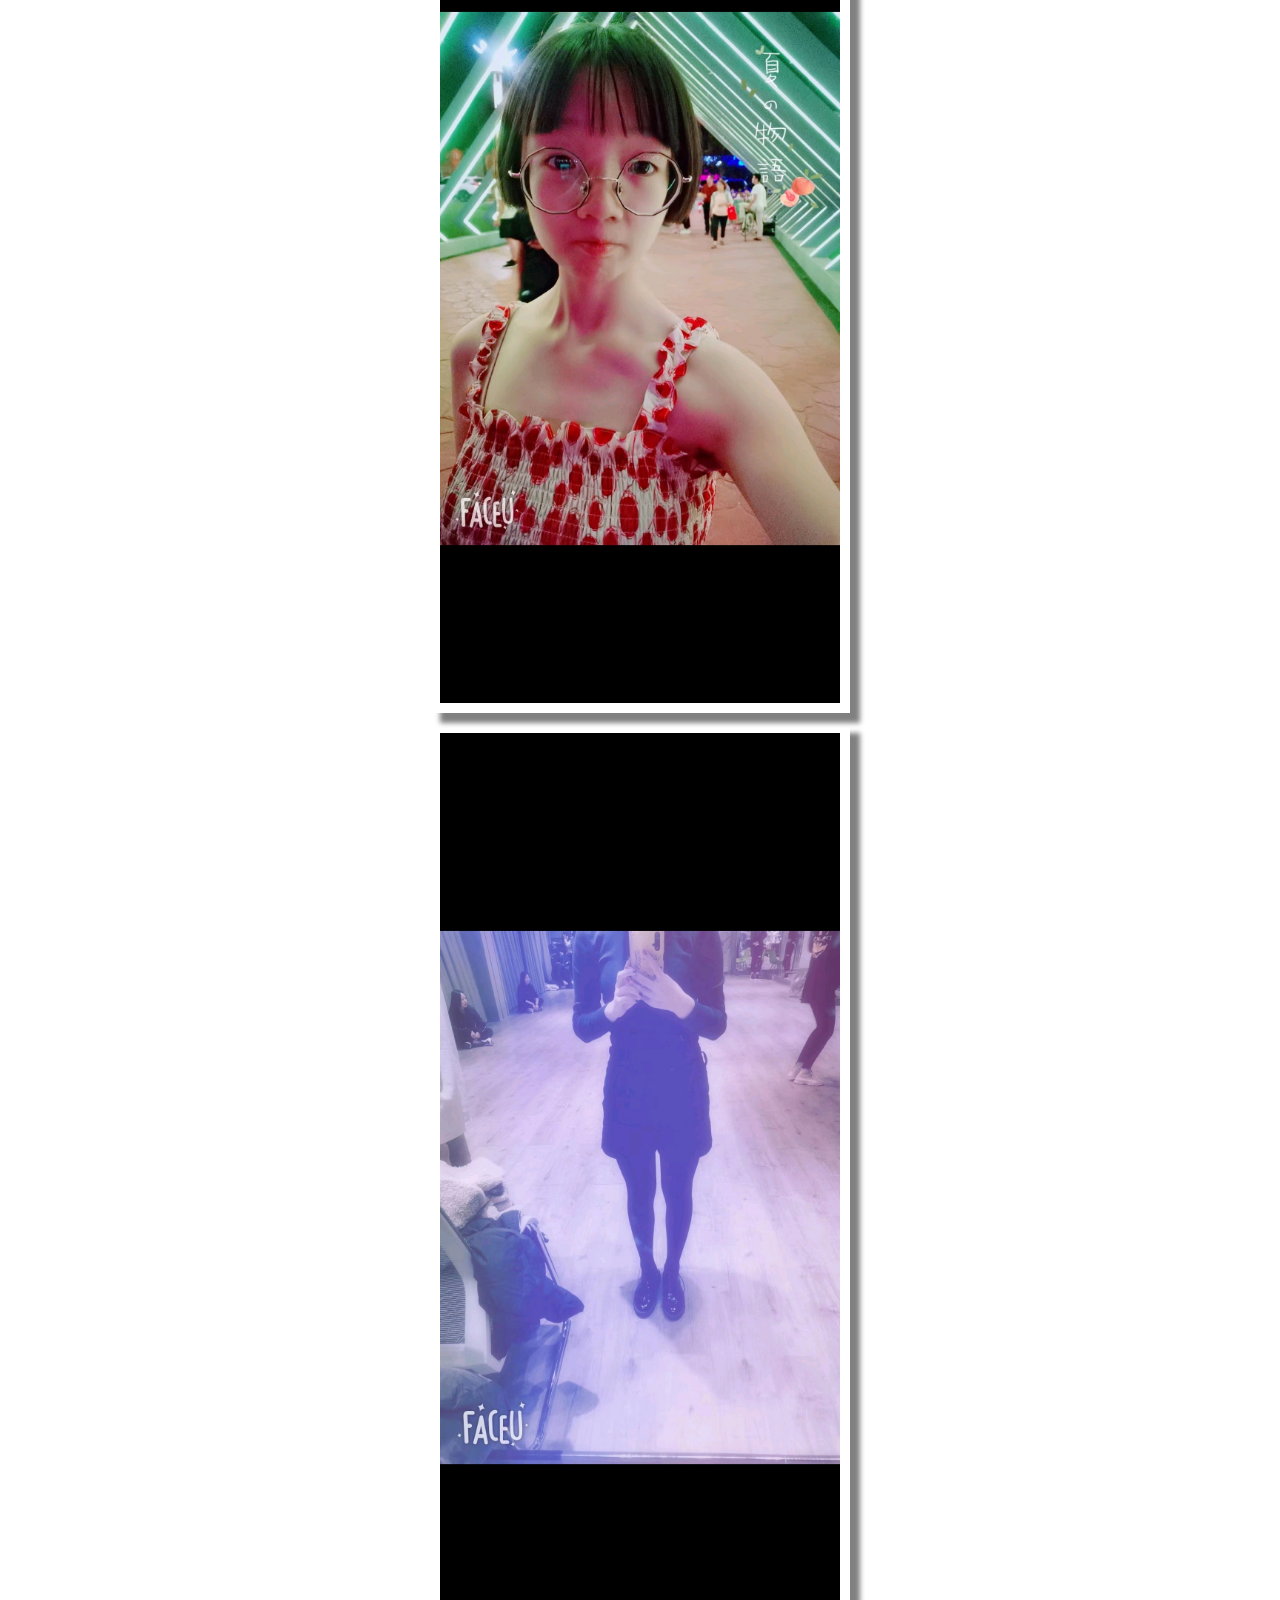
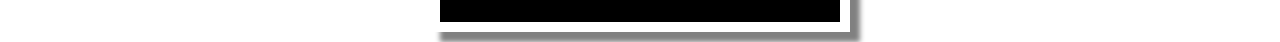
<file: 8.html>
<!--
 * @Description: 冯艳新
 * @version: 1.0
 * @Author: 
 * @Date: 2021-01-19 15:03:49
 * @LastEditors: Please set LastEditors
 * @LastEditTime: 2021-01-19 15:27:09
-->

<!DOCTYPE html>
<html lang="zh-CN">
<head>
    <meta charset="UTF-8">
    <meta name="viewport" content="width=device-width, initial-scale=1.0">
    <title>嫩胸张珈童</title>
    <link rel="stylesheet" href="style.css">
</head>
<body>
    <img src="images/张珈童/index.webp" alt="">
    <img src="images/张珈童/1.webp" alt="">
    <img src="images/张珈童/2.webp" alt="">
    <img src="images/张珈童/3.webp" alt="">
    <img src="images/张珈童/4.webp" alt="">
    <img src="images/张珈童/5.webp" alt="">
    <img src="images/张珈童/6.webp" alt="">
</body>
</html>
</file>
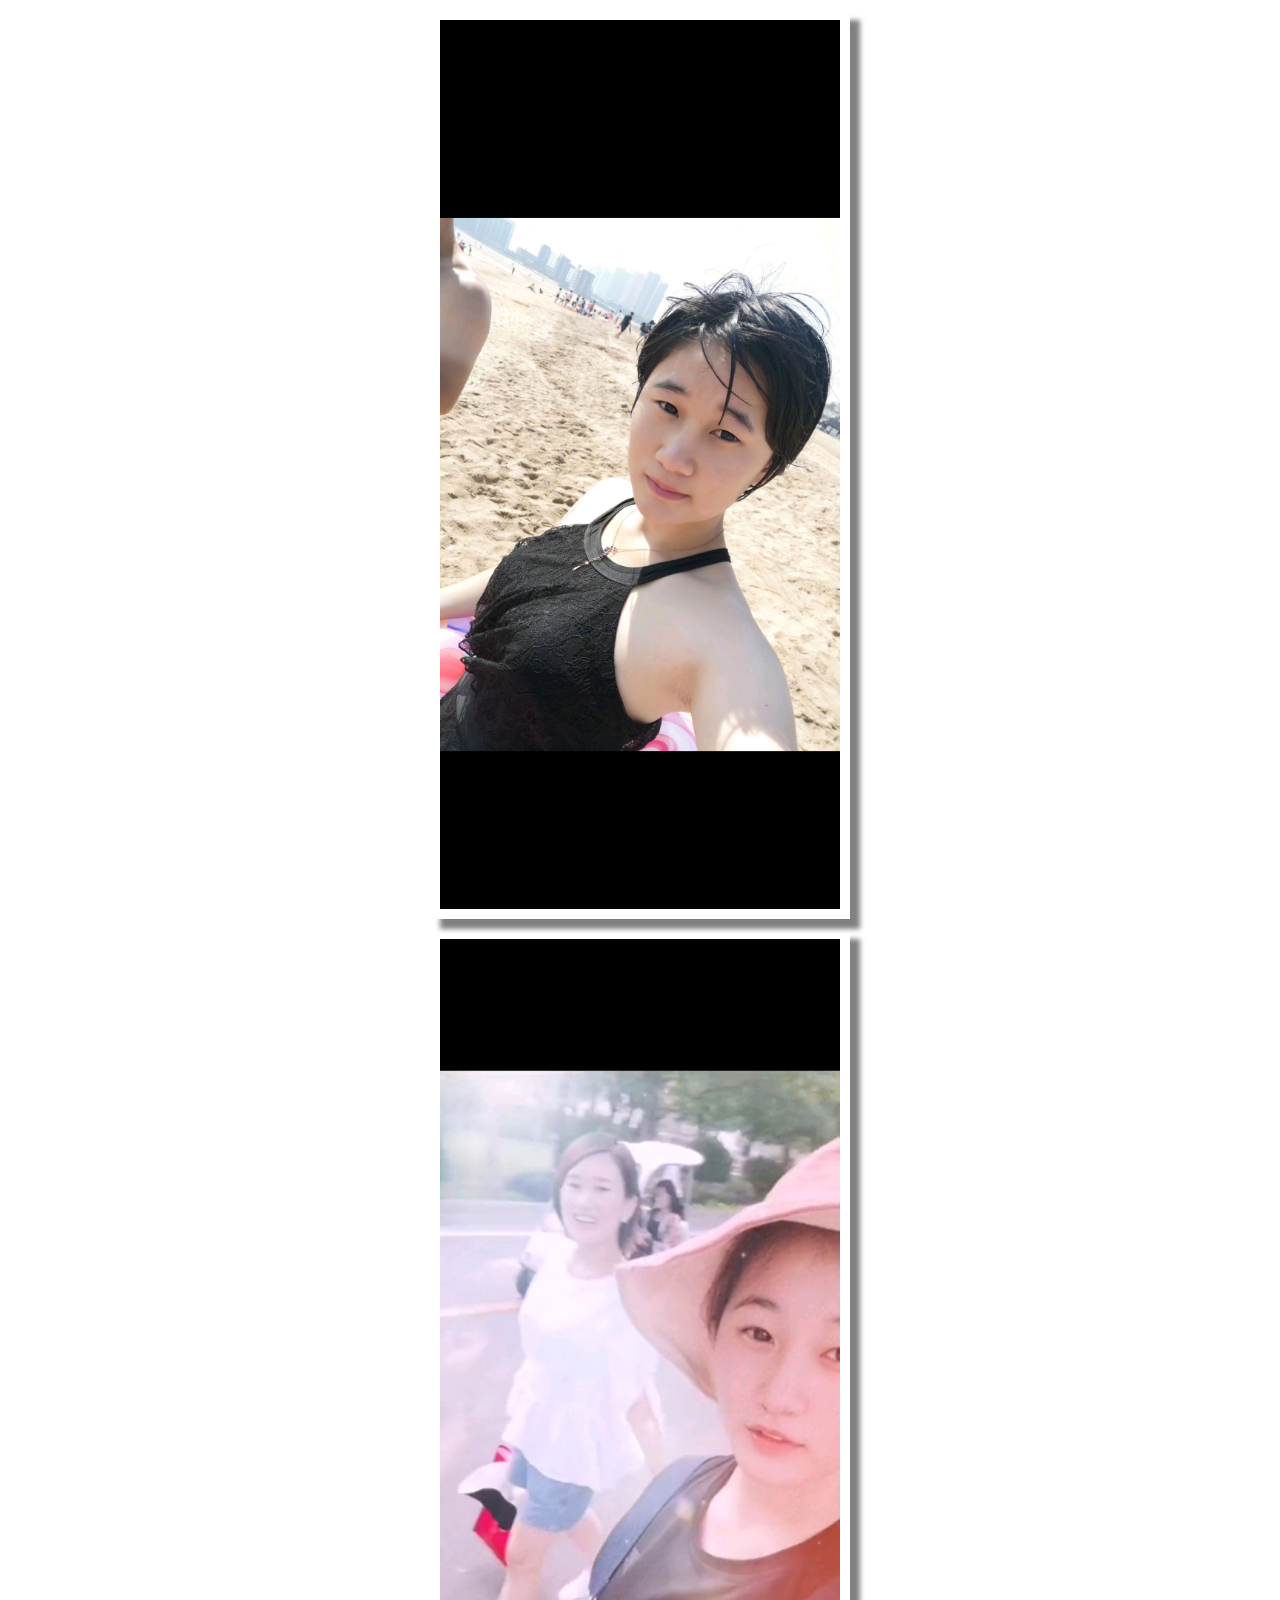
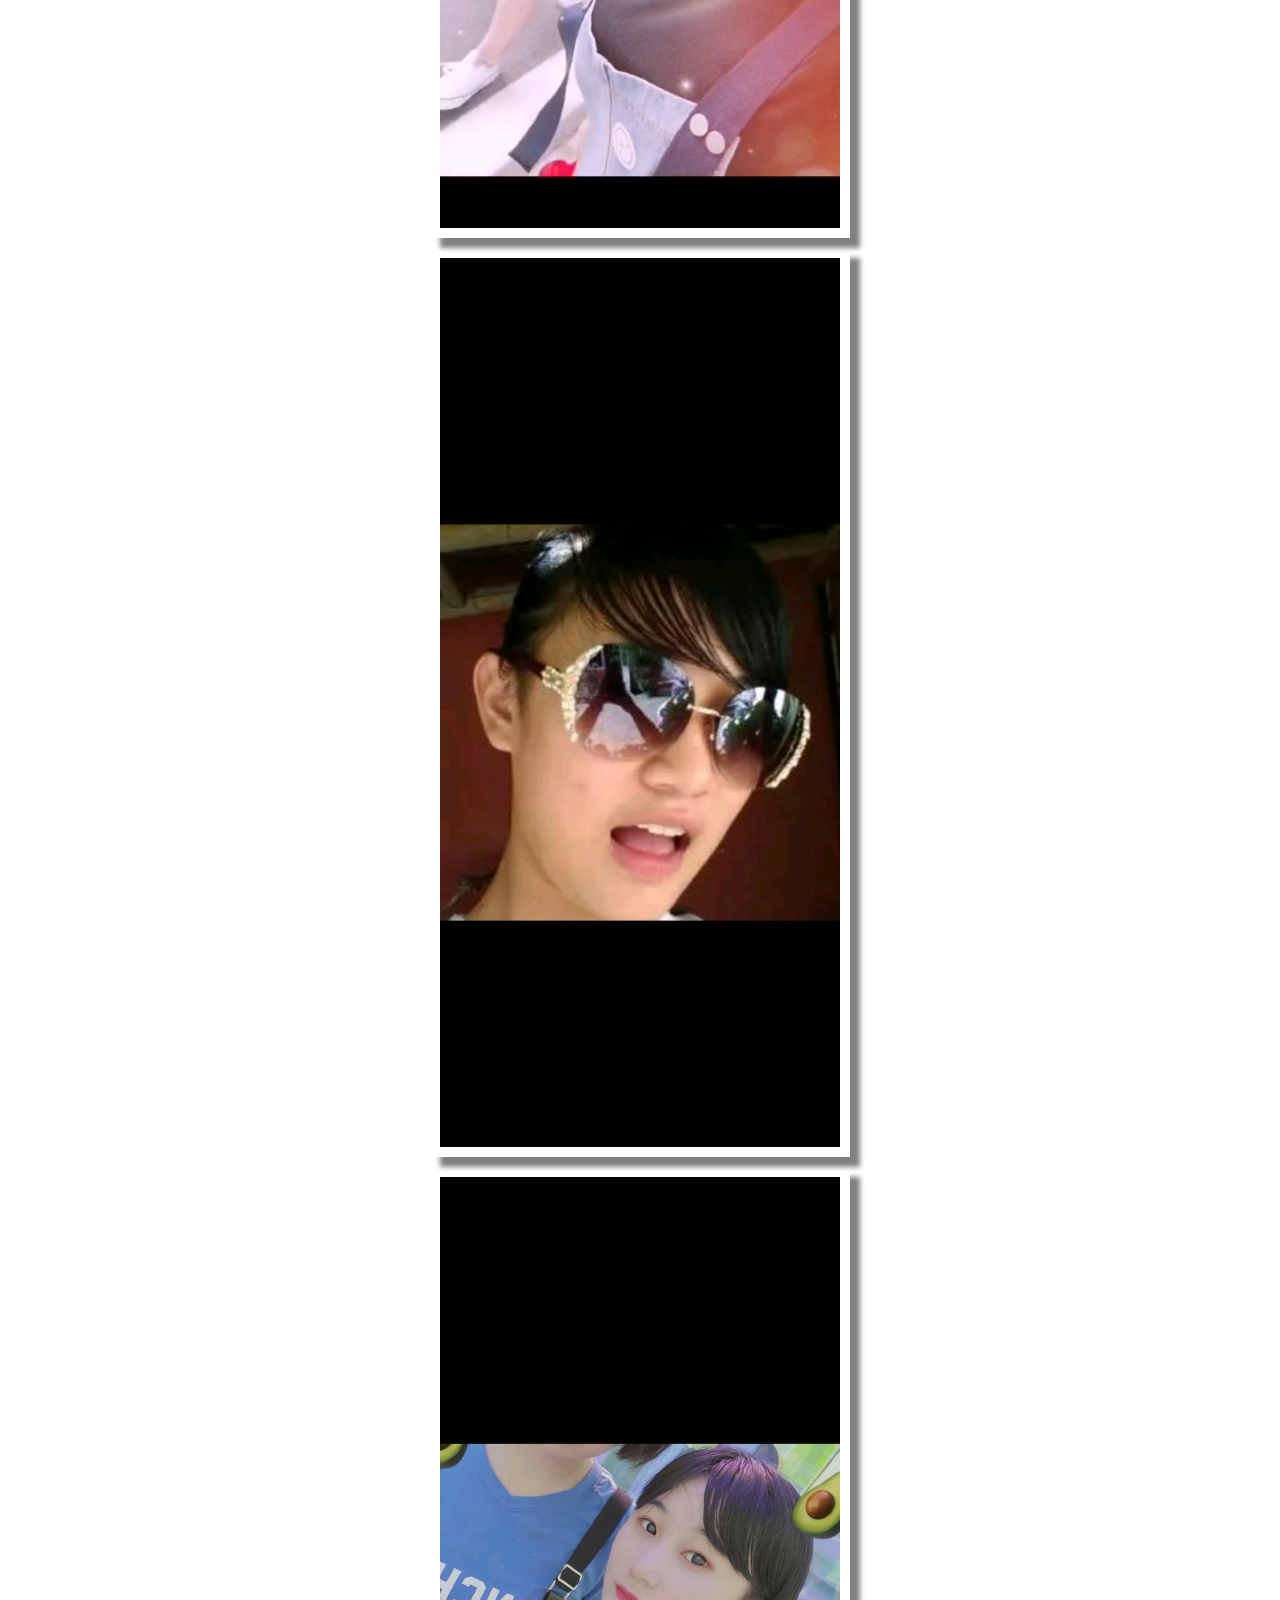
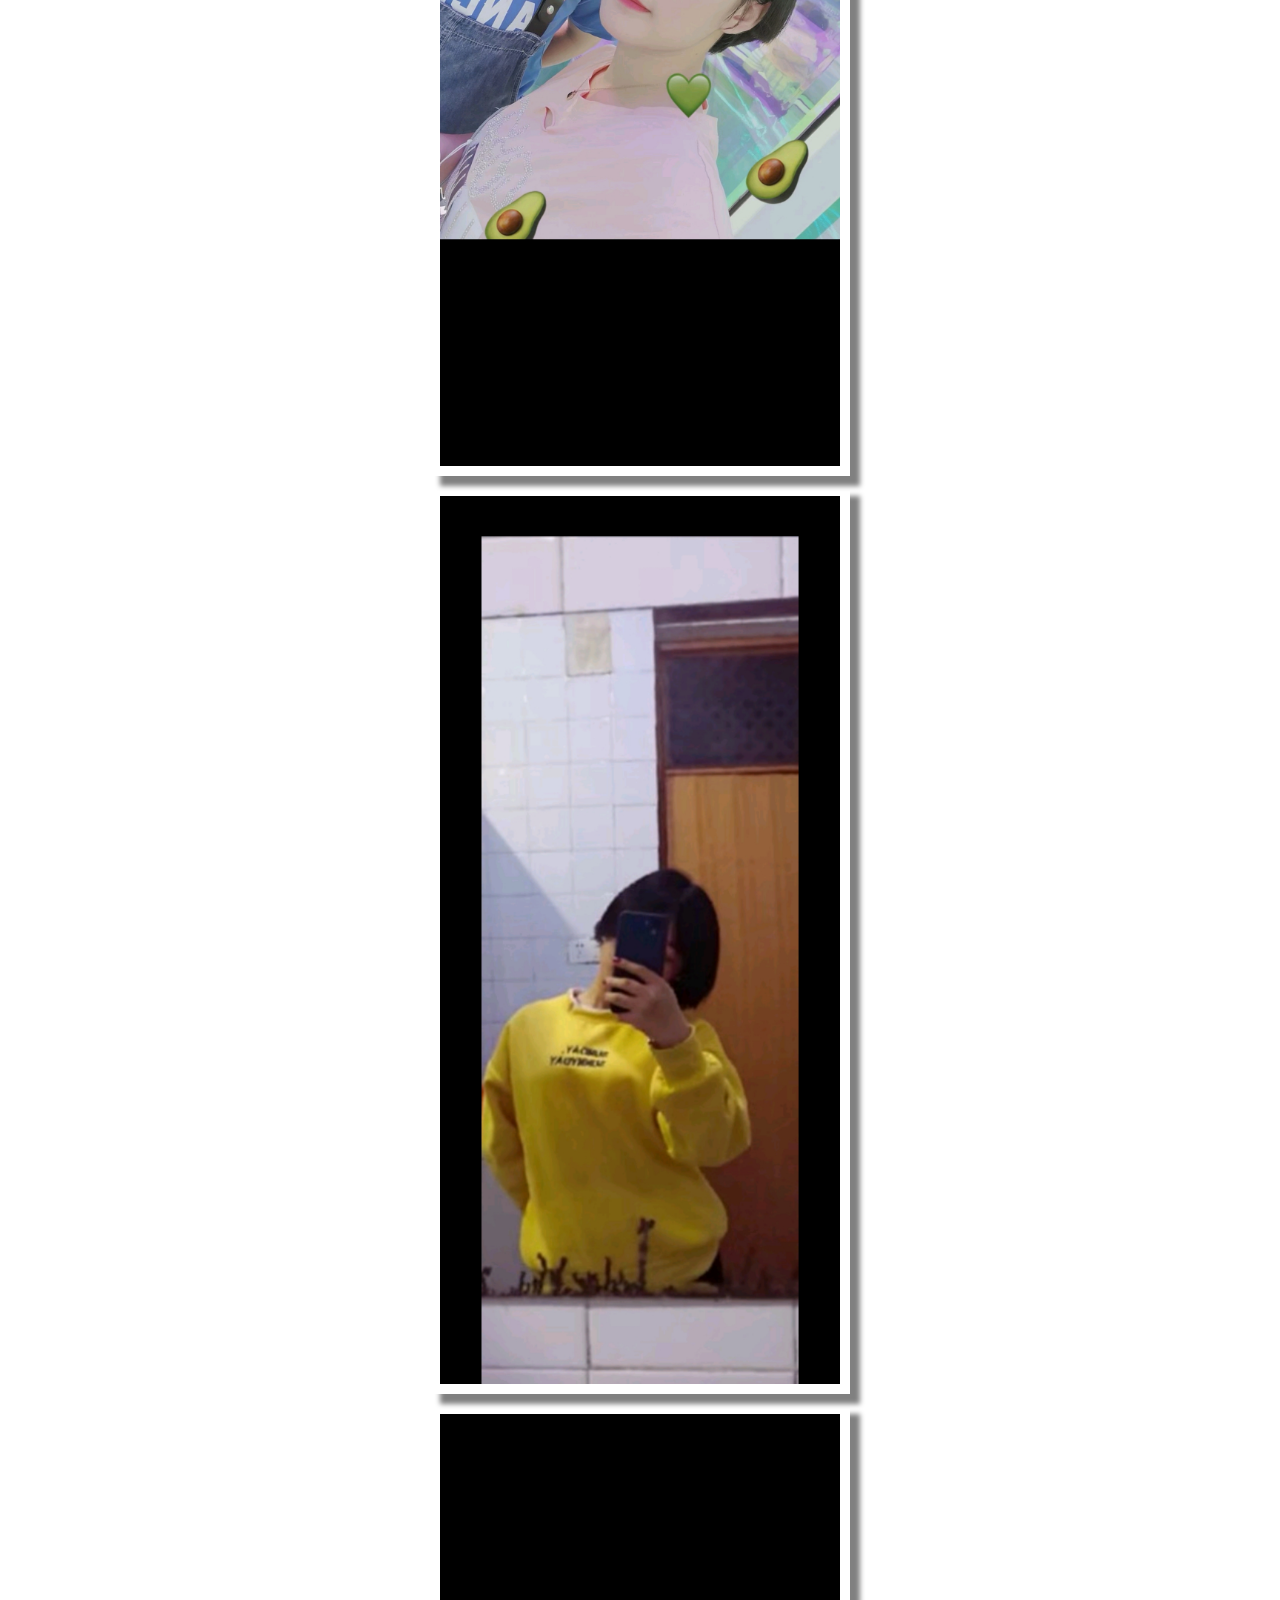
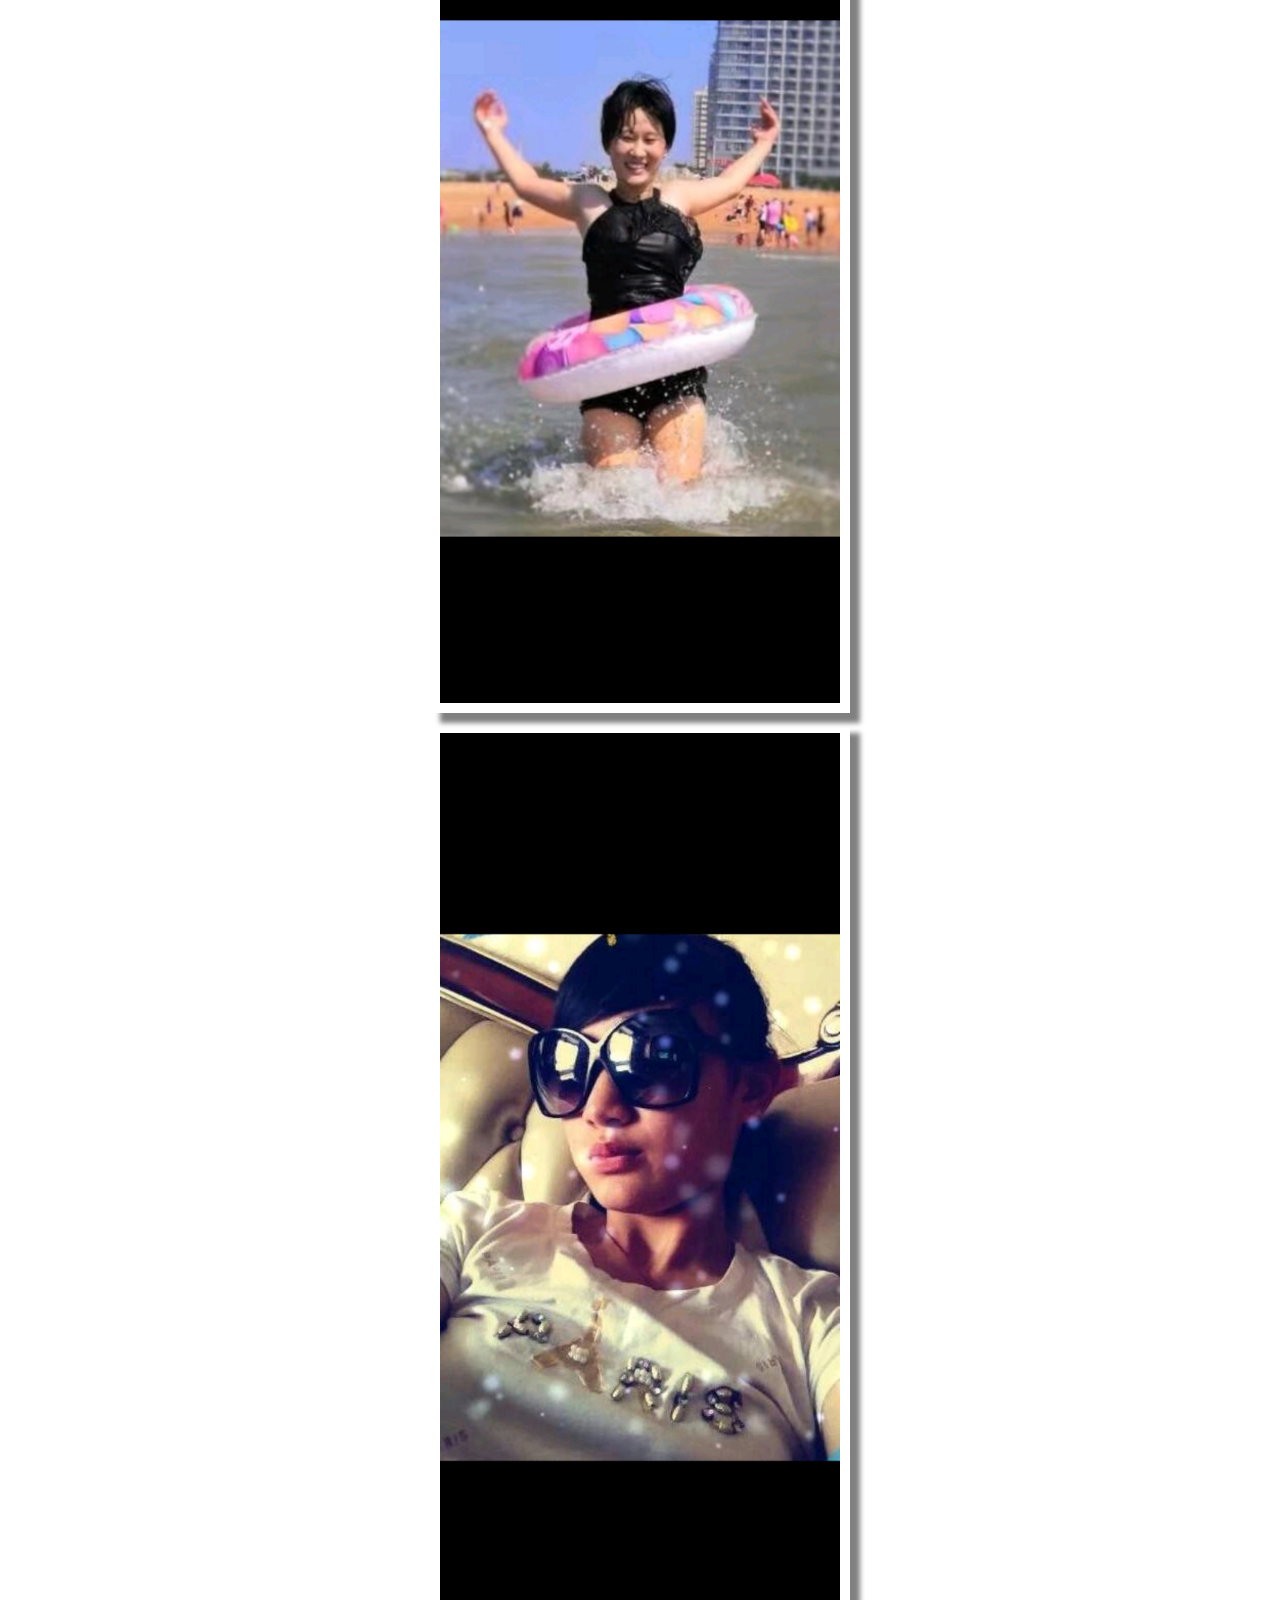
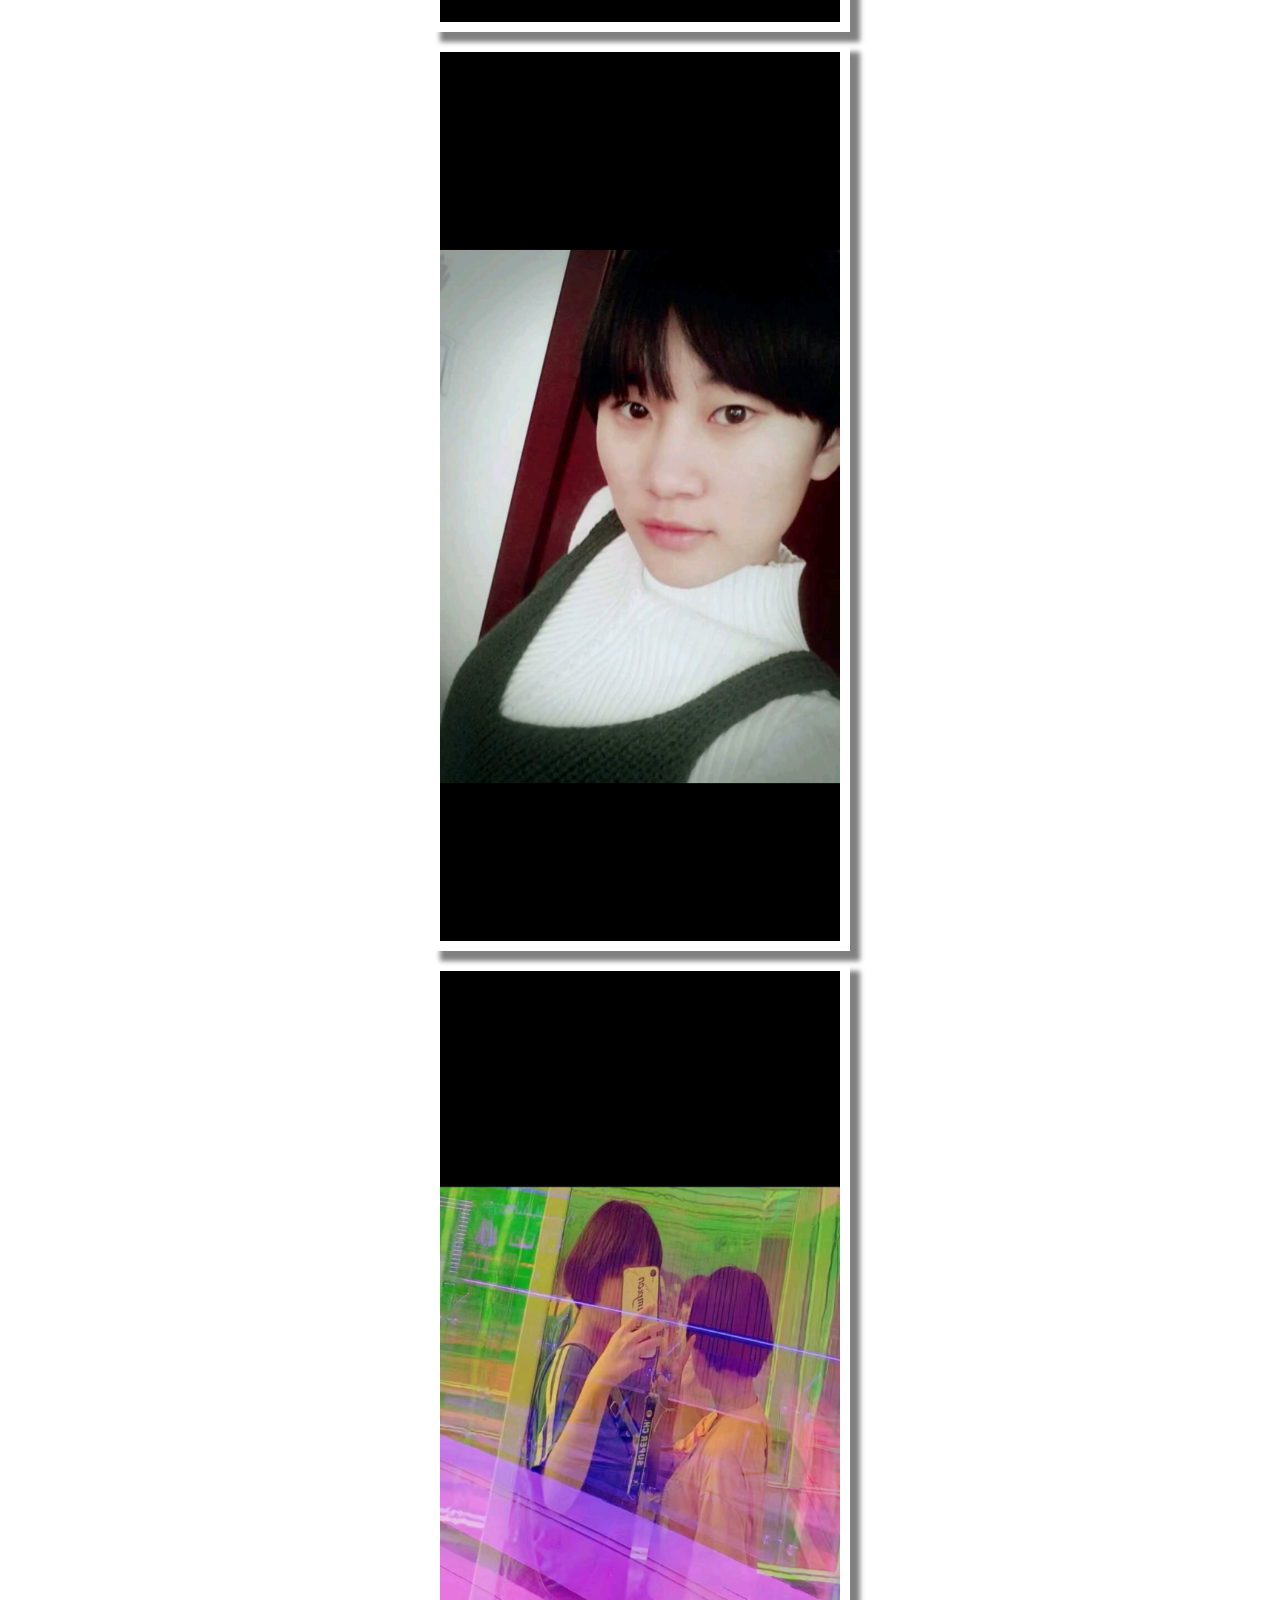
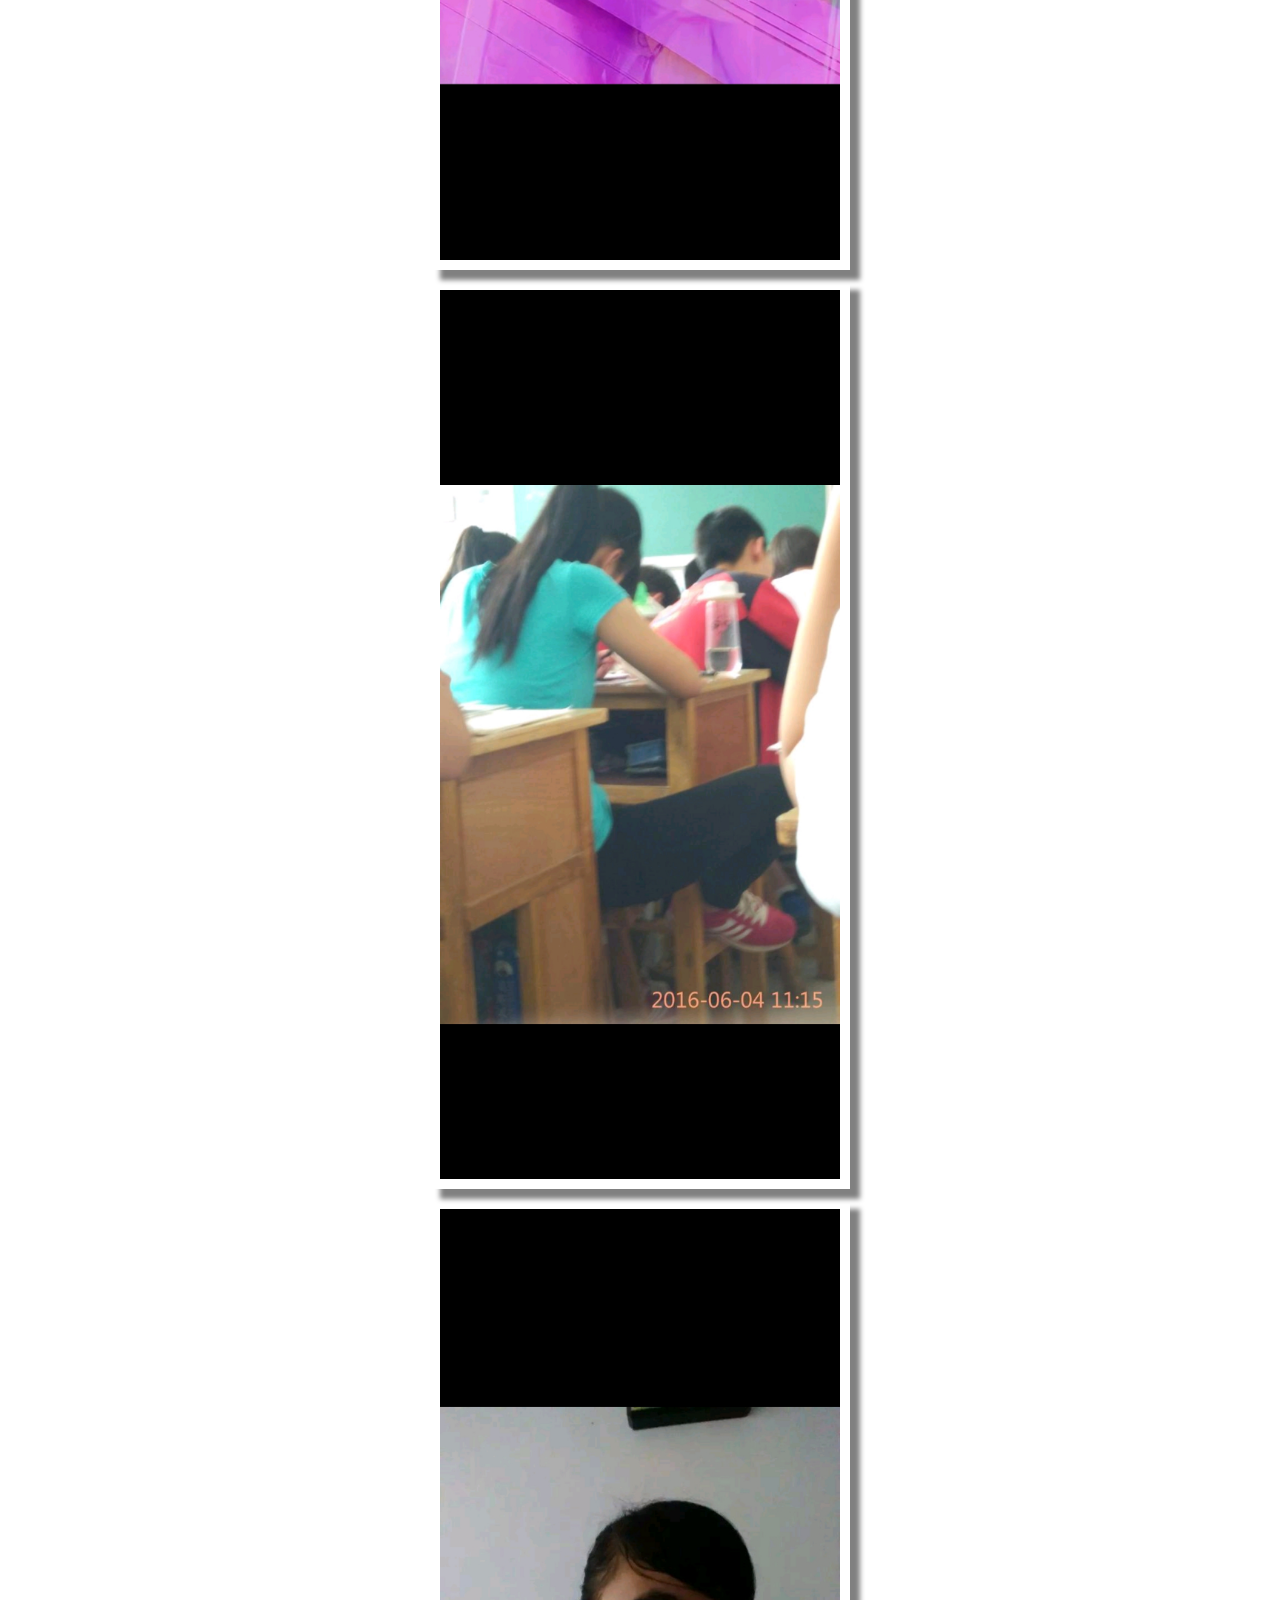
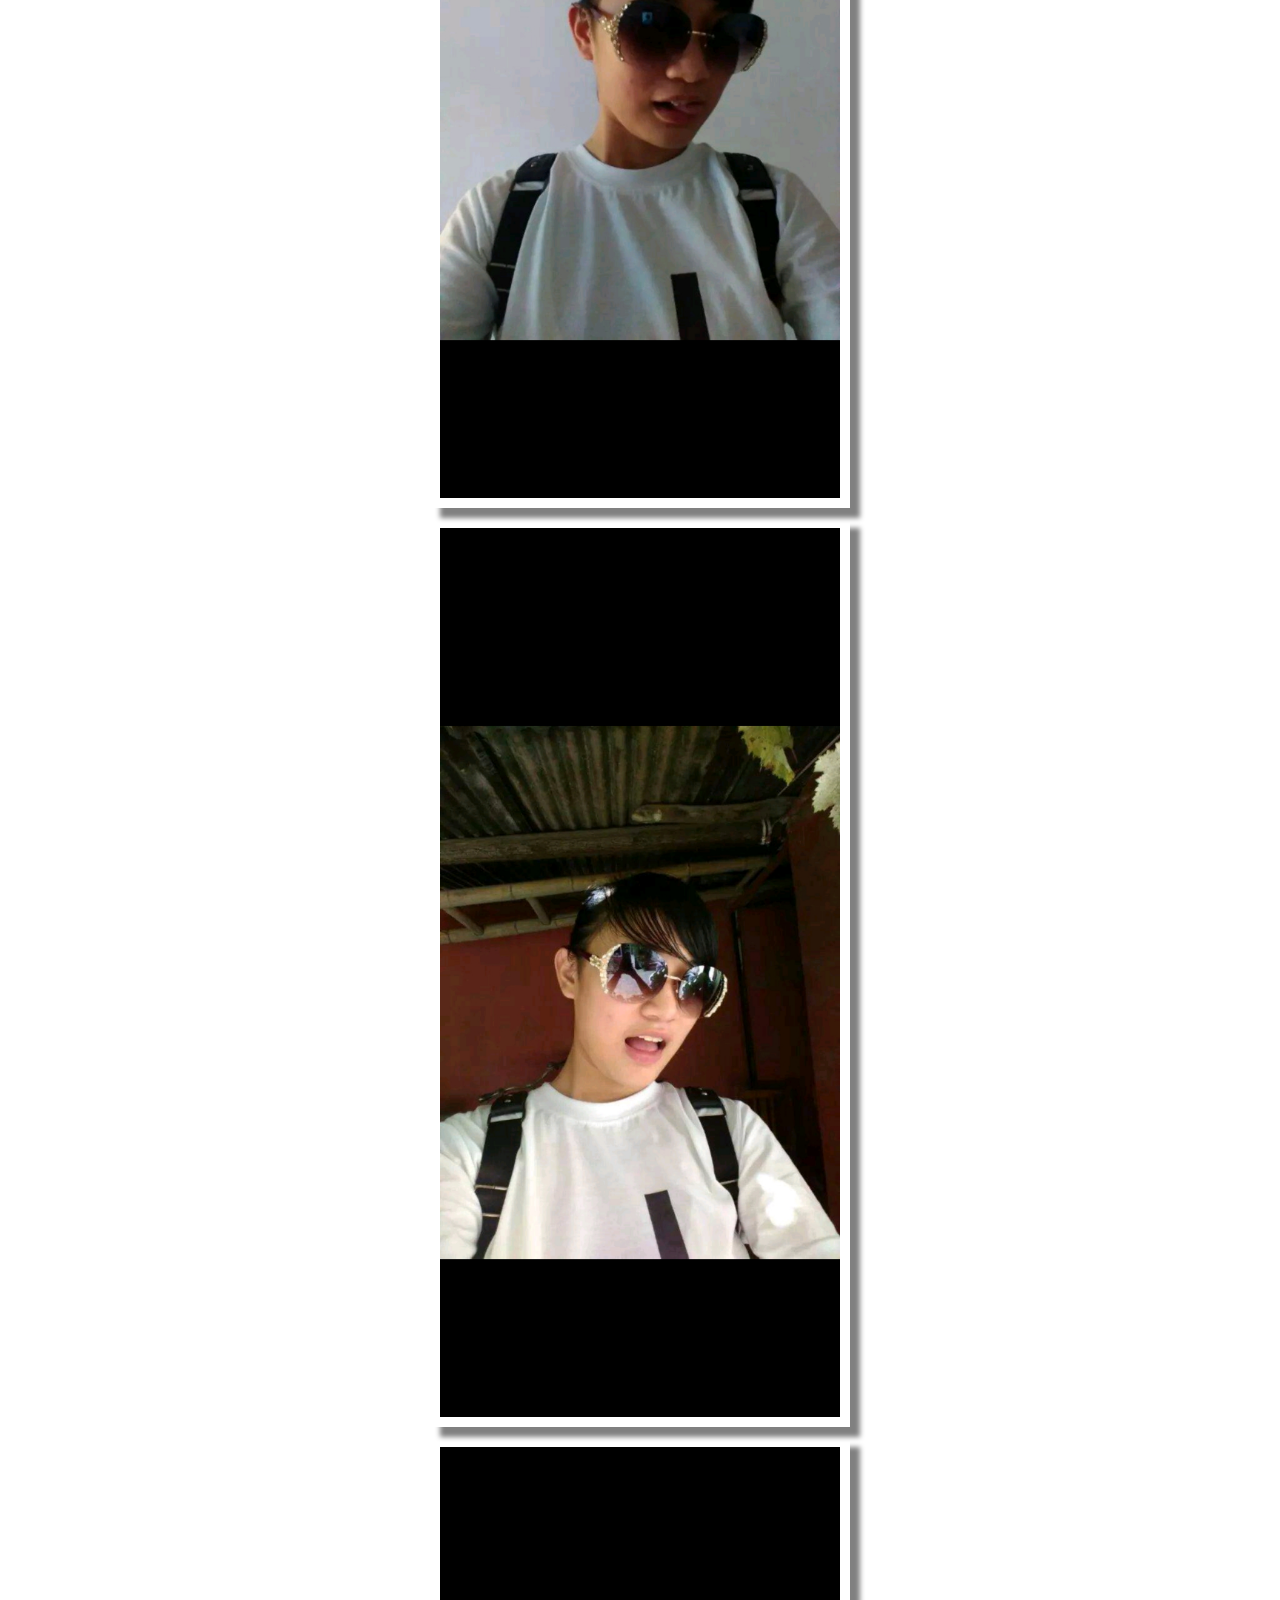
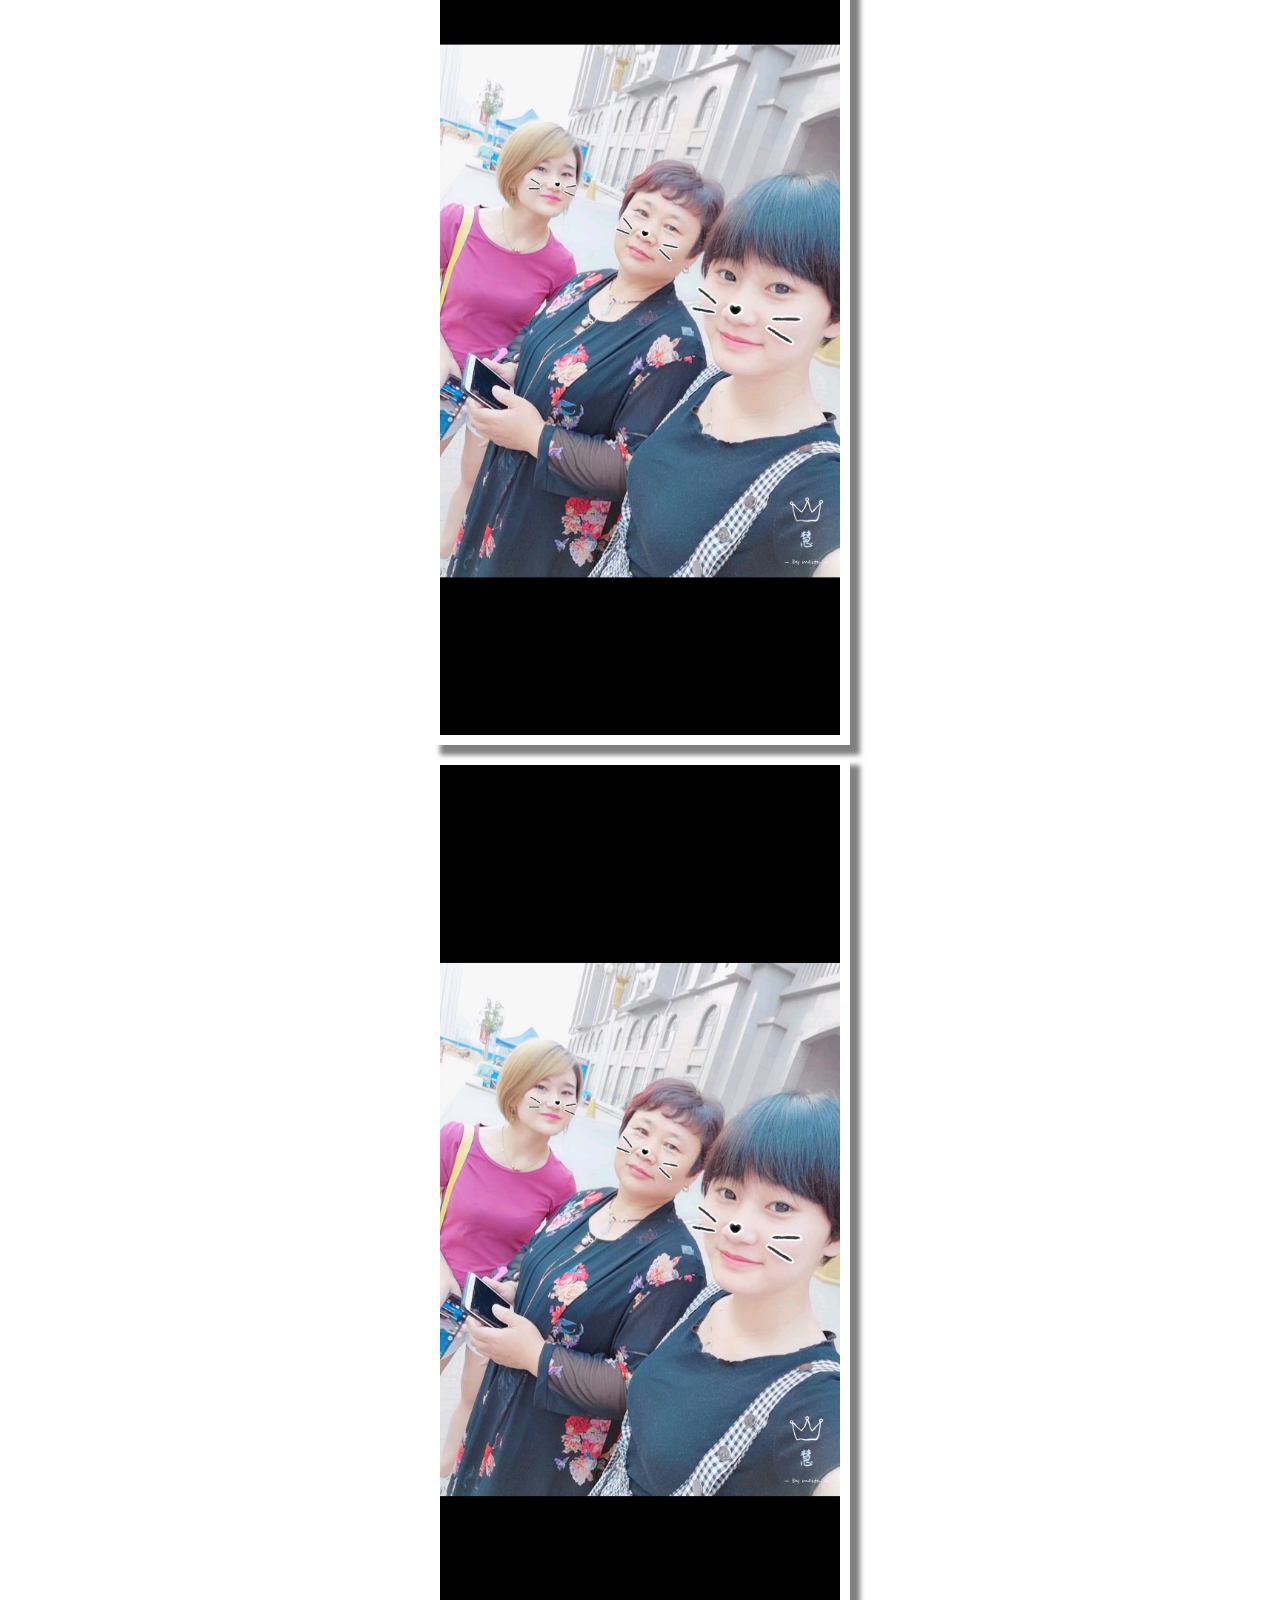
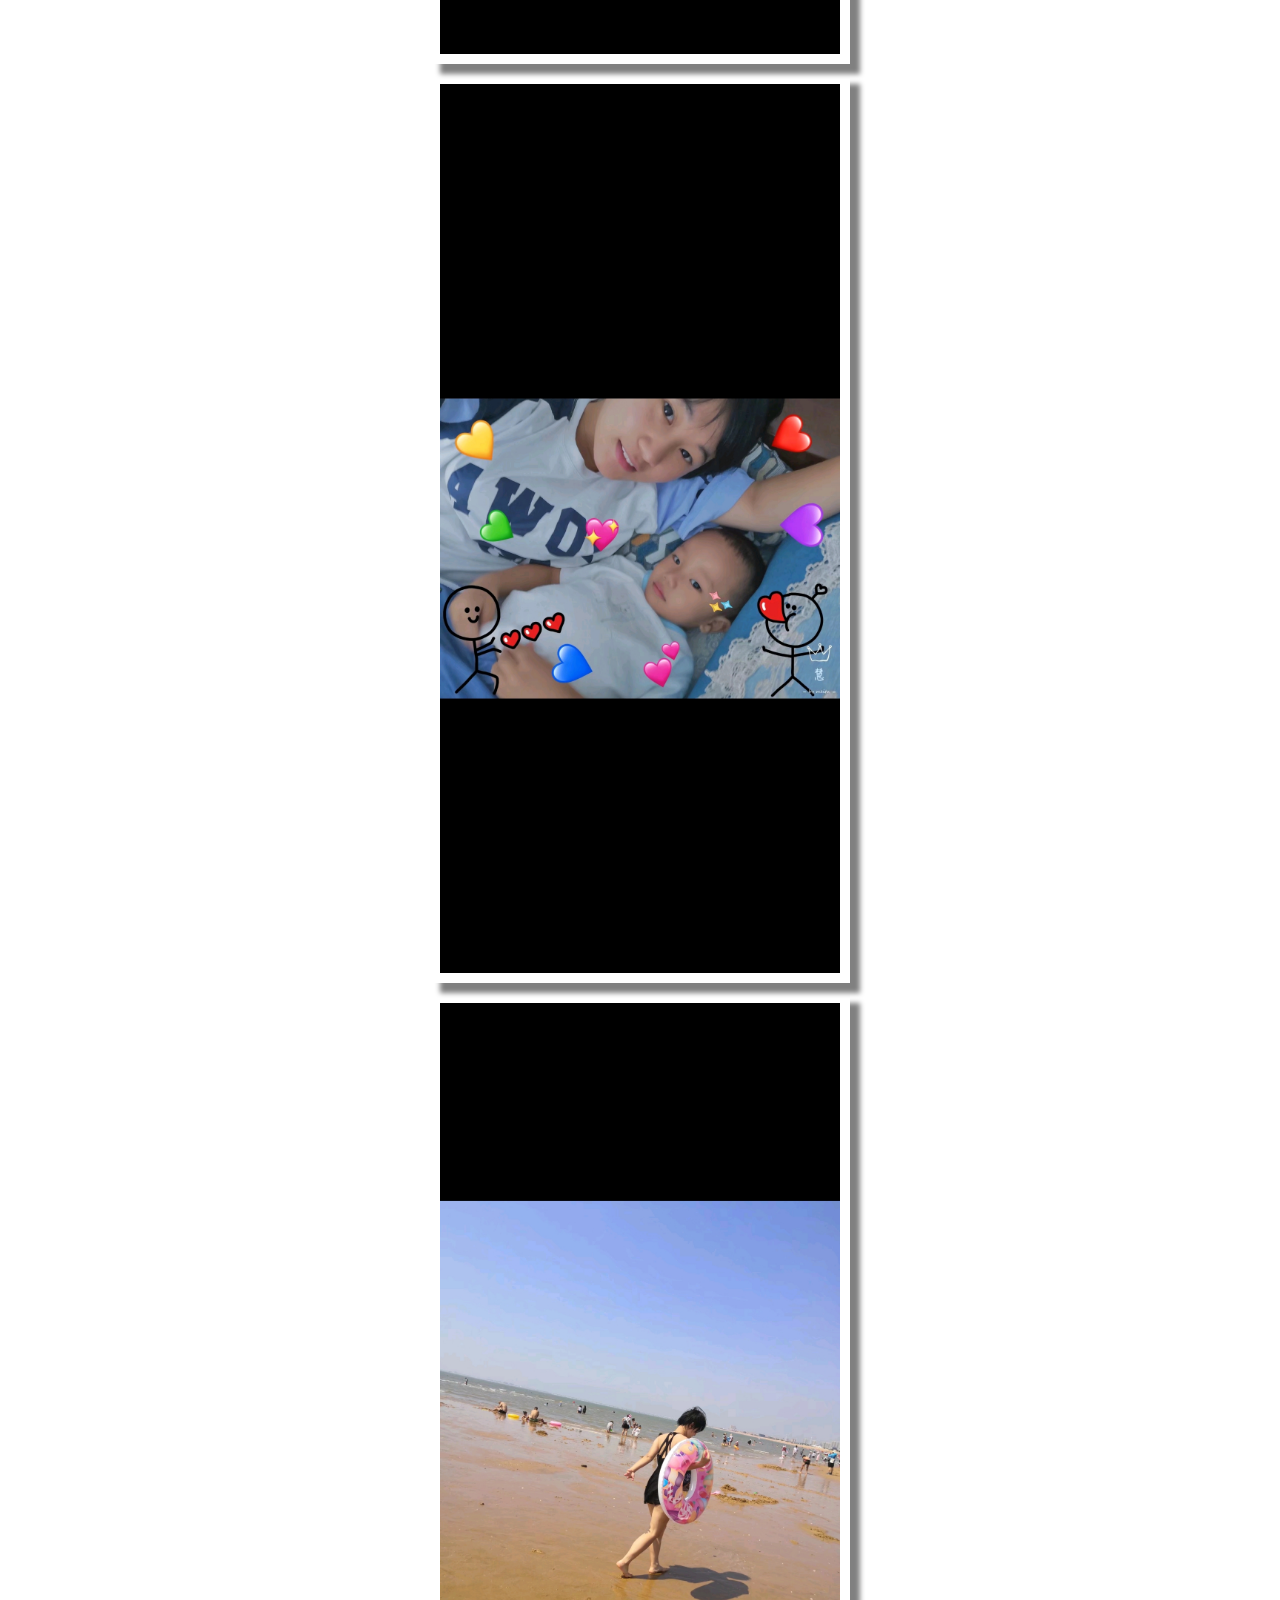
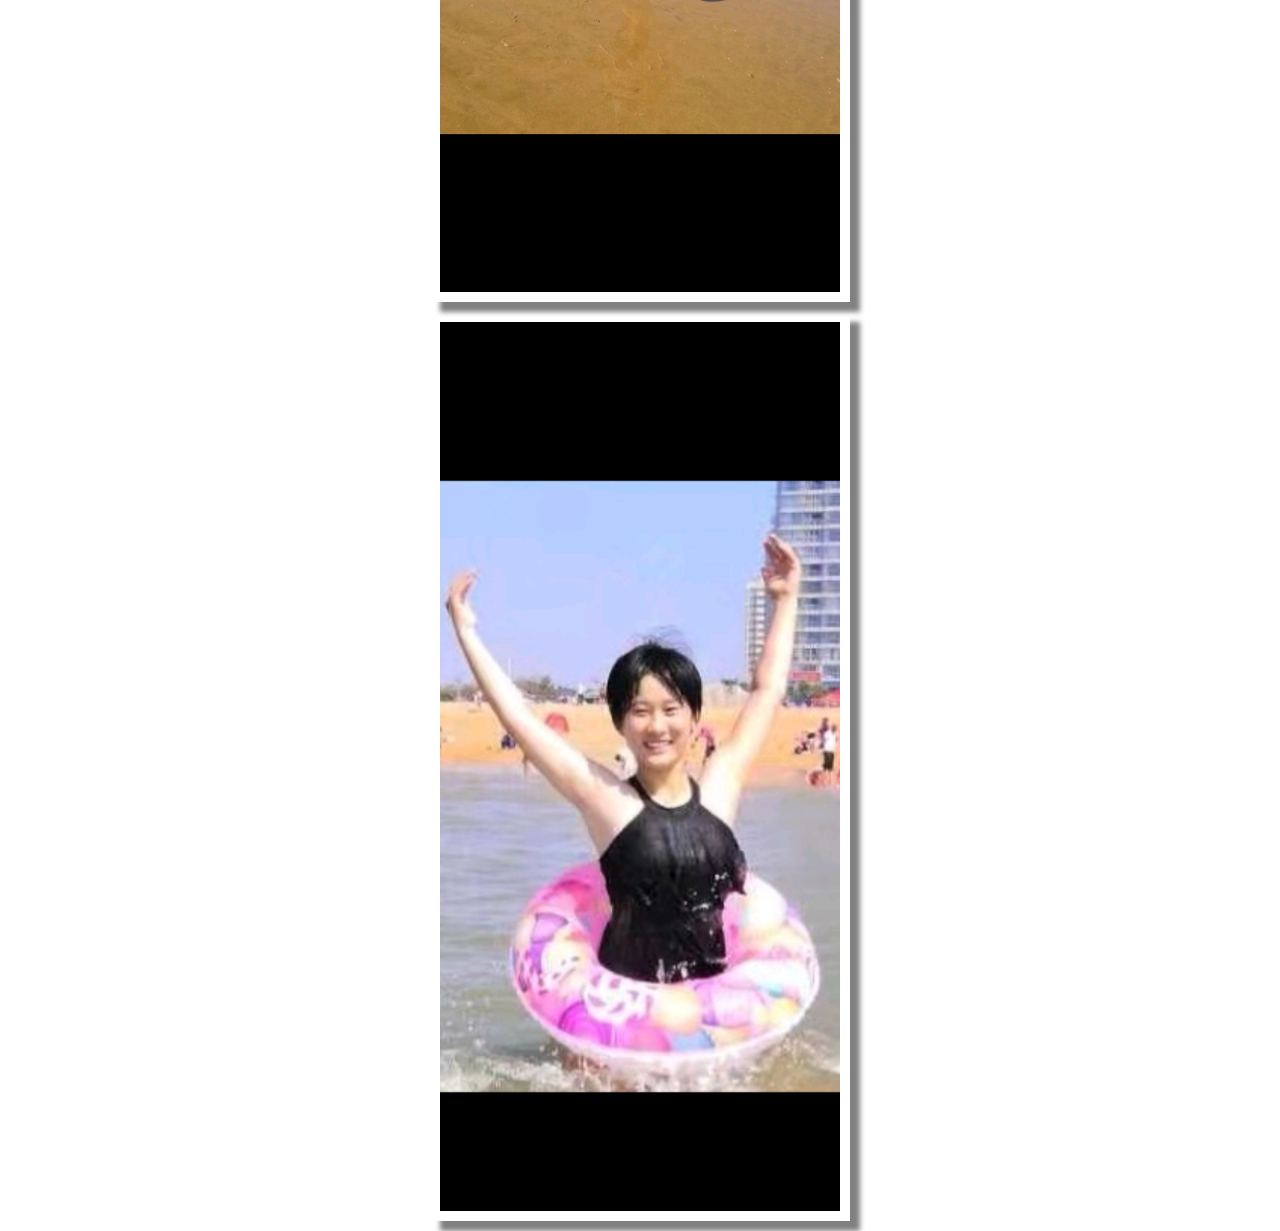
<file: 9.html>
<!--
 * @Description: 冯艳新
 * @version: 1.0
 * @Author: 
 * @Date: 2021-01-19 15:03:49
 * @LastEditors: Please set LastEditors
 * @LastEditTime: 2021-01-19 15:27:21
-->

<!DOCTYPE html>
<html lang="zh-CN">
<head>
    <meta charset="UTF-8">
    <meta name="viewport" content="width=device-width, initial-scale=1.0">
    <title>骚胸郭慧</title>
    <link rel="stylesheet" href="style.css">
</head>
<body>
    <img src="images/郭慧/index.webp" alt="">
    <img src="images/郭慧/1.webp" alt="">
    <img src="images/郭慧/2.webp" alt="">
    <img src="images/郭慧/3.webp" alt="">
    <img src="images/郭慧/4.webp" alt="">
    <img src="images/郭慧/5.webp" alt="">
    <img src="images/郭慧/6.webp" alt="">
    <img src="images/郭慧/7.webp" alt="">
    <img src="images/郭慧/8.webp" alt="">
    <img src="images/郭慧/9.webp" alt="">
    <img src="images/郭慧/10.webp" alt="">
    <img src="images/郭慧/11.webp" alt="">
    <img src="images/郭慧/12.webp" alt="">
    <img src="images/郭慧/12.webp" alt="">
    <img src="images/郭慧/14.webp" alt="">
    <img src="images/郭慧/15.webp" alt="">
    <img src="images/郭慧/16.webp" alt="">
</body>
</html>
</file>
<file: style.css>
* {
    margin: 0;
    padding: 0;
}

a {
    text-decoration: none;
}
img {
    display: block;
    margin: 10px auto;
    width: 400px;
    padding: 10px;
    box-shadow: 10px 10px 5px grey;
}
.w {
    width: 1000px;
    margin: auto;
}

.header {
    background-color: yellow;
    margin: 10px auto;
    text-align: center;
    height: 40px;
    line-height: 40px;
    color: red;
    font-weight: 700;
    font-size: 30px;
}

.rol {
     overflow: hidden;
    /* background-color: black; */
    margin: 10px auto;
}

.left img {
    float: left;
    height: 300px;
    margin: 10px;
    padding: 10px;
    box-shadow: 10px 10px 5px grey;
}

.right img {
    float: right;
    height: 300px;
    margin: 10px;
    padding: 10px;
    box-shadow: 10px 10px 5px grey;
}

h4 {
    font-size: 20px;
    text-align: center;
}
</file>
